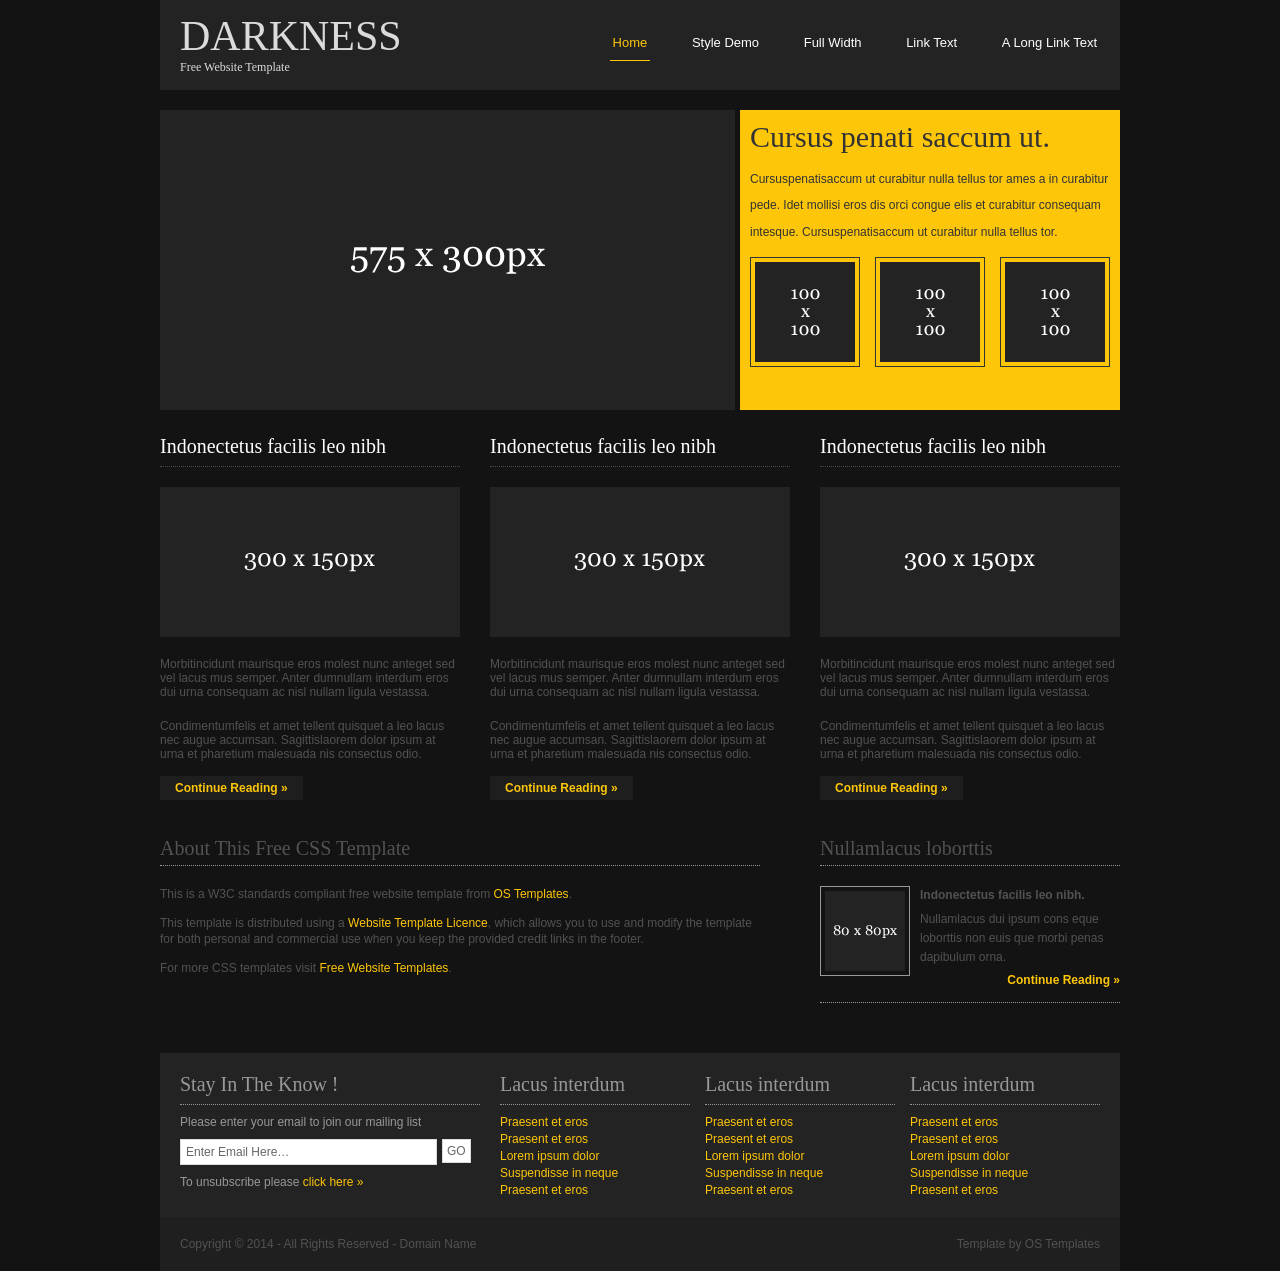
<file: darkness/index.html>
<!DOCTYPE html PUBLIC "-//W3C//DTD XHTML 1.0 Transitional//EN" "http://www.w3.org/TR/xhtml1/DTD/xhtml1-transitional.dtd">
<!--
Template Name: Darkness
Author: <a href="http://www.os-templates.com/">OS Templates</a>
Author URI: http://www.os-templates.com/
Licence: Free to use under our free template licence terms
Licence URI: http://www.os-templates.com/template-terms
-->
<html xmlns="http://www.w3.org/1999/xhtml">
<head>
<title>Darkness</title>
<meta http-equiv="Content-Type" content="text/html; charset=iso-8859-1" />
<link rel="stylesheet" href="layout/styles/layout.css" type="text/css" />
</head>
<body id="top">
<div class="wrapper">
  <div id="header">
    <div id="logo">
      <h1><a href="index.html">Darkness</a></h1>
      <p>Free Website Template</p>
    </div>
    <div id="topnav">
      <ul>
        <li class="active"><a href="index.html">Home</a></li>
        <li><a href="pages/style-demo.html">Style Demo</a></li>
        <li><a href="pages/full-width.html">Full Width</a></li>
        <li><a href="#">Link Text</a></li>
        <li class="last"><a href="#">A Long Link Text</a></li>
      </ul>
    </div>
    <br class="clear" />
  </div>
</div>
<div class="wrapper">
  <div id="latest">
    <div class="fl_left"><a href="#"><img src="images/demo/575x300.gif" alt="" /></a></div>
    <div class="fl_right">
      <h2>Cursus penati saccum ut.</h2>
      <p>Cursuspenatisaccum ut curabitur nulla tellus tor ames a in curabitur pede. Idet mollisi eros dis orci congue elis et curabitur consequam intesque. Cursuspenatisaccum ut curabitur nulla tellus tor.</p>
      <ul>
        <li><a href="#"><img src="images/demo/100x100.gif" alt="" /></a></li>
        <li><a href="#"><img src="images/demo/100x100.gif" alt="" /></a></li>
        <li class="last"><a href="#"><img src="images/demo/100x100.gif" alt="" /></a></li>
      </ul>
    </div>
    <br class="clear" />
  </div>
</div>
<div class="wrapper">
  <div id="intro">
    <ul>
      <li>
        <h2>Indonectetus facilis leo nibh</h2>
        <div class="imgholder"><a href="#"><img src="images/demo/300x150.gif" alt="" /></a></div>
        <p>Morbitincidunt maurisque eros molest nunc anteget sed vel lacus mus semper. Anter dumnullam interdum eros dui urna consequam ac nisl nullam ligula vestassa. </p>
        <p>Condimentumfelis et amet tellent quisquet a leo lacus nec augue accumsan. Sagittislaorem dolor ipsum at urna et pharetium malesuada nis consectus odio.</p>
        <p class="readmore"><a href="#">Continue Reading &raquo;</a></p>
      </li>
      <li>
        <h2>Indonectetus facilis leo nibh</h2>
        <div class="imgholder"><a href="#"><img src="images/demo/300x150.gif" alt="" /></a></div>
        <p>Morbitincidunt maurisque eros molest nunc anteget sed vel lacus mus semper. Anter dumnullam interdum eros dui urna consequam ac nisl nullam ligula vestassa. </p>
        <p>Condimentumfelis et amet tellent quisquet a leo lacus nec augue accumsan. Sagittislaorem dolor ipsum at urna et pharetium malesuada nis consectus odio.</p>
        <p class="readmore"><a href="#">Continue Reading &raquo;</a></p>
      </li>
      <li class="last">
        <h2>Indonectetus facilis leo nibh</h2>
        <div class="imgholder"><a href="#"><img src="images/demo/300x150.gif" alt="" /></a></div>
        <p>Morbitincidunt maurisque eros molest nunc anteget sed vel lacus mus semper. Anter dumnullam interdum eros dui urna consequam ac nisl nullam ligula vestassa. </p>
        <p>Condimentumfelis et amet tellent quisquet a leo lacus nec augue accumsan. Sagittislaorem dolor ipsum at urna et pharetium malesuada nis consectus odio.</p>
        <p class="readmore"><a href="#">Continue Reading &raquo;</a></p>
      </li>
    </ul>
    <br class="clear" />
  </div>
</div>
<div class="wrapper">
  <div id="container">
    <div id="content">
      <h2>About This Free CSS Template</h2>
      <p>This is a W3C standards compliant free website template from <a href="http://www.os-templates.com/">OS Templates</a>.</p>
      <p>This template is distributed using a <a href="http://www.os-templates.com/template-terms">Website Template Licence</a>, which allows you to use and modify the template for both personal and commercial use when you keep the provided credit links in the footer.</p>
      <p>For more CSS templates visit <a href="http://www.os-templates.com/">Free Website Templates</a>.</p>
    </div>
    <div id="column">
      <div class="holder">
        <h2>Nullamlacus loborttis</h2>
        <ul id="latestnews">
          <li class="last"><img class="imgl" src="images/demo/80x80.gif" alt="" />
            <p><strong>Indonectetus facilis leo nibh.</strong></p>
            <p>Nullamlacus dui ipsum cons eque loborttis non euis que morbi penas dapibulum orna.</p>
            <p class="readmore"><a href="#">Continue Reading &raquo;</a></p>
          </li>
        </ul>
      </div>
    </div>
    <br class="clear" />
  </div>
</div>
<div class="wrapper">
  <div id="footer">
    <div id="newsletter">
      <h2>Stay In The Know !</h2>
      <p>Please enter your email to join our mailing list</p>
      <form action="#" method="post">
        <fieldset>
          <legend>News Letter</legend>
          <input type="text" value="Enter Email Here&hellip;"  onfocus="this.value=(this.value=='Enter Email Here&hellip;')? '' : this.value ;" />
          <input type="submit" name="news_go" id="news_go" value="GO" />
        </fieldset>
      </form>
      <p>To unsubscribe please <a href="#">click here &raquo;</a></p>
    </div>
    <div class="footbox">
      <h2>Lacus interdum</h2>
      <ul>
        <li><a href="#">Praesent et eros</a></li>
        <li><a href="#">Praesent et eros</a></li>
        <li><a href="#">Lorem ipsum dolor</a></li>
        <li><a href="#">Suspendisse in neque</a></li>
        <li class="last"><a href="#">Praesent et eros</a></li>
      </ul>
    </div>
    <div class="footbox">
      <h2>Lacus interdum</h2>
      <ul>
        <li><a href="#">Praesent et eros</a></li>
        <li><a href="#">Praesent et eros</a></li>
        <li><a href="#">Lorem ipsum dolor</a></li>
        <li><a href="#">Suspendisse in neque</a></li>
        <li class="last"><a href="#">Praesent et eros</a></li>
      </ul>
    </div>
    <div class="footbox">
      <h2>Lacus interdum</h2>
      <ul>
        <li><a href="#">Praesent et eros</a></li>
        <li><a href="#">Praesent et eros</a></li>
        <li><a href="#">Lorem ipsum dolor</a></li>
        <li><a href="#">Suspendisse in neque</a></li>
        <li class="last"><a href="#">Praesent et eros</a></li>
      </ul>
    </div>
    <br class="clear" />
  </div>
</div>
<div class="wrapper">
  <div id="copyright">
    <p class="fl_left">Copyright &copy; 2014 - All Rights Reserved - <a href="#">Domain Name</a></p>
    <p class="fl_right">Template by <a target="_blank" href="http://www.os-templates.com/" title="Free Website Templates">OS Templates</a></p>
    <br class="clear" />
  </div>
</div>
</body>
</html>
</file>
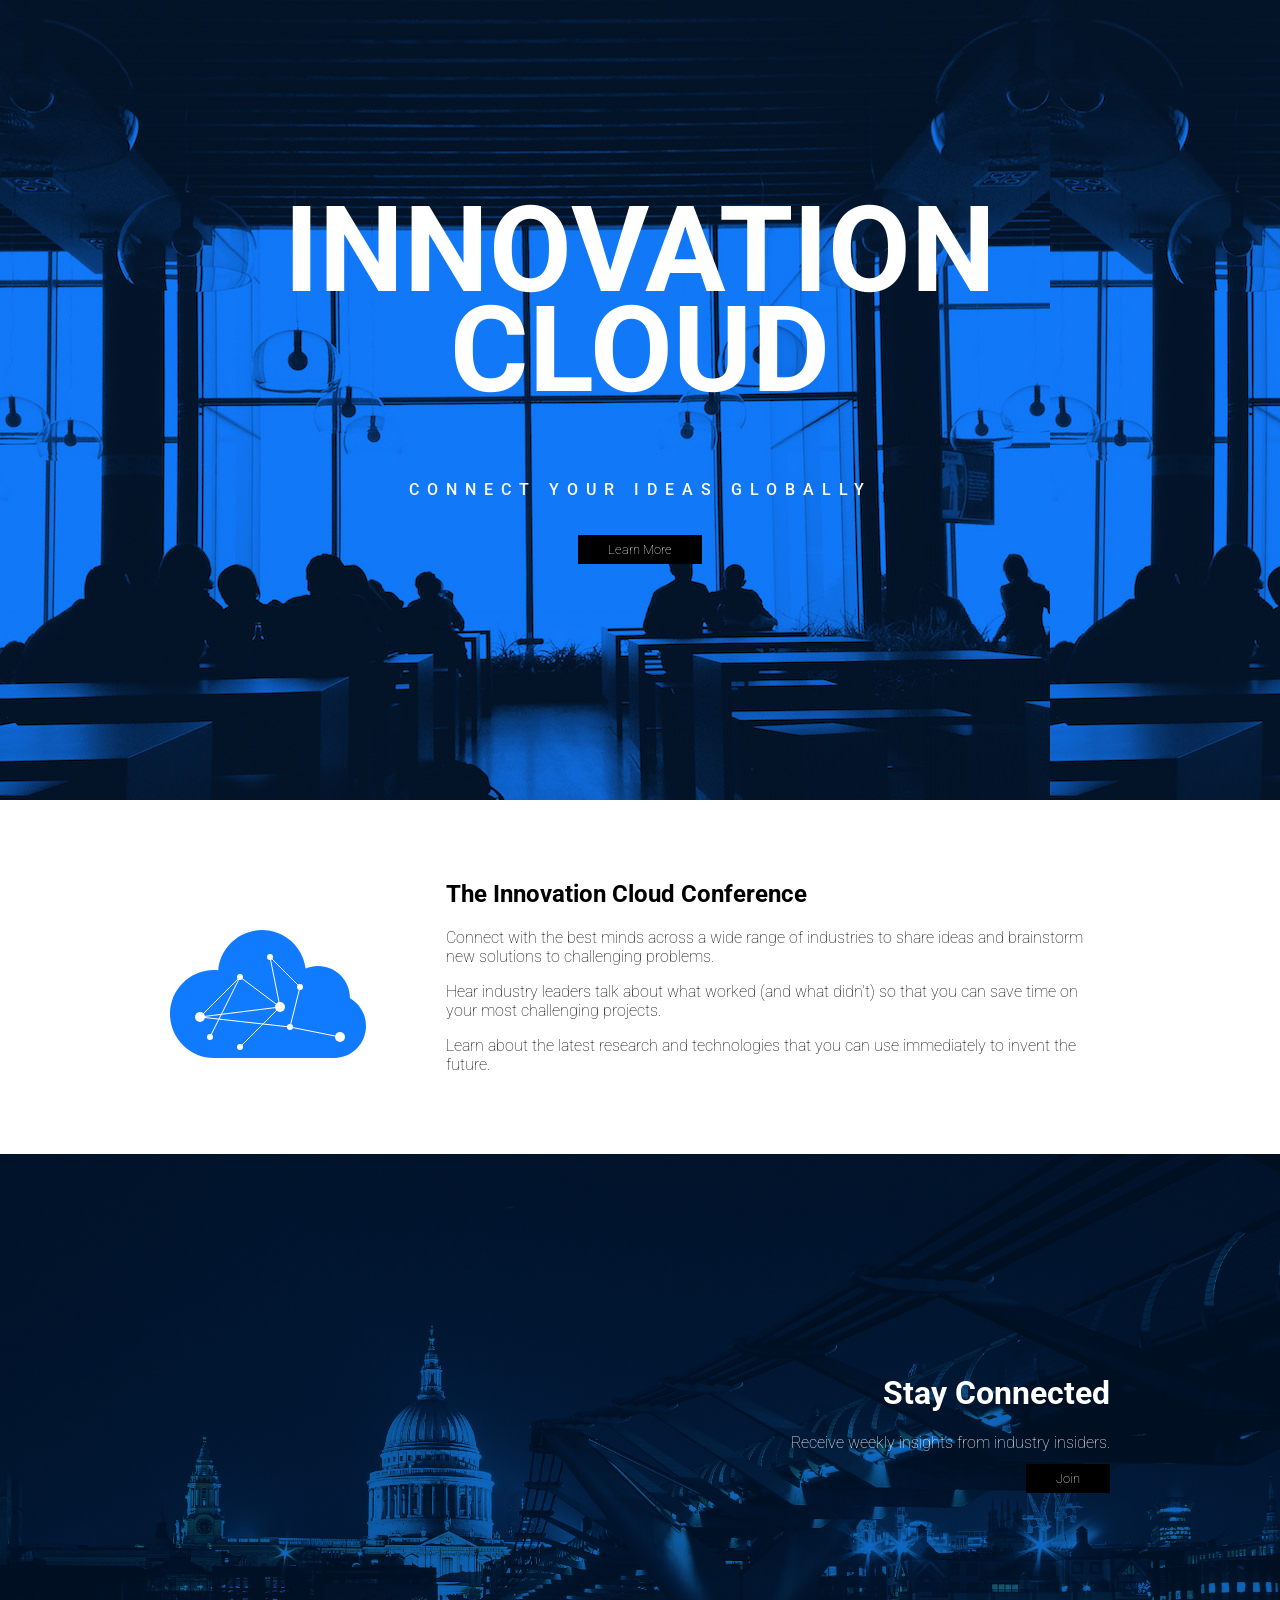
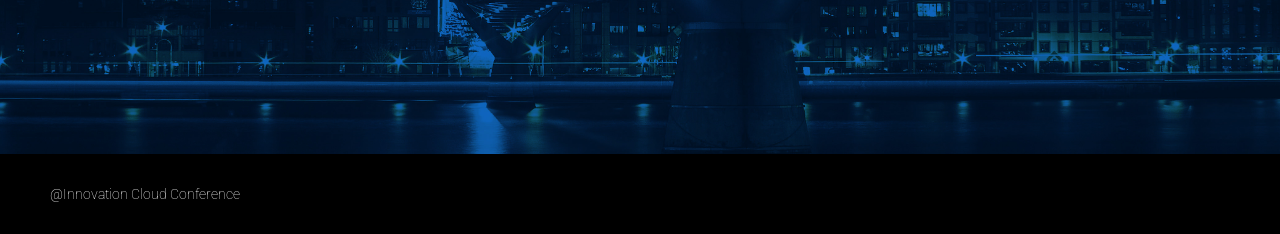
<file: innovation_cloud/index.html>
<!DOCTYPE html>
<html>
  <head>
    <link href='https://fonts.googleapis.com/css?family=Roboto:400,300,500,100' rel='stylesheet' type='text/css'>
    <link rel='stylesheet' href='style.css'/>
  </head>
  <body>
    <div class="header">
      <div class="container">
        <h1>
          Innovation Cloud
        </h1>
        <p>
          Connect your ideas globally
        </p>
        <a class="btn" href="">Learn More</a>
      </div>
    </div>
    

    <div class="main">      
      <div class="container">
        <img src="imgs/cloud.svg" height="128" width="196"/>

        <h2>The Innovation Cloud Conference</h2>
        <p>Connect with the best minds across a wide range of industries to share ideas and brainstorm new solutions to challenging problems.</p>
        <p>Hear industry leaders talk about what worked (and what didn't) so that you can save time on your most challenging projects.</p>
         <p>Learn about the latest research and technologies that you can use immediately to invent the future.</p>
      </div>
    </div>
    <div class="jumbotron">
      <div class="container"> 
      
      <h1>
          Stay Connected
        </h1>
        <p>
          Receive weekly insights from industry insiders.
        </p>
        <a class="btn" href="">Join</a>
      </div>
    </div>
    <div class="footer">
      <p>
        @Innovation Cloud Conference
      </p>
    </div>
  </body>
</html>
</file>
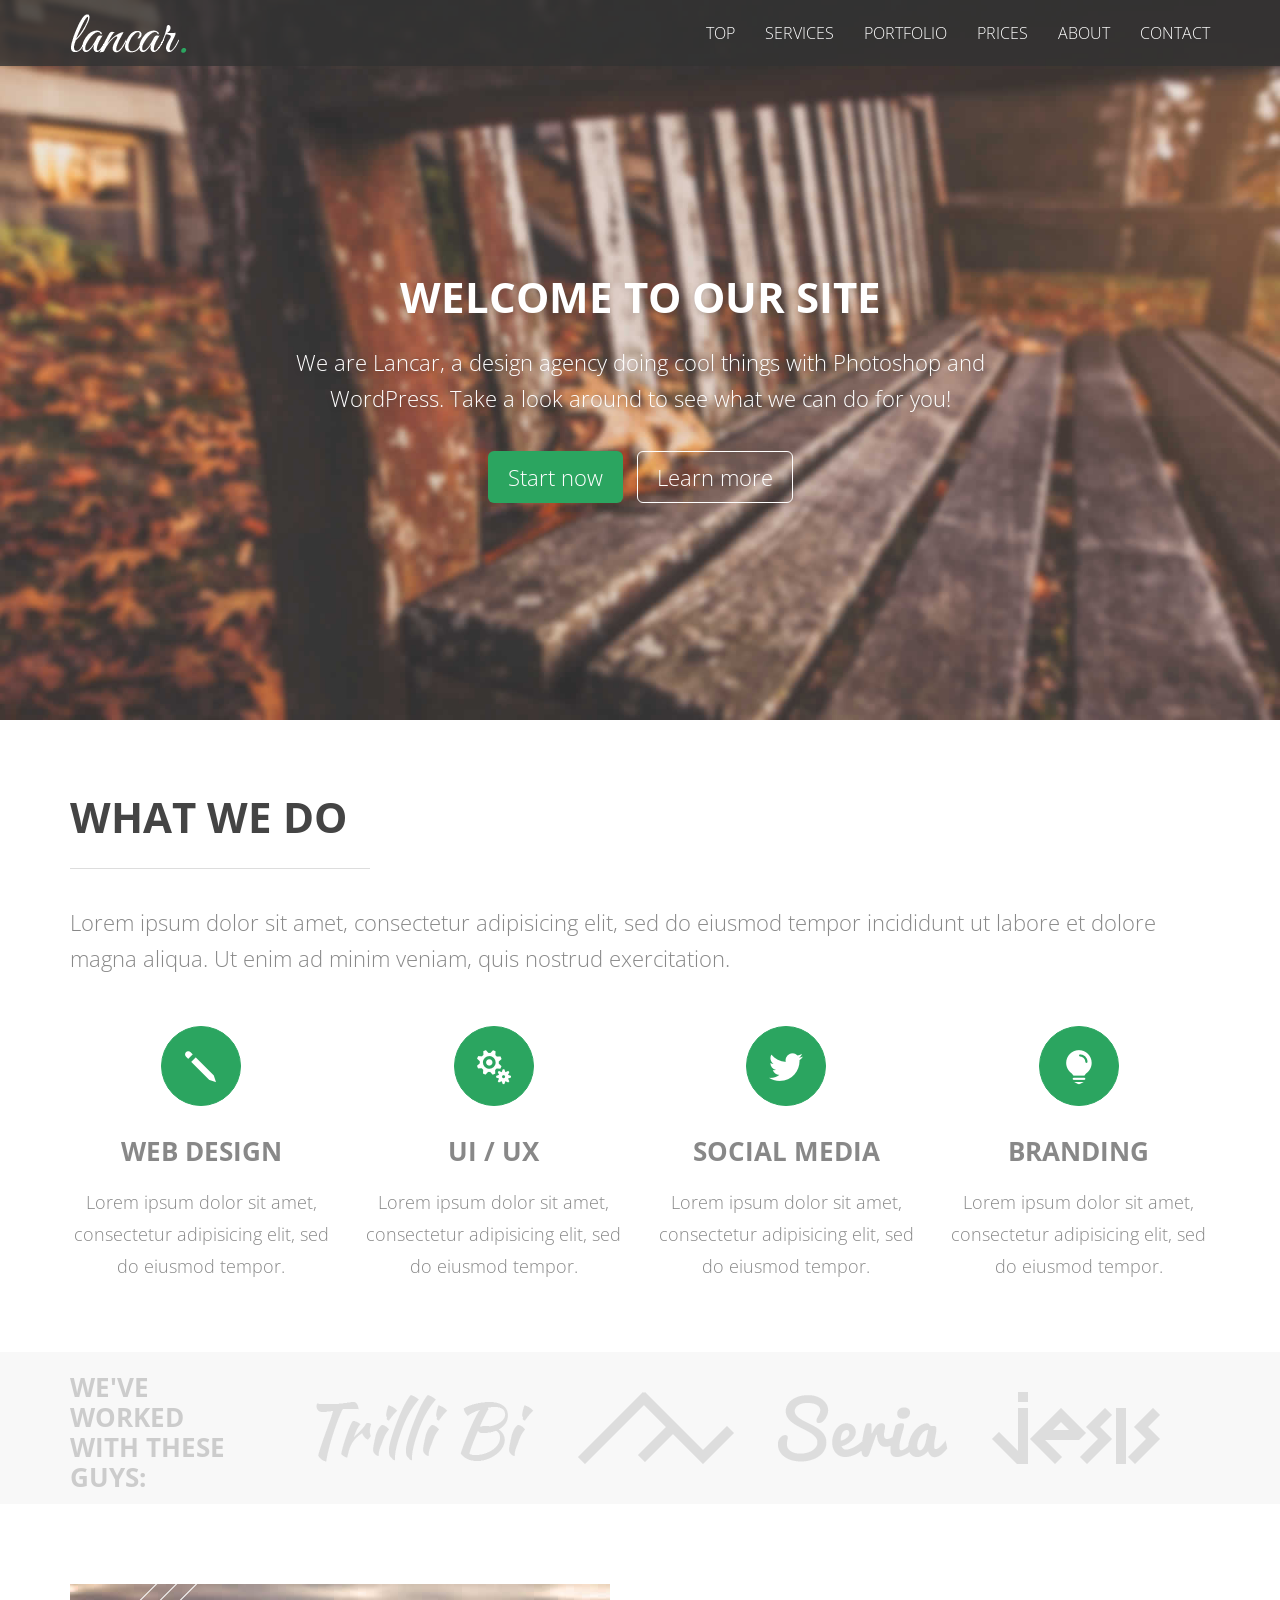
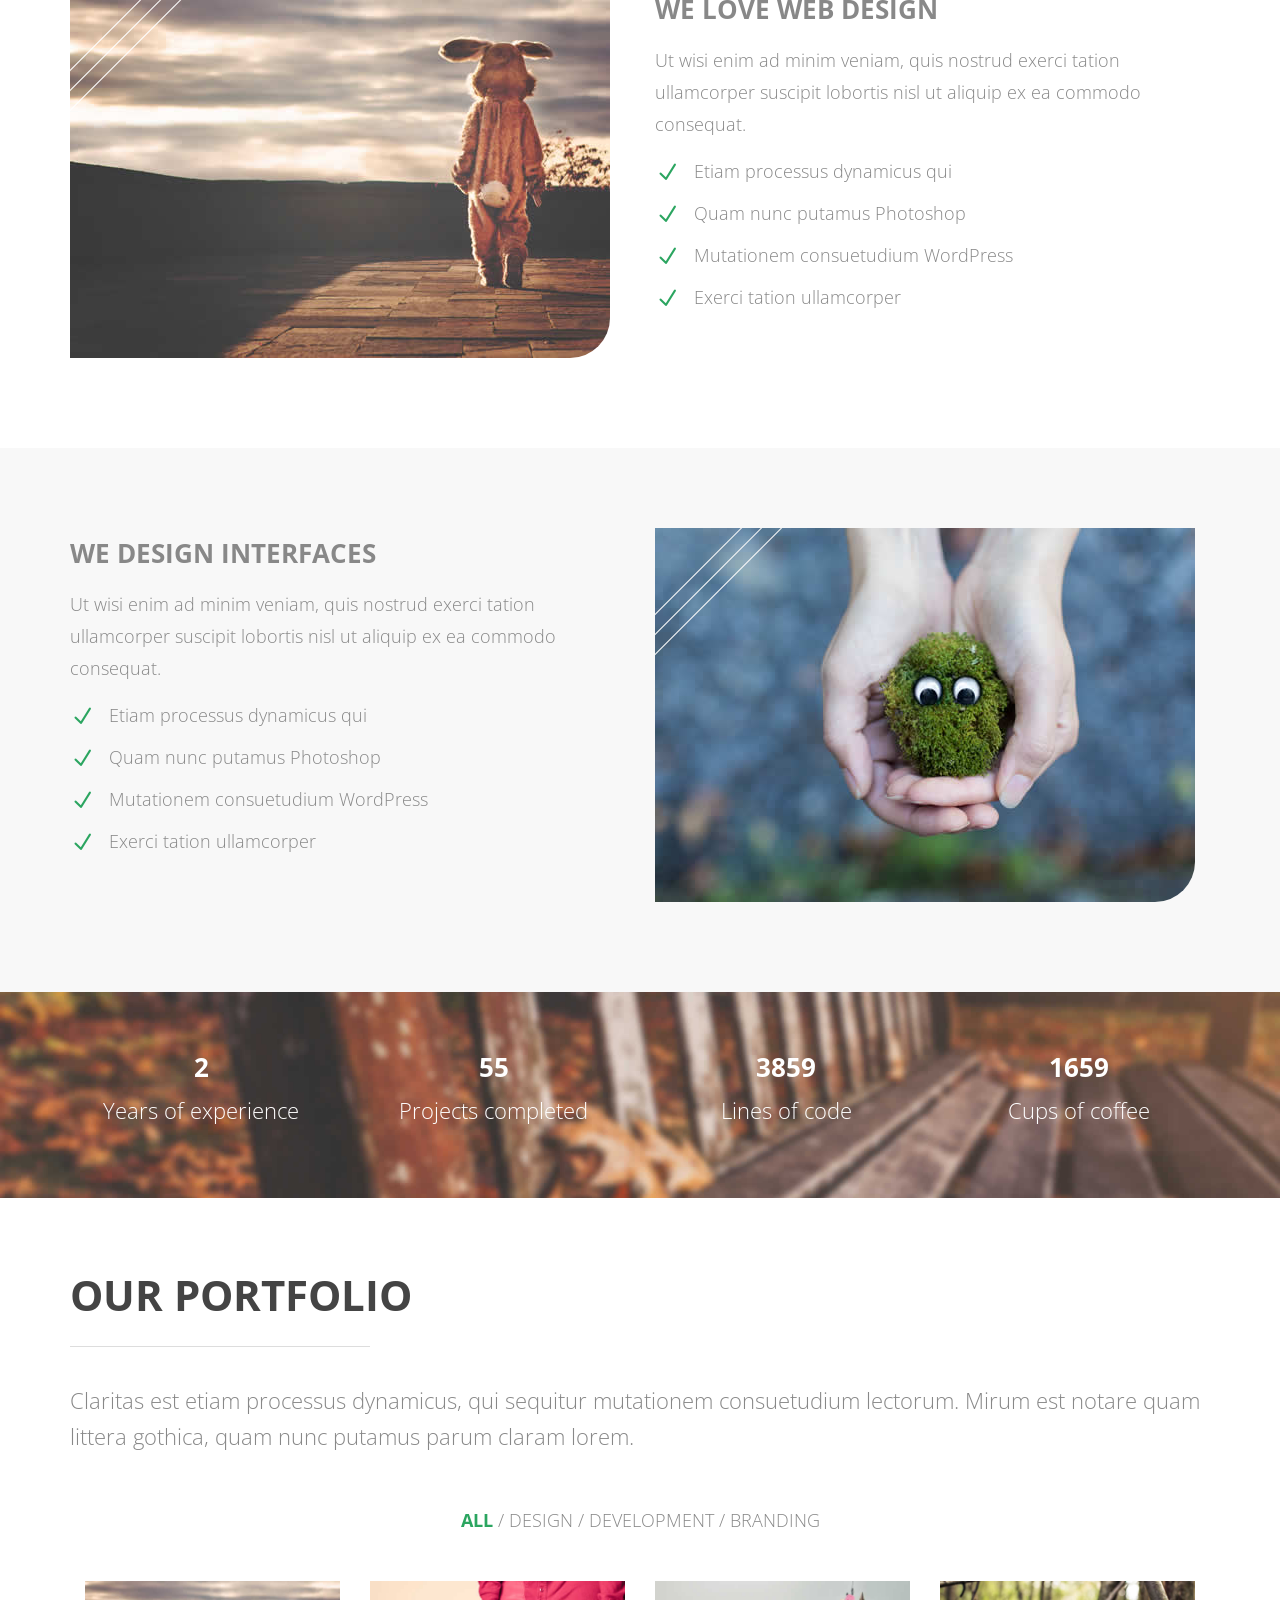
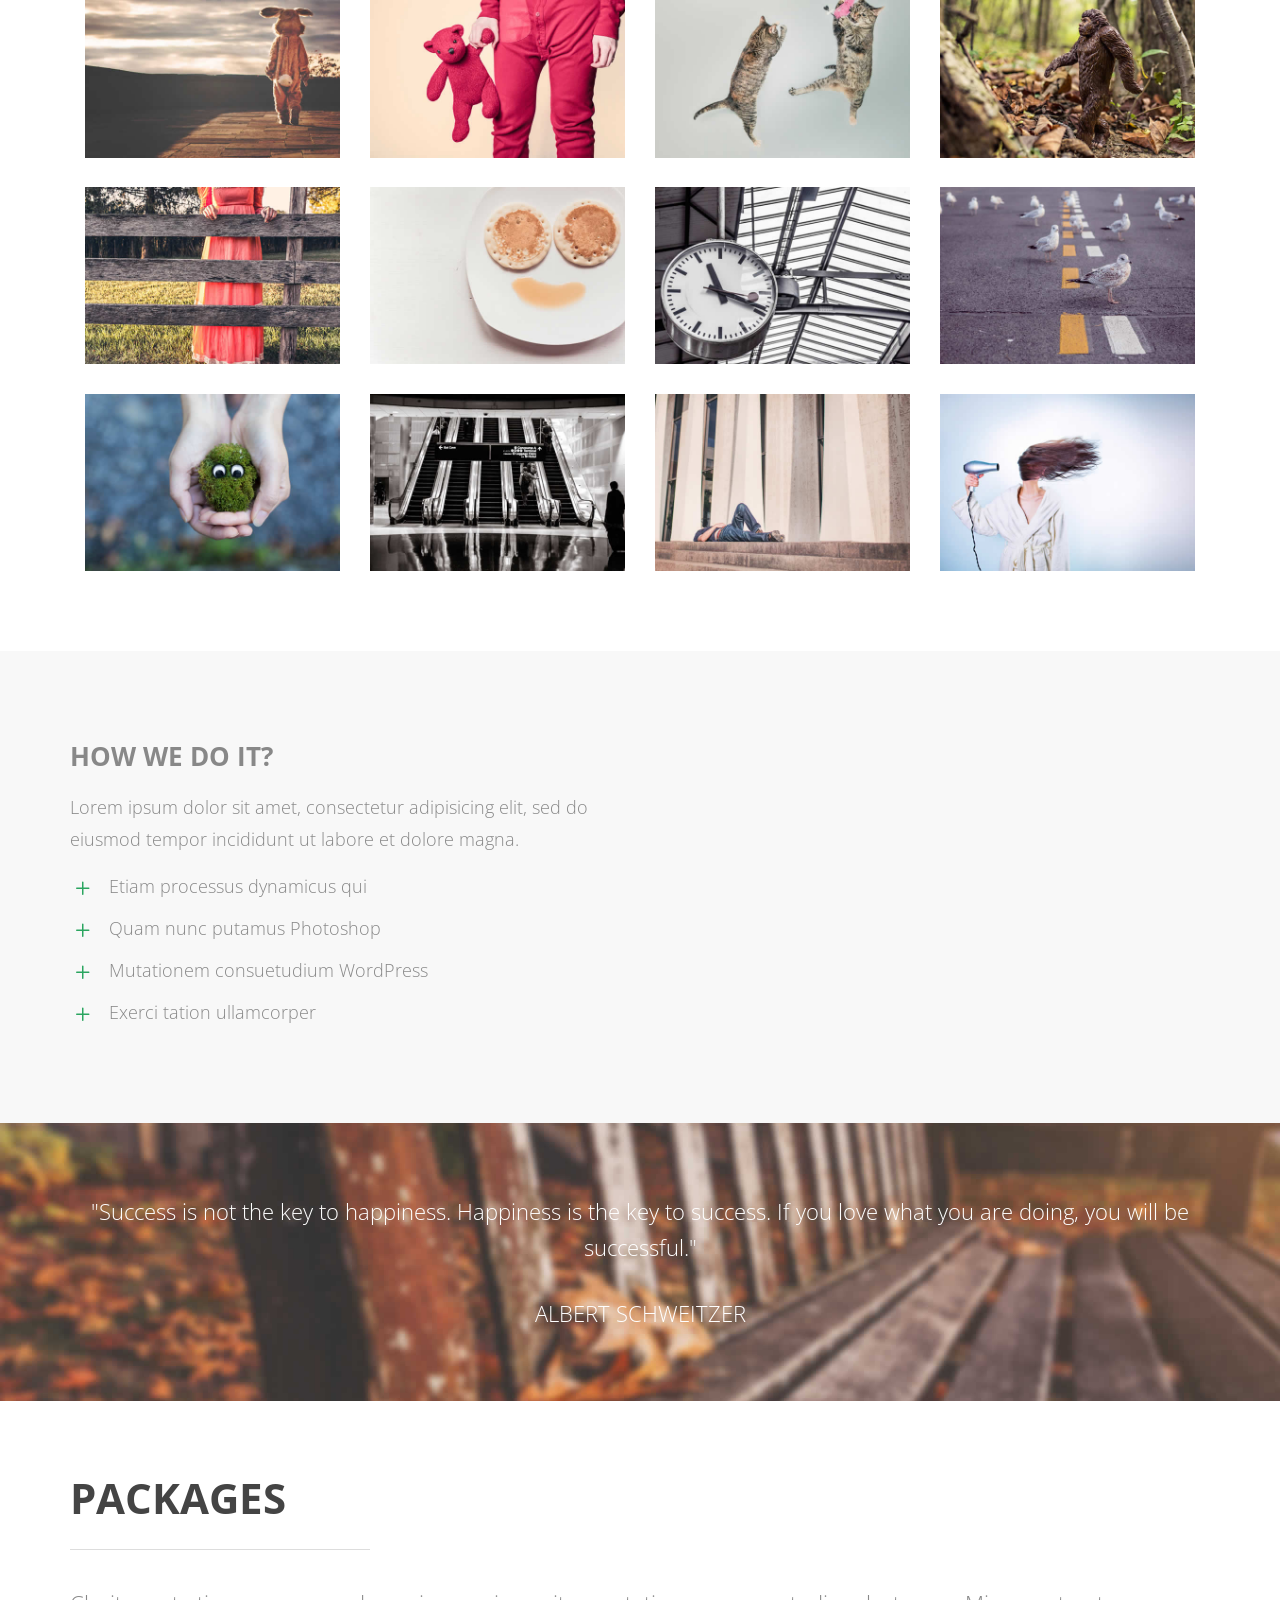
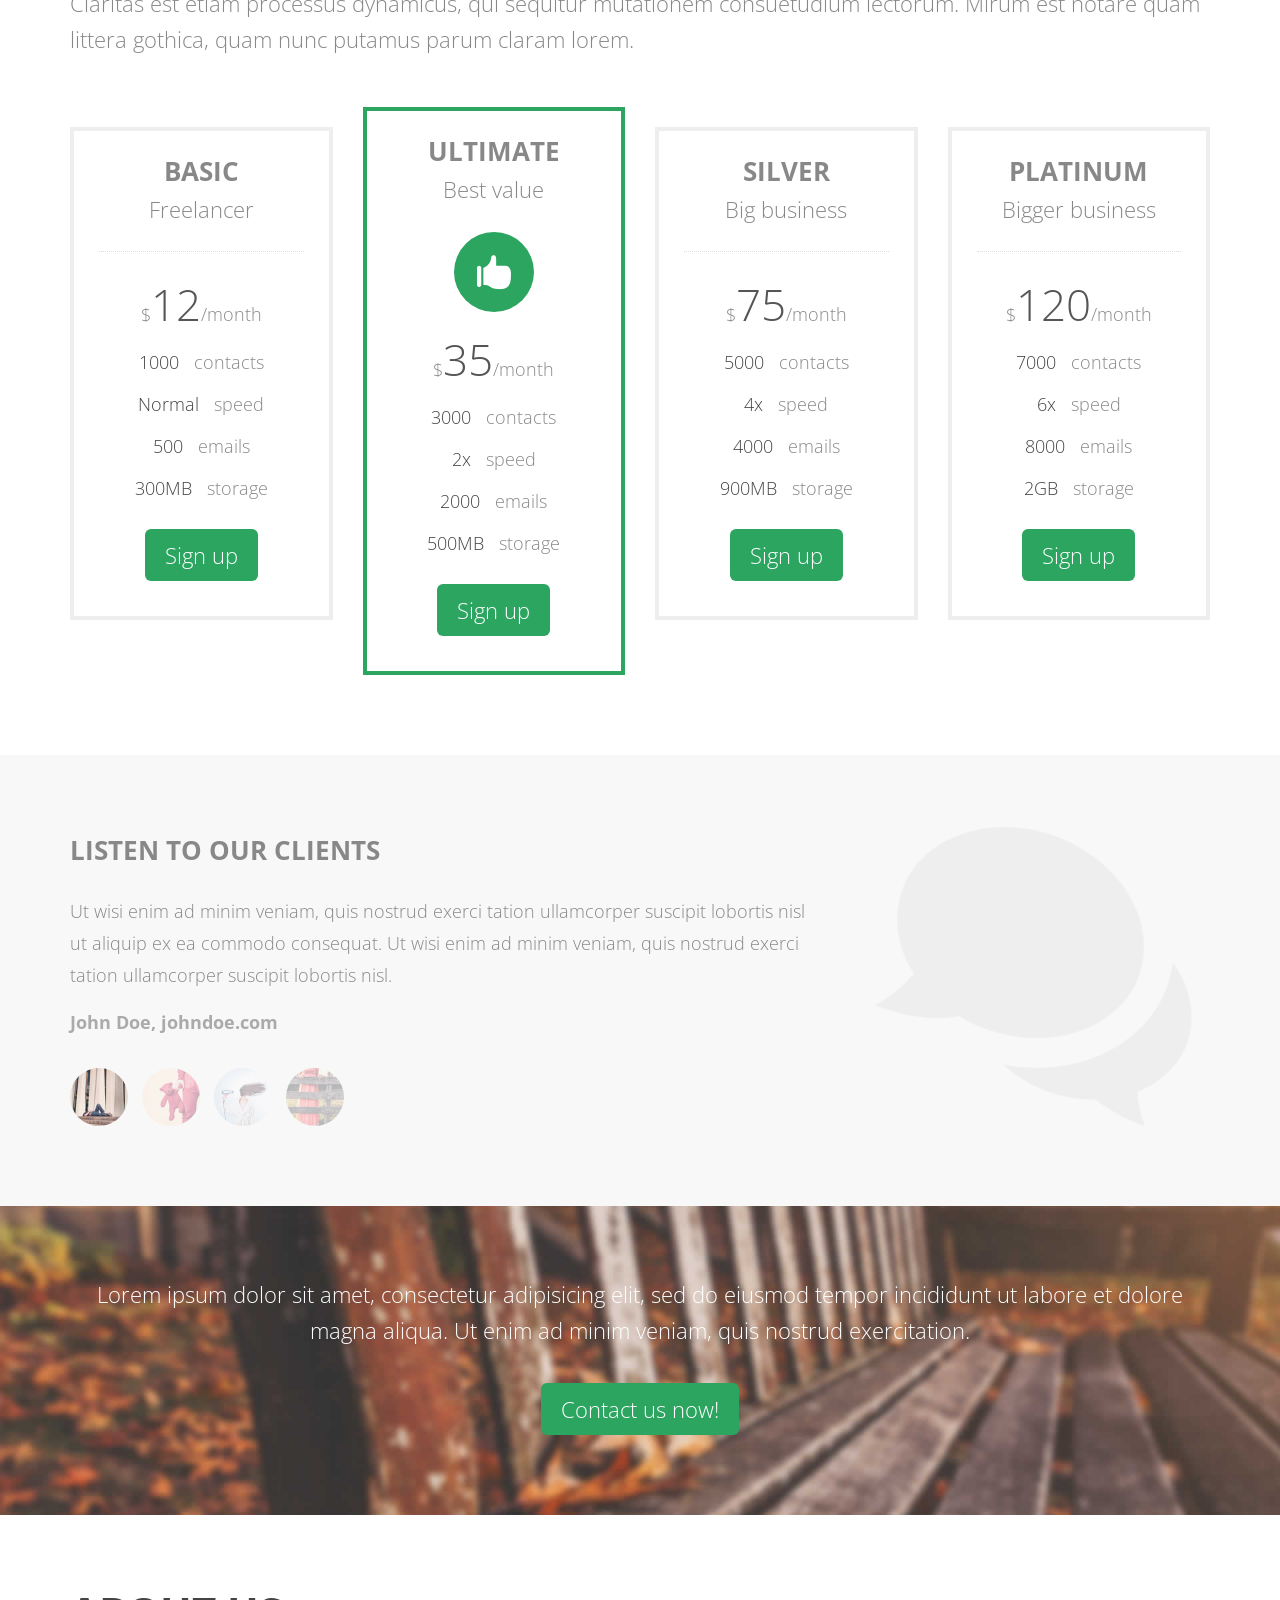
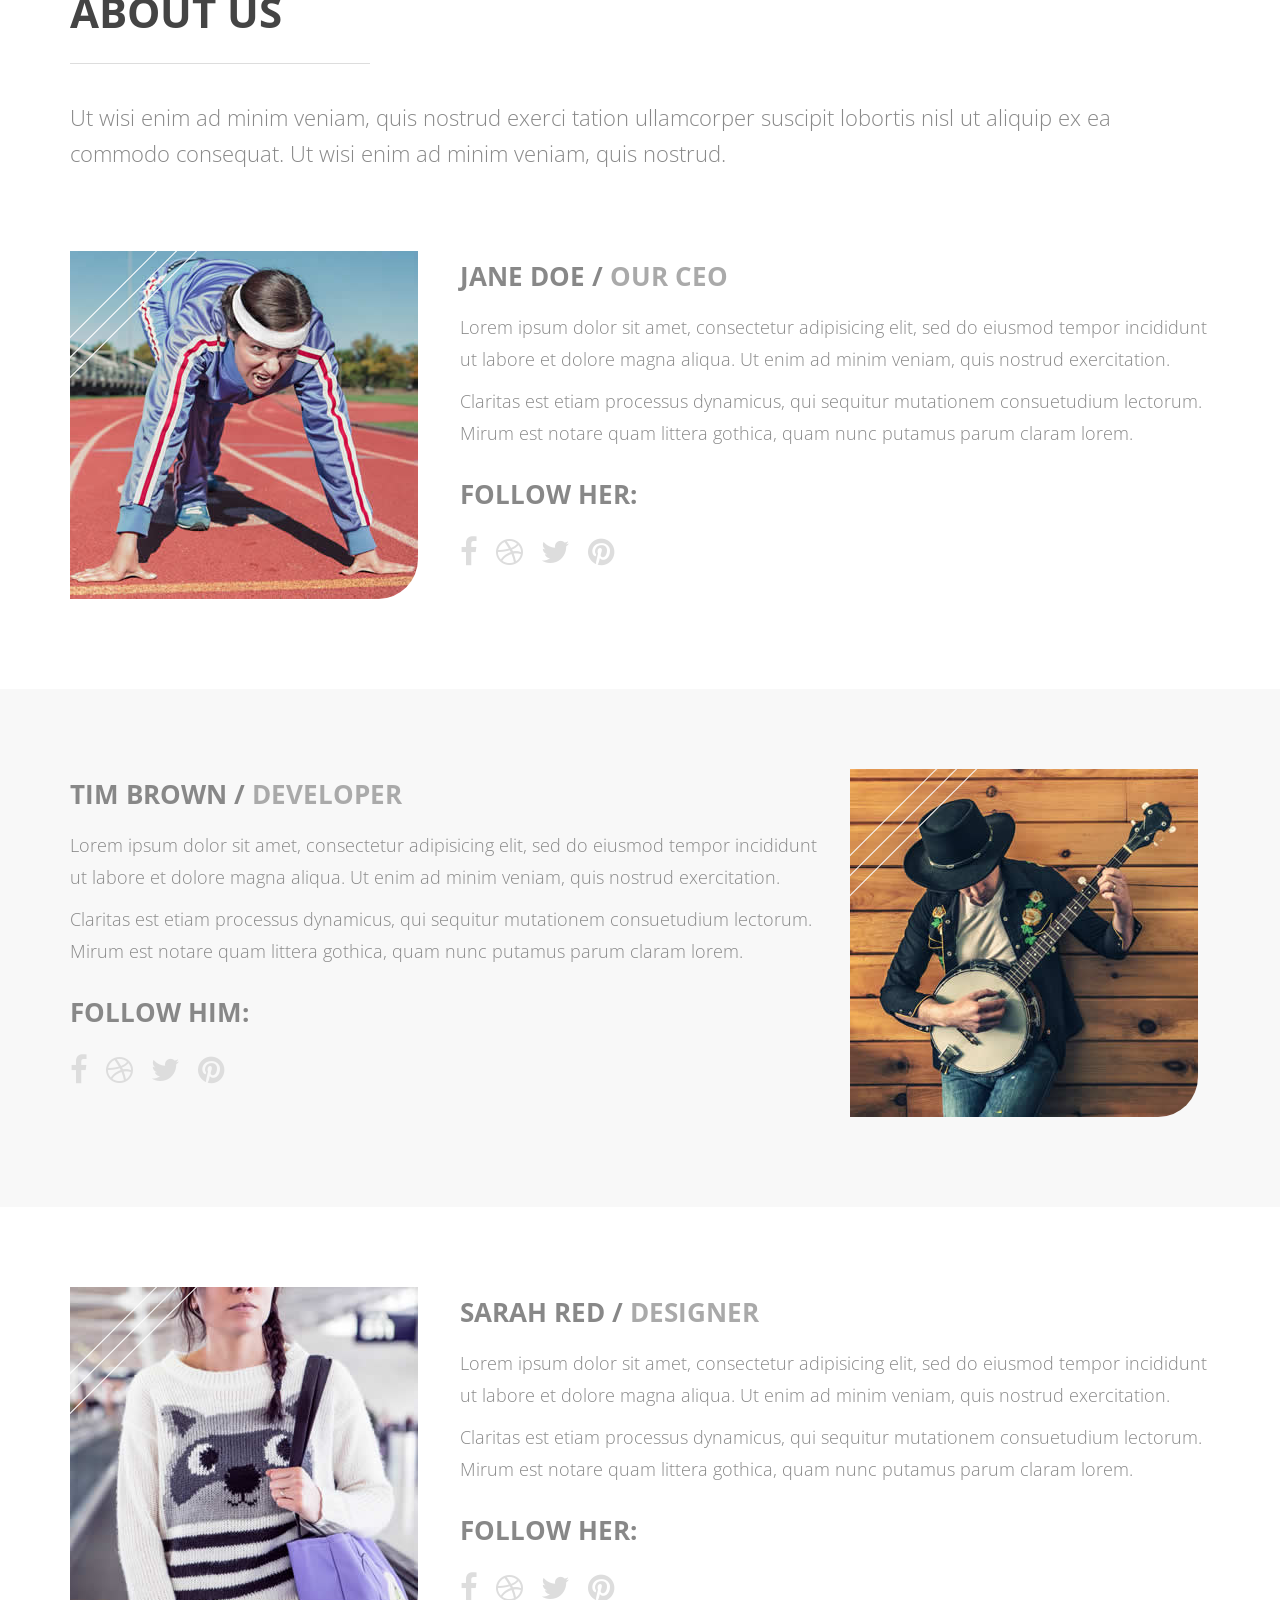
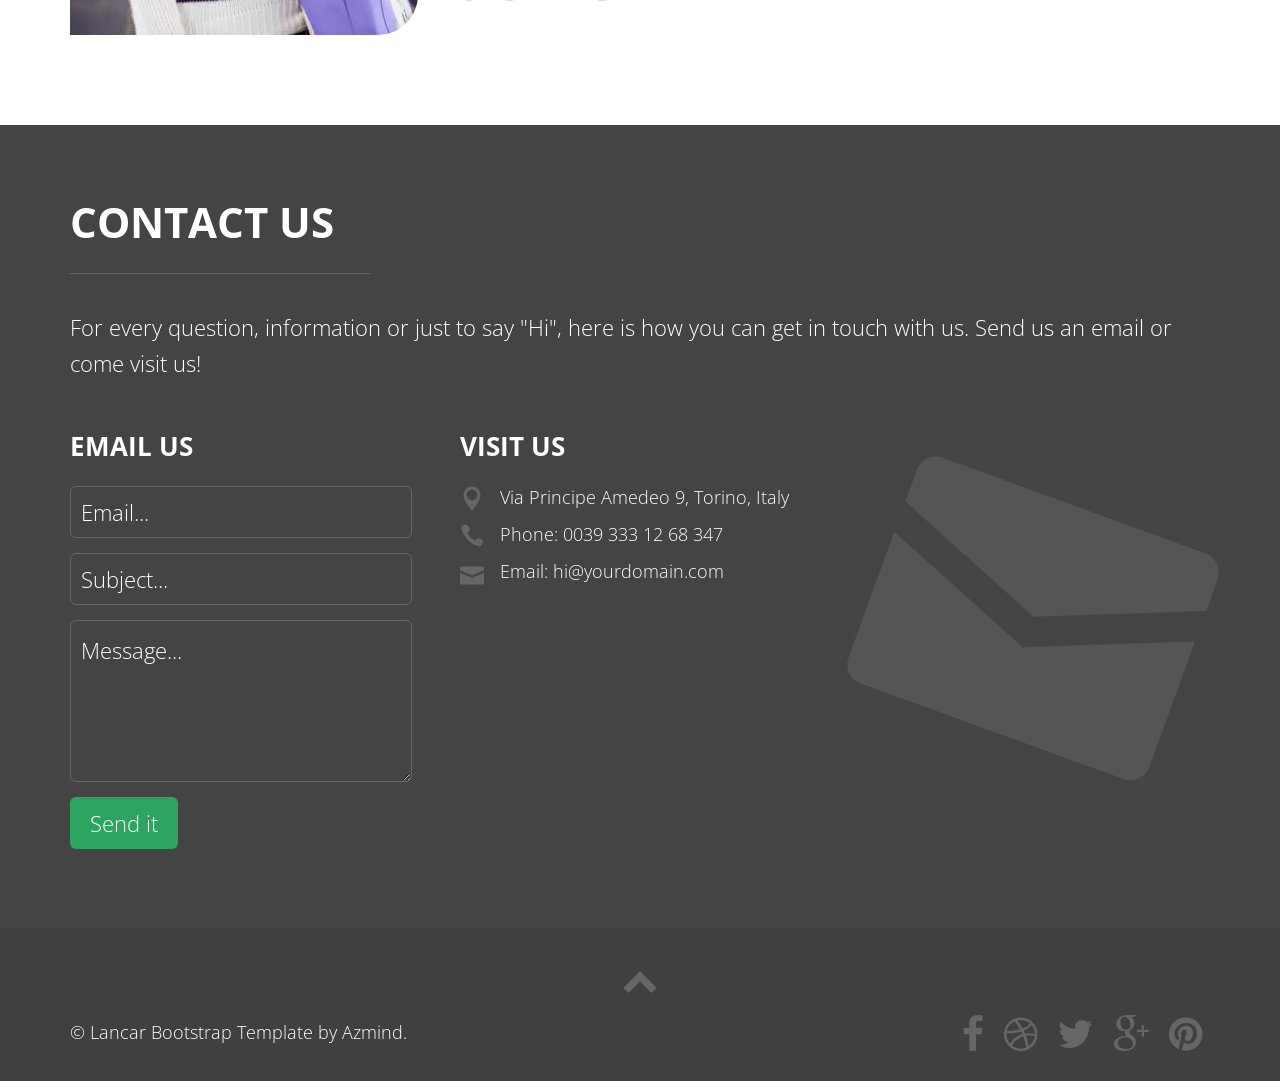
<file: lancar/index.html>
<!DOCTYPE html>
<html lang="en">

    <head>

        <meta charset="utf-8">
        <meta http-equiv="X-UA-Compatible" content="IE=edge">
        <meta name="viewport" content="width=device-width, initial-scale=1">
        <title>Lancar - Bootstrap One-Page Portfolio Template</title>

        <!-- CSS -->
        <link rel="stylesheet" href="http://fonts.googleapis.com/css?family=Open+Sans:700,300,400">        
        <link rel="stylesheet" href="assets/bootstrap/css/bootstrap.min.css">
        <link rel="stylesheet" href="assets/font-awesome/css/font-awesome.min.css">
        <link rel="stylesheet" href="assets/elegant-font/code/style.css">
        <link rel="stylesheet" href="assets/css/animate.css">
        <link rel="stylesheet" href="assets/css/magnific-popup.css">
		<link rel="stylesheet" href="assets/css/form-elements.css">
        <link rel="stylesheet" href="assets/css/style.css">
        <link rel="stylesheet" href="assets/css/media-queries.css">

        <!-- HTML5 Shim and Respond.js IE8 support of HTML5 elements and media queries -->
        <!-- WARNING: Respond.js doesn't work if you view the page via file:// -->
        <!--[if lt IE 9]>
            <script src="https://oss.maxcdn.com/libs/html5shiv/3.7.0/html5shiv.js"></script>
            <script src="https://oss.maxcdn.com/libs/respond.js/1.4.2/respond.min.js"></script>
        <![endif]-->

        <!-- Favicon and touch icons -->
        <link rel="shortcut icon" href="assets/ico/favicon.png">
        <link rel="apple-touch-icon-precomposed" sizes="144x144" href="assets/ico/apple-touch-icon-144-precomposed.png">
        <link rel="apple-touch-icon-precomposed" sizes="114x114" href="assets/ico/apple-touch-icon-114-precomposed.png">
        <link rel="apple-touch-icon-precomposed" sizes="72x72" href="assets/ico/apple-touch-icon-72-precomposed.png">
        <link rel="apple-touch-icon-precomposed" href="assets/ico/apple-touch-icon-57-precomposed.png">

    </head>

    <body>
    
        <!-- Loader -->
    	<div class="loader">
    		<div class="loader-img"></div>
    	</div>
		
		<!-- Top menu -->
		<nav class="navbar navbar-fixed-top" role="navigation">
			<div class="container">
				<div class="navbar-header">
					<button type="button" class="navbar-toggle collapsed" data-toggle="collapse" data-target="#top-navbar-1">
						<span class="sr-only">Toggle navigation</span>
						<span class="icon-bar"></span>
						<span class="icon-bar"></span>
						<span class="icon-bar"></span>
					</button>
					<a class="navbar-brand" href="index.html">Lancar - Bootstrap One-Page Portfolio Template</a>
				</div>
				<!-- Collect the nav links, forms, and other content for toggling -->
				<div class="collapse navbar-collapse" id="top-navbar-1">
					<ul class="nav navbar-nav navbar-right">
						<li><a class="scroll-link" href="#top-content">Top</a></li>
						<li><a class="scroll-link" href="#what-we-do">Services</a></li>
						<li><a class="scroll-link" href="#portfolio">Portfolio</a></li>
						<li><a class="scroll-link" href="#pricing-2">Prices</a></li>
						<li><a class="scroll-link" href="#about">About</a></li>
						<li><a class="scroll-link" href="#contact">Contact</a></li>
					</ul>
				</div>
			</div>
		</nav>
		
        <!-- Page title -->
        <div class="page-title top-content">
            <div class="page-title-text wow fadeInUp">
            	<h1>Welcome to our site</h1>
            	<p>We are Lancar, a design agency doing cool things with Photoshop and WordPress. Take a look around to see what we can do for you!</p>
            	<div class="page-title-bottom-link">
            		<a class="big-link-1 btn scroll-link" href="#pricing-2">Start now</a>
            		<a class="big-link-2 btn scroll-link" href="#what-we-do">Learn more</a>
            	</div>
            </div>
        </div>

		<!-- What we do -->
        <div class="block-3-container section-container what-we-do-container">
	        <div class="container">
	            <div class="row">
	                <div class="col-sm-12 block-3 section-description wow fadeIn">
	                    <h2>What we do</h2>
	                    <div class="divider-1 wow fadeInUp"><span></span></div>
	                    <p>
	                    	Lorem ipsum dolor sit amet, consectetur adipisicing elit, sed do eiusmod tempor incididunt ut 
	                    	labore et dolore magna aliqua. Ut enim ad minim veniam, quis nostrud exercitation.
	                    </p>
	                </div>
	            </div>
	            <div class="row">
                	<div class="col-sm-3 block-3-box wow fadeInUp">
	                	<div class="block-3-box-icon">
	                		<span aria-hidden="true" class="icon_pencil"></span>
	                	</div>
	                    <h3>Web Design</h3>
	                    <p>Lorem ipsum dolor sit amet, consectetur adipisicing elit, sed do eiusmod tempor.</p>
                    </div>
                    <div class="col-sm-3 block-3-box wow fadeInDown">
	                	<div class="block-3-box-icon">
	                		<span aria-hidden="true" class="icon_cogs"></span>
	                	</div>
	                    <h3>Ui / Ux</h3>
	                    <p>Lorem ipsum dolor sit amet, consectetur adipisicing elit, sed do eiusmod tempor.</p>
                    </div>
                    <div class="col-sm-3 block-3-box wow fadeInUp">
	                	<div class="block-3-box-icon">
	                		<span aria-hidden="true" class="social_twitter"></span>
	                	</div>
	                    <h3>Social Media</h3>
	                    <p>Lorem ipsum dolor sit amet, consectetur adipisicing elit, sed do eiusmod tempor.</p>
                    </div>
                    <div class="col-sm-3 block-3-box wow fadeInDown">
	                	<div class="block-3-box-icon">
	                		<span aria-hidden="true" class="icon_lightbulb"></span>
	                	</div>
	                    <h3>Branding</h3>
	                    <p>Lorem ipsum dolor sit amet, consectetur adipisicing elit, sed do eiusmod tempor.</p>
                    </div>
	            </div>
	        </div>
        </div>
        
        <!-- Clients -->
        <div class="clients-container section-container section-container-gray">
        	<div class="container">
        		<div class="row">
        			<div class="col-sm-2 clients-text wow fadeInLeft">
                    	<h3>We've worked with these guys:</h3>
	            	</div>
	            	<div class="col-sm-10 clients wow fadeInUp">
                    	<a href="https://wrapbootstrap.com/theme/trilli-bi-fullscreen-landing-page-WB000X02N?ref=azmind" target="_blank" rel="nofollow">
                    		<img src="assets/img/clients/1.png" alt="" data-at2x="assets/img/clients/1.png">
                    	</a>
                    	<a href="https://wrapbootstrap.com/theme/areta-agency-portfolio-template-WB0L5XF38?ref=azmind" target="_blank" rel="nofollow">
                    		<img src="assets/img/clients/2.png" alt="" data-at2x="assets/img/clients/2.png">
                    	</a>
                    	<a href="https://wrapbootstrap.com/theme/seria-coming-soon-landing-page-WB05D4591?ref=azmind" target="_blank" rel="nofollow">
                    		<img src="assets/img/clients/3.png" alt="" data-at2x="assets/img/clients/3.png">
                    	</a>
                    	<a href="https://wrapbootstrap.com/theme/jesis-responsive-app-landing-page-WB085528N?ref=azmind" target="_blank" rel="nofollow">
                    		<img src="assets/img/clients/4.png" alt="" data-at2x="assets/img/clients/4.png">
                    	</a>
	            	</div>
	            </div>
        	</div>
        </div>

		<!-- Block 2 -->
        <div class="block-2-container section-container">
	        <div class="container">
	            <div class="row">
	            	<div class="col-sm-6 block-2-box block-2-left block-2-media wow fadeInLeft">
	            		<div class="block-2-img-container">
	            			<img src="assets/img/about/4.jpg" alt="" data-at2x="assets/img/about/4.jpg">
	            			<div class="img-container-line line-1"></div>
	            			<div class="img-container-line line-2"></div>
	            			<div class="img-container-line line-3"></div>
	            		</div>
	            	</div>
	            	<div class="col-sm-6 block-2-box block-2-right wow fadeInUp">	            		
	            		<h3>We love web design</h3>
	            		<p>
	            			Ut wisi enim ad minim veniam, quis nostrud exerci tation ullamcorper suscipit 
	            			lobortis nisl ut aliquip ex ea commodo consequat.
	            		</p>
	            		<ul>
	            			<li>
	            				<span aria-hidden="true" class="icon_check list-icon"></span> Etiam processus dynamicus qui
	            			</li>
	            			<li>
	            				<span aria-hidden="true" class="icon_check list-icon"></span> Quam nunc putamus Photoshop
	            			</li>
	            			<li>
	            				<span aria-hidden="true" class="icon_check list-icon"></span> Mutationem consuetudium WordPress
	            			</li>
	            			<li>
	            				<span aria-hidden="true" class="icon_check list-icon"></span> Exerci tation ullamcorper
	            			</li>
	            		</ul>
	            	</div>
	            </div>
	        </div>
        </div>
        
        <!-- Block 2 -->
        <div class="block-2-container section-container section-container-gray">
	        <div class="container">
	            <div class="row">
	            	<div class="col-sm-6 block-2-box block-2-left wow fadeInLeft">
	            		<h3>We design interfaces</h3>
	            		<p>
	            			Ut wisi enim ad minim veniam, quis nostrud exerci tation ullamcorper suscipit 
	            			lobortis nisl ut aliquip ex ea commodo consequat.
	            		</p>
	            		<ul>
	            			<li>
	            				<span aria-hidden="true" class="icon_check list-icon"></span> Etiam processus dynamicus qui
	            			</li>
	            			<li>
	            				<span aria-hidden="true" class="icon_check list-icon"></span> Quam nunc putamus Photoshop
	            			</li>
	            			<li>
	            				<span aria-hidden="true" class="icon_check list-icon"></span> Mutationem consuetudium WordPress
	            			</li>
	            			<li>
	            				<span aria-hidden="true" class="icon_check list-icon"></span> Exerci tation ullamcorper
	            			</li>
	            		</ul>
	            	</div>
	            	<div class="col-sm-6 block-2-box block-2-right block-2-media wow fadeInUp">
	            		<div class="block-2-img-container">
	            			<img src="assets/img/about/5.jpg" alt="" data-at2x="assets/img/about/5.jpg">
	            			<div class="img-container-line line-1"></div>
	            			<div class="img-container-line line-2"></div>
	            			<div class="img-container-line line-3"></div>
	            		</div>
	            	</div>
	            </div>
	        </div>
        </div>
        
        <!-- Counters -->
        <div class="counters-container section-container section-container-full-bg">
        	<div class="container">
        		<div class="row">
	            	<div class="col-sm-3 counter-box wow fadeInUp">
                    	<h4 data-from="0" data-to="12">0</h4>
                    	<p>Years of experience</p>
	            	</div>
	            	<div class="col-sm-3 counter-box wow fadeInDown">
                    	<h4 data-from="0" data-to="274">0</h4>
                    	<p>Projects completed</p>
	            	</div>
	            	<div class="col-sm-3 counter-box wow fadeInUp">
                    	<h4 data-from="0" data-to="19295">0</h4>
                    	<p>Lines of code</p>
	            	</div>
	            	<div class="col-sm-3 counter-box wow fadeInDown">
                    	<h4 data-from="0" data-to="8296">0</h4>
                    	<p>Cups of coffee</p>
	            	</div>
	            </div>
        	</div>
        </div>
        
        <!-- Portfolio -->
        <div class="portfolio-container section-container">
	        <div class="container">
	            <div class="row">
	                <div class="col-sm-12 portfolio section-description wow fadeIn">
	                	<h2>Our portfolio</h2>
	                    <div class="divider-1 wow fadeInUp"><span></span></div>
	                    <p>
	                    	Claritas est etiam processus dynamicus, qui sequitur mutationem consuetudium lectorum. Mirum 
	                    	est notare quam littera gothica, quam nunc putamus parum claram lorem.
	                    </p>
	                </div>
	            </div>
	            <div class="row">
	            	<div class="col-sm-12 portfolio-filters wow fadeInUp">
	            		<a href="#" class="filter-all active">All</a> / 
	            		<a href="#" class="filter-design">Design</a> / 
	            		<a href="#" class="filter-development">Development</a> / 
	            		<a href="#" class="filter-branding">Branding</a>
	            	</div>
	            </div>
	            <div class="row">
	            	<div class="col-sm-12 portfolio-masonry">
		                <div class="portfolio-box design">
		                	<img src="assets/img/portfolio/1.jpg" alt="" data-at2x="assets/img/portfolio/1.jpg">
		                	<div class="portfolio-box-text-container">
		                		<div class="portfolio-box-text">
		                			<p>Trilli Bi template</p>
		                		</div>
		                	</div>
		                </div>
		                <div class="portfolio-box development">
		                	<img src="assets/img/portfolio/2.jpg" alt="" data-at2x="assets/img/portfolio/2.jpg">
		                	<div class="portfolio-box-text-container">
		                		<div class="portfolio-box-text">
		                			<p>Sit amet logo</p>
		                		</div>
		                	</div>
		                </div>
		                <div class="portfolio-box branding">
		                	<img src="assets/img/portfolio/3.jpg" alt="" data-at2x="assets/img/portfolio/3.jpg">
		                	<div class="portfolio-box-text-container">
		                		<div class="portfolio-box-text">
		                			<p>Aeria app page</p>
		                		</div>
		                	</div>
		                </div>
		                <div class="portfolio-box development">
		                	<img src="assets/img/portfolio/4.jpg" alt="" data-at2x="assets/img/portfolio/4.jpg">
		                	<div class="portfolio-box-text-container">
		                		<div class="portfolio-box-text">
		                			<p>Etiam processus dynamicus</p>
		                		</div>
		                	</div>
		                </div>
		                <div class="portfolio-box design">
		                	<img src="assets/img/portfolio/5.jpg" alt="" data-at2x="assets/img/portfolio/5.jpg">
		                	<div class="portfolio-box-text-container">
		                		<div class="portfolio-box-text">
		                			<p>March notare site</p>
		                		</div>
		                	</div>
		                </div>
		                <div class="portfolio-box development">
		                	<img src="assets/img/portfolio/6.jpg" alt="" data-at2x="assets/img/portfolio/6.jpg">
		                	<div class="portfolio-box-text-container">
		                		<div class="portfolio-box-text">
		                			<p>Mirum est notare</p>
		                		</div>
		                	</div>
		                </div>
		                <div class="portfolio-box design">
		                	<img src="assets/img/portfolio/7.jpg" alt="" data-at2x="assets/img/portfolio/7.jpg">
		                	<div class="portfolio-box-text-container">
		                		<div class="portfolio-box-text">
		                			<p>Celic template</p>
		                		</div>
		                	</div>
		                </div>
		                <div class="portfolio-box development">
		                	<img src="assets/img/portfolio/8.jpg" alt="" data-at2x="assets/img/portfolio/8.jpg">
		                	<div class="portfolio-box-text-container">
		                		<div class="portfolio-box-text">
		                			<p>Sit amet logo</p>
		                		</div>
		                	</div>
		                </div>
		                <div class="portfolio-box branding">
		                	<img src="assets/img/portfolio/9.jpg" alt="" data-at2x="assets/img/portfolio/9.jpg">
		                	<div class="portfolio-box-text-container">
		                		<div class="portfolio-box-text">
		                			<p>Jalia business</p>
		                		</div>
		                	</div>
		                </div>
		                <div class="portfolio-box design">
		                	<img src="assets/img/portfolio/10.jpg" alt="" data-at2x="assets/img/portfolio/10.jpg">
		                	<div class="portfolio-box-text-container">
		                		<div class="portfolio-box-text">
		                			<p>Mirum est notare</p>
		                		</div>
		                	</div>
		                </div>
		                <div class="portfolio-box development">
		                	<img src="assets/img/portfolio/11.jpg" alt="" data-at2x="assets/img/portfolio/11.jpg">
		                	<div class="portfolio-box-text-container">
		                		<div class="portfolio-box-text">
		                			<p>Etiam processus social</p>
		                		</div>
		                	</div>
		                </div>
		                <div class="portfolio-box branding">
		                	<img src="assets/img/portfolio/12.jpg" alt="" data-at2x="assets/img/portfolio/12.jpg">
		                	<div class="portfolio-box-text-container">
		                		<div class="portfolio-box-text">
		                			<p>Sit website logo</p>
		                		</div>
		                	</div>
		                </div>
	                </div>
	            </div>
	        </div>
        </div>
        
		<!-- Block 2 -->
        <div class="block-2-container section-container section-container-gray">
	        <div class="container">
	            <div class="row">
	            	<div class="col-sm-6 block-2-box block-2-left wow fadeInLeft">
	            		<h3>How we do it?</h3>
	            		<p>
	            			Lorem ipsum dolor sit amet, consectetur adipisicing elit, sed do eiusmod tempor 
	            			incididunt ut labore et dolore magna.
	            		</p>
	            		<ul>
	            			<li>
	            				<span aria-hidden="true" class="icon_plus list-icon"></span> Etiam processus dynamicus qui
	            			</li>
	            			<li>
	            				<span aria-hidden="true" class="icon_plus list-icon"></span> Quam nunc putamus Photoshop
	            			</li>
	            			<li>
	            				<span aria-hidden="true" class="icon_plus list-icon"></span> Mutationem consuetudium WordPress
	            			</li>
	            			<li>
	            				<span aria-hidden="true" class="icon_plus list-icon"></span> Exerci tation ullamcorper
	            			</li>
	            		</ul>
	            	</div>
	            	<div class="col-sm-6 block-2-box block-2-right block-2-media wow fadeInUp">
	            		<div class="video-box">
		                    <div class="embed-responsive embed-responsive-16by9">
		                    	<iframe class="embed-responsive-item" src="//player.vimeo.com/video/115014610?title=0&amp;byline=0&amp;portrait=0&amp;badge=0" webkitallowfullscreen mozallowfullscreen allowfullscreen></iframe>
		                    </div>
	                    </div>
	            	</div>
	            </div>
	        </div>
        </div>

		<!-- Our motto -->
        <div class="our-motto-container section-container section-container-full-bg">
	        <div class="container">
	            <div class="row">
	                <div class="col-sm-12 our-motto section-description wow fadeInLeftBig">
	                    <p>
	                    	"Success is not the key to happiness. Happiness is the key to success. 
	                    	If you love what you are doing, you will be successful."
	                    </p>
	                    <div class="our-motto-author">ALBERT SCHWEITZER</div>
	                </div>
	            </div>
	        </div>
        </div>

        <!-- Pricing -->
        <div class="pricing-2-container section-container">
	        <div class="container">
	            <div class="row">
	                <div class="col-sm-12 pricing-2 section-description wow fadeIn">
	                	<h2>Packages</h2>
	                    <div class="divider-1 wow fadeInUp"><span></span></div>
	                    <p>
	                    	Claritas est etiam processus dynamicus, qui sequitur mutationem consuetudium lectorum. 
	                    	Mirum est notare quam littera gothica, quam nunc putamus parum claram lorem.
	                    </p>
	                </div>
	            </div>
	            <div class="row">
	                <div class="col-sm-3 pricing-2-box wow fadeInUp">
	                    <div class="pricing-2-table">
	                    	<h3>Basic</h3>
	                    	<h4>Freelancer</h4>
	                    	<div class="pricing-2-table-divider"><span></span></div>
	                    	<div class="pricing-2-table-price">$<span>12</span>/month</div>
	                    	<div class="pricing-2-table-description">
	                    		<p><span>1000</span> contacts</p>
	                    		<p><span>Normal</span> speed</p>
	                    		<p><span>500</span> emails</p>
	                    		<p><span>300MB</span> storage</p>
							</div>
							<div class="pricing-2-table-button">
								<a class="big-link-1 btn" href="#">Sign up</a>
							</div>
	                    </div>
	                </div>
	                <div class="col-sm-3 pricing-2-box wow fadeInDown">
	                    <div class="pricing-2-table pricing-2-table-best">
	                    	<h3>Ultimate</h3>
	                    	<h4>Best value</h4>
	                    	<div class="pricing-2-table-icon"><span aria-hidden="true" class="icon_like_alt"></span></div>
	                    	<div class="pricing-2-table-price">$<span>35</span>/month</div>
	                    	<div class="pricing-2-table-description">
	                    		<p><span>3000</span> contacts</p>
	                    		<p><span>2x</span> speed</p>
	                    		<p><span>2000</span> emails</p>
	                    		<p><span>500MB</span> storage</p>
							</div>
							<div class="pricing-2-table-button">
								<a class="big-link-1 btn" href="#">Sign up</a>
							</div>
	                    </div>
	                </div>
	                <div class="col-sm-3 pricing-2-box wow fadeInUp">
	                	<div class="pricing-2-table">
	                    	<h3>Silver</h3>
	                    	<h4>Big business</h4>
	                    	<div class="pricing-2-table-divider"><span></span></div>
	                    	<div class="pricing-2-table-price">$<span>75</span>/month</div>
	                    	<div class="pricing-2-table-description">
	                    		<p><span>5000</span> contacts</p>
	                    		<p><span>4x</span> speed</p>
	                    		<p><span>4000</span> emails</p>
	                    		<p><span>900MB</span> storage</p>
							</div>
							<div class="pricing-2-table-button">
								<a class="big-link-1 btn" href="#">Sign up</a>
							</div>
	                    </div>
	                </div>
	                <div class="col-sm-3 pricing-2-box wow fadeInDown">
	                	<div class="pricing-2-table">
	                    	<h3>Platinum</h3>
	                    	<h4>Bigger business</h4>
	                    	<div class="pricing-2-table-divider"><span></span></div>
	                    	<div class="pricing-2-table-price">$<span>120</span>/month</div>
	                    	<div class="pricing-2-table-description">
	                    		<p><span>7000</span> contacts</p>
	                    		<p><span>6x</span> speed</p>
	                    		<p><span>8000</span> emails</p>
	                    		<p><span>2GB</span> storage</p>
							</div>
							<div class="pricing-2-table-button">
								<a class="big-link-1 btn" href="#">Sign up</a>
							</div>
	                    </div>
	                </div>
	            </div>
	        </div>
        </div>

        <!-- Testimonials -->
        <div class="testimonials-container section-container section-container-gray">
	        <div class="container">
	            <div class="row">
	                <div class="col-sm-8 testimonials section-description wow fadeInLeft">
	                    <h3>Listen to our clients</h3>
	                    <div class="testimonial-active"></div>
	                    <div class="testimonial-single">
	                    	<p>
	                    		Ut wisi enim ad minim veniam, quis nostrud exerci tation ullamcorper suscipit 
	                    		lobortis nisl ut aliquip ex ea commodo consequat. Ut wisi enim ad minim veniam, 
	                    		quis nostrud exerci tation ullamcorper suscipit lobortis nisl.
	                    		<br>
	                    		<a href="">John Doe, johndoe.com</a>
	                    	</p>
	                    	<div class="testimonial-single-image">
	                    		<img src="assets/img/testimonials/1.jpg" alt="" data-at2x="assets/img/testimonials/1.jpg">
	                    	</div>
	                    </div>
	                    <div class="testimonial-single">
	                    	<p>
	                    		Lorem ipsum dolor sit amet, consectetur adipisicing elit, sed do eiusmod tempor incididunt 
	                    		ut labore et. Lorem ipsum dolor sit amet, consectetur adipisicing elit, sed do eiusmod tempor 
	                    		incididunt ut labore et.
	                    		<br>
	                    		<a href="">Jane Jonsson, blog.jane.com</a>
	                    	</p>
	                    	<div class="testimonial-single-image">
	                    		<img src="assets/img/testimonials/2.jpg" alt="" data-at2x="assets/img/testimonials/2.jpg">
	                    	</div>
	                    </div>
	                    <div class="testimonial-single">
	                    	<p>
	                    		Ut wisi enim ad minim veniam, quis nostrud exerci tation ullamcorper suscipit 
	                    		lobortis nisl ut aliquip ex ea commodo consequat. Ut wisi enim ad minim veniam, 
	                    		quis nostrud exerci tation ullamcorper suscipit lobortis nisl.
	                    		<br>
	                    		<a href="">John Doe, johndoe.com</a>
	                    	</p>
	                    	<div class="testimonial-single-image">
	                    		<img src="assets/img/testimonials/3.jpg" alt="" data-at2x="assets/img/testimonials/3.jpg">
	                    	</div>
	                    </div>
	                    <div class="testimonial-single">
	                    	<p>
	                    		Lorem ipsum dolor sit amet, consectetur adipisicing elit, sed do eiusmod tempor incididunt 
	                    		ut labore et. Lorem ipsum dolor sit amet, consectetur adipisicing elit, sed do eiusmod tempor 
	                    		incididunt ut labore et.
	                    		<br>
	                    		<a href="">Jane Jonsson, blog.jane.com</a>
	                    	</p>
	                    	<div class="testimonial-single-image">
	                    		<img src="assets/img/testimonials/4.jpg" alt="" data-at2x="assets/img/testimonials/4.jpg">
	                    	</div>
	                    </div>
	                </div>
	            </div>
	            <div class="testimonials-icon-container">
            		<span aria-hidden="true" class="icon_chat"></span>
            	</div>
	        </div>
        </div>
        
        <!-- Call to action -->
        <div class="call-to-action-container section-container section-container-full-bg">
	        <div class="container">
	            <div class="row">
	                <div class="col-sm-12 call-to-action section-description wow fadeInLeftBig">
	                    <p>
	                    	Lorem ipsum dolor sit amet, consectetur adipisicing elit, sed do eiusmod tempor incididunt ut 
	                    	labore et dolore magna aliqua. Ut enim ad minim veniam, quis nostrud exercitation.
	                    </p>
	                </div>
	            </div>
	            <div class="row">
                    <div class="col-sm-12">
                        <div class="section-bottom-link wow fadeInUp">
                        	<a class="big-link-1 btn scroll-link" href="#contact">Contact us now!</a>
                        </div>
                    </div>
                </div>
	        </div>
        </div>
        
        <!-- About us -->
        <div class="about-container section-container">
	        <div class="container">
	            <div class="row">
	                <div class="col-sm-12 about section-description wow fadeIn">
	                    <h2>About us</h2>
	                    <div class="divider-1 wow fadeInUp"><span></span></div>
	                    <p>
	                    	Ut wisi enim ad minim veniam, quis nostrud exerci tation ullamcorper suscipit lobortis nisl ut 
	                    	aliquip ex ea commodo consequat. Ut wisi enim ad minim veniam, quis nostrud.
	                    </p>
	                </div>
	            </div>
	        </div>
        </div>
        
        <!-- Block 2 (team member) -->
        <div class="block-2-container section-container about-block-2-container">
	        <div class="container">
	            <div class="row">
	            	<div class="col-sm-4 block-2-box block-2-left block-2-media wow fadeInLeft">
	            		<div class="block-2-img-container">
	            			<img src="assets/img/about/1.jpg" alt="" data-at2x="assets/img/about/1.jpg">
	            			<div class="img-container-line line-1"></div>
	            			<div class="img-container-line line-2"></div>
	            			<div class="img-container-line line-3"></div>
	            		</div>
	            	</div>
	            	<div class="col-sm-8 block-2-box block-2-right wow fadeInUp">
	            		<h3>Jane Doe / <span>Our CEO</span></h3>
	            		<p>
	            			Lorem ipsum dolor sit amet, consectetur adipisicing elit, sed do eiusmod tempor incididunt ut 
	            			labore et dolore magna aliqua. Ut enim ad minim veniam, quis nostrud exercitation.
	            		</p>
	            		<p>
	            			Claritas est etiam processus dynamicus, qui sequitur mutationem consuetudium lectorum. 
	            			Mirum est notare quam littera gothica, quam nunc putamus parum claram lorem.
	            		</p>
	            		<h3>Follow Her:</h3>
	            		<div class="about-social">
		                	<a href="#"><i class="fa fa-facebook"></i></a>
		                	<a href="#"><i class="fa fa-dribbble"></i></a>
		                    <a href="#"><i class="fa fa-twitter"></i></a>
		                    <a href="#"><i class="fa fa-pinterest"></i></a>
		                </div>
	            	</div>
	            </div>
	        </div>
        </div>
        
        <!-- Block 2 (team member) -->
        <div class="block-2-container section-container section-container-gray about-block-2-container">
	        <div class="container">
	            <div class="row">
	            	<div class="col-sm-8 block-2-box block-2-left wow fadeInLeft">
	            		<h3>Tim Brown / <span>Developer</span></h3>
	            		<p>
	            			Lorem ipsum dolor sit amet, consectetur adipisicing elit, sed do eiusmod tempor incididunt ut 
	            			labore et dolore magna aliqua. Ut enim ad minim veniam, quis nostrud exercitation.
	            		</p>
	            		<p>
	            			Claritas est etiam processus dynamicus, qui sequitur mutationem consuetudium lectorum. 
	            			Mirum est notare quam littera gothica, quam nunc putamus parum claram lorem.
	            		</p>
	            		<h3>Follow Him:</h3>
	            		<div class="about-social">
		                	<a href="#"><i class="fa fa-facebook"></i></a>
		                	<a href="#"><i class="fa fa-dribbble"></i></a>
		                    <a href="#"><i class="fa fa-twitter"></i></a>
		                    <a href="#"><i class="fa fa-pinterest"></i></a>
		                </div>
	            	</div>
	            	<div class="col-sm-4 block-2-box block-2-right block-2-media wow fadeInUp">
	            		<div class="block-2-img-container">
	            			<img src="assets/img/about/2.jpg" alt="" data-at2x="assets/img/about/2.jpg">
	            			<div class="img-container-line line-1"></div>
	            			<div class="img-container-line line-2"></div>
	            			<div class="img-container-line line-3"></div>
	            		</div>
	            	</div>
	            </div>
	        </div>
        </div>
        
        <!-- Block 2 (team member) -->
        <div class="block-2-container section-container about-block-2-container">
	        <div class="container">
	            <div class="row">
	            	<div class="col-sm-4 block-2-box block-2-left block-2-media wow fadeInLeft">
	            		<div class="block-2-img-container">
	            			<img src="assets/img/about/3.jpg" alt="" data-at2x="assets/img/about/3.jpg">
	            			<div class="img-container-line line-1"></div>
	            			<div class="img-container-line line-2"></div>
	            			<div class="img-container-line line-3"></div>
	            		</div>
	            	</div>
	            	<div class="col-sm-8 block-2-box block-2-right wow fadeInUp">
	            		<h3>Sarah Red / <span>Designer</span></h3>
	            		<p>
	            			Lorem ipsum dolor sit amet, consectetur adipisicing elit, sed do eiusmod tempor incididunt ut 
	            			labore et dolore magna aliqua. Ut enim ad minim veniam, quis nostrud exercitation.
	            		</p>
	            		<p>
	            			Claritas est etiam processus dynamicus, qui sequitur mutationem consuetudium lectorum. 
	            			Mirum est notare quam littera gothica, quam nunc putamus parum claram lorem.
	            		</p>
	            		<h3>Follow Her:</h3>
	            		<div class="about-social">
		                	<a href="#"><i class="fa fa-facebook"></i></a>
		                	<a href="#"><i class="fa fa-dribbble"></i></a>
		                    <a href="#"><i class="fa fa-twitter"></i></a>
		                    <a href="#"><i class="fa fa-pinterest"></i></a>
		                </div>
	            	</div>
	            </div>
	        </div>
        </div>
 
		<!-- Contact us (block 2) -->
        <div class="block-2-container section-container contact-container">
	        <div class="container">
	            <div class="row">
	                <div class="col-sm-12 block-2 section-description wow fadeIn">
	                	<h2>Contact us</h2>
	                	<div class="divider-1 wow fadeInUp"><span></span></div>
	                    <p>
	                    	For every question, information or just to say "Hi", here is how you can get in touch with us. Send us an email or come visit us!
	                    </p>
	                </div>
	            </div>
	            <div class="row">
	            	<div class="col-sm-4 block-2-box block-2-left contact-form wow fadeInLeft">
	            		<h3>Email us</h3>
	                    <form role="form" action="assets/contact.php" method="post">
	                    	<div class="form-group">
	                    		<label class="sr-only" for="contact-email">Email</label>
	                        	<input type="text" name="email" placeholder="Email..." class="contact-email form-control" id="contact-email">
	                        </div>
	                        <div class="form-group">
	                        	<label class="sr-only" for="contact-subject">Subject</label>
	                        	<input type="text" name="subject" placeholder="Subject..." class="contact-subject form-control" id="contact-subject">
	                        </div>
	                        <div class="form-group">
	                        	<label class="sr-only" for="contact-message">Message</label>
	                        	<textarea name="message" placeholder="Message..." class="contact-message form-control" id="contact-message"></textarea>
	                        </div>
	                        <button type="submit" class="btn">Send it</button>
	                    </form>
	            	</div>
	            	<div class="col-sm-4 block-2-box block-2-right contact-address wow fadeInUp">
	            		<h3>Visit us</h3>
	                    <p><span aria-hidden="true" class="icon_pin"></span>Via Principe Amedeo 9, Torino, Italy</p>
	                    <p><span aria-hidden="true" class="icon_phone"></span>Phone: 0039 333 12 68 347</p>
	                    <p><span aria-hidden="true" class="icon_mail"></span>Email: <a href="">hi@yourdomain.com</a></p>
	            	</div>
	            </div>
	            <div class="contact-icon-container">
            		<span aria-hidden="true" class="icon_mail"></span>
            	</div>
	        </div>
        </div>

        <!-- Footer -->
        <footer>
	        <div class="container">
	        	<div class="row">
		        	<div class="col-sm-12">
		        		<div class="scroll-to-top">
		        			<a href="#"><i class="fa fa-chevron-up"></i></a>
		        		</div>
		        	</div>
		        </div>
	            <div class="row">
                    <div class="col-sm-7 footer-copyright">
                    	&copy; Lancar Bootstrap Template by <a href="http://azmind.com">Azmind</a>.
                    </div>
                    <div class="col-sm-5 footer-social">
                    	<a href="#"><i class="fa fa-facebook"></i></a>
	                	<a href="#"><i class="fa fa-dribbble"></i></a>
	                    <a href="#"><i class="fa fa-twitter"></i></a>
	                    <a href="#"><i class="fa fa-google-plus"></i></a>
	                    <a href="#"><i class="fa fa-pinterest"></i></a>
                    </div>
	            </div>
	        </div>
        </footer>
        

        <!-- Javascript -->
        <script src="assets/js/jquery-1.11.1.min.js"></script>
        <script src="assets/bootstrap/js/bootstrap.min.js"></script>
        <script src="assets/js/jquery.backstretch.min.js"></script>
        <script src="assets/js/wow.min.js"></script>
        <script src="assets/js/retina-1.1.0.min.js"></script>
        <script src="assets/js/jquery.magnific-popup.min.js"></script>
        <script src="assets/js/waypoints.min.js"></script>
        <script src="assets/js/jquery.countTo.js"></script>
        <script src="assets/js/masonry.pkgd.min.js"></script>
        <script src="assets/js/scripts.js"></script>
        
        <!--[if lt IE 10]>
            <script src="assets/js/placeholder.js"></script>
        <![endif]-->

    </body>

</html>
</file>
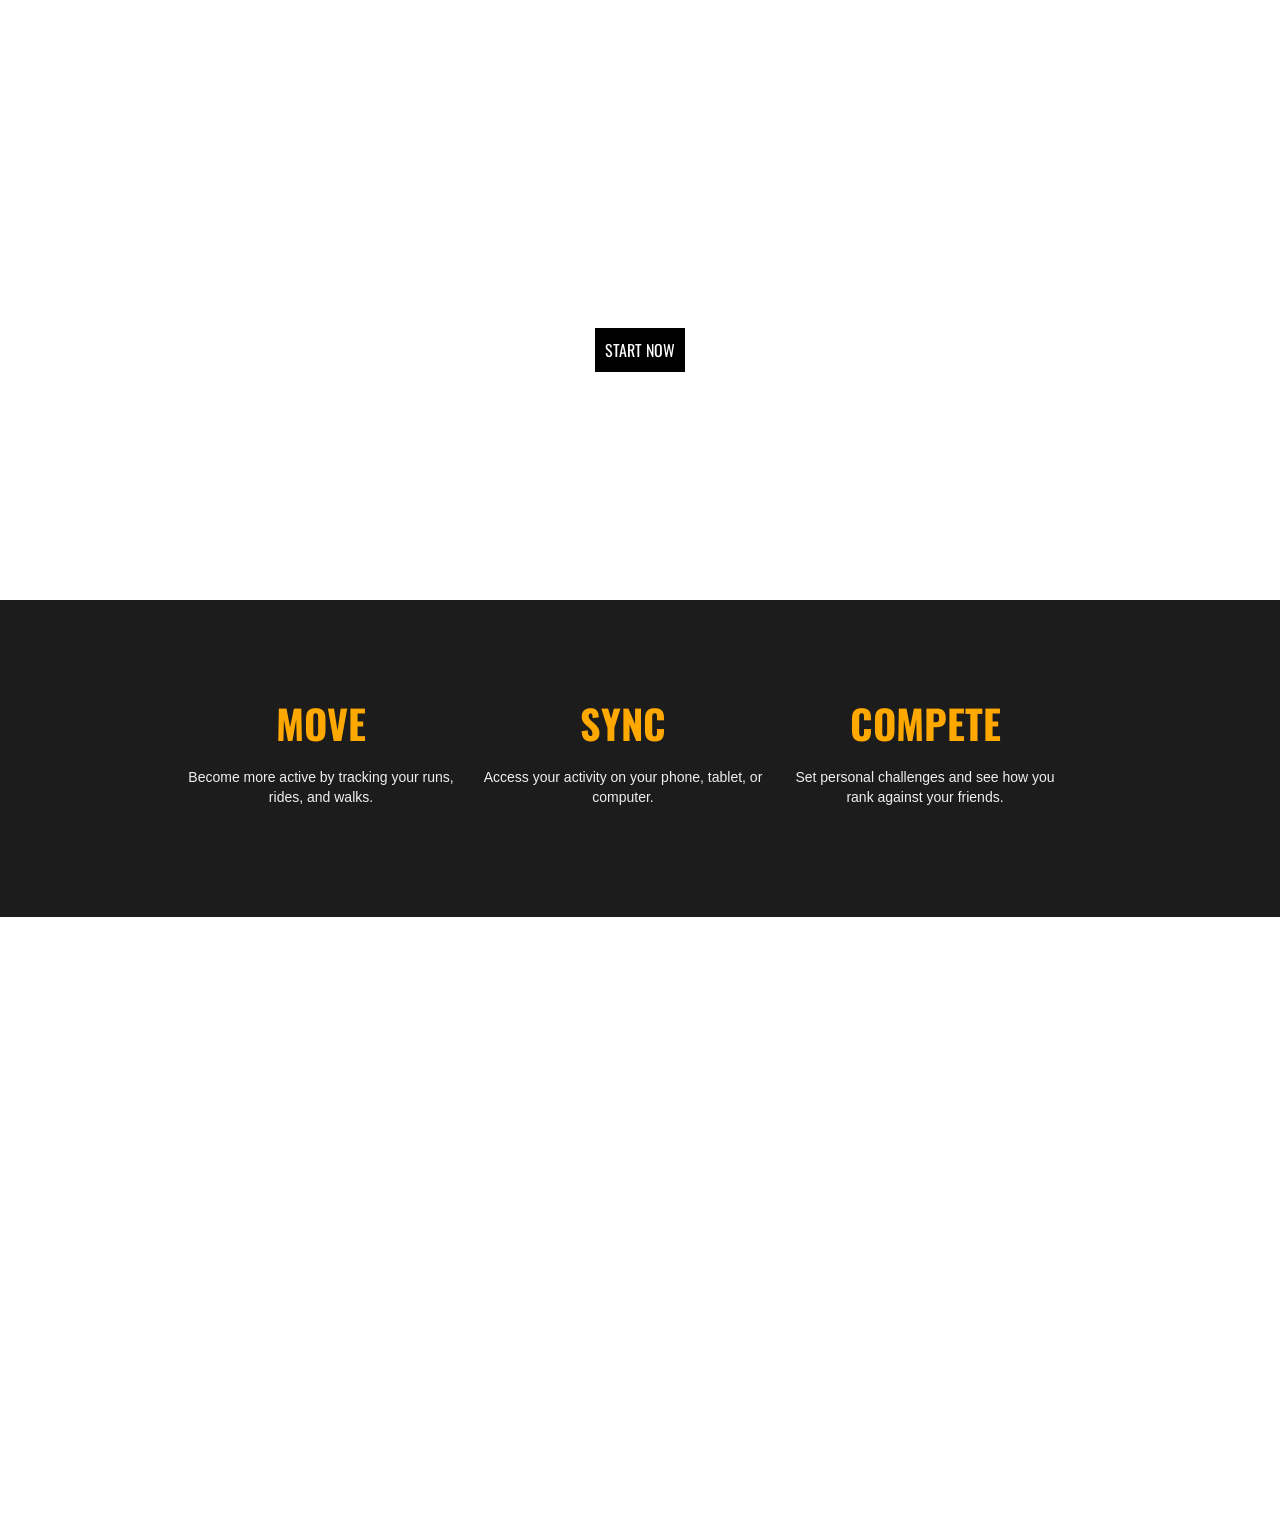
<file: move_basic/index.html>
<!doctype html>
<html>
  <head>
    <link href='https://fonts.googleapis.com/css?family=Oswald:400,700' rel='stylesheet' type='text/css'>
    <link rel='stylesheet' href='style.css'/>
  </head>
  <body>
    <div class="main">
      <div class="container">
        <h1>MOVE</h1>
        <p>Form healthy habits to take your fitness to the next level
        </p>
        <a class="btn" href="">START NOW</a>
      </div>
    </div>

    <div class="supporting">
      <div class="container">
        <div class="col">
          <h2>Move</h2>
          <p>Become more active by tracking your runs, rides, and walks.</p>
        </div>
        <div class="col">
          <h2>Sync</h2>
          <p>Access your activity on your phone, tablet, or computer.</p>
        </div>
        <div class="col">
          <h2>Compete</h2>
          <p>Set personal challenges and see how you rank against your friends.</p>
        </div>


        <div class="clearfix"></div>
      </div>
    </div>


    <div class="feature">
      <div class="container">
        <p><h2>Move. Rest. Recover. Move</h2></p>
      </div>
    </div>


  </body>
</html>
</file>
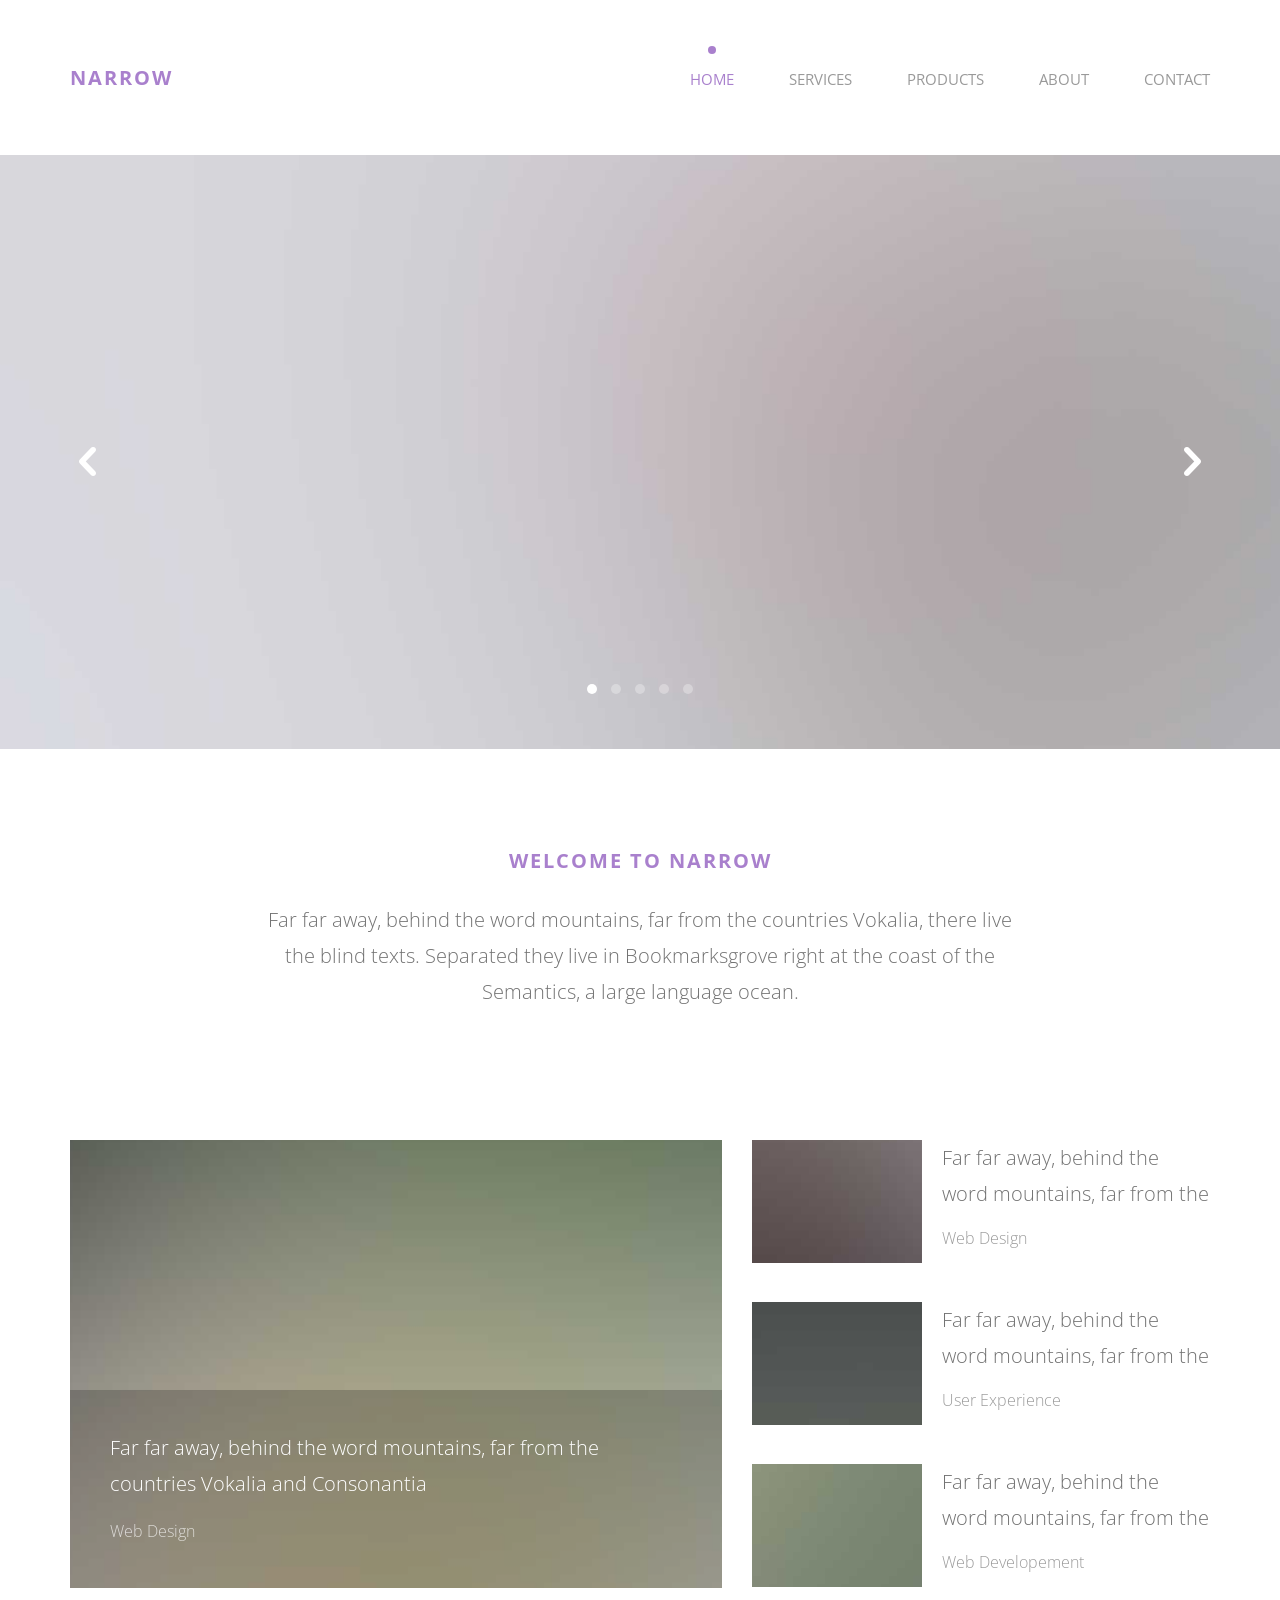
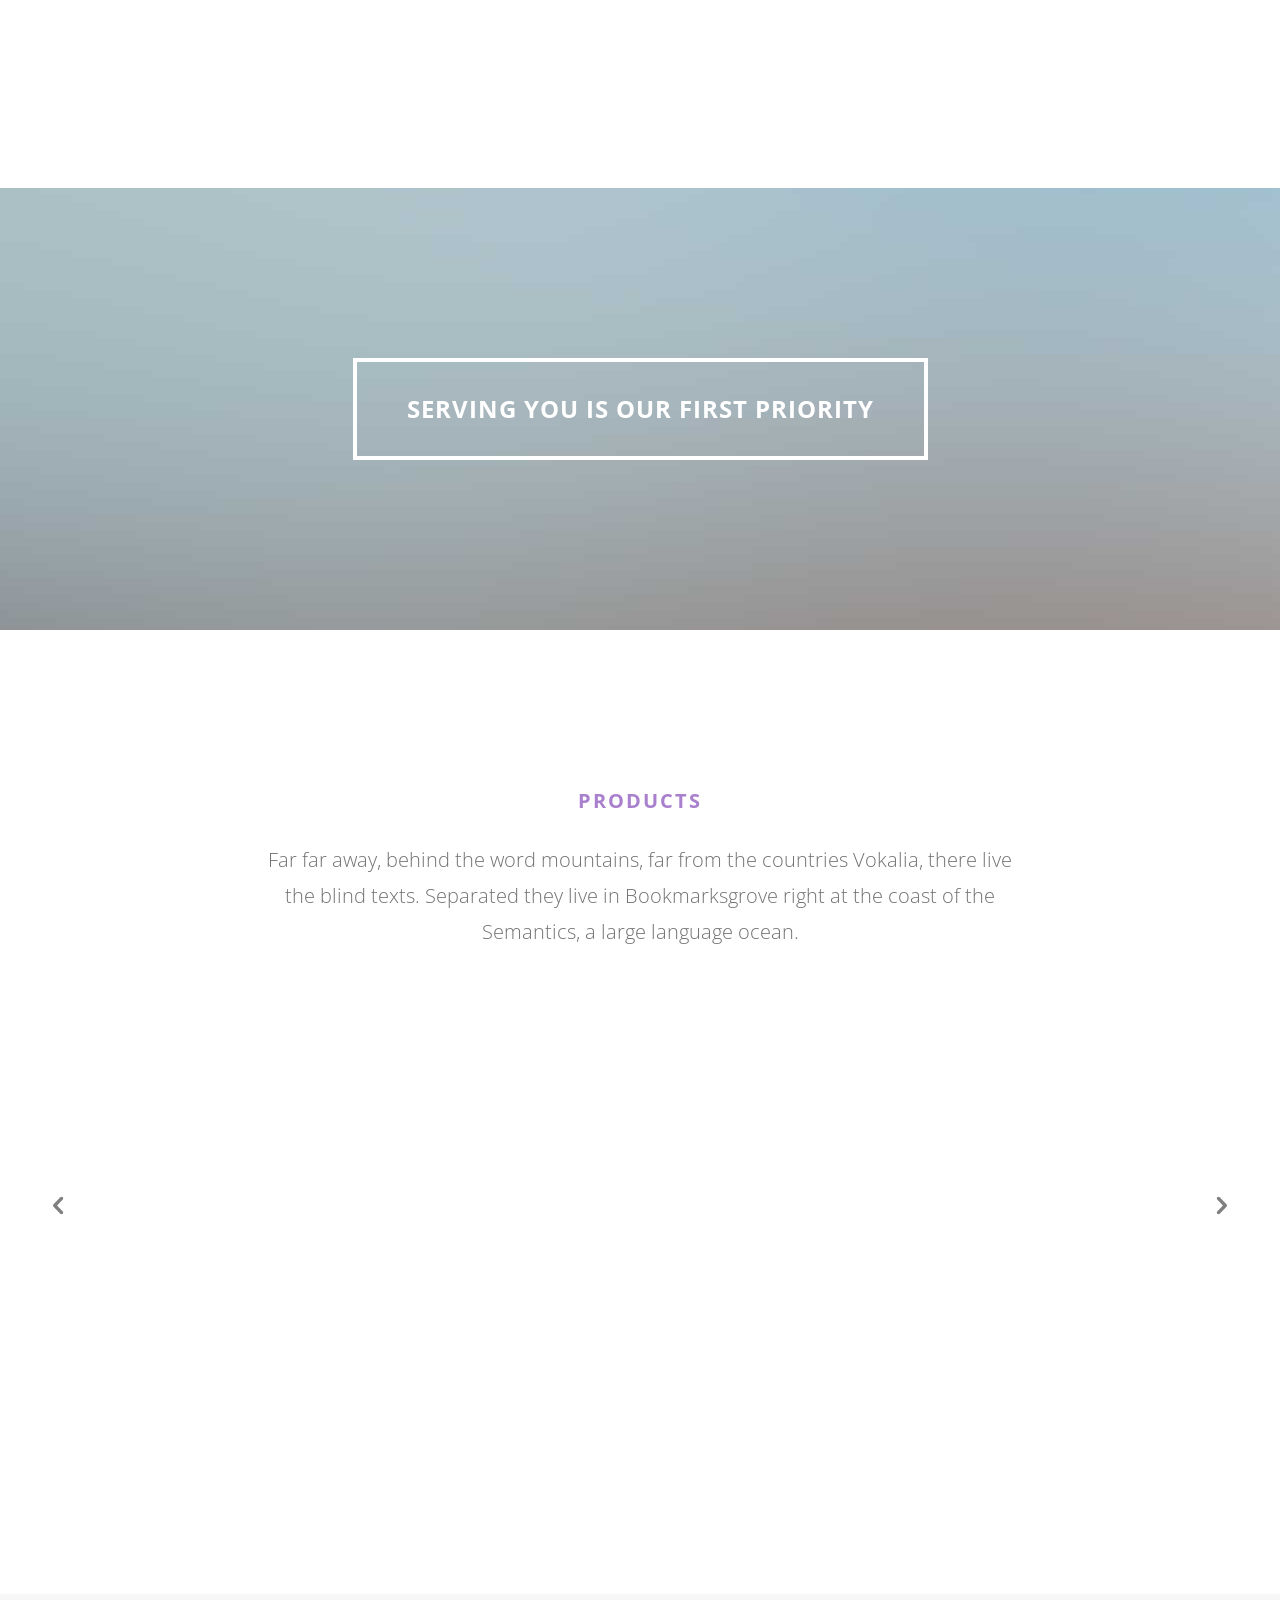
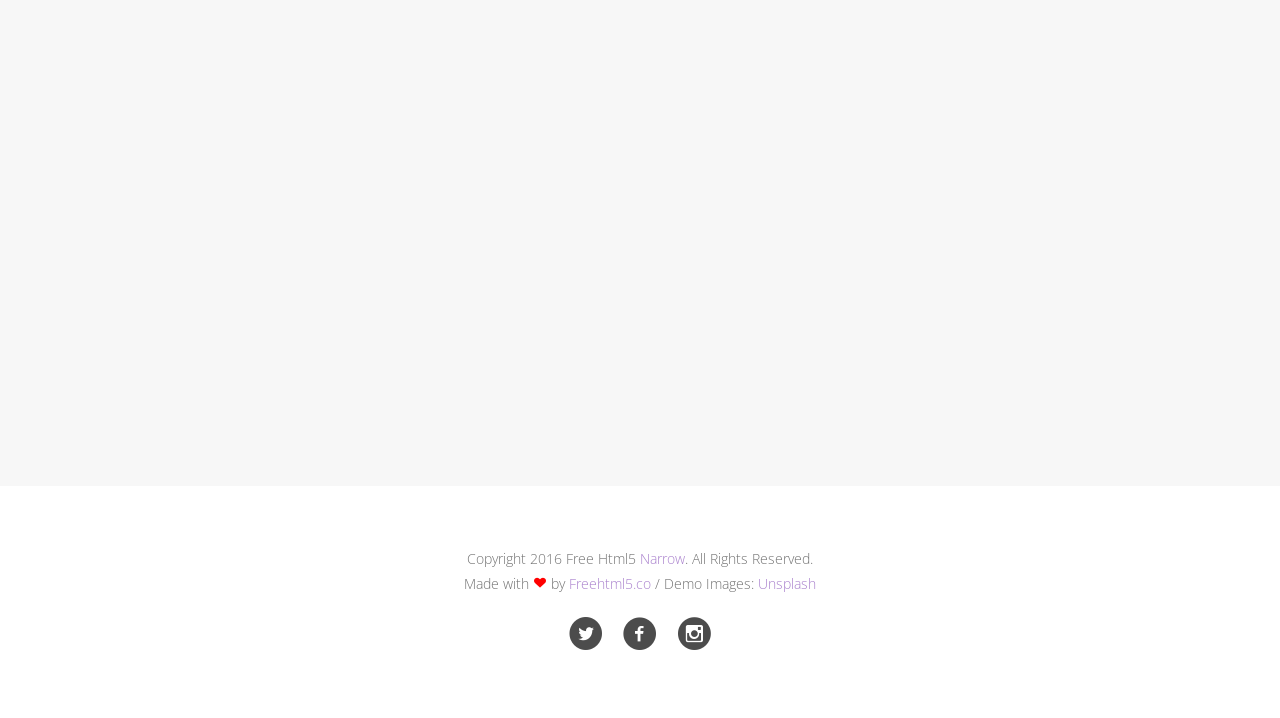
<file: narrow/index.html>
<!DOCTYPE html>
<!--[if lt IE 7]>      <html class="no-js lt-ie9 lt-ie8 lt-ie7"> <![endif]-->
<!--[if IE 7]>         <html class="no-js lt-ie9 lt-ie8"> <![endif]-->
<!--[if IE 8]>         <html class="no-js lt-ie9"> <![endif]-->
<!--[if gt IE 8]><!--> <html class="no-js"> <!--<![endif]-->
	<head>
	<meta charset="utf-8">
	<meta http-equiv="X-UA-Compatible" content="IE=edge">
	<title>Narrow &mdash; 100% Free Fully Responsive HTML5 Template by FREEHTML5.co</title>
	<meta name="viewport" content="width=device-width, initial-scale=1">
	<meta name="description" content="Free HTML5 Template by FREEHTML5.CO" />
	<meta name="keywords" content="free html5, free template, free bootstrap, html5, css3, mobile first, responsive" />
	<meta name="author" content="FREEHTML5.CO" />

  <!-- 
	//////////////////////////////////////////////////////

	FREE HTML5 TEMPLATE 
	DESIGNED & DEVELOPED by FREEHTML5.CO
		
	Website: 		http://freehtml5.co/
	Email: 			info@freehtml5.co
	Twitter: 		http://twitter.com/fh5co
	Facebook: 		https://www.facebook.com/fh5co

	//////////////////////////////////////////////////////
	 -->

  	<!-- Facebook and Twitter integration -->
	<meta property="og:title" content=""/>
	<meta property="og:image" content=""/>
	<meta property="og:url" content=""/>
	<meta property="og:site_name" content=""/>
	<meta property="og:description" content=""/>
	<meta name="twitter:title" content="" />
	<meta name="twitter:image" content="" />
	<meta name="twitter:url" content="" />
	<meta name="twitter:card" content="" />

	<!-- Place favicon.ico and apple-touch-icon.png in the root directory -->
	<link rel="shortcut icon" href="favicon.ico">

	<link href='https://fonts.googleapis.com/css?family=Open+Sans:400,300,700' rel='stylesheet' type='text/css'>
	
	<!-- Animate.css -->
	<link rel="stylesheet" href="css/animate.css">
	<!-- Icomoon Icon Fonts-->
	<link rel="stylesheet" href="css/icomoon.css">
	<!-- Bootstrap  -->
	<link rel="stylesheet" href="css/bootstrap.css">
	<!-- Owl Carousel -->
	<link rel="stylesheet" href="css/owl.carousel.min.css">
	<link rel="stylesheet" href="css/owl.theme.default.min.css">

	<link rel="stylesheet" href="css/style.css">


	<!-- Modernizr JS -->
	<script src="js/modernizr-2.6.2.min.js"></script>
	<!-- FOR IE9 below -->
	<!--[if lt IE 9]>
	<script src="js/respond.min.js"></script>
	<![endif]-->

	</head>
	<body>
	<div class="box-wrap">
		<header role="banner" id="fh5co-header">
			<div class="container">
				<nav class="navbar navbar-default">
					<div class="row">
						<div class="col-md-3">
							<div class="fh5co-navbar-brand">
								<a class="fh5co-logo" href="index.html">Narrow</a>
							</div>
						</div>
						<div class="col-md-9 main-nav">
							<ul class="nav text-right">
								<li class="active"><a href="index.html"><span>Home</span></a></li>
								<li><a href="services.html">Services</a></li>
								<li><a href="product.html">Products</a></li>
								<li><a href="about.html">About</a></li>
								<li><a href="contact.html">Contact</a></li>
							</ul>
						</div>
					</div>
				</nav>
		  </div>
		</header>
		<!-- END: header -->
		<div class="owl-carousel owl-carousel1 owl-carousel-fullwidth fh5co-light-arrow animate-box" data-animate-effect="fadeIn">
			<div class="item"><a href="images/img_large_1.jpg" class="image-popup"><img src="images/img_large_1.jpg" alt="image"></a></div>
			<div class="item"><a href="images/img_large_2.jpg" class="image-popup"><img src="images/img_large_2.jpg" alt="image"></a></div>
			<div class="item"><a href="images/img_large_3.jpg" class="image-popup"><img src="images/img_large_3.jpg" alt="image"></a></div>
			<div class="item"><a href="images/img_large_4.jpg" class="image-popup"><img src="images/img_large_4.jpg" alt="image"></a></div>
			<div class="item"><a href="images/img_large_5.jpg" class="image-popup"><img src="images/img_large_5.jpg" alt="image"></a></div>
		</div>
		<div id="fh5co-media-section">
			<div class="container">
				<div class="row animate-box">
					<div class="col-md-8 col-md-offset-2 text-center heading-section">
						<h3>Welcome to Narrow</h3>
						<p>Far far away, behind the word mountains, far from the countries Vokalia, there live the blind texts. Separated they live in Bookmarksgrove right at the coast of the Semantics, a large language ocean.</p>
					</div>
				</div>
				<div class="row">
					<div class="col-md-7 animate-box">
						<div class="fh5co-cover" style="background-image: url(images/work-1.jpg);">
							<div class="desc">
								<p>Far far away, behind the word mountains, far from the countries Vokalia and Consonantia</p>
								<span>Web Design</span>
							</div>
						</div>
					</div>
					<div class="col-md-5">
						<div class="fh5co-cover">
							<div class="fh5co-cover-hero animate-box">
								<div class="fh5co-cover-thumb" style="background-image: url(images/work-2.jpg);"></div>
								<div class="desc-thumb">
									<p>Far far away, behind the word mountains, far from the</p>
									<span>Web Design</span>
								</div>
							</div>

							<div class="fh5co-cover-hero animate-box">
								<div class="fh5co-cover-thumb" style="background-image: url(images/work-3.jpg);"></div>
								<div class="desc-thumb">
									<p>Far far away, behind the word mountains, far from the</p>
									<span>User Experience</span>
								</div>
							</div>

							<div class="fh5co-cover-hero animate-box">
								<div class="fh5co-cover-thumb" style="background-image: url(images/work-4.jpg);"></div>
								<div class="desc-thumb">
									<p>Far far away, behind the word mountains, far from the</p>
									<span>Web Developement</span>
								</div>
							</div>
						</div>
					</div>
				</div>
			</div>
		</div>
		<!-- END fh5co-media-section -->
		<div id="fh5co-intro-section">
			<div class="fh5co-intro-cover text-center animate-box" data-animate-effect="fadeIn" data-stellar-background-ratio="0.5" style="background-image: url(images/intro.jpg);">
				<a href="#" class="btn">Serving You Is Our First Priority</a>
			</div>
		</div>
		<!-- END fh5co-intro-section -->
		<div id="fh5co-product-section">
			<div class="container">
				<div class="row">
					<div class="col-md-8 col-md-offset-2 text-center heading-section animate-box">
						<h3>Products</h3>
						<p>Far far away, behind the word mountains, far from the countries Vokalia, there live the blind texts. Separated they live in Bookmarksgrove right at the coast of the Semantics, a large language ocean.</p>
					</div>
				</div>
				<div class="owl-carousel owl-carousel2">
					<div class="item animate-box"><a href="images/product-1.jpg" class="image-popup"><img src="images/product-1.jpg" alt="image"></a></div>
					<div class="item animate-box"><a href="images/product-2.jpg" class="image-popup"><img src="images/product-2.jpg" alt="image"></a></div>
					<div class="item animate-box"><a href="images/product-3.jpg" class="image-popup"><img src="images/product-3.jpg" alt="image"></a></div>
					<div class="item animate-box"><a href="images/product-4.jpg" class="image-popup"><img src="images/product-4.jpg" alt="image"></a></div>
					<div class="item animate-box"><a href="images/product-1.jpg" class="image-popup"><img src="images/product-1.jpg" alt="image"></a></div>
					<div class="item animate-box"><a href="images/product-2.jpg" class="image-popup"><img src="images/product-2.jpg" alt="image"></a></div>
					<div class="item animate-box"><a href="images/product-3.jpg" class="image-popup"><img src="images/product-3.jpg" alt="image"></a></div>
					<div class="item animate-box"><a href="images/product-4.jpg" class="image-popup"><img src="images/product-4.jpg" alt="image"></a></div>
					<div class="item animate-box"><a href="images/product-1.jpg" class="image-popup"><img src="images/product-1.jpg" alt="image"></a></div>
					<div class="item animate-box"><a href="images/product-2.jpg" class="image-popup"><img src="images/product-2.jpg" alt="image"></a></div>
					<div class="item animate-box"><a href="images/product-3.jpg" class="image-popup"><img src="images/product-3.jpg" alt="image"></a></div>
					<div class="item animate-box"><a href="images/product-4.jpg" class="image-popup"><img src="images/product-2.jpg" alt="image"></a></div>
				</div>
			</div>
		</div>
		<!-- END fh5co-product-section -->
		<div id="fh5co-section" class="fh5co-grey-section">
			<div class="container">
				<div class="row">
					<div class="col-md-4 animate-box">
						<div class="fh5co-inner">
							<i class="icon-shield"></i>
							<div class="holder-section">
								<h3>About Us</h3>
								<p>Far far away, behind the word mountains, far from the countries Vokalia and Consonantia, there live the blind texts. </p>
							</div>
						</div>
					</div>
					<div class="col-md-4 animate-box">
						<div class="fh5co-inner">
							<i class="icon-strategy"></i>
							<div class="holder-section">
								<h3>What We Doe</h3>
								<p>Far far away, behind the word mountains, far from the countries Vokalia and Consonantia, there live the blind texts. </p>
							</div>
						</div>
					</div>
					<div class="col-md-4 animate-box">
						<div class="fh5co-inner">
							<i class="icon-bike"></i>
							<div class="holder-section">
								<h3>Why We Choose Us</h3>
								<p>Far far away, behind the word mountains, far from the countries Vokalia and Consonantia, there live the blind texts. </p>
							</div>
						</div>
					</div>
				</div>
			</div>
		</div>
		<footer>
			<div id="footer">
				<div class="container">
					<div class="row">
						<div class="col-md-6 col-md-offset-3 text-center">
							<p>Copyright 2016 Free Html5 <a href="#">Narrow</a>. All Rights Reserved. <br>Made with <i class="icon-heart3 love"></i> by <a href="http://freehtml5.co/" target="_blank">Freehtml5.co</a> / Demo Images: <a href="https://unsplash.com/" target="_blank">Unsplash</a></p>
							<p class="fh5co-social-icons">
								<a href="#"><i class="icon-twitter-with-circle"></i></a>
								<a href="#"><i class="icon-facebook-with-circle"></i></a>
								<a href="#"><i class="icon-instagram-with-circle"></i></a>
							</p>
						</div>
					</div>
				</div>
			</div>
		</footer>
	</div>
	<!-- END: box-wrap -->
	
	<!-- jQuery -->
	<script src="js/jquery.min.js"></script>
	<!-- jQuery Easing -->
	<script src="js/jquery.easing.1.3.js"></script>
	<!-- Bootstrap -->
	<script src="js/bootstrap.min.js"></script>
	<!-- Owl carousel -->
		<script src="js/owl.carousel.min.js"></script>
	<!-- Waypoints -->
	<script src="js/jquery.waypoints.min.js"></script>
	<!-- Parallax Stellar -->
	<script src="js/jquery.stellar.min.js"></script>

	<!-- Main JS (Do not remove) -->
	<script src="js/main.js"></script>

	</body>
</html>
</file>
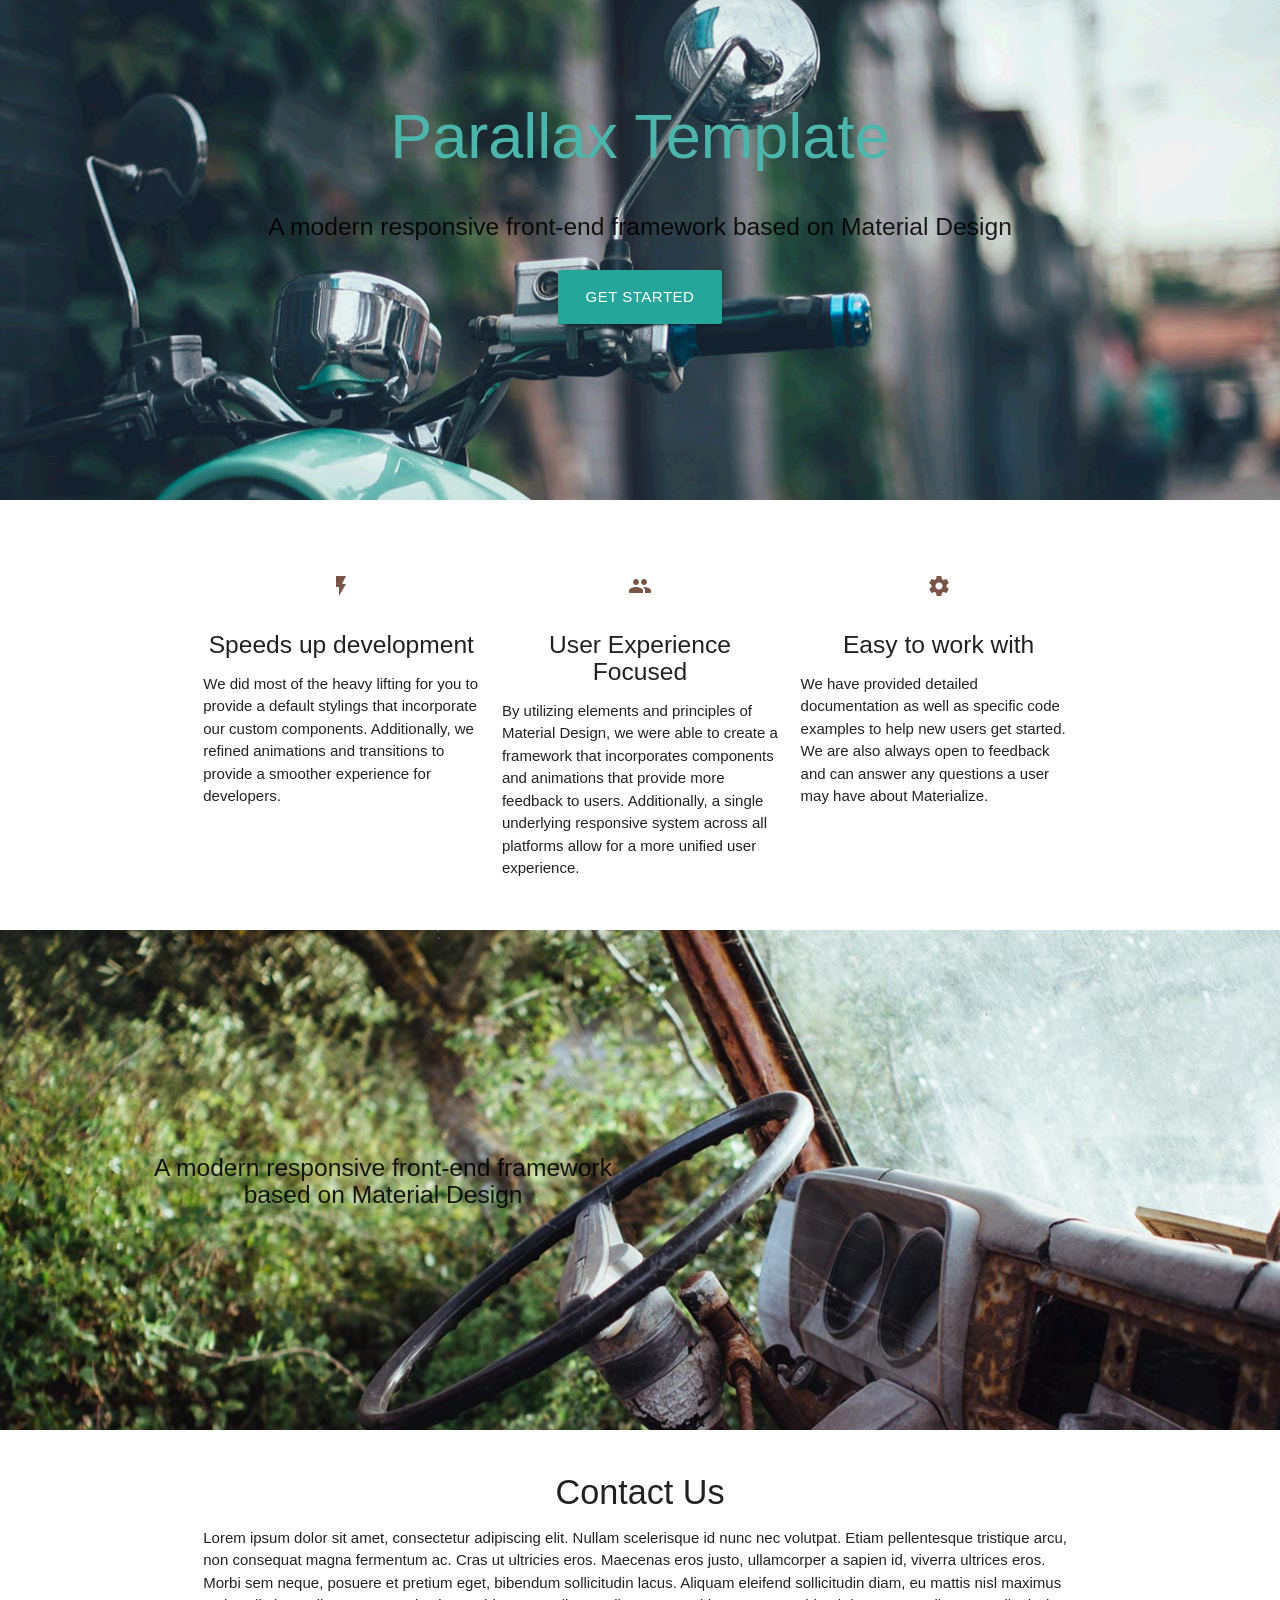
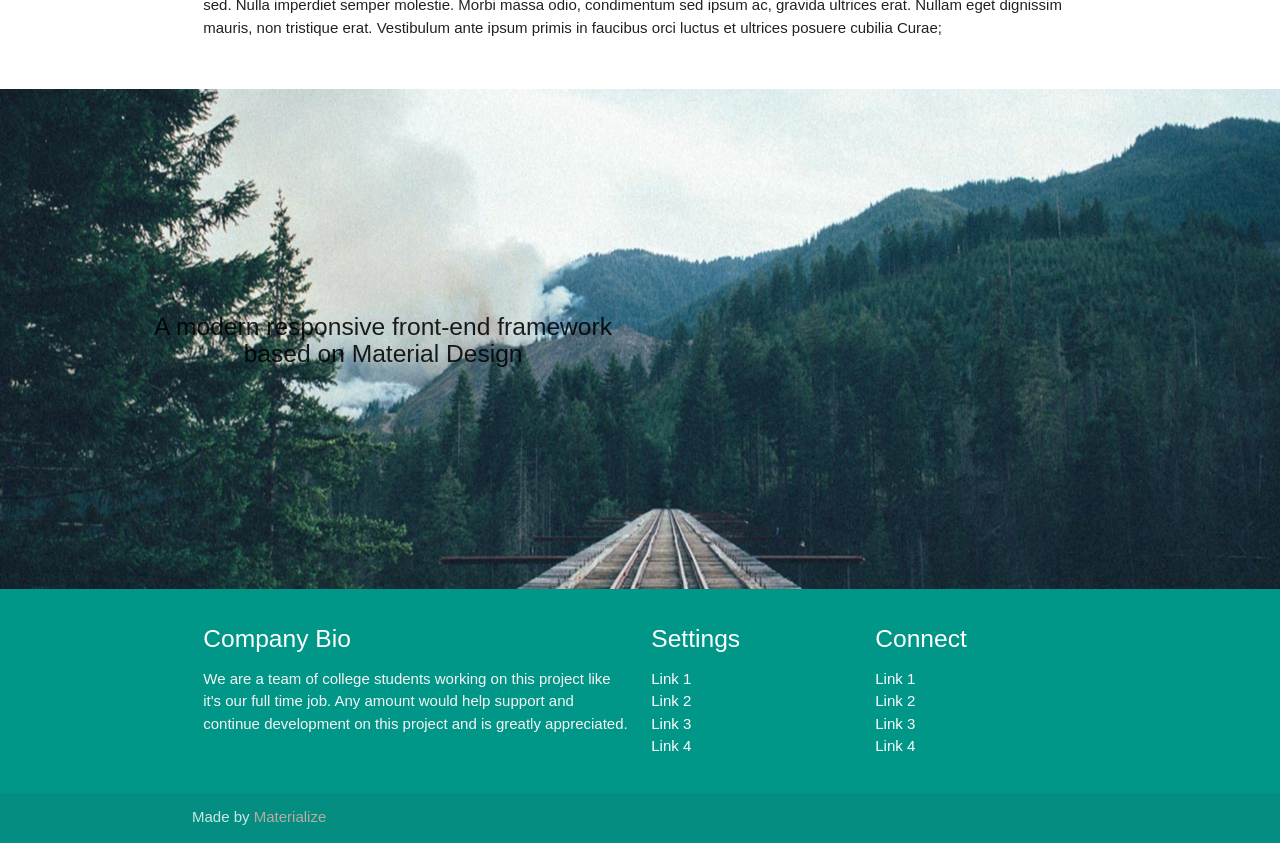
<file: Parallax/index.html>
<!DOCTYPE html>
<html lang="en">

<head>
  <meta http-equiv="Content-Type" content="text/html; charset=UTF-8" />
  <meta name="viewport" content="width=device-width, initial-scale=1" />
  <title>Parallax Template - Materialize</title>

  <link href="https://fonts.googleapis.com/icon?family=Material+Icons" rel="stylesheet">
  <link href="css/materialize.css" type="text/css" rel="stylesheet" media="screen,projection" />

</head>

<body>

  <div id="index-banner" class="parallax-container">
    <div class="section no-pad-bot">
      <div class="container">
        <br><br>
        <h1 class="header center teal-text text-lighten-2">Parallax Template</h1>
        <div class="row center">
          <h5 class="header col s12 light">A modern responsive front-end framework based on Material Design</h5>
        </div>
        <div class="row center">
          <a href="http://materializecss.com/getting-started.html" id="download-button" class="btn-large waves-effect waves-light teal lighten-1">Get
            Started</a>
        </div>
        <br><br>

      </div>
    </div>
    <div class="parallax"><img src="imgs/background1.jpg" alt="Unsplashed background img 1"></div>
  </div>


  <div class="container">
    <div class="section">

      <!--   Icon Section   -->
      <div class="row">
        <div class="col s12 m4">
          <div class="icon-block">
            <h2 class="center brown-text"><i class="material-icons">flash_on</i></h2>
            <h5 class="center">Speeds up development</h5>

            <p class="light">We did most of the heavy lifting for you to provide a default stylings that incorporate
              our custom components. Additionally, we refined animations and transitions to provide a smoother
              experience for developers.</p>
          </div>
        </div>

        <div class="col s12 m4">
          <div class="icon-block">
            <h2 class="center brown-text"><i class="material-icons">group</i></h2>
            <h5 class="center">User Experience Focused</h5>

            <p class="light">By utilizing elements and principles of Material Design, we were able to create a
              framework that incorporates components and animations that provide more feedback to users. Additionally,
              a single underlying responsive system across all platforms allow for a more unified user experience.</p>
          </div>
        </div>

        <div class="col s12 m4">
          <div class="icon-block">
            <h2 class="center brown-text"><i class="material-icons">settings</i></h2>
            <h5 class="center">Easy to work with</h5>

            <p class="light">We have provided detailed documentation as well as specific code examples to help new
              users get started. We are also always open to feedback and can answer any questions a user may have about
              Materialize.</p>
          </div>
        </div>
      </div>

    </div>
  </div>


  <div class="parallax-container valign-wrapper">
    <div class="section no-pad-bot">
      <div class="container">
        <div class="row center">
          <h5 class="header col s12 light">A modern responsive front-end framework based on Material Design</h5>
        </div>
      </div>
    </div>
    <div class="parallax"><img src="imgs/background2.jpg" alt="Unsplashed background img 2"></div>
  </div>

  <div class="container">
    <div class="section">

      <div class="row">
        <div class="col s12 center">
          <h3><i class="mdi-content-send brown-text"></i></h3>
          <h4>Contact Us</h4>
          <p class="left-align light">Lorem ipsum dolor sit amet, consectetur adipiscing elit. Nullam scelerisque id
            nunc nec volutpat. Etiam pellentesque tristique arcu, non consequat magna fermentum ac. Cras ut ultricies
            eros. Maecenas eros justo, ullamcorper a sapien id, viverra ultrices eros. Morbi sem neque, posuere et
            pretium eget, bibendum sollicitudin lacus. Aliquam eleifend sollicitudin diam, eu mattis nisl maximus sed.
            Nulla imperdiet semper molestie. Morbi massa odio, condimentum sed ipsum ac, gravida ultrices erat. Nullam
            eget dignissim mauris, non tristique erat. Vestibulum ante ipsum primis in faucibus orci luctus et ultrices
            posuere cubilia Curae;</p>
        </div>
      </div>

    </div>
  </div>


  <div class="parallax-container valign-wrapper">
    <div class="section no-pad-bot">
      <div class="container">
        <div class="row center">
          <h5 class="header col s12 light">A modern responsive front-end framework based on Material Design</h5>
        </div>
      </div>
    </div>
    <div class="parallax"><img src="imgs/background3.jpg" alt="Unsplashed background img 3"></div>
  </div>

  <footer class="page-footer teal">
    <div class="container">
      <div class="row">
        <div class="col l6 s12">
          <h5 class="white-text">Company Bio</h5>
          <p class="grey-text text-lighten-4">We are a team of college students working on this project like it's our
            full time job. Any amount would help support and continue development on this project and is greatly
            appreciated.</p>


        </div>
        <div class="col l3 s12">
          <h5 class="white-text">Settings</h5>
          <ul>
            <li><a class="white-text" href="#!">Link 1</a></li>
            <li><a class="white-text" href="#!">Link 2</a></li>
            <li><a class="white-text" href="#!">Link 3</a></li>
            <li><a class="white-text" href="#!">Link 4</a></li>
          </ul>
        </div>
        <div class="col l3 s12">
          <h5 class="white-text">Connect</h5>
          <ul>
            <li><a class="white-text" href="#!">Link 1</a></li>
            <li><a class="white-text" href="#!">Link 2</a></li>
            <li><a class="white-text" href="#!">Link 3</a></li>
            <li><a class="white-text" href="#!">Link 4</a></li>
          </ul>
        </div>
      </div>
    </div>
    <div class="footer-copyright">
      <div class="container">
        Made by <a class="brown-text text-lighten-3" href="http://materializecss.com">Materialize</a>
      </div>
    </div>
  </footer>


  <!--  Scripts-->
  <script src="https://code.jquery.com/jquery-2.1.1.min.js"></script>
  <script src="js/materialize.js"></script>
  <script src="js/script.js"></script>

</body>

</html>
</file>
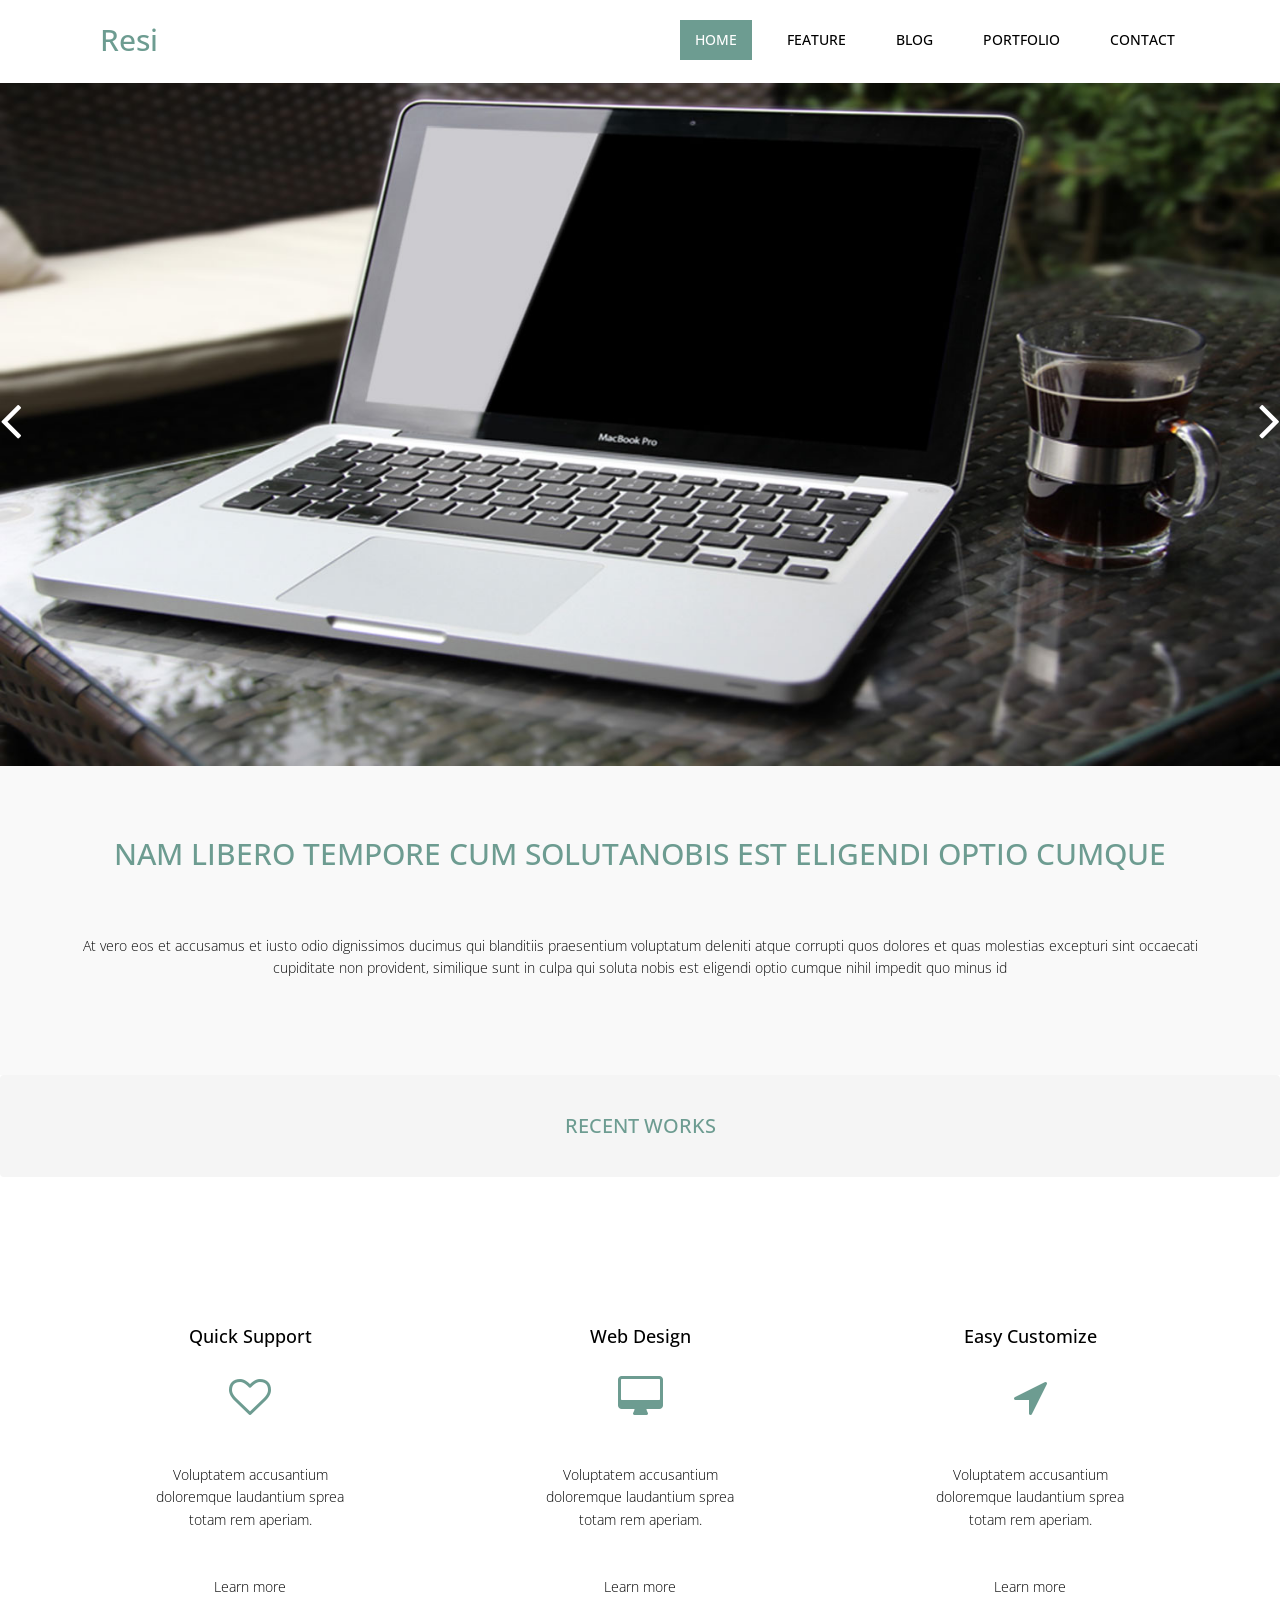
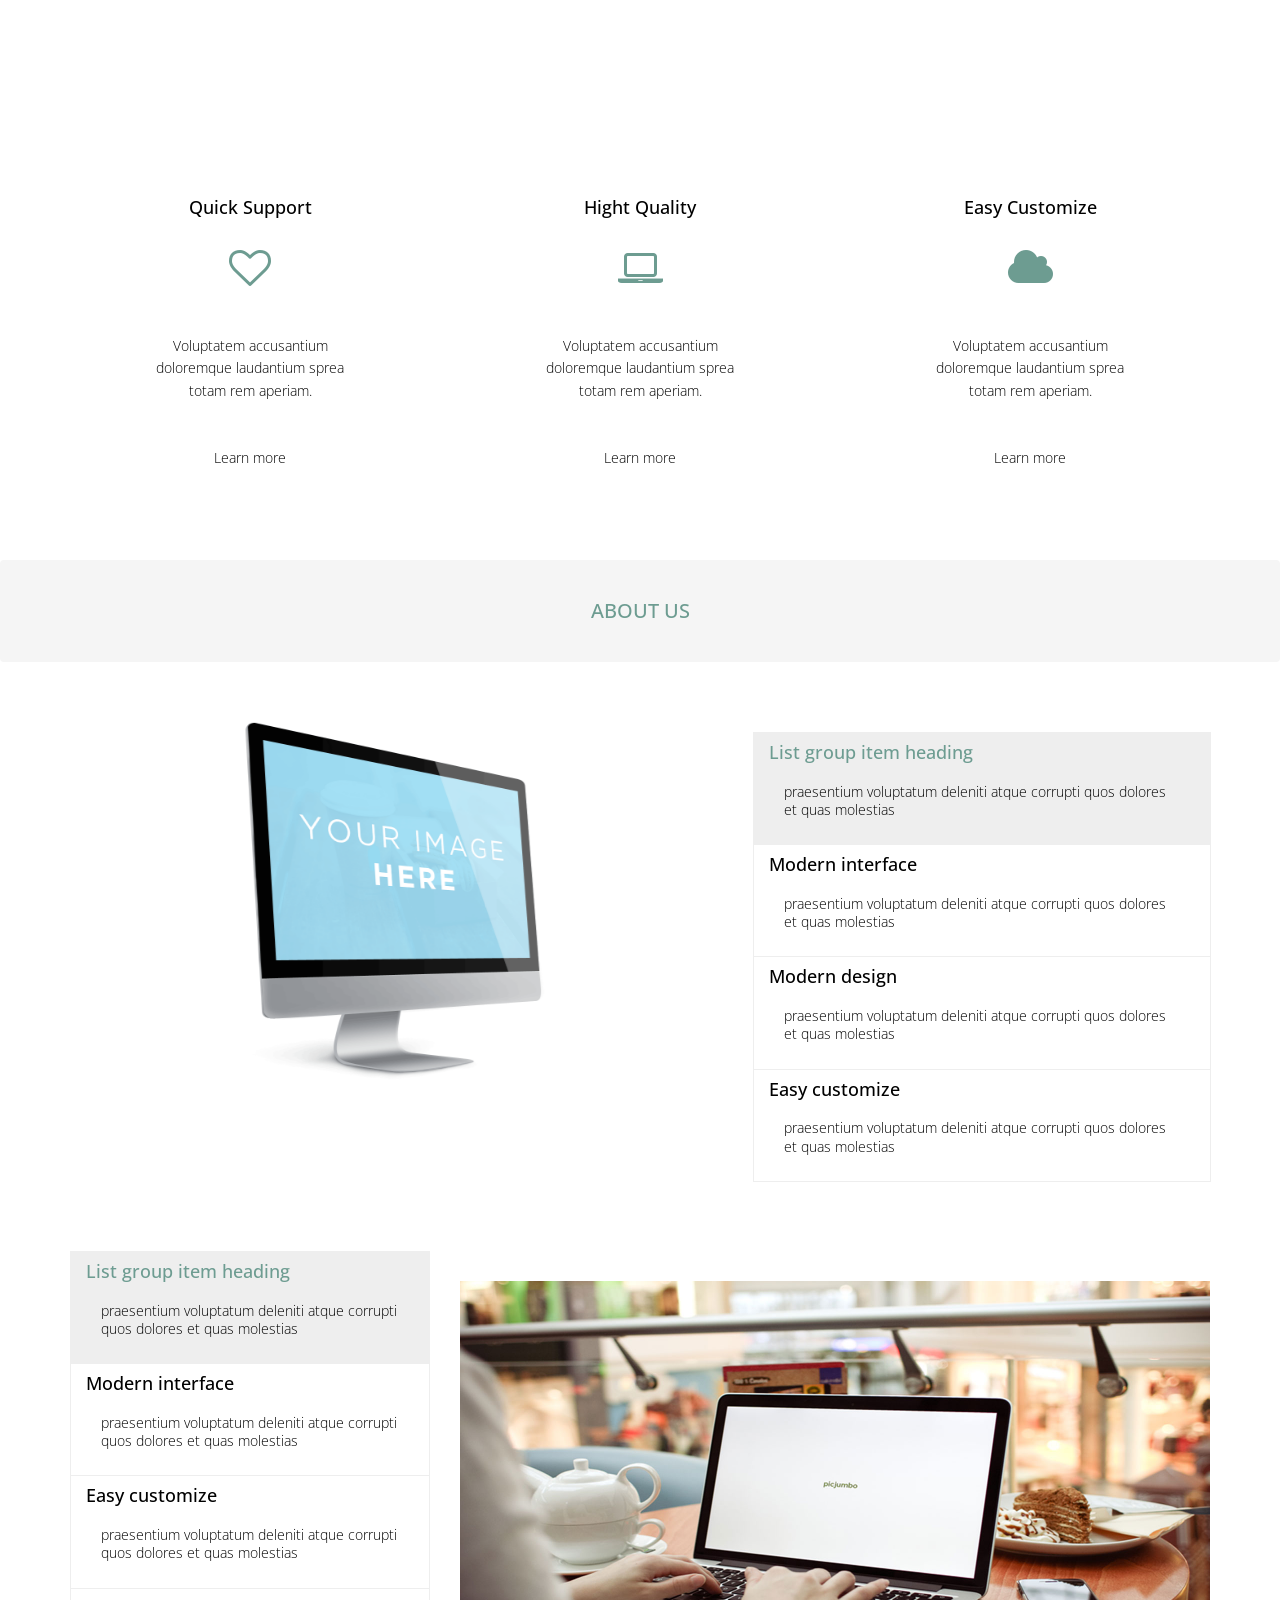
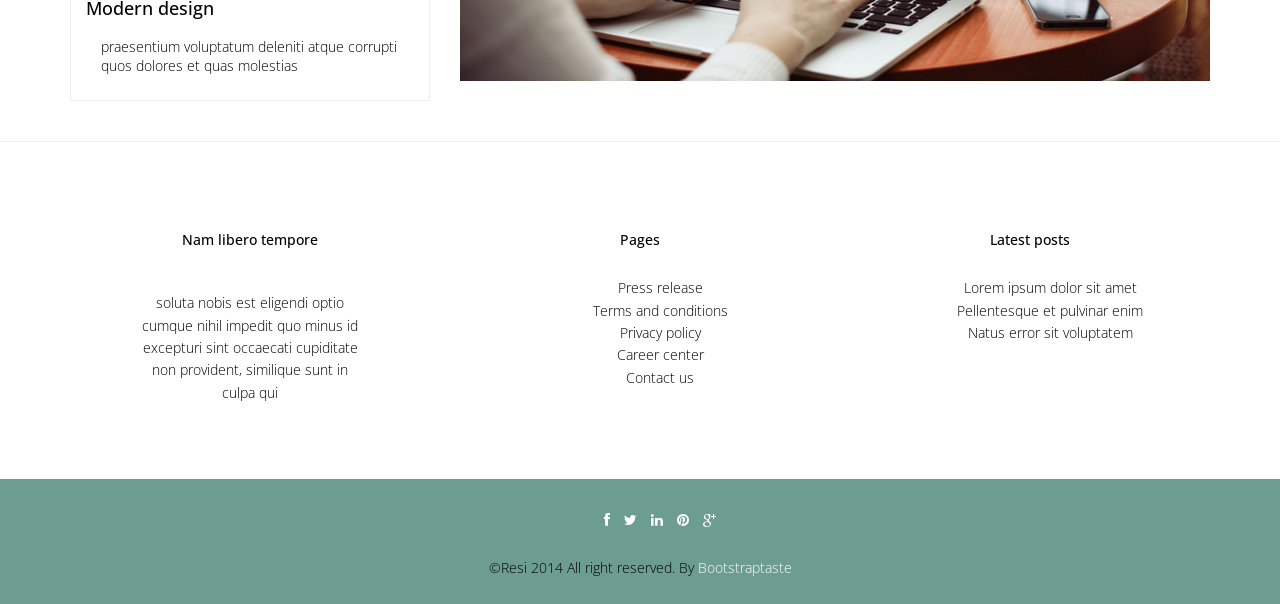
<file: resi/index.html>
<!DOCTYPE html>
<html lang="en">
  <head>
    <meta charset="utf-8">
    <meta http-equiv="X-UA-Compatible" content="IE=edge">
    <meta name="viewport" content="width=device-width, initial-scale=1">
    <title>Resi Bootstrap Template</title>

    <!-- Bootstrap -->
    <link href="css/bootstrap.min.css" rel="stylesheet">
	<link href="css/responsive-slider.css" rel="stylesheet">
	<link rel="stylesheet" href="css/animate.css">
	<link rel="stylesheet" href="css/font-awesome.min.css">
	<link href="css/style.css" rel="stylesheet">	
    <!-- HTML5 shim and Respond.js for IE8 support of HTML5 elements and media queries -->
    <!-- WARNING: Respond.js doesn't work if you view the page via file:// -->
    <!--[if lt IE 9]>
      <script src="https://oss.maxcdn.com/html5shiv/3.7.2/html5shiv.min.js"></script>
      <script src="https://oss.maxcdn.com/respond/1.4.2/respond.min.js"></script>
    <![endif]-->
  </head>
  <body>
    <header>
		<div class="container">
			<div class="row">
				<nav class="navbar navbar-default" role="navigation">
					<div class="container-fluid">
						<div class="navbar-header">
							<div class="navbar-brand">
								<a href="index.html"><h1>Resi</h1></a>
							</div>
						</div>
						<div class="menu">
							<ul class="nav nav-tabs" role="tablist">
								<li role="presentation" class="active"><a href="index.html">Home</a></li>
								<li role="presentation"><a href="feature.html">Feature</a></li>
								<li role="presentation"><a href="blog.html">Blog</a></li>
								<li role="presentation"><a href="portfolio.html">Portfolio</a></li>
								<li role="presentation"><a href="contact.html">Contact</a></li>						
							</ul>
						</div>
					</div>			
				</nav>
			</div>
		</div>
	</header>
	
	<!-- Responsive slider - START -->
	<div class="slider">
		<div class="">
			<div class="">
				<div class="responsive-slider" data-spy="responsive-slider" data-autoplay="true">
					<div class="slides" data-group="slides">						
						<ul>
							<li>
								<div class="slide-body" data-group="slide">
									<img src="img/3.jpg" alt="" class="img-responsive" >
								</div>					
							</li>
							<li>
								<div class="slide-body" data-group="slide">
									<img src="img/6.jpg" alt="" class="img-responsive" >
								</div>
							</li>
							<li>
								<div class="slide-body" data-group="slide">
									<img src="img/5.jpg" alt="" class="img-responsive" >									
								</div>
							</li>					
						</ul>
					</div>			   
					<a class="slider-control left" href="#" data-jump="prev"><i class="fa fa-angle-left fa-2x"></i></a>
					<a class="slider-control right" href="#" data-jump="next"><i class="fa fa-angle-right fa-2x"></i></a>		
				</div>
			</div>
		</div>
	</div>
    <!-- Responsive slider - END -->
 
	
		<div class="content">
			<h2><span>Nam libero tempore cum solutanobis est eligendi optio cumque</span></h2>
			<p>At vero eos et accusamus et iusto odio dignissimos ducimus qui blanditiis 
			praesentium voluptatum deleniti atque corrupti quos dolores et quas molestias 
			excepturi sint occaecati cupiditate non provident, similique sunt in culpa qui
			soluta nobis est eligendi optio cumque nihil impedit quo minus id </p>
		</div>
	<div class="breadcrumb">
		<h4>Recent Works</h4>
	</div>
	
	<div class="container">
		<div class="row">
			<div class="boxs">				
				<div class="col-md-4">
					<div class="wow bounceIn" data-wow-offset="0" data-wow-delay="0.8s">
						<div class="align-center">
							<h4>Quick Support</h4>					
							<div class="icon">
								<i class="fa fa-heart-o fa-3x"></i>
							</div>
							<p>
							 Voluptatem accusantium doloremque laudantium sprea totam rem aperiam.
							</p>
							<div class="ficon">
								<a href="" alt="">Learn more</a> 
							</div>
						</div>
					</div>
				</div>
				<div class="col-md-4">
					<div class="wow bounceIn" data-wow-offset="0" data-wow-delay="1.3s">
						<div class="align-center">
							<h4>Web Design</h4>				
							<div class="icon">
								<i class="fa fa-desktop fa-3x"></i>
							</div>
							<p>
							 Voluptatem accusantium doloremque laudantium sprea totam rem aperiam.
							</p>
							<div class="ficon">
								<a href="" alt="">Learn more</a> 
							</div>
						</div>
					</div>
				</div>
				<div class="col-md-4">
					<div class="wow bounceIn" data-wow-offset="0" data-wow-delay="1.3s">
						<div class="align-center">
							<h4>Easy Customize</h4>					
							<div class="icon">
								<i class="fa fa-location-arrow fa-3x"></i>
							</div>
							<p>
							 Voluptatem accusantium doloremque laudantium sprea totam rem aperiam.
							</p>
							<div class="ficon">
								<a href="" alt="">Learn more</a> 
							</div>
						</div>
					</div>
				</div>
				
			</div>
		</div>
	</div>
	<div class="container">
		<div class="row">
			<div class="bg">				
				<div class="col-md-4">
					<div class="wow bounceIn" data-wow-offset="0" data-wow-delay="0.8s">
						<div class="align-center">
							<h4>Quick Support</h4>					
							<div class="icon">
								<i class="fa fa-heart-o fa-3x"></i>
							</div>
							<p>
							 Voluptatem accusantium doloremque laudantium sprea totam rem aperiam.
							</p>
							<div class="ficon">
								<a href="" alt="">Learn more</a> 
							</div>
						</div>
					</div>
				</div>
				<div class="col-md-4">
					<div class="wow bounceIn" data-wow-offset="0" data-wow-delay="1.3s">
						<div class="align-center">
							<h4>Hight Quality</h4>					
							<div class="icon">
								<i class="fa fa-laptop fa-3x"></i>
							</div>
							<p>
							 Voluptatem accusantium doloremque laudantium sprea totam rem aperiam.
							</p>
							<div class="ficon">
								<a href="" alt="">Learn more</a> 
							</div>
						</div>
					</div>
				</div>
				<div class="col-md-4">
					<div class="wow bounceIn" data-wow-offset="0" data-wow-delay="1.3s">
						<div class="align-center">
							<h4>Easy Customize</h4>					
							<div class="icon">
								<i class="fa fa-cloud fa-3x"></i>
							</div>
							<p>
							 Voluptatem accusantium doloremque laudantium sprea totam rem aperiam.
							</p>
							<div class="ficon">
								<a href="" alt="">Learn more</a> 
							</div>
						</div>
					</div>
				</div>
				
			</div>
		</div>
	</div>
	
	<div class="breadcrumb">
		<h4>About Us</h4>
	</div>
	
	<div class="container">
		<div class="row">
			<div class="">				
				<div class="col-md-7">
					<div class="wow bounceIn" data-wow-offset="0" data-wow-delay="0.8s">						
						<img src="img/2.png" alt="" class="img-responsive">					
					</div>
				</div>
				<div class="col-md-5">
					<div class="wow bounceIn" data-wow-offset="0" data-wow-delay="1.3s">
						<div class="list-group">
							<a href="#" class="list-group-item active">
								<h4 class="list-group-item-heading">List group item heading</h4>
								<p class="list-group-item-text">praesentium voluptatum deleniti atque corrupti quos dolores et quas molestias 
								</p>	
							</a>
							<div class="list-group-item">
								<h4 class="list-group-item-heading">Modern interface</h4>
								<p class="list-group-item-text">praesentium voluptatum deleniti atque corrupti quos dolores et quas molestias 
								</p>								
							</div>
							<div class="list-group-item">
								<h4 class="list-group-item-heading">Modern design</h4>
								<p class="list-group-item-text">praesentium voluptatum deleniti atque corrupti quos dolores et quas molestias 
								</p>								
							</div>
							<div class="list-group-item">
								<h4 class="list-group-item-heading">Easy customize</h4>
								<p class="list-group-item-text">praesentium voluptatum deleniti atque corrupti quos dolores et quas molestias 
								</p>							
							</div>
						</div>
					</div>
				</div>
			</div>
		</div>
	</div>
	
	<div class="container">
		<div class="row">
			<div class="">							
				<div class="col-md-4">
					<div class="wow bounceIn" data-wow-offset="0" data-wow-delay="0.8s">
						<div class="list-group">
							<a href="#" class="list-group-item active">
								<h4 class="list-group-item-heading">List group item heading</h4>
								<p class="list-group-item-text">praesentium voluptatum deleniti atque corrupti quos dolores et quas molestias 
								</p>
							</a>
							<div class="list-group-item">
								<h4 class="list-group-item-heading">Modern interface</h4>
								<p class="list-group-item-text">praesentium voluptatum deleniti atque corrupti quos dolores et quas molestias 
								</p>								
							</div>
							<div class="list-group-item">
								<h4 class="list-group-item-heading">Easy customize</h4>
								<p class="list-group-item-text">praesentium voluptatum deleniti atque corrupti quos dolores et quas molestias 
								</p>								
							</div>
							<div class="list-group-item">
								<h4 class="list-group-item-heading">Modern design</h4>
								<p class="list-group-item-text">praesentium voluptatum deleniti atque corrupti quos dolores et quas molestias 
								</p>							
							</div>
						</div>
					</div>
				</div>
				<div class="col-md-8">
					<div class="image">
						<div class="wow bounceIn" data-wow-offset="0" data-wow-delay="1.3s">						
							<img src="img/5.jpg" alt="" class="img-responsive">					
						</div>
					</div>
				</div>
			</div>
		</div>
	</div>
	
	
	<hr>
	
	<!--start footer-->
	<footer>
		<div class="container">
			<div class="row">
				<div class="col-lg-4">
					<div class="widget">
						<h5 class="widgetheading">Nam libero tempore</h5>						
						<p>soluta nobis est eligendi optio cumque nihil impedit quo minus id
						excepturi sint occaecati cupiditate non provident, similique sunt in culpa qui
						
						</p>						
					</div>
				</div>
				<div class="col-lg-4">
					<div class="widget">
						<h5 class="widgetheading">Pages</h5>
						<ul class="link-list">
							<li><a href="#">Press release</a></li>
							<li><a href="#">Terms and conditions</a></li>
							<li><a href="#">Privacy policy</a></li>
							<li><a href="#">Career center</a></li>
							<li><a href="#">Contact us</a></li>
						</ul>
					</div>
				</div>
				<div class="col-lg-4">
					<div class="widget">
						<h5 class="widgetheading">Latest posts</h5>
						<ul class="link-list">
							<li><a href="#">Lorem ipsum dolor sit amet</a></li>
							<li><a href="#">Pellentesque et pulvinar enim</a></li>
							<li><a href="#">Natus error sit voluptatem </a></li>
						</ul>
					</div>
				</div>
				
			</div>
		</div>
				
		<div class="sub-footer">
			<div class="container">
				<div class="row">
					<div class="col-lg-12">
						<ul class="social-network">
							<li><a href="#" data-placement="top" title="Facebook"><i class="fa fa-facebook fa-1x"></i></a></li>
							<li><a href="#" data-placement="top" title="Twitter"><i class="fa fa-twitter fa-1x"></i></a></li>
							<li><a href="#" data-placement="top" title="Linkedin"><i class="fa fa-linkedin fa-1x"></i></a></li>
							<li><a href="#" data-placement="top" title="Pinterest"><i class="fa fa-pinterest fa-1x"></i></a></li>
							<li><a href="#" data-placement="top" title="Google plus"><i class="fa fa-google-plus fa-1x"></i></a></li>
						</ul>
					</div>
					<div class="col-lg-12">
						<div class="copyright">
							<p>
								<span>&copy;Resi 2014 All right reserved. By </span><a href="http://bootstraptaste.com" target="_blank">Bootstraptaste</a>
							</p>
                            <!-- 
                                All links in the footer should remain intact. 
                                Licenseing information is available at: http://bootstraptaste.com/license/
                                You can buy this theme without footer links online at: http://bootstraptaste.com/buy/?theme=Resi
                            -->
						</div>
					</div>
					
				</div>
			</div>
		</div>
	</footer>
	<!--end footer-->
	
    <!-- jQuery (necessary for Bootstrap's JavaScript plugins) -->
    <script src="js/jquery-2.1.1.min.js"></script>
    <!-- Include all compiled plugins (below), or include individual files as needed -->
    <script src="js/bootstrap.min.js"></script>
	<script src="js/responsive-slider.js"></script>
	<script src="js/wow.min.js"></script>
	<script>
	wow = new WOW(
	 {
	
		}	) 
		.init();
	</script>
  </body>
</html>
</file>
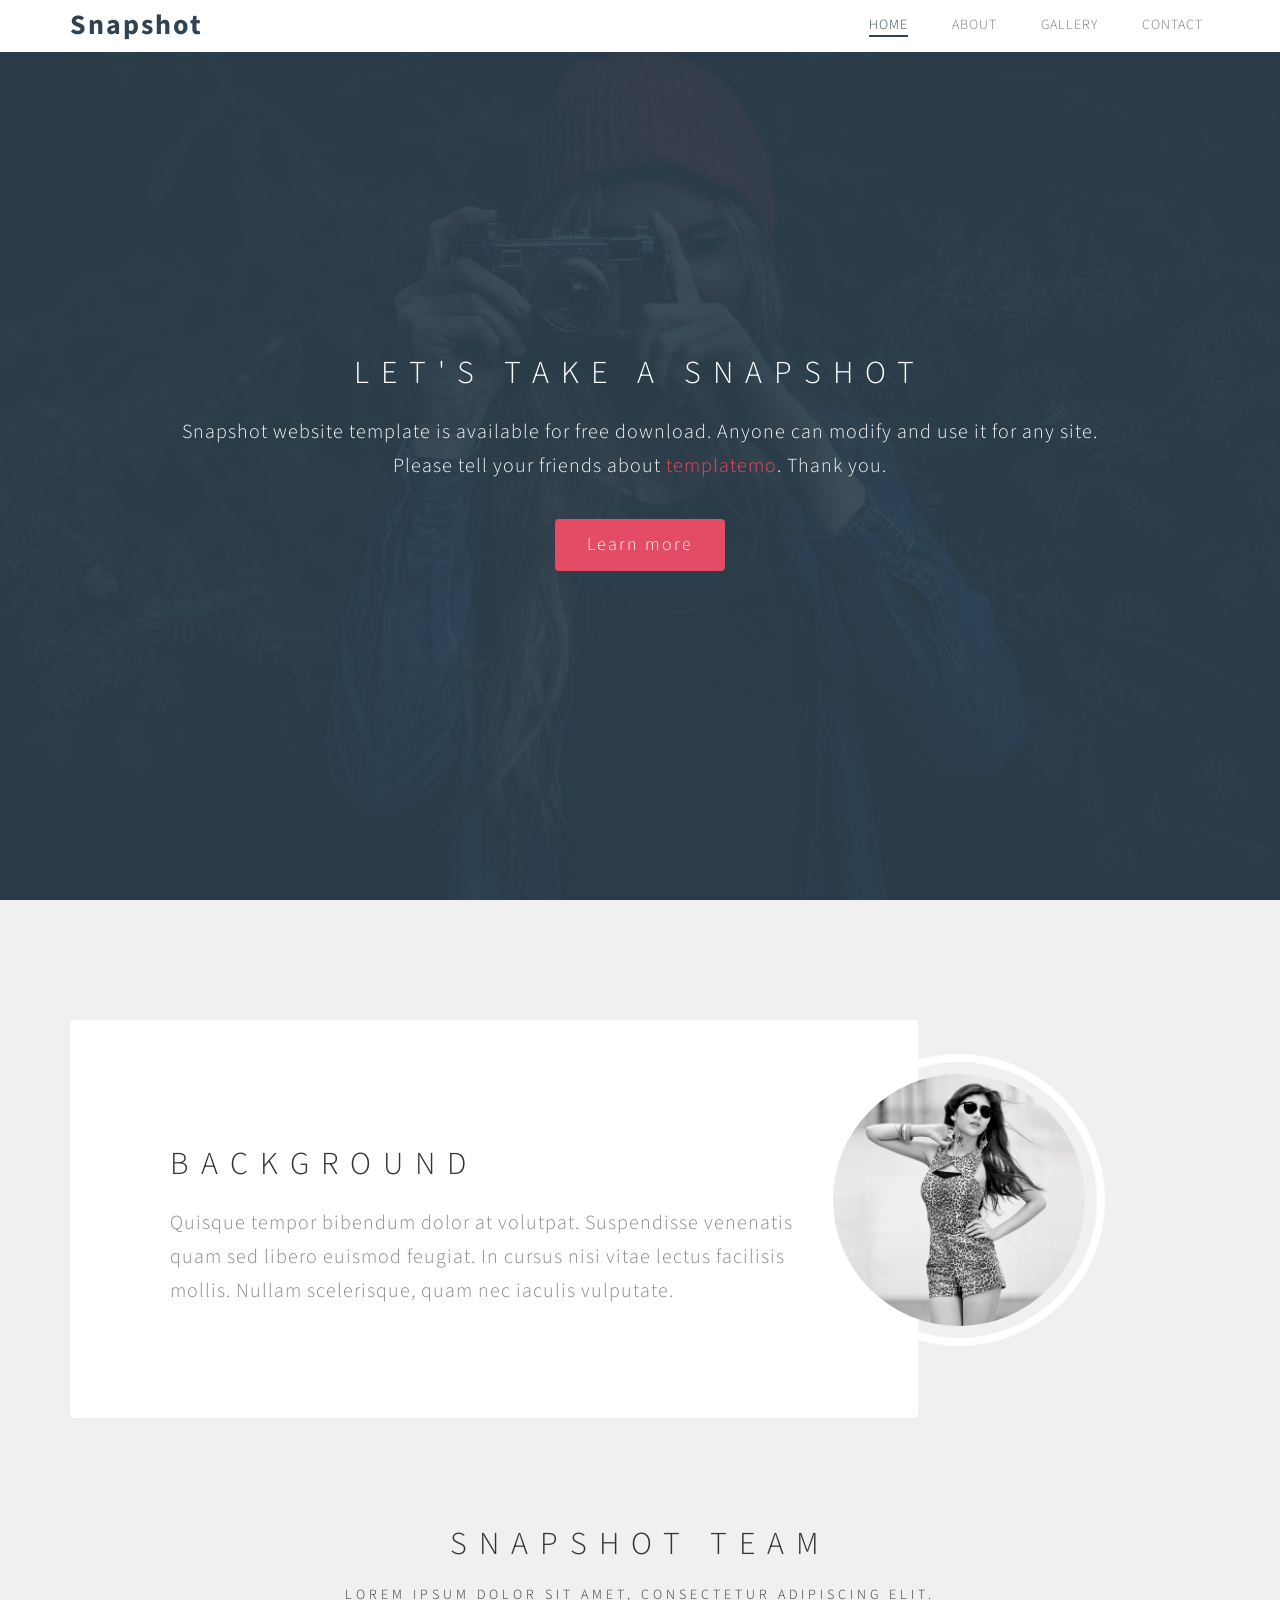
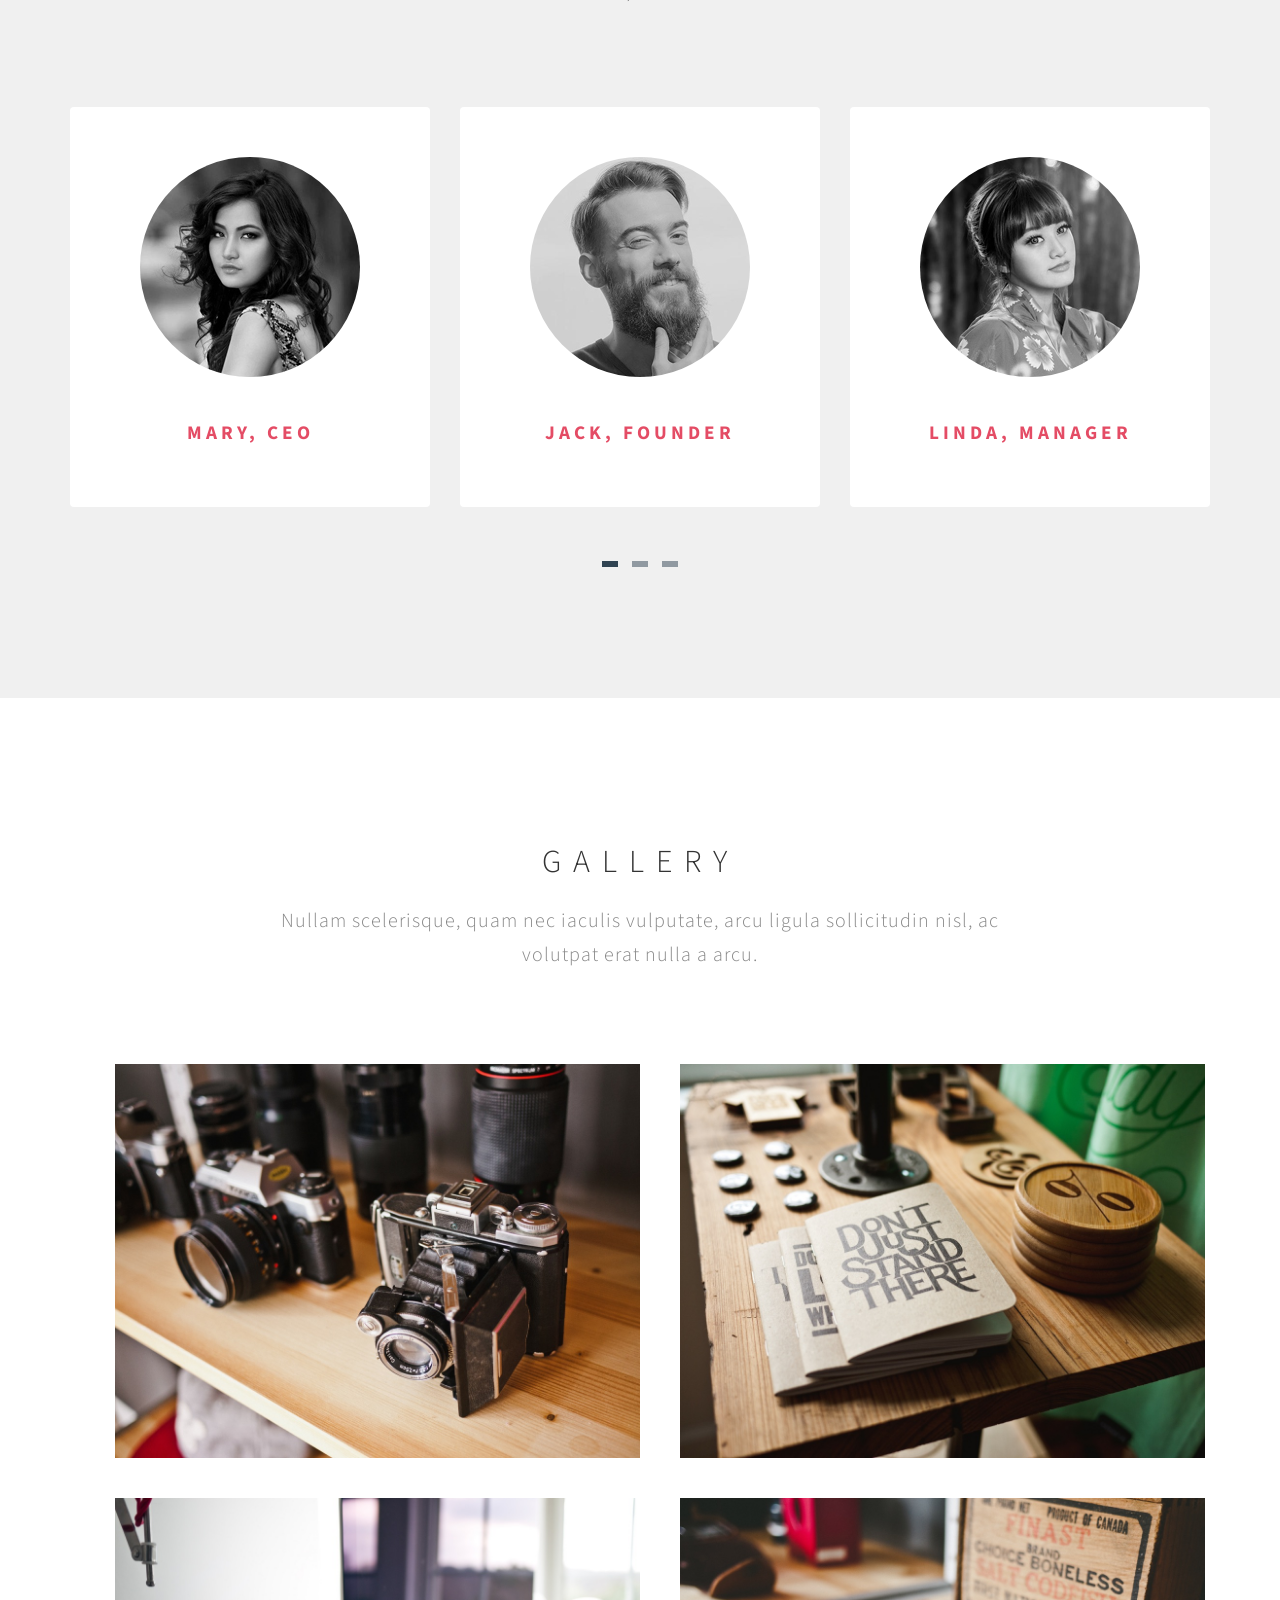
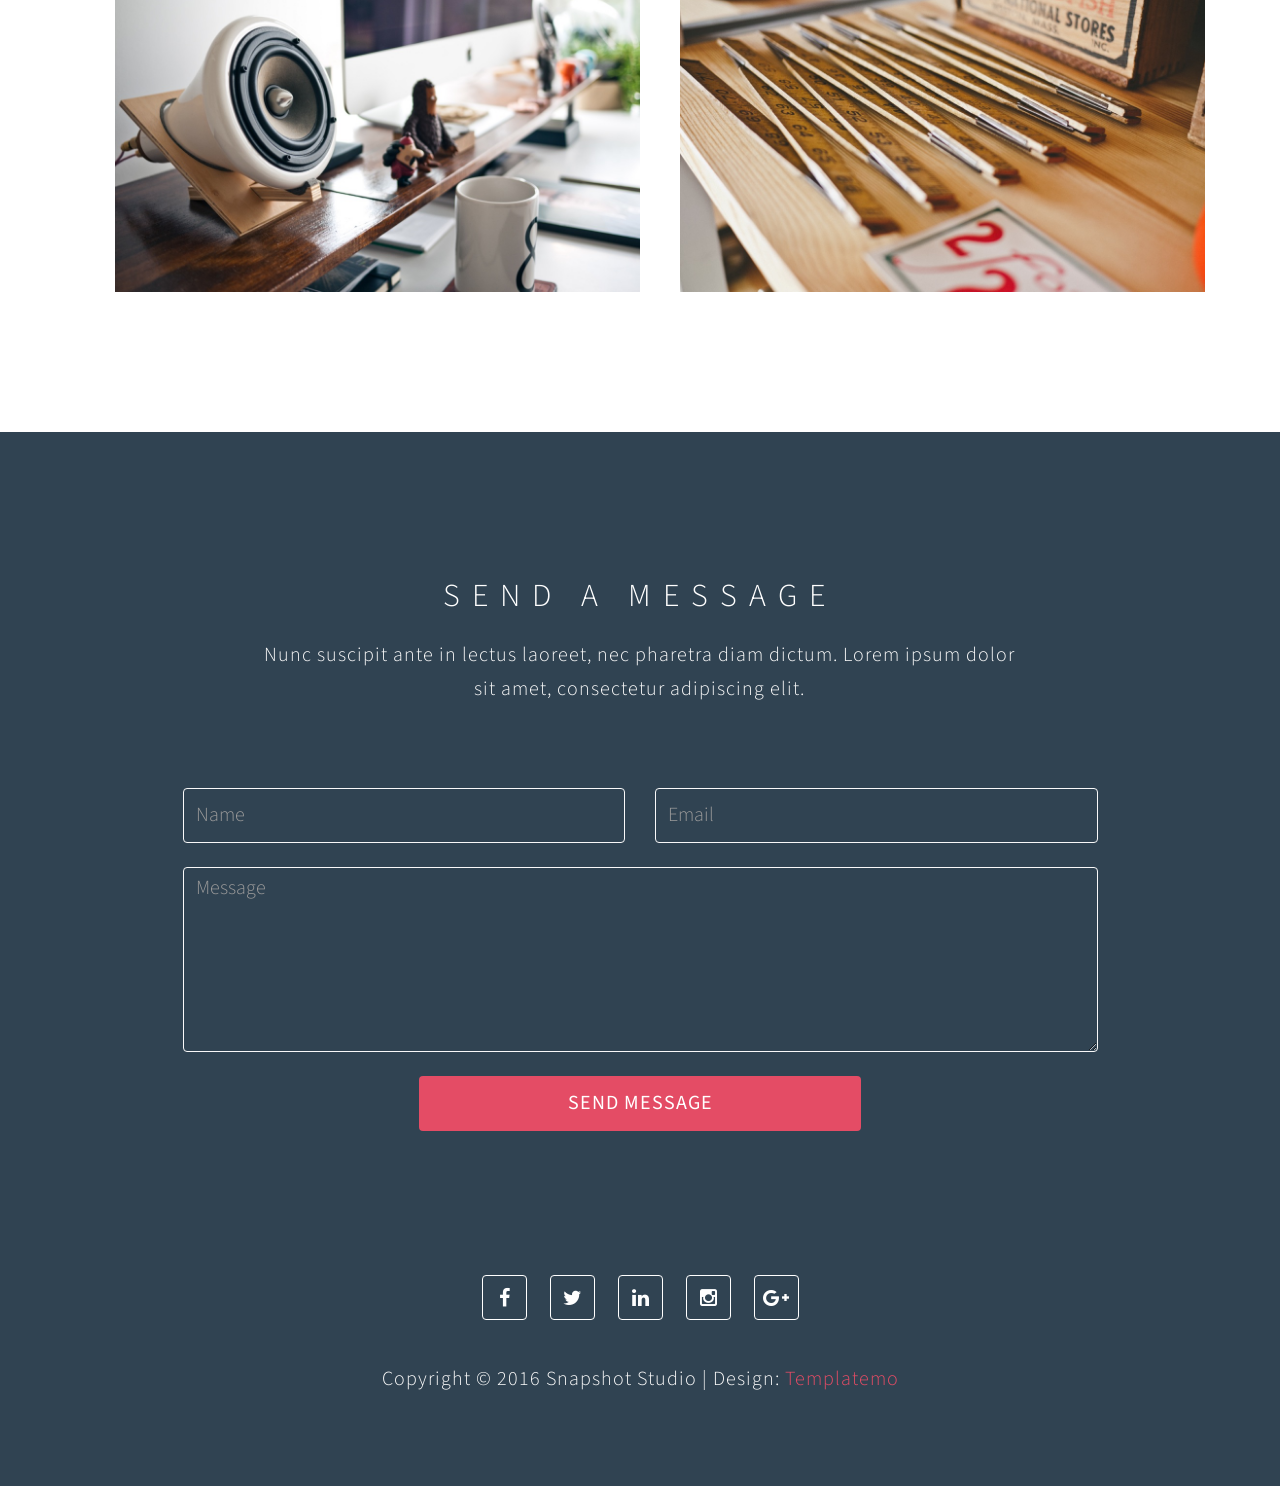
<file: snapshot/index.html>
<!DOCTYPE html>
<html lang="en">
<head>

	<meta charset="utf-8">
	<meta http-equiv="X-UA-Compatible" content="IE=Edge">
	<meta name="viewport" content="width=device-width, initial-scale=1">
	<meta name="keywords" content="">
	<meta name="description" content="">

	<title>Snapshot HTML CSS Web Template</title>
<!--
Snapshot Template
http://www.templatemo.com/tm-493-snapshot

Zoom Slider
https://vegas.jaysalvat.com/

Caption Hover Effects
http://tympanus.net/codrops/2013/06/18/caption-hover-effects/
-->
	<link rel="stylesheet" href="css/bootstrap.min.css">
	<link rel="stylesheet" href="css/animate.min.css">
	<link rel="stylesheet" href="css/font-awesome.min.css">
  	<link rel="stylesheet" href="css/component.css">
	
    <link rel="stylesheet" href="css/owl.theme.css">
	<link rel="stylesheet" href="css/owl.carousel.css">
	<link rel="stylesheet" href="css/vegas.min.css">
	<link rel="stylesheet" href="css/style.css">

	<!-- Google web font  -->
	<link href='https://fonts.googleapis.com/css?family=Source+Sans+Pro:400,700,300' rel='stylesheet' type='text/css'>
	
</head>
<body id="top" data-spy="scroll" data-offset="50" data-target=".navbar-collapse">


<!-- Preloader section -->

<div class="preloader">
     <div class="sk-spinner sk-spinner-pulse"></div>
</div>


<!-- Navigation section  -->

  <div class="navbar navbar-default navbar-fixed-top" role="navigation">
    <div class="container">

      <div class="navbar-header">
        <button class="navbar-toggle" data-toggle="collapse" data-target=".navbar-collapse">
          <span class="icon icon-bar"></span>
          <span class="icon icon-bar"></span>
          <span class="icon icon-bar"></span>
        </button>
        <a href="#top" class="navbar-brand smoothScroll">Snapshot</a>
      </div>
        <div class="collapse navbar-collapse">
          <ul class="nav navbar-nav navbar-right">
            <li><a href="#top" class="smoothScroll"><span>Home</span></a></li>
            <li><a href="#about" class="smoothScroll"><span>About</span></a></li>
            <li><a href="#gallery" class="smoothScroll"><span>Gallery</span></a></li>
            <li><a href="#contact" class="smoothScroll"><span>Contact</span></a></li>
          </ul>
       </div>

    </div>
  </div>


<!-- Home section -->

<section id="home">
  <div class="overlay"></div>
  <div class="container">
    <div class="row">

      <div class="col-md-offset-1 col-md-10 col-sm-12 wow fadeInUp" data-wow-delay="0.3s">
        <h1 class="wow fadeInUp" data-wow-delay="0.6s">Let's take a snapshot</h1>
        <p class="wow fadeInUp" data-wow-delay="0.9s">Snapshot website template is available for free download. Anyone can modify and use it for any site. Please tell your friends about <a rel="nofollow" href="http://www.templatemo.com">templatemo</a>. Thank you.</p>
        <a href="#about" class="smoothScroll btn btn-success btn-lg wow fadeInUp" data-wow-delay="1.2s">Learn more</a>
      </div>

    </div>
  </div>
</section>


<!-- About section -->

<section id="about">
  <div class="container">
    <div class="row">

      <div class="col-md-9 col-sm-8 wow fadeInUp" data-wow-delay="0.2s">
        <div class="about-thumb">
          <h1>Background</h1>
          <p>Quisque tempor bibendum dolor at volutpat. Suspendisse venenatis quam sed libero euismod feugiat. In cursus nisi vitae lectus facilisis mollis. Nullam scelerisque, quam nec iaculis vulputate.</p>
        </div>
      </div>

      <div class="col-md-3 col-sm-4 wow fadeInUp about-img" data-wow-delay="0.6s">
        <img src="images/about-img.jpg" class="img-responsive img-circle" alt="About">
      </div>

      <div class="clearfix"></div>

      <div class="col-md-12 col-sm-12 wow fadeInUp" data-wow-delay="0.3s">
        <div class="section-title text-center">
          <h1>Snapshot Team</h1>
          <h3>Lorem ipsum dolor sit amet, consectetur adipiscing elit.</h3>
        </div>
      </div>

      <!-- team carousel -->
      <div id="team-carousel" class="owl-carousel">

      <div class="item col-md-4 col-sm-6 wow fadeInUp" data-wow-delay="0.4s">
        <div class="team-thumb">
          <div class="image-holder">
            <img src="images/team-img1.jpg" class="img-responsive img-circle" alt="Mary">
          </div>
          <h2 class="heading">Mary, CEO</h2>
          <p class="description">Aliquam ac justo est. Praesent feugiat cursus est.</p>
        </div>
      </div>

      <div class="item col-md-4 col-sm-6 wow fadeInUp" data-wow-delay="0.6s">
        <div class="team-thumb">
          <div class="image-holder">
            <img src="images/team-img2.jpg" class="img-responsive img-circle" alt="Jack">
          </div>
          <h2 class="heading">Jack, Founder</h2>
          <p class="description">Maecenas sed diam eget risus varius blandit sit non.</p>
        </div>
      </div>

      <div class="item col-md-4 col-sm-6 wow fadeInUp" data-wow-delay="0.8s">
        <div class="team-thumb">
          <div class="image-holder">
            <img src="images/team-img3.jpg" class="img-responsive img-circle" alt="Linda">
          </div>
          <h2 class="heading">Linda, Manager</h2>
          <p class="description">Phasellus nec ante in nunc molestie tincidunt ut eu diam.</p>
        </div>
      </div>

      <div class="item col-md-4 col-sm-6 wow fadeInUp" data-wow-delay="0.8s">
        <div class="team-thumb">
          <div class="image-holder">
            <img src="images/team-img4.jpg" class="img-responsive img-circle" alt="Sandy">
          </div>
          <h2 class="heading">Sandy, Director</h2>
          <p class="description">Curabitur vulputate euismod neque et tincidunt.</p>
        </div>
      </div>

      <div class="item col-md-4 col-sm-6 wow fadeInUp" data-wow-delay="0.8s">
        <div class="team-thumb">
          <div class="image-holder">
            <img src="images/team-img5.jpg" class="img-responsive img-circle" alt="Lukia">
          </div>
          <h2 class="heading">Lukia, Fashion</h2>
          <p class="description">Maecenas sed diam eget risus varius blandit sit.</p>
        </div>
      </div>

      <div class="item col-md-4 col-sm-6 wow fadeInUp" data-wow-delay="0.8s">
        <div class="team-thumb">
          <div class="image-holder">
            <img src="images/team-img6.jpg" class="img-responsive img-circle" alt="George">
          </div>
          <h2 class="heading">George, Admin</h2>
          <p class="description">Lorem ipsum dolor sit amet, consectetur adipiscing.</p>
        </div>
      </div>

      <div class="item col-md-4 col-sm-6 wow fadeInUp" data-wow-delay="0.8s">
        <div class="team-thumb">
          <div class="image-holder">
            <img src="images/team-img7.jpg" class="img-responsive img-circle" alt="Day">
          </div>
          <h2 class="heading">Day, Accountant</h2>
          <p class="description">Maecenas sed diam eget risus varius blandit sit.</p>
        </div>
      </div>

      <div class="item col-md-4 col-sm-6 wow fadeInUp" data-wow-delay="0.8s">
        <div class="team-thumb">
          <div class="image-holder">
            <img src="images/team-img8.jpg" class="img-responsive img-circle" alt="Lynn">
          </div>
          <h2 class="heading">Lynn, Marketing</h2>
          <p class="description">Lorem ipsum dolor sit amet, consectetur adipiscing.</p>
        </div>
      </div>

      </div>
      <!-- end team carousel -->

    </div>
  </div>
</section>


<!-- Gallery section -->

<section id="gallery">
  <div class="container">
    <div class="row">

      <div class="col-md-offset-2 col-md-8 col-sm-12 wow fadeInUp" data-wow-delay="0.3s">
        <div class="section-title">
          <h1>Gallery</h1>
          <p>Nullam scelerisque, quam nec iaculis vulputate, arcu ligula sollicitudin nisl, ac volutpat erat nulla a arcu.</p>
        </div>
      </div>

      <ul class="grid cs-style-4">
        <li class="col-md-6 col-sm-6">
          <figure>
            <div><img src="images/gallery-img1.jpg" alt="image 1"></div>
            <figcaption>
              <h1>Sapien arcu</h1>
              <small>Cum sociis natoque penatibus et magnis dis parturient montes.</small>
              <a href="#">Read More</a>
            </figcaption>
          </figure>
        </li>

        <li class="col-md-6 col-sm-6">
          <figure>
            <div><img src="images/gallery-img2.jpg" alt="image 2"></div>
            <figcaption>
              <h1>Aliquam erat</h1>
              <small>Suspendisse venenatis quam sed libero euismod feugiat.</small>
              <a href="#">Details</a>
            </figcaption>
          </figure>
        </li>

        <li class="col-md-6 col-sm-6">
          <figure>
            <div><img src="images/gallery-img3.jpg" alt="image 3"></div>
            <figcaption>
              <h1>Cras ante sem</h1>
              <small>Aenean urna massa, convallis vehicula velit et, dictum pellentesque nisi.</small>
              <a href="#">Learn More</a>
            </figcaption>
          </figure>
        </li>

        <li class="col-md-6 col-sm-6">
          <figure>
            <div><img src="images/gallery-img4.jpg" alt="image 4"></div>
            <figcaption>
              <h1>Sed ornare</h1>
              <small>Lorem ipsum dolor sit amet, consectetur adipiscing elit.</small>
              <a href="#">Full Post</a>
            </figcaption>
          </figure>
        </li>
      </ul>

    </div>
  </div>
</section>


<!-- Contact section -->

<section id="contact">
  <div class="container">
    <div class="row">

       <div class="col-md-offset-1 col-md-10 col-sm-12">

        <div class="col-lg-offset-1 col-lg-10 section-title wow fadeInUp" data-wow-delay="0.4s">
          <h1>Send a message</h1>
          <p>Nunc suscipit ante in lectus laoreet, nec pharetra diam dictum. Lorem ipsum dolor sit amet, consectetur adipiscing elit. </p>
        </div>

        <form action="#" method="post" class="wow fadeInUp" data-wow-delay="0.8s">
          <div class="col-md-6 col-sm-6">
            <input name="name" type="text" class="form-control" id="name" placeholder="Name">
          </div>
          <div class="col-md-6 col-sm-6">
            <input name="email" type="email" class="form-control" id="email" placeholder="Email">
          </div>
          <div class="col-md-12 col-sm-12">
            <textarea name="message" rows="6" class="form-control" id="message" placeholder="Message"></textarea>
          </div>
          <div class="col-md-offset-3 col-md-6 col-sm-offset-3 col-sm-6">
            <input type="submit" class="form-control" value="SEND MESSAGE">
          </div>
        </form>

      </div>

    </div>
  </div>
</section>


<!-- Footer section -->

<footer>
	<div class="container">
    
		<div class="row">

			<div class="col-md-12 col-sm-12">
            
                <ul class="social-icon"> 
                    <li><a href="#" class="fa fa-facebook wow fadeInUp" data-wow-delay="0.2s"></a></li>
                    <li><a href="#" class="fa fa-twitter wow fadeInUp" data-wow-delay="0.4s"></a></li>
                    <li><a href="#" class="fa fa-linkedin wow fadeInUp" data-wow-delay="0.6s"></a></li>
                    <li><a href="#" class="fa fa-instagram wow fadeInUp" data-wow-delay="0.8s"></a></li>
                    <li><a href="#" class="fa fa-google-plus wow fadeInUp" data-wow-delay="1.0s"></a></li>
                </ul>

				<p class="wow fadeInUp"  data-wow-delay="1s" >Copyright &copy; 2016 Snapshot Studio | 
                Design: <a href="https://plus.google.com/+templatemo" title="free css templates" target="_blank">Templatemo</a></p>
                
			</div>
			
		</div>
        
	</div>
</footer>

<!-- Back top -->
<a href="#" class="go-top"><i class="fa fa-angle-up"></i></a>

<!-- Javascript  -->
<script src="js/jquery.js"></script>
<script src="js/bootstrap.min.js"></script>
<script src="js/vegas.min.js"></script>
<script src="js/modernizr.custom.js"></script>
<script src="js/toucheffects.js"></script>
<script src="js/owl.carousel.min.js"></script>
<script src="js/smoothscroll.js"></script>
<script src="js/wow.min.js"></script>
<script src="js/custom.js"></script>

</body>
</html>
</file>
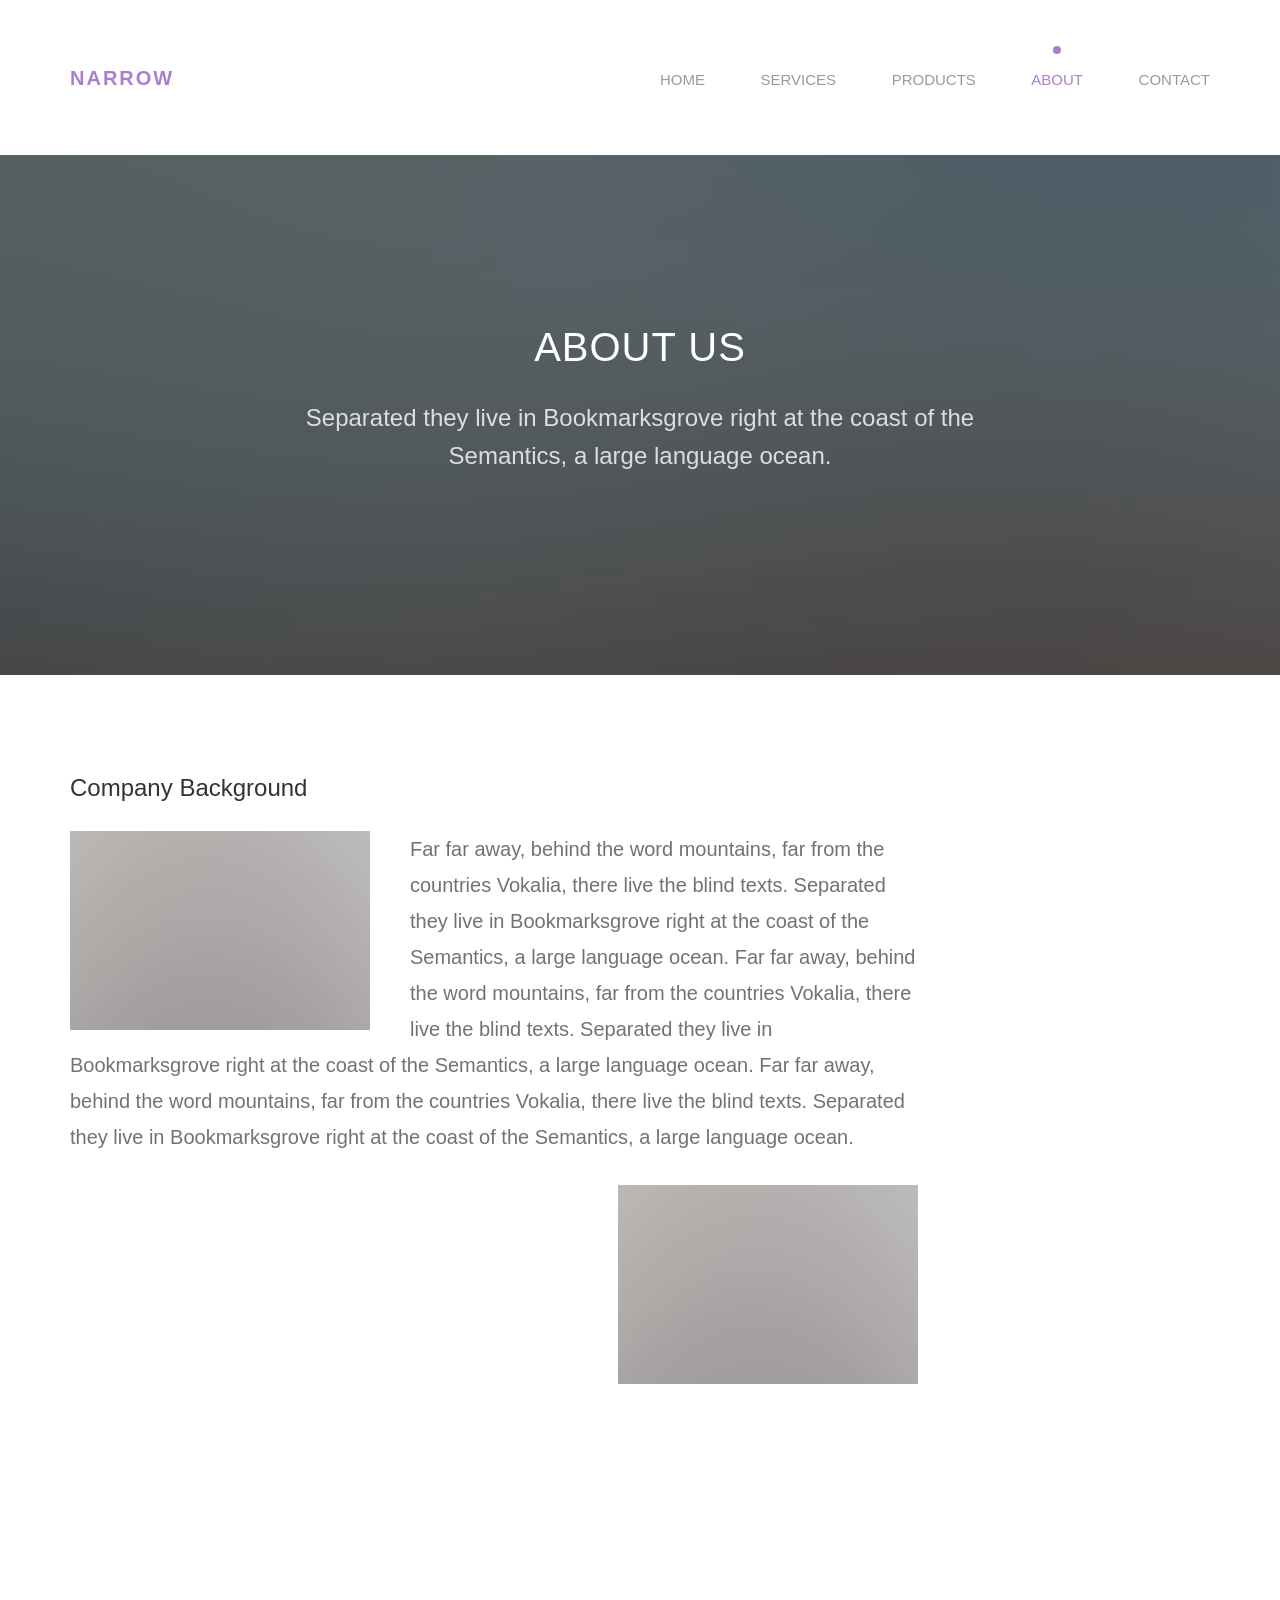
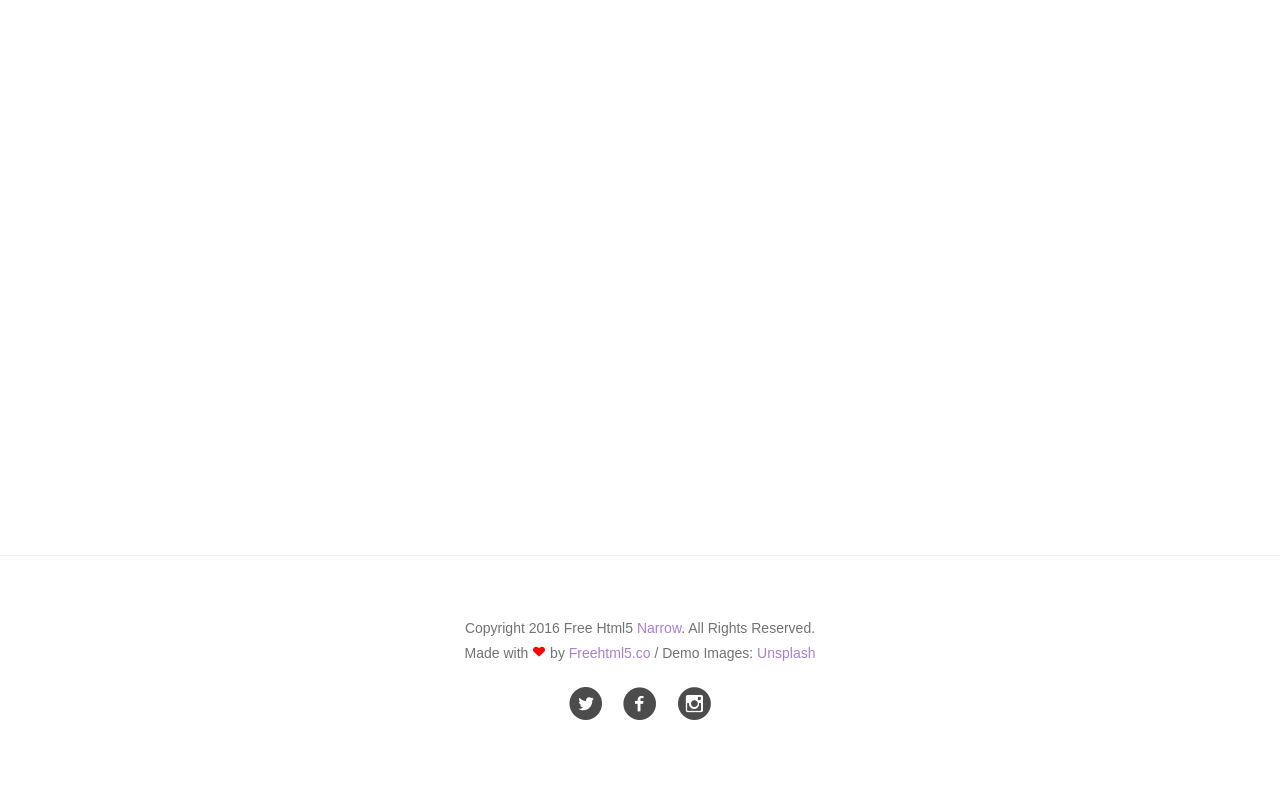
<file: narrow/about.html>
<!DOCTYPE html>
<!--[if lt IE 7]>      <html class="no-js lt-ie9 lt-ie8 lt-ie7"> <![endif]-->
<!--[if IE 7]>         <html class="no-js lt-ie9 lt-ie8"> <![endif]-->
<!--[if IE 8]>         <html class="no-js lt-ie9"> <![endif]-->
<!--[if gt IE 8]><!--> <html class="no-js"> <!--<![endif]-->
	<head>
	<meta charset="utf-8">
	<meta http-equiv="X-UA-Compatible" content="IE=edge">
	<title>Narrow &mdash; 100% Free Fully Responsive HTML5 Template by FREEHTML5.co</title>
	<meta name="viewport" content="width=device-width, initial-scale=1">
	<meta name="description" content="Free HTML5 Template by FREEHTML5.CO" />
	<meta name="keywords" content="free html5, free template, free bootstrap, html5, css3, mobile first, responsive" />
	<meta name="author" content="FREEHTML5.CO" />

  <!-- 
	//////////////////////////////////////////////////////

	FREE HTML5 TEMPLATE 
	DESIGNED & DEVELOPED by FREEHTML5.CO
		
	Website: 		http://freehtml5.co/
	Email: 			info@freehtml5.co
	Twitter: 		http://twitter.com/fh5co
	Facebook: 		https://www.facebook.com/fh5co

	//////////////////////////////////////////////////////
	 -->

  	<!-- Facebook and Twitter integration -->
	<meta property="og:title" content=""/>
	<meta property="og:image" content=""/>
	<meta property="og:url" content=""/>
	<meta property="og:site_name" content=""/>
	<meta property="og:description" content=""/>
	<meta name="twitter:title" content="" />
	<meta name="twitter:image" content="" />
	<meta name="twitter:url" content="" />
	<meta name="twitter:card" content="" />

	<!-- Place favicon.ico and apple-touch-icon.png in the root directory -->
	<link rel="shortcut icon" href="favicon.ico">

	<!-- <link href='https://fonts.googleapis.com/css?family=Open+Sans:400,300,700' rel='stylesheet' type='text/css'> -->
	
	<!-- Animate.css -->
	<link rel="stylesheet" href="css/animate.css">
	<!-- Icomoon Icon Fonts-->
	<link rel="stylesheet" href="css/icomoon.css">
	<!-- Bootstrap  -->
	<link rel="stylesheet" href="css/bootstrap.css">
	<!-- Owl Carousel -->
	<link rel="stylesheet" href="css/owl.carousel.min.css">
	<link rel="stylesheet" href="css/owl.theme.default.min.css">

	<link rel="stylesheet" href="css/style.css">


	<!-- Modernizr JS -->
	<script src="js/modernizr-2.6.2.min.js"></script>
	<!-- FOR IE9 below -->
	<!--[if lt IE 9]>
	<script src="js/respond.min.js"></script>
	<![endif]-->

	</head>
	<body>
	<div class="box-wrap">
		<header role="banner" id="fh5co-header">
			<div class="container">
				<nav class="navbar navbar-default">
					<div class="row">
						<div class="col-md-3">
							<div class="fh5co-navbar-brand">
								<a class="fh5co-logo" href="index.html">Narrow</a>
							</div>
						</div>
						<div class="col-md-9 main-nav">
							<ul class="nav text-right">
								<li><a href="index.html"><span>Home</span></a></li>
								<li><a href="services.html">Services</a></li>
								<li><a href="product.html">Products</a></li>
								<li class="active"><a href="about.html">About</a></li>
								<li><a href="contact.html">Contact</a></li>
							</ul>
						</div>
					</div>
				</nav>
		  </div>
		</header>
		<!-- END: header -->
		<div id="fh5co-intro-section" class="section-overlay animate-box" data-animate-effect="fadeIn">
			<div class="fh5co-intro-cover text-center" data-stellar-background-ratio="0.5" style="background-image: url(images/intro.jpg);">
				<div class="container">
					<div class="row">
						<div class="col-md-8 col-md-offset-2 float-overlay">
							<h2>About Us</h2>
							<h3>Separated they live in Bookmarksgrove right at the coast of the Semantics, a large language ocean.</h3>
						</div>
					</div>
				</div>
			</div>
		</div>
		<!-- END fh5co-intro-section -->
		<div id="fh5co-section">
			<div class="container">
				<div class="row">
					<div class="col-md-9">
						<div class="about-section">
							<h3 class="animate-box">Company Background</h3>
							<img class="display-left animate-box" src="images/about.jpg" alt="about">
							<p class="animate-box">Far far away, behind the word mountains, far from the countries Vokalia, there live the blind texts. Separated they live in Bookmarksgrove right at the coast of the Semantics, a large language ocean. Far far away, behind the word mountains, far from the countries Vokalia, there live the blind texts. Separated they live in Bookmarksgrove right at the coast of the Semantics, a large language ocean. Far far away, behind the word mountains, far from the countries Vokalia, there live the blind texts. Separated they live in Bookmarksgrove right at the coast of the Semantics, a large language ocean.</p>
							<img class="display-right animate-box" src="images/about.jpg" alt="about">
							<p class="animate-box">Separated they live in Bookmarksgrove right at the coast of the Semantics, a large language ocean. Far far away, behind the word mountains, far from the countries Vokalia, there live the blind texts. Separated they live in Bookmarksgrove right at the coast of the Semantics, a large language ocean. Far far away, behind the word mountains, far from the countries Vokalia, there live the blind texts. Separated they live in Bookmarksgrove right at the coast of the Semantics, a large language ocean.</p>
							<blockquote class="animate-box">
								<p>“Creativity is just connecting things. When you ask creative people how they did something, they feel a little guilty because they didn’t really do it, they just saw something. It seemed obvious to them after a while.”</p>
								<span>&mdash; John Doe - Co Founder</span>
							</blockquote>
							<div class="row">
								<div class="col-md-6 animate-box">
									<p>Separated they live in Bookmarksgrove right at the coast of the Semantics, a large language ocean. Far far away, behind the word mountains, far from the countries Vokalia, there live the blind texts. Separated they live in Bookmarksgrove right at the coast of the Semantics, a large language ocean.</p>
								</div>
								<div class="col-md-6 animate-box">
									<p>Separated they live in Bookmarksgrove right at the coast of the Semantics, a large language ocean. Far far away, behind the word mountains, far from the countries Vokalia, there live the blind texts. Separated they live in Bookmarksgrove right at the coast of the Semantics, a large language ocean.</p>
								</div>
							</div>
						</div>
					</div>
					<div class="col-md-3">
						<div class="sidebar">
							<div class="inner animate-box">
								<h2>Featured Products</h2>
								<a href="#"><img class="img-responsive" src="images/product-2.jpg" alt="product"></a>
								<p>Far far away, behind the word mountains, far from the countries Vokalia </p>
							</div>
							<div class="inner animate-box">
								<h2>Categories</h2>
								<ul class="list">
									<li><a href="#">Bookmarksgrove</a>
										<ul>
											<li><a href="#">Vokalia</a></li>
											<li><a href="#">Semantics</a></li>
											<li><a href="#">Mountains</a></li>
											<li><a href="#">Countries</a></li>
										</ul>
									</li>
									<li><a href="#">Vokalia</a></li>
									<li><a href="#">Semantics</a></li>
									<li><a href="#">Mountains</a></li>
									<li><a href="#">Countries</a></li>
								</ul>
							</div>
							<div class="inner animate-box">
								<h2>Customers Says</h2>
								<p class="quote">“If you really want to do something, You will find a way, If you don't you'll find an excure”</p>
								<span>&mdash; John Doe - Co Founder</span>
							</div>
						</div>
					</div>
				</div>
			</div>
		</div>
		<footer>
			<div id="footer" class="fh5co-border-line">
				<div class="container">
					<div class="row">
						<div class="col-md-6 col-md-offset-3 text-center">
							<p>Copyright 2016 Free Html5 <a href="#">Narrow</a>. All Rights Reserved. <br>Made with <i class="icon-heart3 love"></i> by <a href="http://freehtml5.co/" target="_blank">Freehtml5.co</a> / Demo Images: <a href="https://unsplash.com/" target="_blank">Unsplash</a></p>
							<p class="fh5co-social-icons">
								<a href="#"><i class="icon-twitter-with-circle"></i></a>
								<a href="#"><i class="icon-facebook-with-circle"></i></a>
								<a href="#"><i class="icon-instagram-with-circle"></i></a>
							</p>
						</div>
					</div>
				</div>
			</div>
		</footer>
	</div>
	<!-- END: box-wrap -->
	
	<!-- jQuery -->
	<script src="js/jquery.min.js"></script>
	<!-- jQuery Easing -->
	<script src="js/jquery.easing.1.3.js"></script>
	<!-- Bootstrap -->
	<script src="js/bootstrap.min.js"></script>
	<!-- Owl carousel -->
		<script src="js/owl.carousel.min.js"></script>
	<!-- Waypoints -->
	<script src="js/jquery.waypoints.min.js"></script>
	<!-- Parallax Stellar -->
	<script src="js/jquery.stellar.min.js"></script>

	<!-- Main JS (Do not remove) -->
	<script src="js/main.js"></script>

	</body>
</html>
</file>
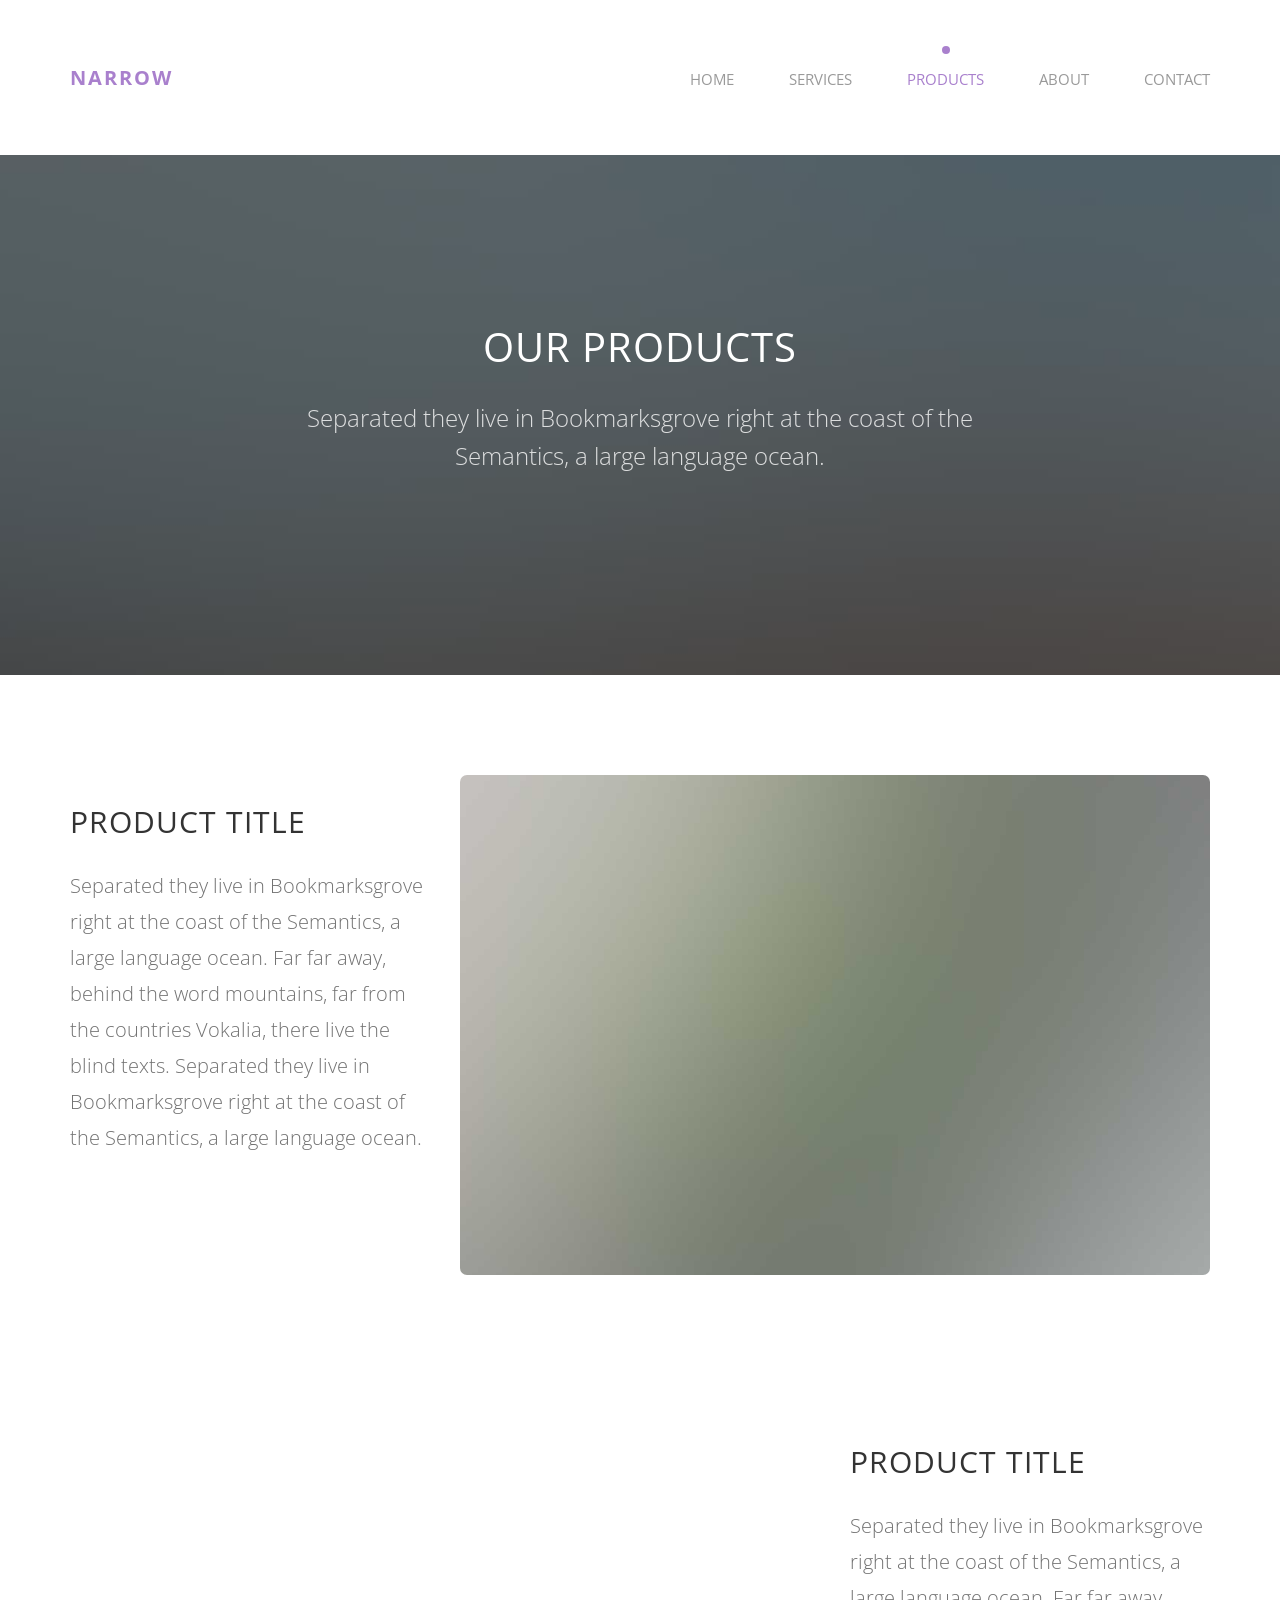
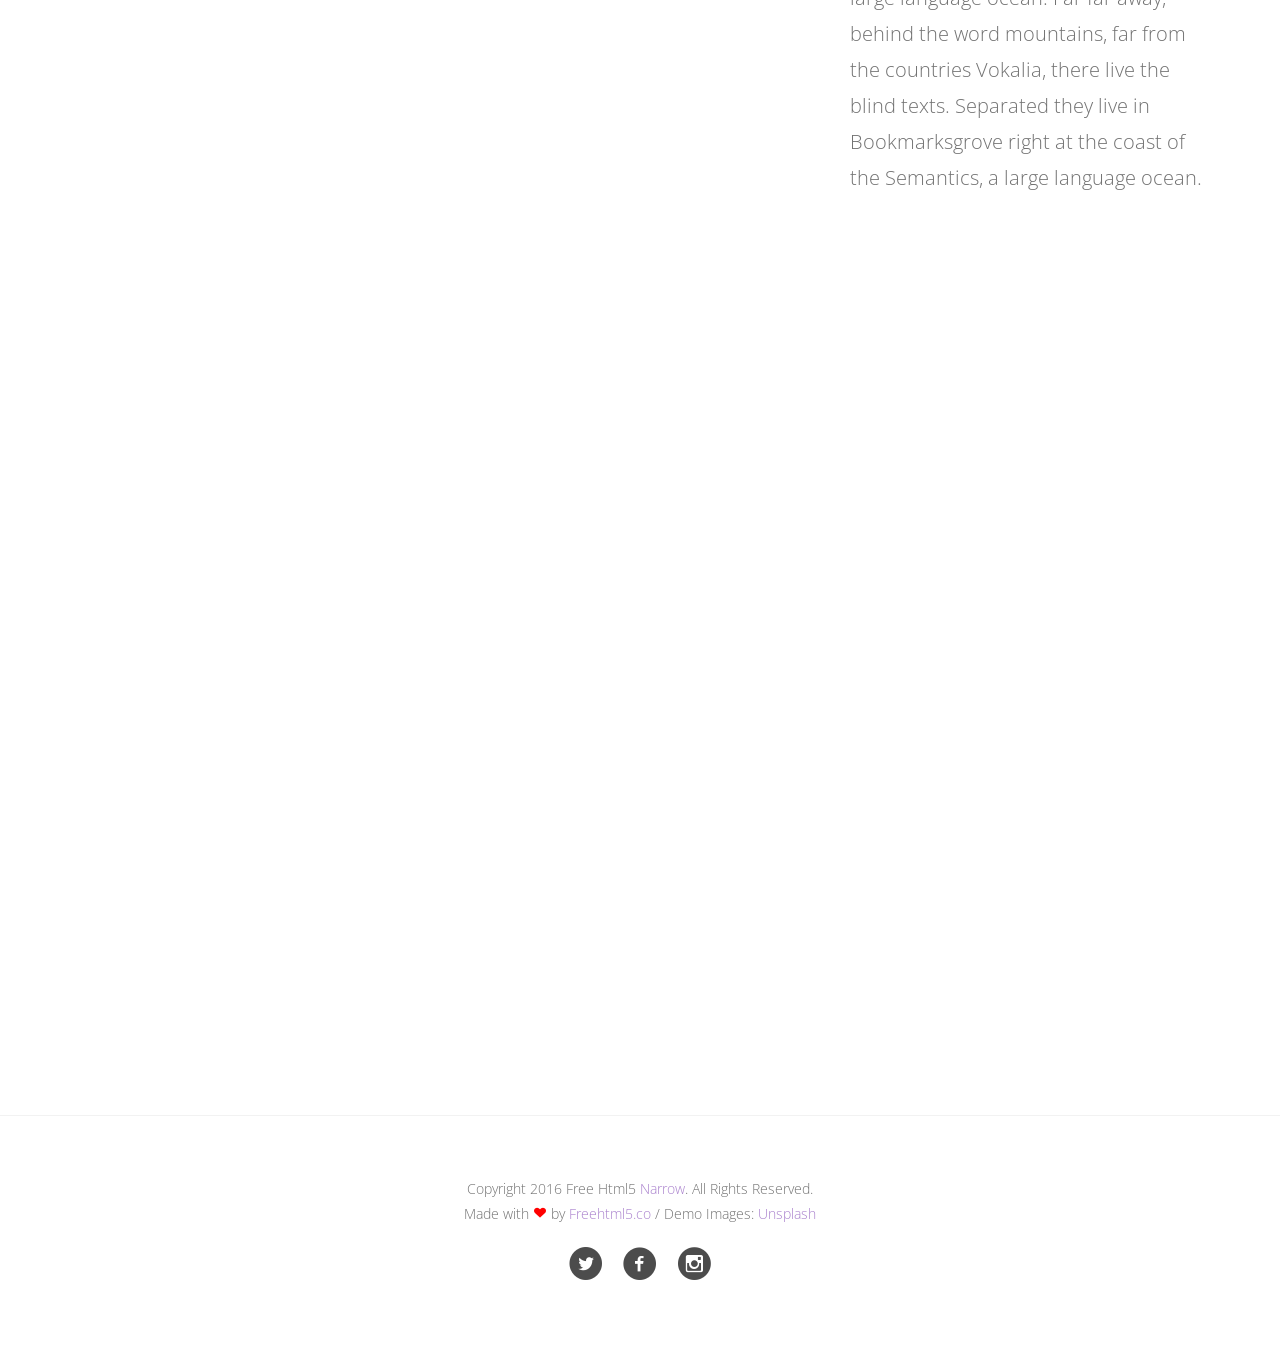
<file: narrow/product.html>
<!DOCTYPE html>
<!--[if lt IE 7]>      <html class="no-js lt-ie9 lt-ie8 lt-ie7"> <![endif]-->
<!--[if IE 7]>         <html class="no-js lt-ie9 lt-ie8"> <![endif]-->
<!--[if IE 8]>         <html class="no-js lt-ie9"> <![endif]-->
<!--[if gt IE 8]><!--> <html class="no-js"> <!--<![endif]-->
	<head>
	<meta charset="utf-8">
	<meta http-equiv="X-UA-Compatible" content="IE=edge">
	<title>Narrow &mdash; 100% Free Fully Responsive HTML5 Template by FREEHTML5.co</title>
	<meta name="viewport" content="width=device-width, initial-scale=1">
	<meta name="description" content="Free HTML5 Template by FREEHTML5.CO" />
	<meta name="keywords" content="free html5, free template, free bootstrap, html5, css3, mobile first, responsive" />
	<meta name="author" content="FREEHTML5.CO" />

  <!-- 
	//////////////////////////////////////////////////////

	FREE HTML5 TEMPLATE 
	DESIGNED & DEVELOPED by FREEHTML5.CO
		
	Website: 		http://freehtml5.co/
	Email: 			info@freehtml5.co
	Twitter: 		http://twitter.com/fh5co
	Facebook: 		https://www.facebook.com/fh5co

	//////////////////////////////////////////////////////
	 -->

  	<!-- Facebook and Twitter integration -->
	<meta property="og:title" content=""/>
	<meta property="og:image" content=""/>
	<meta property="og:url" content=""/>
	<meta property="og:site_name" content=""/>
	<meta property="og:description" content=""/>
	<meta name="twitter:title" content="" />
	<meta name="twitter:image" content="" />
	<meta name="twitter:url" content="" />
	<meta name="twitter:card" content="" />

	<!-- Place favicon.ico and apple-touch-icon.png in the root directory -->
	<link rel="shortcut icon" href="favicon.ico">

	<link href='https://fonts.googleapis.com/css?family=Open+Sans:400,300,700' rel='stylesheet' type='text/css'>
	
	<!-- Animate.css -->
	<link rel="stylesheet" href="css/animate.css">
	<!-- Icomoon Icon Fonts-->
	<link rel="stylesheet" href="css/icomoon.css">
	<!-- Bootstrap  -->
	<link rel="stylesheet" href="css/bootstrap.css">
	<!-- Owl Carousel -->
	<link rel="stylesheet" href="css/owl.carousel.min.css">
	<link rel="stylesheet" href="css/owl.theme.default.min.css">

	<link rel="stylesheet" href="css/style.css">


	<!-- Modernizr JS -->
	<script src="js/modernizr-2.6.2.min.js"></script>
	<!-- FOR IE9 below -->
	<!--[if lt IE 9]>
	<script src="js/respond.min.js"></script>
	<![endif]-->

	</head>
	<body>
	<div class="box-wrap">
		<header role="banner" id="fh5co-header">
			<div class="container">
				<nav class="navbar navbar-default">
					<div class="row">
						<div class="col-md-3">
							<div class="fh5co-navbar-brand">
								<a class="fh5co-logo" href="index.html">Narrow</a>
							</div>
						</div>
						<div class="col-md-9 main-nav">
							<ul class="nav text-right">
								<li><a href="index.html"><span>Home</span></a></li>
								<li><a href="services.html">Services</a></li>
								<li class="active"><a href="product.html">Products</a></li>
								<li><a href="about.html">About</a></li>
								<li><a href="contact.html">Contact</a></li>
							</ul>
						</div>
					</div>
				</nav>
		  </div>
		</header>
		<!-- END: header -->
		<div id="fh5co-intro-section" class="section-overlay animate-box" data-animate-effect="fadeIn">
			<div class="fh5co-intro-cover text-center" data-stellar-background-ratio="0.5" style="background-image: url(images/intro.jpg);">
				<div class="container">
					<div class="row">
						<div class="col-md-8 col-md-offset-2 float-overlay">
							<h2>Our Products</h2>
							<h3>Separated they live in Bookmarksgrove right at the coast of the Semantics, a large language ocean.</h3>
						</div>
					</div>
				</div>
			</div>
		</div>
		<!-- END fh5co-intro-section -->
		<div id="fh5co-product-section">
			<div class="container">
				<div class="row">
					<div class="product-inner">
						<div class="col-md-4 animate-box">
							<div class="desc">
								<h3><a href="#">Product Title</a></h3>
								<p>Separated they live in Bookmarksgrove right at the coast of the Semantics, a large language ocean. Far far away, behind the word mountains, far from the countries Vokalia, there live the blind texts. Separated they live in Bookmarksgrove right at the coast of the Semantics, a large language ocean.</p>
							</div>
						</div>
						<div class="col-md-8 animate-box">
							<figure>
								<a href="#"><img class="img-responsive" src="images/product-2.jpg" alt="product"></a>
							</figure>
						</div>
					</div>
					<div class="product-inner">
						<div class="col-md-4 col-md-push-8 animate-box">
							<div class="desc">
								<h3><a href="#">Product Title</a></h3>
								<p>Separated they live in Bookmarksgrove right at the coast of the Semantics, a large language ocean. Far far away, behind the word mountains, far from the countries Vokalia, there live the blind texts. Separated they live in Bookmarksgrove right at the coast of the Semantics, a large language ocean.</p>
							</div>
						</div>
						<div class="col-md-8 col-md-pull-4 animate-box">
							<figure>
								<a href="#"><img class="img-responsive" src="images/product-3.jpg" alt="product"></a>
							</figure>
						</div>
					</div>
					<div class="product-inner">
						<div class="col-md-4 animate-box">
							<div class="desc">
								<h3><a href="#">Product Title</a></h3>
								<p>Separated they live in Bookmarksgrove right at the coast of the Semantics, a large language ocean. Far far away, behind the word mountains, far from the countries Vokalia, there live the blind texts. Separated they live in Bookmarksgrove right at the coast of the Semantics, a large language ocean.</p>
							</div>
						</div>
						<div class="col-md-8 animate-box">
							<figure>
								<a href="#"><img class="img-responsive" src="images/product-4.jpg" alt="product"></a>
							</figure>
						</div>
					</div>
				</div>
			</div>
		</div>
		<footer>
			<div id="footer" class="fh5co-border-line">
				<div class="container">
					<div class="row">
						<div class="col-md-6 col-md-offset-3 text-center">
							<p>Copyright 2016 Free Html5 <a href="#">Narrow</a>. All Rights Reserved. <br>Made with <i class="icon-heart3 love"></i> by <a href="http://freehtml5.co/" target="_blank">Freehtml5.co</a> / Demo Images: <a href="https://unsplash.com/" target="_blank">Unsplash</a></p>
							<p class="fh5co-social-icons">
								<a href="#"><i class="icon-twitter-with-circle"></i></a>
								<a href="#"><i class="icon-facebook-with-circle"></i></a>
								<a href="#"><i class="icon-instagram-with-circle"></i></a>
							</p>
						</div>
					</div>
				</div>
			</div>
		</footer>
	</div>
	<!-- END: box-wrap -->
	
	<!-- jQuery -->
	<script src="js/jquery.min.js"></script>
	<!-- jQuery Easing -->
	<script src="js/jquery.easing.1.3.js"></script>
	<!-- Bootstrap -->
	<script src="js/bootstrap.min.js"></script>
	<!-- Owl carousel -->
		<script src="js/owl.carousel.min.js"></script>
	<!-- Waypoints -->
	<script src="js/jquery.waypoints.min.js"></script>
	<!-- Parallax Stellar -->
	<script src="js/jquery.stellar.min.js"></script>

	<!-- Main JS (Do not remove) -->
	<script src="js/main.js"></script>

	</body>
</html>
</file>
<file: darkness/layout/styles/layout.css>
@charset "utf-8";
/*
Template Name: Darkness
Author: <a href="http://www.os-templates.com/">OS Templates</a>
Author URI: http://www.os-templates.com/
Licence: Free to use under our free template licence terms
Licence URI: http://www.os-templates.com/template-terms
File: Layout CSS
*/

@import url("navi.css");
@import url("forms.css");
@import url("tables.css");

html{overflow-y:scroll;}
body{margin:0; padding:0; font-size:12px; font-family:verdana, Arial, Helvetica, sans-serif; color:#525252; background-color:#131313;}

.justify{text-align:justify;}
.bold{font-weight:bold;}
.center{text-align:center;}
.right{text-align:right;}
.nostart{margin:0; padding:0; list-style-type:none;}

.clear{clear:both;}
br.clear{clear:both; margin-top:-15px;}

a{outline:none; text-decoration:none;}

.fl_left, .imgl{float:left;}
.fl_right, .imgr{float:right;}

img{display:block; margin:0; padding:0; border:0;}
.imgl, .imgr{border:1px solid #999999; padding:5px;}
.imgl{margin:0 8px 8px 0; clear:left;}
.imgr{margin:0 0 8px 8px; clear:right;}

/* ----------------------------------------------Wrapper------------------------------------- */

div.wrapper{display:block; width:100%; margin:0; padding:0; text-align:left;}
div.wrapper h1, div.wrapper h2, div.wrapper h3, div.wrapper h4, div.wrapper h5, div.wrapper h6{margin:0; padding:0 0 8px 0; font-size:20px; font-weight:normal; font-family:Georgia, "Times New Roman", Times, serif; border-bottom:1px dotted #4C4C4C;}

/* ----------------------------------------------Generalise------------------------------------- */

#header, #intro, #latest, #breadcrumb, #container, #footer, #copyright{display:block; position:relative; width:960px; margin:0 auto;}

/* ----------------------------------------------Header------------------------------------- */

#header{display:block; position:relative; width:920px; margin:0 auto; padding:5px 20px 15px 20px; color:#DBDBDB; background-color:#232323; font-family:Georgia, "Times New Roman", Times, serif;}
#header #logo{display:block; float:left; width:260px; margin-top:7px;}
#header #logo h1, #header #logo p{margin:0; padding:0; line-height:normal;}
#header #logo h1{margin:0; padding:0; font-size:42px; border:none; text-transform:uppercase;}
#header h1 a{color:#DBDBDB; background-color:#232323;}

/* ----------------------------------------------BreadCrumb------------------------------------- */

#breadcrumb{padding:30px 0; border-bottom:1px dotted #999999;}
#breadcrumb a{color:#FDC609; background-color:#131313;}
#breadcrumb ul{margin:0; padding:0; list-style:none;}
#breadcrumb ul li{display:inline;}
#breadcrumb ul li.current a{text-decoration:underline;}

/* ----------------------------------------------Latest------------------------------------- */

#latest{padding:20px 0 0 0;}
#latest .fl_left{display:block; float:left; width:575px; height:300px;}
#latest .fl_right{display:block; float:right; width:360px; height:280px; padding:10px; color:#333333; background-color:#FDC609;}
#latest .fl_right h2, #latest .fl_right p{margin:0 0 12px 0; padding:0; border:none; line-height:normal;}
#latest .fl_right h2{font-size:30px;}
#latest .fl_right p{line-height:2.2em;}
#latest .fl_right ul{margin:0; padding:0; list-style:none;}
#latest ul li{display:block; float:left; width:100px; height:100px; margin:0 15px 0 0; padding:4px; border:1px solid #333333;}
#latest ul li.last{margin-right:0;}

/* ----------------------------------------------Intro------------------------------------- */

#intro{padding:25px 0 15px 0;}
#intro ul{margin:0; padding:0; list-style:none;}
#intro li{display:block; float:left; width:300px; margin:0 30px 0 0; padding:0;}
#intro li.last{margin-right:0;}
#intro h2, #intro p, #intro img, #intro div{margin:0 0 20px 0; padding:0;}
#intro h2{padding-bottom:8px; color:#FFFFFF; background-color:#131313;}
#intro div.imgholder{display:block; width:300px;}
#intro div.imgholder img{margin:0; padding:0; border:none;}
#intro p.readmore{margin:0;}
#intro p.readmore a{padding:5px 15px; font-weight:bold; color:#FDC609; background-color:#1E1E1E;}

/* ----------------------------------------------Content------------------------------------- */

#container{padding:30px 0; line-height:1.4em; color:#525252; background-color:#131313;}
#container a{color:#FDC609; background-color:#131313;}
#container h1, #container h2, #container h3, #container h4, #container h5, #container h6{margin-bottom:20px; padding-bottom:8px; border-bottom:1px dotted #999999;}
#content{display:block; float:left; width:600px;}

/* Comments */

#comments{margin-bottom:40px;}
#comments .commentlist{margin:0; padding:0;}
#comments .commentlist ul{margin:0; padding:0; list-style:none;}
#comments .commentlist li.comment_odd, #comments .commentlist li.comment_even{margin:0 0 10px 0; padding:15px; list-style:none;}
#comments .commentlist li.comment_odd{color:#CCCCCC; background-color:#333333;}
#comments .commentlist li.comment_odd a{color:#FDC609; background-color:#333333;}
#comments .commentlist li.comment_even{color:#CCCCCC; background-color:#1E1E1E;}
#comments .commentlist li.comment_even a{color:#FDC609; background-color:#1E1E1E;}
#comments .commentlist .author .name{font-weight:bold;}
#comments .commentlist .submitdate{font-size:smaller;}
#comments .commentlist p{margin:10px 5px 10px 0; padding:0; font-weight:normal; text-transform:none;}
#comments .commentlist li .avatar{float:right; border:1px solid #EEEEEE; margin:0 0 0 10px;}

/* ----------------------------------------------Column------------------------------------- */

#column{display:block; float:right; width:300px;}
.flickrbox ul{margin:0; padding:0; list-style:none;}
.flickrbox li{display:block; float:left; width:80px; height:80px; margin:0 15px 15px 0; padding:4px; border:1px solid #666666;}
.flickrbox li.last{margin-right:0;}
#column .holder, #column #featured{display:block; width:300px; margin-bottom:20px;}
#column .holder p{line-height:1.6em;}
#column h2{font-size:20px;}
#column .holder h2.title{display:block; width:100%; height:65px; margin:0; padding:15px 0 0 0; font-size:20px; line-height:normal; border-bottom:1px dashed #666666;}
#column .holder h2.title img{float:left; margin:-15px 8px 0 0; padding:5px; border:1px solid #666666;}
#column .holder p.readmore{display:block; width:100%; font-weight:bold; text-align:right; line-height:normal;}
#column div.imgholder{display:block; width:290px; margin:0 0 10px 0; padding:4px; border:1px solid #666666;}

/* Featured Block */

#column #featured a{color:#FDC609; background-color:#1F1F1F;}
#column #featured ul, #column #featured h2, #column #featured p{margin:0; padding:0; list-style:none;}
#column #featured li{display:block; width:250px; margin:0; padding:20px 25px; color:#666666; background-color:#1F1F1F;}
#column #featured li p{line-height:1.6em;}
#column #featured li p.imgholder{display:block; width:240px; height:90px; margin:20px 0 15px 0; padding:4px; color:#666666; background-color:#333333; border:1px solid #666666;}
#column #featured li h2{margin:0; padding:0 0 14px 0; font-size:20px; font-weight:normal; font-family:Georgia, "Times New Roman", Times, serif; color:#666666; background-color:#1F1F1F; line-height:normal; border-bottom:1px dashed #666666;}
#column #featured p.readmore{display:block; width:100%; margin-top:15px; font-weight:bold; text-align:right; line-height:normal;}
#column #latestnews{display:block; width:100%; margin:0; padding:0; list-style:none;}
#column #latestnews li{display:block; margin:0 0 20px 0; padding:0 0 15px 0; border-bottom:1px dotted #999999;}
#column #latestnews li.last{margin-bottom:0;}
#column #latestnews p{margin:0 0 5px 0; padding:0;}
#column #latestnews p.readmore{margin:0; padding:0;}
#column #latestnews .imgl{margin:0 10px 10px 0; padding:4px;}

/* ----------------------------------------------Footer------------------------------------- */

#footer{display:block; position:relative; width:920px; margin:0 auto; padding:20px; color:#98989A; background-color:#232323;}
#footer a{color:#FDC609; background-color:#232323;}
#footer h2{margin-bottom:10px; border-bottom-color:#98989A;}
#footer p, #footer ul, #footer a{margin:0; padding:0; font-weight:normal; list-style:none; line-height:normal;}
#footer .footbox{display:block; float:right; width:190px; margin:0 0 0 15px; padding:0;}
#footer li{margin-bottom:3px;}
#footer .last{margin:0;}
#newsletter{display:block; float:left; width:300px;}

/* ----------------------------------------------Copyright------------------------------------- */

#copyright{display:block; position:relative; width:920px; margin:0 auto; padding:20px; color:#525252; background-color:#1F1F1F;}
#copyright a{color:#525252; background-color:#1F1F1F;}
#copyright p{margin:0; padding:0;}
</file>
<file: innovation_cloud/style.css>
html, body {
	margin: 0;
	padding: 0;
}

body {
	font-family: 'Roboto', sans-serif;
	font-weight: 100;
}

.container { 
  margin: 0 auto;
	max-width: 940px; 
	padding: 0 10px;  
}


.main img
{  
	float: left;  
  margin: 50px 80px 50px 0;
}

/* Header */
.header {
  height: 800px;
  text-align: center; 
  background: url('imgs/bg.jpg');
  background-size: no-repeat center center;
}

.header .container {
	position: relative;
	top: 200px;
}

.header h1 {
	font-size: 80px;
	line-height: 100px; 
	margin-top: 0;
	margin-bottom: 80px;
  color: #FFFFFF;
  text-transform: uppercase;
}

@media (min-width:850px) {
	.header h1 {
		font-size: 120px;
	}
}

.header p {
	font-weight: 500;
	letter-spacing: 8px;
	margin-bottom: 40px;
	margin-top: 0;
  color: #FFFFFF;
  text-transform: uppercase;
}

.btn
{
  font-size: 13px;
  background: #000000;
  color: #FFFFFF;
  padding: 7px 30px 7px 30px;
  text-decoration: none;
  transition: background 0.5s; 
}

.nav {
  width: 100%;
  height: 80px;
  background: #000;  
}

/* Nav */
.nav ul {
	list-style: none;
	margin: 0 auto; 
	padding: 0;	     
  height: 80px;
}

.nav ul li {
  color: #FFFFFF;  
  display: inline-block;
  transition: background 0.5s;
  list-style: none;
  padding: 0 10px;
  line-height: 80px;
}

.btn:hover, .nav ul li:hover {
  background: #117bff;
  cursor: pointer;
  transition: background 0.5s;
}


/* Main */
.main .container {
	margin: 80px auto;
}


/* Jumbotron */
.jumbotron {
	height: 600px; 
	text-align: right;
  background: url('imgs/jumbotron_bg.jpg');
  background-size: no-repeat center center;
  background-size: cover;

}

.jumbotron h1 {
  color: #FFF;
  text-align: right;
}

.jumbotron p {
  color: #FFF;
  text-align: right;
}

.jumbotron .container {
	position: relative;
	top: 220px;
}


/* Footer */
.footer { 	
  background: #000000;
  height: 80px;  
}

.footer p {
  
  line-height: 80px;
  height: 80px;
  color: #FFF;
  font-size: 14px;
  margin: 0;
  padding-left:50px; 
}

/* Media Queries */
@media (max-width: 500px) {
  .header h1 {
    font-size: 50px;
    line-height: 64px;
  }

  .main, .jumbotron {
    padding: 0 30px;
  }

  .main img {
    width: 100%;
  }
}
</file>
<file: lancar/assets/elegant-font/code/style.css>
@font-face {
	font-family: 'ElegantIcons';
	src:url('fonts/ElegantIcons.eot');
	src:url('fonts/ElegantIcons.eot?#iefix') format('embedded-opentype'),
		url('fonts/ElegantIcons.woff') format('woff'),
		url('fonts/ElegantIcons.ttf') format('truetype'),
		url('fonts/ElegantIcons.svg#ElegantIcons') format('svg');
	font-weight: normal;
	font-style: normal;
}

/* Use the following CSS code if you want to use data attributes for inserting your icons */
[data-icon]:before {
	font-family: 'ElegantIcons';
	content: attr(data-icon);
	speak: none;
	font-weight: normal;
	font-variant: normal;
	text-transform: none;
	line-height: 1;
	-webkit-font-smoothing: antialiased;
	-moz-osx-font-smoothing: grayscale;
}

/* Use the following CSS code if you want to have a class per icon */
/*
Instead of a list of all class selectors,
you can use the generic selector below, but it's slower:
[class*="your-class-prefix"] {
*/
.arrow_up, .arrow_down, .arrow_left, .arrow_right, .arrow_left-up, .arrow_right-up, .arrow_right-down, .arrow_left-down, .arrow-up-down, .arrow_up-down_alt, .arrow_left-right_alt, .arrow_left-right, .arrow_expand_alt2, .arrow_expand_alt, .arrow_condense, .arrow_expand, .arrow_move, .arrow_carrot-up, .arrow_carrot-down, .arrow_carrot-left, .arrow_carrot-right, .arrow_carrot-2up, .arrow_carrot-2down, .arrow_carrot-2left, .arrow_carrot-2right, .arrow_carrot-up_alt2, .arrow_carrot-down_alt2, .arrow_carrot-left_alt2, .arrow_carrot-right_alt2, .arrow_carrot-2up_alt2, .arrow_carrot-2down_alt2, .arrow_carrot-2left_alt2, .arrow_carrot-2right_alt2, .arrow_triangle-up, .arrow_triangle-down, .arrow_triangle-left, .arrow_triangle-right, .arrow_triangle-up_alt2, .arrow_triangle-down_alt2, .arrow_triangle-left_alt2, .arrow_triangle-right_alt2, .arrow_back, .icon_minus-06, .icon_plus, .icon_close, .icon_check, .icon_minus_alt2, .icon_plus_alt2, .icon_close_alt2, .icon_check_alt2, .icon_zoom-out_alt, .icon_zoom-in_alt, .icon_search, .icon_box-empty, .icon_box-selected, .icon_minus-box, .icon_plus-box, .icon_box-checked, .icon_circle-empty, .icon_circle-slelected, .icon_stop_alt2, .icon_stop, .icon_pause_alt2, .icon_pause, .icon_menu, .icon_menu-square_alt2, .icon_menu-circle_alt2, .icon_ul, .icon_ol, .icon_adjust-horiz, .icon_adjust-vert, .icon_document_alt, .icon_documents_alt, .icon_pencil, .icon_pencil-edit_alt, .icon_pencil-edit, .icon_folder-alt, .icon_folder-open_alt, .icon_folder-add_alt, .icon_info_alt, .icon_error-oct_alt, .icon_error-circle_alt, .icon_error-triangle_alt, .icon_question_alt2, .icon_question, .icon_comment_alt, .icon_chat_alt, .icon_vol-mute_alt, .icon_volume-low_alt, .icon_volume-high_alt, .icon_quotations, .icon_quotations_alt2, .icon_clock_alt, .icon_lock_alt, .icon_lock-open_alt, .icon_key_alt, .icon_cloud_alt, .icon_cloud-upload_alt, .icon_cloud-download_alt, .icon_image, .icon_images, .icon_lightbulb_alt, .icon_gift_alt, .icon_house_alt, .icon_genius, .icon_mobile, .icon_tablet, .icon_laptop, .icon_desktop, .icon_camera_alt, .icon_mail_alt, .icon_cone_alt, .icon_ribbon_alt, .icon_bag_alt, .icon_creditcard, .icon_cart_alt, .icon_paperclip, .icon_tag_alt, .icon_tags_alt, .icon_trash_alt, .icon_cursor_alt, .icon_mic_alt, .icon_compass_alt, .icon_pin_alt, .icon_pushpin_alt, .icon_map_alt, .icon_drawer_alt, .icon_toolbox_alt, .icon_book_alt, .icon_calendar, .icon_film, .icon_table, .icon_contacts_alt, .icon_headphones, .icon_lifesaver, .icon_piechart, .icon_refresh, .icon_link_alt, .icon_link, .icon_loading, .icon_blocked, .icon_archive_alt, .icon_heart_alt, .icon_star_alt, .icon_star-half_alt, .icon_star, .icon_star-half, .icon_tools, .icon_tool, .icon_cog, .icon_cogs, .arrow_up_alt, .arrow_down_alt, .arrow_left_alt, .arrow_right_alt, .arrow_left-up_alt, .arrow_right-up_alt, .arrow_right-down_alt, .arrow_left-down_alt, .arrow_condense_alt, .arrow_expand_alt3, .arrow_carrot_up_alt, .arrow_carrot-down_alt, .arrow_carrot-left_alt, .arrow_carrot-right_alt, .arrow_carrot-2up_alt, .arrow_carrot-2dwnn_alt, .arrow_carrot-2left_alt, .arrow_carrot-2right_alt, .arrow_triangle-up_alt, .arrow_triangle-down_alt, .arrow_triangle-left_alt, .arrow_triangle-right_alt, .icon_minus_alt, .icon_plus_alt, .icon_close_alt, .icon_check_alt, .icon_zoom-out, .icon_zoom-in, .icon_stop_alt, .icon_menu-square_alt, .icon_menu-circle_alt, .icon_document, .icon_documents, .icon_pencil_alt, .icon_folder, .icon_folder-open, .icon_folder-add, .icon_folder_upload, .icon_folder_download, .icon_info, .icon_error-circle, .icon_error-oct, .icon_error-triangle, .icon_question_alt, .icon_comment, .icon_chat, .icon_vol-mute, .icon_volume-low, .icon_volume-high, .icon_quotations_alt, .icon_clock, .icon_lock, .icon_lock-open, .icon_key, .icon_cloud, .icon_cloud-upload, .icon_cloud-download, .icon_lightbulb, .icon_gift, .icon_house, .icon_camera, .icon_mail, .icon_cone, .icon_ribbon, .icon_bag, .icon_cart, .icon_tag, .icon_tags, .icon_trash, .icon_cursor, .icon_mic, .icon_compass, .icon_pin, .icon_pushpin, .icon_map, .icon_drawer, .icon_toolbox, .icon_book, .icon_contacts, .icon_archive, .icon_heart, .icon_profile, .icon_group, .icon_grid-2x2, .icon_grid-3x3, .icon_music, .icon_pause_alt, .icon_phone, .icon_upload, .icon_download, .social_facebook, .social_twitter, .social_pinterest, .social_googleplus, .social_tumblr, .social_tumbleupon, .social_wordpress, .social_instagram, .social_dribbble, .social_vimeo, .social_linkedin, .social_rss, .social_deviantart, .social_share, .social_myspace, .social_skype, .social_youtube, .social_picassa, .social_googledrive, .social_flickr, .social_blogger, .social_spotify, .social_delicious, .social_facebook_circle, .social_twitter_circle, .social_pinterest_circle, .social_googleplus_circle, .social_tumblr_circle, .social_stumbleupon_circle, .social_wordpress_circle, .social_instagram_circle, .social_dribbble_circle, .social_vimeo_circle, .social_linkedin_circle, .social_rss_circle, .social_deviantart_circle, .social_share_circle, .social_myspace_circle, .social_skype_circle, .social_youtube_circle, .social_picassa_circle, .social_googledrive_alt2, .social_flickr_circle, .social_blogger_circle, .social_spotify_circle, .social_delicious_circle, .social_facebook_square, .social_twitter_square, .social_pinterest_square, .social_googleplus_square, .social_tumblr_square, .social_stumbleupon_square, .social_wordpress_square, .social_instagram_square, .social_dribbble_square, .social_vimeo_square, .social_linkedin_square, .social_rss_square, .social_deviantart_square, .social_share_square, .social_myspace_square, .social_skype_square, .social_youtube_square, .social_picassa_square, .social_googledrive_square, .social_flickr_square, .social_blogger_square, .social_spotify_square, .social_delicious_square, .icon_printer, .icon_calulator, .icon_building, .icon_floppy, .icon_drive, .icon_search-2, .icon_id, .icon_id-2, .icon_puzzle, .icon_like, .icon_dislike, .icon_mug, .icon_currency, .icon_wallet, .icon_pens, .icon_easel, .icon_flowchart, .icon_datareport, .icon_briefcase, .icon_shield, .icon_percent, .icon_globe, .icon_globe-2, .icon_target, .icon_hourglass, .icon_balance, .icon_rook, .icon_printer-alt, .icon_calculator_alt, .icon_building_alt, .icon_floppy_alt, .icon_drive_alt, .icon_search_alt, .icon_id_alt, .icon_id-2_alt, .icon_puzzle_alt, .icon_like_alt, .icon_dislike_alt, .icon_mug_alt, .icon_currency_alt, .icon_wallet_alt, .icon_pens_alt, .icon_easel_alt, .icon_flowchart_alt, .icon_datareport_alt, .icon_briefcase_alt, .icon_shield_alt, .icon_percent_alt, .icon_globe_alt, .icon_clipboard {
	font-family: 'ElegantIcons';
	speak: none;
	font-style: normal;
	font-weight: normal;
	font-variant: normal;
	text-transform: none;
	line-height: 1;
	-webkit-font-smoothing: antialiased;
}
.arrow_up:before {
	content: "\21";
}
.arrow_down:before {
	content: "\22";
}
.arrow_left:before {
	content: "\23";
}
.arrow_right:before {
	content: "\24";
}
.arrow_left-up:before {
	content: "\25";
}
.arrow_right-up:before {
	content: "\26";
}
.arrow_right-down:before {
	content: "\27";
}
.arrow_left-down:before {
	content: "\28";
}
.arrow-up-down:before {
	content: "\29";
}
.arrow_up-down_alt:before {
	content: "\2a";
}
.arrow_left-right_alt:before {
	content: "\2b";
}
.arrow_left-right:before {
	content: "\2c";
}
.arrow_expand_alt2:before {
	content: "\2d";
}
.arrow_expand_alt:before {
	content: "\2e";
}
.arrow_condense:before {
	content: "\2f";
}
.arrow_expand:before {
	content: "\30";
}
.arrow_move:before {
	content: "\31";
}
.arrow_carrot-up:before {
	content: "\32";
}
.arrow_carrot-down:before {
	content: "\33";
}
.arrow_carrot-left:before {
	content: "\34";
}
.arrow_carrot-right:before {
	content: "\35";
}
.arrow_carrot-2up:before {
	content: "\36";
}
.arrow_carrot-2down:before {
	content: "\37";
}
.arrow_carrot-2left:before {
	content: "\38";
}
.arrow_carrot-2right:before {
	content: "\39";
}
.arrow_carrot-up_alt2:before {
	content: "\3a";
}
.arrow_carrot-down_alt2:before {
	content: "\3b";
}
.arrow_carrot-left_alt2:before {
	content: "\3c";
}
.arrow_carrot-right_alt2:before {
	content: "\3d";
}
.arrow_carrot-2up_alt2:before {
	content: "\3e";
}
.arrow_carrot-2down_alt2:before {
	content: "\3f";
}
.arrow_carrot-2left_alt2:before {
	content: "\40";
}
.arrow_carrot-2right_alt2:before {
	content: "\41";
}
.arrow_triangle-up:before {
	content: "\42";
}
.arrow_triangle-down:before {
	content: "\43";
}
.arrow_triangle-left:before {
	content: "\44";
}
.arrow_triangle-right:before {
	content: "\45";
}
.arrow_triangle-up_alt2:before {
	content: "\46";
}
.arrow_triangle-down_alt2:before {
	content: "\47";
}
.arrow_triangle-left_alt2:before {
	content: "\48";
}
.arrow_triangle-right_alt2:before {
	content: "\49";
}
.arrow_back:before {
	content: "\4a";
}
.icon_minus-06:before {
	content: "\4b";
}
.icon_plus:before {
	content: "\4c";
}
.icon_close:before {
	content: "\4d";
}
.icon_check:before {
	content: "\4e";
}
.icon_minus_alt2:before {
	content: "\4f";
}
.icon_plus_alt2:before {
	content: "\50";
}
.icon_close_alt2:before {
	content: "\51";
}
.icon_check_alt2:before {
	content: "\52";
}
.icon_zoom-out_alt:before {
	content: "\53";
}
.icon_zoom-in_alt:before {
	content: "\54";
}
.icon_search:before {
	content: "\55";
}
.icon_box-empty:before {
	content: "\56";
}
.icon_box-selected:before {
	content: "\57";
}
.icon_minus-box:before {
	content: "\58";
}
.icon_plus-box:before {
	content: "\59";
}
.icon_box-checked:before {
	content: "\5a";
}
.icon_circle-empty:before {
	content: "\5b";
}
.icon_circle-slelected:before {
	content: "\5c";
}
.icon_stop_alt2:before {
	content: "\5d";
}
.icon_stop:before {
	content: "\5e";
}
.icon_pause_alt2:before {
	content: "\5f";
}
.icon_pause:before {
	content: "\60";
}
.icon_menu:before {
	content: "\61";
}
.icon_menu-square_alt2:before {
	content: "\62";
}
.icon_menu-circle_alt2:before {
	content: "\63";
}
.icon_ul:before {
	content: "\64";
}
.icon_ol:before {
	content: "\65";
}
.icon_adjust-horiz:before {
	content: "\66";
}
.icon_adjust-vert:before {
	content: "\67";
}
.icon_document_alt:before {
	content: "\68";
}
.icon_documents_alt:before {
	content: "\69";
}
.icon_pencil:before {
	content: "\6a";
}
.icon_pencil-edit_alt:before {
	content: "\6b";
}
.icon_pencil-edit:before {
	content: "\6c";
}
.icon_folder-alt:before {
	content: "\6d";
}
.icon_folder-open_alt:before {
	content: "\6e";
}
.icon_folder-add_alt:before {
	content: "\6f";
}
.icon_info_alt:before {
	content: "\70";
}
.icon_error-oct_alt:before {
	content: "\71";
}
.icon_error-circle_alt:before {
	content: "\72";
}
.icon_error-triangle_alt:before {
	content: "\73";
}
.icon_question_alt2:before {
	content: "\74";
}
.icon_question:before {
	content: "\75";
}
.icon_comment_alt:before {
	content: "\76";
}
.icon_chat_alt:before {
	content: "\77";
}
.icon_vol-mute_alt:before {
	content: "\78";
}
.icon_volume-low_alt:before {
	content: "\79";
}
.icon_volume-high_alt:before {
	content: "\7a";
}
.icon_quotations:before {
	content: "\7b";
}
.icon_quotations_alt2:before {
	content: "\7c";
}
.icon_clock_alt:before {
	content: "\7d";
}
.icon_lock_alt:before {
	content: "\7e";
}
.icon_lock-open_alt:before {
	content: "\e000";
}
.icon_key_alt:before {
	content: "\e001";
}
.icon_cloud_alt:before {
	content: "\e002";
}
.icon_cloud-upload_alt:before {
	content: "\e003";
}
.icon_cloud-download_alt:before {
	content: "\e004";
}
.icon_image:before {
	content: "\e005";
}
.icon_images:before {
	content: "\e006";
}
.icon_lightbulb_alt:before {
	content: "\e007";
}
.icon_gift_alt:before {
	content: "\e008";
}
.icon_house_alt:before {
	content: "\e009";
}
.icon_genius:before {
	content: "\e00a";
}
.icon_mobile:before {
	content: "\e00b";
}
.icon_tablet:before {
	content: "\e00c";
}
.icon_laptop:before {
	content: "\e00d";
}
.icon_desktop:before {
	content: "\e00e";
}
.icon_camera_alt:before {
	content: "\e00f";
}
.icon_mail_alt:before {
	content: "\e010";
}
.icon_cone_alt:before {
	content: "\e011";
}
.icon_ribbon_alt:before {
	content: "\e012";
}
.icon_bag_alt:before {
	content: "\e013";
}
.icon_creditcard:before {
	content: "\e014";
}
.icon_cart_alt:before {
	content: "\e015";
}
.icon_paperclip:before {
	content: "\e016";
}
.icon_tag_alt:before {
	content: "\e017";
}
.icon_tags_alt:before {
	content: "\e018";
}
.icon_trash_alt:before {
	content: "\e019";
}
.icon_cursor_alt:before {
	content: "\e01a";
}
.icon_mic_alt:before {
	content: "\e01b";
}
.icon_compass_alt:before {
	content: "\e01c";
}
.icon_pin_alt:before {
	content: "\e01d";
}
.icon_pushpin_alt:before {
	content: "\e01e";
}
.icon_map_alt:before {
	content: "\e01f";
}
.icon_drawer_alt:before {
	content: "\e020";
}
.icon_toolbox_alt:before {
	content: "\e021";
}
.icon_book_alt:before {
	content: "\e022";
}
.icon_calendar:before {
	content: "\e023";
}
.icon_film:before {
	content: "\e024";
}
.icon_table:before {
	content: "\e025";
}
.icon_contacts_alt:before {
	content: "\e026";
}
.icon_headphones:before {
	content: "\e027";
}
.icon_lifesaver:before {
	content: "\e028";
}
.icon_piechart:before {
	content: "\e029";
}
.icon_refresh:before {
	content: "\e02a";
}
.icon_link_alt:before {
	content: "\e02b";
}
.icon_link:before {
	content: "\e02c";
}
.icon_loading:before {
	content: "\e02d";
}
.icon_blocked:before {
	content: "\e02e";
}
.icon_archive_alt:before {
	content: "\e02f";
}
.icon_heart_alt:before {
	content: "\e030";
}
.icon_star_alt:before {
	content: "\e031";
}
.icon_star-half_alt:before {
	content: "\e032";
}
.icon_star:before {
	content: "\e033";
}
.icon_star-half:before {
	content: "\e034";
}
.icon_tools:before {
	content: "\e035";
}
.icon_tool:before {
	content: "\e036";
}
.icon_cog:before {
	content: "\e037";
}
.icon_cogs:before {
	content: "\e038";
}
.arrow_up_alt:before {
	content: "\e039";
}
.arrow_down_alt:before {
	content: "\e03a";
}
.arrow_left_alt:before {
	content: "\e03b";
}
.arrow_right_alt:before {
	content: "\e03c";
}
.arrow_left-up_alt:before {
	content: "\e03d";
}
.arrow_right-up_alt:before {
	content: "\e03e";
}
.arrow_right-down_alt:before {
	content: "\e03f";
}
.arrow_left-down_alt:before {
	content: "\e040";
}
.arrow_condense_alt:before {
	content: "\e041";
}
.arrow_expand_alt3:before {
	content: "\e042";
}
.arrow_carrot_up_alt:before {
	content: "\e043";
}
.arrow_carrot-down_alt:before {
	content: "\e044";
}
.arrow_carrot-left_alt:before {
	content: "\e045";
}
.arrow_carrot-right_alt:before {
	content: "\e046";
}
.arrow_carrot-2up_alt:before {
	content: "\e047";
}
.arrow_carrot-2dwnn_alt:before {
	content: "\e048";
}
.arrow_carrot-2left_alt:before {
	content: "\e049";
}
.arrow_carrot-2right_alt:before {
	content: "\e04a";
}
.arrow_triangle-up_alt:before {
	content: "\e04b";
}
.arrow_triangle-down_alt:before {
	content: "\e04c";
}
.arrow_triangle-left_alt:before {
	content: "\e04d";
}
.arrow_triangle-right_alt:before {
	content: "\e04e";
}
.icon_minus_alt:before {
	content: "\e04f";
}
.icon_plus_alt:before {
	content: "\e050";
}
.icon_close_alt:before {
	content: "\e051";
}
.icon_check_alt:before {
	content: "\e052";
}
.icon_zoom-out:before {
	content: "\e053";
}
.icon_zoom-in:before {
	content: "\e054";
}
.icon_stop_alt:before {
	content: "\e055";
}
.icon_menu-square_alt:before {
	content: "\e056";
}
.icon_menu-circle_alt:before {
	content: "\e057";
}
.icon_document:before {
	content: "\e058";
}
.icon_documents:before {
	content: "\e059";
}
.icon_pencil_alt:before {
	content: "\e05a";
}
.icon_folder:before {
	content: "\e05b";
}
.icon_folder-open:before {
	content: "\e05c";
}
.icon_folder-add:before {
	content: "\e05d";
}
.icon_folder_upload:before {
	content: "\e05e";
}
.icon_folder_download:before {
	content: "\e05f";
}
.icon_info:before {
	content: "\e060";
}
.icon_error-circle:before {
	content: "\e061";
}
.icon_error-oct:before {
	content: "\e062";
}
.icon_error-triangle:before {
	content: "\e063";
}
.icon_question_alt:before {
	content: "\e064";
}
.icon_comment:before {
	content: "\e065";
}
.icon_chat:before {
	content: "\e066";
}
.icon_vol-mute:before {
	content: "\e067";
}
.icon_volume-low:before {
	content: "\e068";
}
.icon_volume-high:before {
	content: "\e069";
}
.icon_quotations_alt:before {
	content: "\e06a";
}
.icon_clock:before {
	content: "\e06b";
}
.icon_lock:before {
	content: "\e06c";
}
.icon_lock-open:before {
	content: "\e06d";
}
.icon_key:before {
	content: "\e06e";
}
.icon_cloud:before {
	content: "\e06f";
}
.icon_cloud-upload:before {
	content: "\e070";
}
.icon_cloud-download:before {
	content: "\e071";
}
.icon_lightbulb:before {
	content: "\e072";
}
.icon_gift:before {
	content: "\e073";
}
.icon_house:before {
	content: "\e074";
}
.icon_camera:before {
	content: "\e075";
}
.icon_mail:before {
	content: "\e076";
}
.icon_cone:before {
	content: "\e077";
}
.icon_ribbon:before {
	content: "\e078";
}
.icon_bag:before {
	content: "\e079";
}
.icon_cart:before {
	content: "\e07a";
}
.icon_tag:before {
	content: "\e07b";
}
.icon_tags:before {
	content: "\e07c";
}
.icon_trash:before {
	content: "\e07d";
}
.icon_cursor:before {
	content: "\e07e";
}
.icon_mic:before {
	content: "\e07f";
}
.icon_compass:before {
	content: "\e080";
}
.icon_pin:before {
	content: "\e081";
}
.icon_pushpin:before {
	content: "\e082";
}
.icon_map:before {
	content: "\e083";
}
.icon_drawer:before {
	content: "\e084";
}
.icon_toolbox:before {
	content: "\e085";
}
.icon_book:before {
	content: "\e086";
}
.icon_contacts:before {
	content: "\e087";
}
.icon_archive:before {
	content: "\e088";
}
.icon_heart:before {
	content: "\e089";
}
.icon_profile:before {
	content: "\e08a";
}
.icon_group:before {
	content: "\e08b";
}
.icon_grid-2x2:before {
	content: "\e08c";
}
.icon_grid-3x3:before {
	content: "\e08d";
}
.icon_music:before {
	content: "\e08e";
}
.icon_pause_alt:before {
	content: "\e08f";
}
.icon_phone:before {
	content: "\e090";
}
.icon_upload:before {
	content: "\e091";
}
.icon_download:before {
	content: "\e092";
}
.social_facebook:before {
	content: "\e093";
}
.social_twitter:before {
	content: "\e094";
}
.social_pinterest:before {
	content: "\e095";
}
.social_googleplus:before {
	content: "\e096";
}
.social_tumblr:before {
	content: "\e097";
}
.social_tumbleupon:before {
	content: "\e098";
}
.social_wordpress:before {
	content: "\e099";
}
.social_instagram:before {
	content: "\e09a";
}
.social_dribbble:before {
	content: "\e09b";
}
.social_vimeo:before {
	content: "\e09c";
}
.social_linkedin:before {
	content: "\e09d";
}
.social_rss:before {
	content: "\e09e";
}
.social_deviantart:before {
	content: "\e09f";
}
.social_share:before {
	content: "\e0a0";
}
.social_myspace:before {
	content: "\e0a1";
}
.social_skype:before {
	content: "\e0a2";
}
.social_youtube:before {
	content: "\e0a3";
}
.social_picassa:before {
	content: "\e0a4";
}
.social_googledrive:before {
	content: "\e0a5";
}
.social_flickr:before {
	content: "\e0a6";
}
.social_blogger:before {
	content: "\e0a7";
}
.social_spotify:before {
	content: "\e0a8";
}
.social_delicious:before {
	content: "\e0a9";
}
.social_facebook_circle:before {
	content: "\e0aa";
}
.social_twitter_circle:before {
	content: "\e0ab";
}
.social_pinterest_circle:before {
	content: "\e0ac";
}
.social_googleplus_circle:before {
	content: "\e0ad";
}
.social_tumblr_circle:before {
	content: "\e0ae";
}
.social_stumbleupon_circle:before {
	content: "\e0af";
}
.social_wordpress_circle:before {
	content: "\e0b0";
}
.social_instagram_circle:before {
	content: "\e0b1";
}
.social_dribbble_circle:before {
	content: "\e0b2";
}
.social_vimeo_circle:before {
	content: "\e0b3";
}
.social_linkedin_circle:before {
	content: "\e0b4";
}
.social_rss_circle:before {
	content: "\e0b5";
}
.social_deviantart_circle:before {
	content: "\e0b6";
}
.social_share_circle:before {
	content: "\e0b7";
}
.social_myspace_circle:before {
	content: "\e0b8";
}
.social_skype_circle:before {
	content: "\e0b9";
}
.social_youtube_circle:before {
	content: "\e0ba";
}
.social_picassa_circle:before {
	content: "\e0bb";
}
.social_googledrive_alt2:before {
	content: "\e0bc";
}
.social_flickr_circle:before {
	content: "\e0bd";
}
.social_blogger_circle:before {
	content: "\e0be";
}
.social_spotify_circle:before {
	content: "\e0bf";
}
.social_delicious_circle:before {
	content: "\e0c0";
}
.social_facebook_square:before {
	content: "\e0c1";
}
.social_twitter_square:before {
	content: "\e0c2";
}
.social_pinterest_square:before {
	content: "\e0c3";
}
.social_googleplus_square:before {
	content: "\e0c4";
}
.social_tumblr_square:before {
	content: "\e0c5";
}
.social_stumbleupon_square:before {
	content: "\e0c6";
}
.social_wordpress_square:before {
	content: "\e0c7";
}
.social_instagram_square:before {
	content: "\e0c8";
}
.social_dribbble_square:before {
	content: "\e0c9";
}
.social_vimeo_square:before {
	content: "\e0ca";
}
.social_linkedin_square:before {
	content: "\e0cb";
}
.social_rss_square:before {
	content: "\e0cc";
}
.social_deviantart_square:before {
	content: "\e0cd";
}
.social_share_square:before {
	content: "\e0ce";
}
.social_myspace_square:before {
	content: "\e0cf";
}
.social_skype_square:before {
	content: "\e0d0";
}
.social_youtube_square:before {
	content: "\e0d1";
}
.social_picassa_square:before {
	content: "\e0d2";
}
.social_googledrive_square:before {
	content: "\e0d3";
}
.social_flickr_square:before {
	content: "\e0d4";
}
.social_blogger_square:before {
	content: "\e0d5";
}
.social_spotify_square:before {
	content: "\e0d6";
}
.social_delicious_square:before {
	content: "\e0d7";
}
.icon_printer:before {
	content: "\e103";
}
.icon_calulator:before {
	content: "\e0ee";
}
.icon_building:before {
	content: "\e0ef";
}
.icon_floppy:before {
	content: "\e0e8";
}
.icon_drive:before {
	content: "\e0ea";
}
.icon_search-2:before {
	content: "\e101";
}
.icon_id:before {
	content: "\e107";
}
.icon_id-2:before {
	content: "\e108";
}
.icon_puzzle:before {
	content: "\e102";
}
.icon_like:before {
	content: "\e106";
}
.icon_dislike:before {
	content: "\e0eb";
}
.icon_mug:before {
	content: "\e105";
}
.icon_currency:before {
	content: "\e0ed";
}
.icon_wallet:before {
	content: "\e100";
}
.icon_pens:before {
	content: "\e104";
}
.icon_easel:before {
	content: "\e0e9";
}
.icon_flowchart:before {
	content: "\e109";
}
.icon_datareport:before {
	content: "\e0ec";
}
.icon_briefcase:before {
	content: "\e0fe";
}
.icon_shield:before {
	content: "\e0f6";
}
.icon_percent:before {
	content: "\e0fb";
}
.icon_globe:before {
	content: "\e0e2";
}
.icon_globe-2:before {
	content: "\e0e3";
}
.icon_target:before {
	content: "\e0f5";
}
.icon_hourglass:before {
	content: "\e0e1";
}
.icon_balance:before {
	content: "\e0ff";
}
.icon_rook:before {
	content: "\e0f8";
}
.icon_printer-alt:before {
	content: "\e0fa";
}
.icon_calculator_alt:before {
	content: "\e0e7";
}
.icon_building_alt:before {
	content: "\e0fd";
}
.icon_floppy_alt:before {
	content: "\e0e4";
}
.icon_drive_alt:before {
	content: "\e0e5";
}
.icon_search_alt:before {
	content: "\e0f7";
}
.icon_id_alt:before {
	content: "\e0e0";
}
.icon_id-2_alt:before {
	content: "\e0fc";
}
.icon_puzzle_alt:before {
	content: "\e0f9";
}
.icon_like_alt:before {
	content: "\e0dd";
}
.icon_dislike_alt:before {
	content: "\e0f1";
}
.icon_mug_alt:before {
	content: "\e0dc";
}
.icon_currency_alt:before {
	content: "\e0f3";
}
.icon_wallet_alt:before {
	content: "\e0d8";
}
.icon_pens_alt:before {
	content: "\e0db";
}
.icon_easel_alt:before {
	content: "\e0f0";
}
.icon_flowchart_alt:before {
	content: "\e0df";
}
.icon_datareport_alt:before {
	content: "\e0f2";
}
.icon_briefcase_alt:before {
	content: "\e0f4";
}
.icon_shield_alt:before {
	content: "\e0d9";
}
.icon_percent_alt:before {
	content: "\e0da";
}
.icon_globe_alt:before {
	content: "\e0de";
}
.icon_clipboard:before {
	content: "\e0e6";
}


	.glyph {
		float: left;
		text-align: center;
		padding: .75em;
		margin: .4em 1.5em .75em 0;
		width: 6em;
text-shadow: none;
	}
        .glyph_big {
        font-size: 128px;
        color: #59c5dc;
        float: left;
        margin-right: 20px;
        }

        .glyph div { padding-bottom: 10px;}

	.glyph input {
		font-family: consolas, monospace;
		font-size: 12px;
		width: 100%;
		text-align: center;
		border: 0;
		box-shadow: 0 0 0 1px #ccc;
		padding: .2em;
                -moz-border-radius: 5px;
                -webkit-border-radius: 5px;
	}
	.centered {
		margin-left: auto;
		margin-right: auto;
	}
	.glyph .fs1 {
		font-size: 2em;
	}
</file>
<file: lancar/assets/css/form-elements.css>
input[type="text"], 
textarea, 
textarea.form-control {
    margin: 0;
    padding: 14px 10px;
    vertical-align: middle;
    background: none;
    border: 1px solid #666;
    font-family: 'Open Sans', sans-serif;
    font-size: 22px;
    font-weight: 300;
    color: #fff;
    -moz-border-radius: 6px;
    -webkit-border-radius: 6px;
    border-radius: 6px;
    -moz-box-shadow: none;
    -webkit-box-shadow: none;
    box-shadow: none;
    -o-transition: all .3s;
    -moz-transition: all .3s;
    -webkit-transition: all .3s;
    -ms-transition: all .3s;
    transition: all .3s;
}

input[type="text"]:focus, 
textarea:focus, 
textarea.form-control:focus {
	outline: 0;
    border: 1px solid #2ba560;
    -moz-box-shadow: none;
    -webkit-box-shadow: none;
    box-shadow: none;
}

input[type="text"]:-moz-placeholder, textarea:-moz-placeholder, textarea.form-control:-moz-placeholder { color: #fff; }
input[type="text"]:-ms-input-placeholder, textarea:-ms-input-placeholder, textarea.form-control:-ms-input-placeholder { color: #fff; }
input[type="text"]::-webkit-input-placeholder, textarea::-webkit-input-placeholder, textarea.form-control::-webkit-input-placeholder { color: #fff; }


button.btn {
	height: 52px;
    margin: 0;
    padding: 0 20px;
    vertical-align: middle;
    background: #2ba560;
    border: 0;
    font-family: 'Open Sans', sans-serif;
    font-size: 22px;
    font-weight: 300;
    line-height: 52px;
    color: #fff;
    -moz-border-radius: 6px;
    -webkit-border-radius: 6px;
    border-radius: 6px;
    text-shadow: none;
    -moz-box-shadow: none;
    -webkit-box-shadow: none;
    box-shadow: none;
    -o-transition: all .3s;
    -moz-transition: all .3s;
    -webkit-transition: all .3s;
    -ms-transition: all .3s;
    transition: all .3s;
}

button.btn:hover {
    opacity: 0.6;
    color: #fff;
    -o-transition: all .3s;
    -moz-transition: all .3s;
    -webkit-transition: all .3s;
    -ms-transition: all .3s;
    transition: all .3s;
}

button.btn:active {
	outline: 0;
    opacity: 0.6;
    color: #fff;
    -moz-box-shadow: none;
    -webkit-box-shadow: none;
    box-shadow: none;
}

button.btn:focus {
	outline: 0;
	opacity: 0.6;
	background: #2ba560;
	color: #fff;
}

.btn:focus, .btn:active:focus, .btn.active:focus {
	outline: 0;
	opacity: 0.6;
	background: #2ba560;
	color: #fff;
}
</file>
<file: lancar/assets/css/style.css>
body {
	background: #fff;
    font-family: 'Open Sans', sans-serif;
    font-weight: 300;
    color: #888;
    text-align: center;
}

strong { font-weight: 700; }

a, a:hover, a:focus {
	color: #2ba560;
	text-decoration: none;
    -o-transition: all .3s; -moz-transition: all .3s; -webkit-transition: all .3s; -ms-transition: all .3s; transition: all .3s;
}

h1, h2 {
	margin-top: 10px;
	font-size: 42px;
    font-weight: 700;
    color: #444;
    line-height: 54px;
    text-transform: uppercase;
}
h2 { text-align: left; }

h3 {
	font-size: 26px;
    font-weight: 700;
    color: #888;
    line-height: 30px;
    text-transform: uppercase;
}

img { max-width: 100%; }

::-moz-selection { background: #2ba560; color: #fff; text-shadow: none; }
::selection { background: #2ba560; color: #fff; text-shadow: none; }


/***** Loader *****/

.loader {
	position: fixed;
	top: 0;
	left: 0;
	right: 0;
	bottom: 0;
	width: 100%;
	height: 100%;
	background: #fff;
	overflow: hidden !important;
	z-index: 99999;
}

.loader-img {
	position: absolute;
	left: 50%;
	top: 50%;
	margin: -30px 0 0 -30px;
	width: 60px;
	height: 60px;
	background: url(../img/loading.gif) center center no-repeat;
}


/***** General style, all sections *****/

.section-container {
    margin: 0 auto;
    padding-bottom: 60px;
}

.section-container-gray { background: #f8f8f8; }

.section-container-full-bg, 
.section-container-full-bg h1, 
.section-container-full-bg h2, 
.section-container-full-bg h3, 
.section-container-full-bg h4 { color: #fff; }

.section-description {
	margin-top: 60px;
    padding-bottom: 10px;
}

.section-description p {
    margin-top: 30px;
    font-size: 22px;
    line-height: 36px;
    text-align: left;
}

.section-bottom-link {
	padding-top: 15px;
	padding-bottom: 20px;
}

.big-link-1 {
	display: inline-block;
	margin: 0 5px;
	padding: 15px 20px;
	background: #2ba560;
	border: 0;
	font-size: 22px;
    font-weight: 300;
    line-height: 22px;
    color: #fff;
    -moz-border-radius: 6px; -webkit-border-radius: 6px; border-radius: 6px;
}
.big-link-1:hover, .big-link-1:focus, .big-link-1:active { outline: 0; opacity: 0.6; color: #fff; }

.big-link-2 {
	display: inline-block;
	margin: 0 5px;
	padding: 14px 19px;
	background: none;
	border: 1px solid #fff;
	font-size: 22px;
    font-weight: 300;
    line-height: 22px;
    color: #fff;
    -moz-border-radius: 6px; -webkit-border-radius: 6px; border-radius: 6px;
}
.big-link-2:hover, .big-link-2:focus, .big-link-2:active, .big-link-2:active:focus { outline: 0; opacity: 0.6; background: none; color: #fff; }

.green-text { color: #2ba560; }


/***** Dividers *****/

.divider-1 {
	text-align: left;
}

.divider-1 span {
	display: inline-block;
	width: 300px;
	height: 1px;
	background: #ddd;
}

.divider-1-bottom {
	padding-top: 10px;
	padding-bottom: 5px;
}


/***** Small sliders *****/

.slider-1-box { text-align: center; }

.slider-1-box img { display: none; }
.slider-1-box img.slider-1-img-active { display: inline; }

.slider-1-nav { margin-top: 30px; }

.slider-1-nav span {
	display: inline-block;
	width: 18px;
	height: 18px;
	margin: 0 7px;
	background: #ddd;
	-moz-border-radius: 12px; -webkit-border-radius: 12px; border-radius: 12px;
	cursor: pointer;
    vertical-align: middle;
}
.slider-1-nav span.slider-1-nav-item-active { background: #2ba560; }


/***** Top menu *****/

.navbar {
	margin-bottom: 0;
	background: #333;
	background: rgba(51, 51, 51, 0.8);
	border: 0;
	-moz-border-radius: 0; -webkit-border-radius: 0; border-radius: 0;
}

ul.navbar-nav {
	font-size: 16px;
	color: #888;
	text-transform: uppercase;
}

ul.navbar-nav li a { padding-top: 23px; padding-bottom: 23px; color: #fff; }
ul.navbar-nav li a:hover { background: none; color: #2ba560; }
ul.navbar-nav li a:focus { background: none; color: #2ba560; outline: 0; }

.navbar>.container .navbar-brand { margin-left: 0; }

.navbar-brand {
	width: 117px;
	height: 66px;
	background: url(../img/logo.png) left center no-repeat;
	text-indent: -99999px;
}


/***** Page title *****/

.page-title {
	padding: 260px 0 210px 0;
}

.page-title-text {
	width: 700px;
	margin: 0 auto;	
	color: #fff;
}

.page-title-text h1 {
	color: #fff;
	text-shadow: 0 1px 6px rgba(51, 51, 51, 0.2);
}

.page-title-text p {
	margin-top: 20px;
    font-size: 22px;
    line-height: 36px;
    text-shadow: 0 1px 5px rgba(51, 51, 51, 0.4);
}

.page-title-bottom-link {
	padding-top: 25px;
	padding-bottom: 7px;
}


/***** What we do (block 3) *****/

.block-3-box {
	margin-top: 30px;
}

.block-3-box h3 {
	padding: 10px 0;
}

.block-3-box p {
	font-size: 18px;
    line-height: 32px;
}

.block-3-box .block-3-box-icon {
    width: 80px;
	height: 80px;
    margin: 0 auto;
	padding-top: 19px;
	background: #2ba560;
	border: 1px solid #2ba560;
	-moz-border-radius: 40px; -webkit-border-radius: 40px; border-radius: 40px;
	-o-transition: all .3s; -moz-transition: all .3s; -webkit-transition: all .3s; -ms-transition: all .3s; transition: all .3s;
    font-size: 34px;
    color: #fff;
    line-height: 34px;
    text-align: center;
}
.block-3-box .block-3-box-icon:hover { background: none; color: #2ba560; }

.block-3-box .block-3-box-icon i, .block-3-box .block-3-box-icon span { vertical-align: middle; }


/***** Clients *****/

.clients-container {
	padding-bottom: 0;
}

.clients-text {
	text-align: left;
}

.clients-text h3 { color: #ccc; }

.clients {
	padding-top: 30px;
	padding-bottom: 30px;
}

.clients a {
	display: inline-block;
	margin: 10px 20px;
}

.clients a:hover, .clients a:focus { outline: 0; opacity: 0.6; }


/***** Block 2 *****/

.block-2-container {
	padding-top: 50px;
}

.block-2-box {
	padding-top: 30px;
	padding-bottom: 20px;
	text-align: left;
}

.block-2-box.block-2-media { padding-bottom: 25px; }

.block-2-box h3 {
	padding: 10px 0;
}
.block-2-box h3:first-child { margin-top: 0; }

.block-2-box p {
	font-size: 18px;
    line-height: 32px;
}

.block-2-box ul {
	padding: 0;
	list-style: none;
	font-size: 18px;
    line-height: 32px;
}

.block-2-box ul li {
	padding: 5px 0;
}

.block-2-box ul span.list-icon {
	padding-right: 10px;
	font-size: 24px;
	color: #2ba560;
	vertical-align: middle;
}

.block-2-img-container {
	position: relative;
	display: inline-block;
	overflow: hidden;
}

.block-2-img-container .img-container-line {
	position: absolute;
	width: 180px;
	height: 1px;
	background: #fff;
	-ms-transform: rotate(-45deg); -moz-transform: rotate(-45deg); -webkit-transform: rotate(-45deg); transform: rotate(-45deg);
}
.section-container-gray .block-2-img-container .img-container-line { background: #f8f8f8; }

.block-2-img-container .img-container-line.line-1 { top: 63px; left: -27px; }
.block-2-img-container .img-container-line.line-2 { top: 43px; left: -27px; }
.block-2-img-container .img-container-line.line-3 { top: 23px; left: -27px; }

.block-2-img-container img { -moz-border-radius: 0 0 40px 0; -webkit-border-radius: 0 0 40px 0; border-radius: 0 0 40px 0; }

.block-2-box .video-box {
	max-width: 540px;
	margin: 0 auto;
}


/***** Counters *****/

.counters-container {
	padding-top: 50px;
}

.counter-box h4 {
	font-size: 26px;
    font-weight: 700;
    line-height: 30px;
}

.counter-box p {
	font-size: 22px;
    line-height: 36px;
}


/***** Portfolio *****/

.portfolio-container {
    padding-bottom: 80px;
}

.portfolio p {
	margin-bottom: 20px;
}

.portfolio-filters {
	padding: 25px 0 20px 0;
	font-size: 18px;
    line-height: 22px;
    text-transform: uppercase;
}

.portfolio-filters a { color: #888; }
.portfolio-filters a:hover, .portfolio-filters a.active { color: #2ba560; }
.portfolio-filters a.active { font-weight: 700; }

.portfolio-box {
	position: relative;
	width: 255px;
	margin: 30px 15px 0 15px;
	overflow: hidden;
}

.portfolio-box img { -o-transition: all .8s; -moz-transition: all .8s; -webkit-transition: all .8s; -ms-transition: all .8s; transition: all .8s; }

.portfolio-box:hover img {
	opacity: 0.6;
	-o-transform: scale(1.25); -moz-transform: scale(1.25); -webkit-transform: scale(1.25); -ms-transform: scale(1.25); transform: scale(1.25);
}

.portfolio-box-text-container {
	position: absolute;
	bottom: -200px;
	left: 0;
	right: 0;
	width: 255px;
	-o-transition: all .6s; -moz-transition: all .6s; -webkit-transition: all .6s; -ms-transition: all .6s; transition: all .6s;
}

.portfolio-box-text {
	background: #333;
	background: rgba(51, 51, 51, 0.8);
	color: #fff;
}
.portfolio-box:hover .portfolio-box-text-container { bottom: 0; }

.portfolio-box-text p {
	margin: 0;
	padding: 15px 20px;
	font-size: 18px;
    line-height: 32px;
    cursor: pointer;
}


/***** Our motto *****/

.our-motto { color: #fff; }

.our-motto p { margin-top: 10px; text-align: center; }

.our-motto-author {
	margin-top: 30px;
    font-size: 22px;
    line-height: 36px;
}


/***** Pricing tables *****/

.pricing-2-box {
	padding-top: 30px;
	padding-bottom: 20px;
}

.pricing-2-table { margin: 20px 0 0 0; padding: 25px; border: 4px solid #eee; }
.pricing-2-table-best { margin-top: 0; border-color: #2ba560; }

.pricing-2-table h3 { margin: 0; }
.pricing-2-table h4 { margin-top: 5px; font-size: 22px; font-weight: 300; line-height: 36px; }

.pricing-2-table-divider span { display: inline-block; width: 100%; height: 1px; border-bottom: 1px dotted #ddd; }

.pricing-2-table-icon {
	width: 80px;
	height: 80px;
    margin: 25px auto 0 auto;
	padding-top: 19px;
	background: #2ba560;
	-moz-border-radius: 40px; -webkit-border-radius: 40px; border-radius: 40px;
	font-size: 34px;
    color: #fff;
    line-height: 34px;
}
.pricing-2-table-icon i, .pricing-2-table-icon span { vertical-align: middle; }

.pricing-2-table-price { margin: 25px 0 10px 0; font-size: 18px; line-height: 44px; }
.pricing-2-table-price span { color: #555; font-size: 44px; }

.pricing-2-table-description { font-size: 18px; line-height: 32px; }
.pricing-2-table-description span { display: inline-block; padding-right: 10px; color: #444; }

.pricing-2-table-button { margin: 25px 0 10px 0; }


/***** Testimonials *****/

.testimonials {
	text-align: left;
}

.testimonials p {
	padding: 0;
	font-size: 18px;
	line-height: 32px;
}

.testimonial-single {
	display: inline-block;
}

.testimonial-single p {
	display: none;
}

.testimonial-single-image {
	display: inline-block;
	width: 58px;
	margin: 0 10px 10px 0;
}

.testimonial-single-image img {
	width: 100%;
	opacity: 0.3;
	cursor: pointer;
	-moz-border-radius: 30px; -webkit-border-radius: 30px; border-radius: 30px;
    -o-transition: all .3s; -moz-transition: all .3s; -webkit-transition: all .3s; -ms-transition: all .3s; transition: all .3s;
}

.testimonial-active {
	padding-bottom: 20px;
}

.testimonial-active p a {
	display: inline-block;
	padding-top: 15px;
	color: #aaa;
	font-weight: 700;
}

.testimonials-container .container {
	position: relative;
	overflow: hidden;
}

.testimonials-icon-container {
	position: absolute;
	top: 50px;
	right: 0;
	padding-right: 20px;
	font-size: 320px;
	color: #eee;
	line-height: 300px;
	-ms-transform: rotate(20deg);
	-moz-transform: rotate(20deg);
	-webkit-transform: rotate(20deg);
	transform: rotate(20deg);
}


/***** Call to action *****/

.call-to-action p { margin-top: 10px; text-align: center; }


/***** About us *****/

.about-container {
	padding-bottom: 0;
}

.about-container .section-description { padding-bottom: 0; }
.about-container .section-description p { margin-bottom: 0; }

.about-block-2-container h3 span { color: #aaa; }

.about-social {
    margin-top: 5px;
    font-size: 31px;
}

.about-social a { margin: 0 10px 0 0; color: #ddd; }
.about-social a:hover, .about-social a:focus { color: #ddd; opacity: 0.6; }


/***** Contact us *****/

.contact-container {
	padding-top: 0;
	background: #444;
	color: #fff;
}

.contact-container h2 { color: #fff; }

.contact-container .divider-1 span { background: #666; }

.contact-form h3, .contact-address h3 { padding: 0 0 10px 0; color: #fff; }

.contact-form p { margin: 0; }

.contact-form form { margin: 15px 0 0 0; }

.contact-form form input, .contact-form form textarea {
    width: 95%;
    height: 52px;
    margin-bottom: 5px;
}

.contact-form form textarea { height: 162px; }

.contact-form form .contact-error { border-color: #2ba560; }

.contact-address p { margin-bottom: 5px; }

.contact-address p a { color: #fff; border: 0; }
.contact-address p a:hover, .contact-address p a:focus { color: #fff; border-bottom: 1px dotted #fff; }

.contact-address p i, .contact-address p span {
	width: 40px;
	font-size: 24px;
	color: #666;
	vertical-align: middle;
}

.contact-address p span { display: inline-block; }

.contact-container .container {
	position: relative;
	overflow: hidden;
}

.contact-icon-container {
	position: absolute;
	top: 300px;
	right: 0;
	padding-right: 20px;
	font-size: 320px;
	color: #555;
	line-height: 300px;
	-ms-transform: rotate(20deg);
	-moz-transform: rotate(20deg);
	-webkit-transform: rotate(20deg);
	transform: rotate(20deg);
}


/***** Footer *****/

footer {
	padding: 25px 0 20px 0;
	background: #404040;
	text-align: right;
}

footer .scroll-to-top {
	font-size: 36px;
	text-align: center;
}
footer .scroll-to-top a { color: #666; }
footer .scroll-to-top a:hover, footer .scroll-to-top a:focus, footer .scroll-to-top a:active { outline: 0; opacity: 0.6; color: #666; }

.footer-copyright {
	margin: 11px 0 0 0;
	font-size: 18px;
	color: #fff;
    line-height: 32px;
    text-align: left;
}
.footer-copyright a { color: #fff; border: 0; }
.footer-copyright a:hover, .footer-copyright a:focus { color: #fff; border-bottom: 1px dotted #fff; }

.footer-social a { margin: 0 8px; font-size: 39px; color: #666; }
.footer-social a:hover, .footer-social a:focus { color: #666; opacity: 0.6; }
</file>
<file: lancar/assets/css/media-queries.css>
@media (min-width: 992px) and (max-width: 1199px) {
	
	.portfolio-box, .portfolio-box-text-container { width: 205px; }
	
	.block-2-box.block-2-media { padding-top: 40px; }
	
	.testimonials-icon-container, .contact-icon-container { font-size: 280px; }
	
}

@media (min-width: 768px) and (max-width: 991px) {
	
	.page-title-text { width: 600px; }
	
    .portfolio-filters { padding-left: 40px; padding-right: 40px; }
    .portfolio-box, .portfolio-box-text-container { width: 210px; }
	
	.block-2-box.block-2-media { padding-top: 40px; }
	
	.pricing-2-table { padding-left: 5px; padding-right: 5px; }
	.pricing-2-table-description span { padding-right: 0; }
	.pricing-2-table h4 { font-size: 18px; line-height: 32px; }
	.pricing-2-table h3 { font-size: 26px; line-height: 30px; }
	.pricing-2-table-price span { font-size: 34px; }
	.pricing-2-table-button a.big-link-1 { padding: 12px; font-size: 18px; line-height: 18px; }
	
	.testimonials-icon-container, .contact-icon-container { font-size: 200px; }
	
	.contact-address p span { width: 30px; font-size: 20px; }

}

@media (max-width: 767px) {
	
	.navbar>.container .navbar-brand { margin-left: 15px; }
	.navbar-collapse { border: 0; }
	.navbar-toggle { margin-top: 16px; }
	.navbar-toggle .icon-bar { background: #fff; }
	ul.navbar-nav li a { padding-top: 13px; padding-bottom: 13px; }
	
	h2, .divider-1, .section-description p { text-align: center; }
	
	.divider-1 span { width: 200px; }
	
	.page-title { padding-top: 200px; padding-bottom: 150px; }
	.page-title-text { width: 100%; padding-left: 15px; padding-right: 15px; }
	.page-title-bottom-link { padding-top: 20px; padding-bottom: 2px; }
	.page-title-bottom-link .big-link-1, .page-title-bottom-link .big-link-2 { margin-top: 5px; margin-bottom: 5px; }
	
	.clients-text h3 { margin-top: 30px; text-align: center; }
	
	.counter-box { padding-bottom: 10px; }
	
	.portfolio-filters { padding-left: 15px; padding-right: 15px; }
	.portfolio-masonry { padding: 0; }
    .portfolio-box { width: 100%; margin: 30px 0 0 0; padding: 0 30px; }
    .portfolio-box:hover img { -o-transform: none; -moz-transform: none; -webkit-transform: none; -ms-transform: none; transform: none; }
	.portfolio-box-text-container { width: auto; left: 30px; right: 30px; }
	.portfolio-box-text { max-width: 540px; margin: 0 auto; }
	
	.block-2-box { text-align: center; }
	.block-2-box.block-2-middle, .block-2-box.block-2-right { padding-top: 10px; }
	
	.pricing-2-table { max-width: 400px; margin: 0 auto; }
	
	.testimonials { text-align: center; }
	.testimonial-single-image { margin-left: 5px; margin-right: 5px; }
	.testimonials-icon-container, .contact-icon-container { display: none; }
	
	.about-social a { margin-left: 5px; margin-right: 5px; }
	
	.block-2-box.block-2-right.contact-address { padding-top: 20px; }
	.contact-address h3 { padding-top: 10px; }
	.contact-form form input, .contact-form form textarea { margin-left: auto; margin-right: auto; }
	
	footer, .footer-copyright { text-align: center; }
	.footer-copyright { padding-bottom: 15px; }

}

@media (max-width: 415px) {
	
	h1, h2 { font-size: 32px; }

}


/* Retina-ize images/icons */

@media
only screen and (-webkit-min-device-pixel-ratio: 2),
only screen and (   min--moz-device-pixel-ratio: 2),
only screen and (     -o-min-device-pixel-ratio: 2/1),
only screen and (        min-device-pixel-ratio: 2),
only screen and (                min-resolution: 192dpi),
only screen and (                min-resolution: 2dppx) {
	
	/* logo */
    .navbar-brand {
    	background-image: url(../img/logo@2x.png) !important; background-repeat: no-repeat !important; background-size: 117px 47px !important;
    }
	
}
</file>
<file: move_basic/style.css>
html, body {
  margin: 0;
}

h1, h2, a {
  font-family: 'Oswald', sans-serif;
  text-transform: uppercase;
}

p {
  font-family: Helvetica, Arial, sans-serif;
}


.btn {
  padding: 10px;
  background: #000000;
  color: #FFFFFF;
  text-decoration: none;
  transition: 0.5s;
}

.main .btn:hover {
  color: #000;
  background: #FFA800;
  transition: 0.5s;
}

.container {
  max-width: 940px;
  margin: 0 auto;
}

.main .container {
  position: relative;
  top: 0px;
}

/* Main */
.main {
  margin: 0;
  height: 600px;
  text-align: center;
  background: url('https://s3.amazonaws.com/codecademy-content/projects/move/bg.jpg') no-repeat center center;
  background-size: cover;
  -o-background-size: cover;
  -moz-background-size: cover;
  -webkit-background-size: cover;
}

.main h1 {
  font-size: 150px;
  color: #FFF;
  margin: 0;
}

.main p {
  font-size: 18px;
  color: #FFF;
  margin: 0 0 20px 0;
}


/* Supporting */
.supporting {
  text-align: center;
  padding: 50px 0 80px;
  background: #1c1c1c;
}

.supporting .col {
  float: left;
  width: 28%;
  padding: 10px;
}

.supporting h1,
.supporting h2 {
  color: #ffa800;
  font-size: 20px;
  margin-bottom: 10px;
}

.clearfix {
  clear: both;
}

.supporting p {
  color: #efefef;
  margin-bottom: 20px;
  line-height: 20px;
  font-size: 12px;
}

.supporting .btn {
  background-color: #eee;
  color: #1c1c1c;
  font-size: 18px;
  padding: 8px 30px;
  text-decoration: none;
  display: inline-block;
}

/* Feature */
.feature {
  height: 600px;
  background: url('https://s3.amazonaws.com/codecademy-content/projects/move/feature.jpg') no-repeat center center;
  background-size: cover;
  -o-background-size: cover;
  -moz-background-size: cover;
  -webkit-background-size: cover;
}

.feature h1,
.feature h2 {
  color: #fff;
  font-size: 40px;
  margin: 0;
  padding:50px 0 0;
}

/* Footer */
.footer {
  height: 600px;
}

.footer h1,
.footer h2 {
  color: #fff;
  font-size: 40px;
  margin: 0 0 20px 0;
  padding:50px 0 0;
}

.footer p {
  color: #fff;
  margin: 0 0 20px 0;
  font-size: 18px;
}


@media (min-width:600px) {
  .main h1 {
    font-size: 200px;
  }

  .supporting .col {
    width: 30%;
  }

  .supporting h2 {
    font-size: 40px;
  }

  .supporting p {
    font-size: 14px;
  }

  .feature h2 {
    font-size: 60px;
  }
}
</file>
<file: narrow/css/icomoon.css>
@font-face {
    font-family: 'icomoon';
    src:    url('fonts/icomoon.eot?1oniuf');
    src:    url('fonts/icomoon.eot?1oniuf#iefix') format('embedded-opentype'),
        url('fonts/icomoon.ttf?1oniuf') format('truetype'),
        url('fonts/icomoon.woff?1oniuf') format('woff'),
        url('fonts/icomoon.svg?1oniuf#icomoon') format('svg');
    font-weight: normal;
    font-style: normal;
}

[class^="icon-"], [class*=" icon-"] {
    /* use !important to prevent issues with browser extensions that change fonts */
    font-family: 'icomoon' !important;
    speak: none;
    font-style: normal;
    font-weight: normal;
    font-variant: normal;
    text-transform: none;
    line-height: 1;

    /* Better Font Rendering =========== */
    -webkit-font-smoothing: antialiased;
    -moz-osx-font-smoothing: grayscale;
}

.icon-mobile:before {
    content: "\e000";
}
.icon-laptop:before {
    content: "\e001";
}
.icon-desktop:before {
    content: "\e002";
}
.icon-tablet:before {
    content: "\e003";
}
.icon-phone:before {
    content: "\e004";
}
.icon-document:before {
    content: "\e005";
}
.icon-documents:before {
    content: "\e006";
}
.icon-search:before {
    content: "\e007";
}
.icon-clipboard:before {
    content: "\e008";
}
.icon-newspaper:before {
    content: "\e009";
}
.icon-notebook:before {
    content: "\e00a";
}
.icon-book-open:before {
    content: "\e00b";
}
.icon-browser:before {
    content: "\e00c";
}
.icon-calendar:before {
    content: "\e00d";
}
.icon-presentation:before {
    content: "\e00e";
}
.icon-picture:before {
    content: "\e00f";
}
.icon-pictures:before {
    content: "\e010";
}
.icon-video:before {
    content: "\e011";
}
.icon-camera:before {
    content: "\e012";
}
.icon-printer:before {
    content: "\e013";
}
.icon-toolbox:before {
    content: "\e014";
}
.icon-briefcase:before {
    content: "\e015";
}
.icon-wallet:before {
    content: "\e016";
}
.icon-gift:before {
    content: "\e017";
}
.icon-bargraph:before {
    content: "\e018";
}
.icon-grid:before {
    content: "\e019";
}
.icon-expand:before {
    content: "\e01a";
}
.icon-focus:before {
    content: "\e01b";
}
.icon-edit:before {
    content: "\e01c";
}
.icon-adjustments:before {
    content: "\e01d";
}
.icon-ribbon:before {
    content: "\e01e";
}
.icon-hourglass:before {
    content: "\e01f";
}
.icon-lock:before {
    content: "\e020";
}
.icon-megaphone:before {
    content: "\e021";
}
.icon-shield:before {
    content: "\e022";
}
.icon-trophy:before {
    content: "\e023";
}
.icon-flag:before {
    content: "\e024";
}
.icon-map:before {
    content: "\e025";
}
.icon-puzzle:before {
    content: "\e026";
}
.icon-basket:before {
    content: "\e027";
}
.icon-envelope:before {
    content: "\e028";
}
.icon-streetsign:before {
    content: "\e029";
}
.icon-telescope:before {
    content: "\e02a";
}
.icon-gears:before {
    content: "\e02b";
}
.icon-key:before {
    content: "\e02c";
}
.icon-paperclip:before {
    content: "\e02d";
}
.icon-attachment:before {
    content: "\e02e";
}
.icon-pricetags:before {
    content: "\e02f";
}
.icon-lightbulb:before {
    content: "\e030";
}
.icon-layers:before {
    content: "\e031";
}
.icon-pencil:before {
    content: "\e032";
}
.icon-tools:before {
    content: "\e033";
}
.icon-tools-2:before {
    content: "\e034";
}
.icon-scissors:before {
    content: "\e035";
}
.icon-paintbrush:before {
    content: "\e036";
}
.icon-magnifying-glass:before {
    content: "\e037";
}
.icon-circle-compass:before {
    content: "\e038";
}
.icon-linegraph:before {
    content: "\e039";
}
.icon-mic:before {
    content: "\e03a";
}
.icon-strategy:before {
    content: "\e03b";
}
.icon-beaker:before {
    content: "\e03c";
}
.icon-caution:before {
    content: "\e03d";
}
.icon-recycle:before {
    content: "\e03e";
}
.icon-anchor:before {
    content: "\e03f";
}
.icon-profile-male:before {
    content: "\e040";
}
.icon-profile-female:before {
    content: "\e041";
}
.icon-bike:before {
    content: "\e042";
}
.icon-wine:before {
    content: "\e043";
}
.icon-hotairballoon:before {
    content: "\e044";
}
.icon-globe:before {
    content: "\e045";
}
.icon-genius:before {
    content: "\e046";
}
.icon-map-pin:before {
    content: "\e047";
}
.icon-dial:before {
    content: "\e048";
}
.icon-chat:before {
    content: "\e049";
}
.icon-heart:before {
    content: "\e04a";
}
.icon-cloud:before {
    content: "\e04b";
}
.icon-upload:before {
    content: "\e04c";
}
.icon-download:before {
    content: "\e04d";
}
.icon-target:before {
    content: "\e04e";
}
.icon-hazardous:before {
    content: "\e04f";
}
.icon-piechart:before {
    content: "\e050";
}
.icon-speedometer:before {
    content: "\e051";
}
.icon-global:before {
    content: "\e052";
}
.icon-compass:before {
    content: "\e053";
}
.icon-lifesaver:before {
    content: "\e054";
}
.icon-clock:before {
    content: "\e055";
}
.icon-aperture:before {
    content: "\e056";
}
.icon-quote:before {
    content: "\e057";
}
.icon-scope:before {
    content: "\e058";
}
.icon-alarmclock:before {
    content: "\e059";
}
.icon-refresh:before {
    content: "\e05a";
}
.icon-happy:before {
    content: "\e05b";
}
.icon-sad:before {
    content: "\e05c";
}
.icon-facebook:before {
    content: "\e05d";
}
.icon-twitter:before {
    content: "\e05e";
}
.icon-googleplus:before {
    content: "\e05f";
}
.icon-rss:before {
    content: "\e060";
}
.icon-tumblr:before {
    content: "\e061";
}
.icon-linkedin:before {
    content: "\e062";
}
.icon-dribbble:before {
    content: "\e063";
}
.icon-box2:before {
    content: "\ea82";
}
.icon-write:before {
    content: "\ea83";
}
.icon-clock2:before {
    content: "\ea84";
}
.icon-reply2:before {
    content: "\ea85";
}
.icon-reply-all2:before {
    content: "\ea86";
}
.icon-forward2:before {
    content: "\ea87";
}
.icon-flag2:before {
    content: "\ea88";
}
.icon-search2:before {
    content: "\ea89";
}
.icon-trash2:before {
    content: "\ea8a";
}
.icon-envelope2:before {
    content: "\ea8b";
}
.icon-bubble:before {
    content: "\ea8c";
}
.icon-bubbles:before {
    content: "\ea8d";
}
.icon-user2:before {
    content: "\ea8e";
}
.icon-users2:before {
    content: "\ea8f";
}
.icon-cloud2:before {
    content: "\ea90";
}
.icon-download2:before {
    content: "\ea91";
}
.icon-upload2:before {
    content: "\ea92";
}
.icon-rain:before {
    content: "\ea93";
}
.icon-sun:before {
    content: "\ea94";
}
.icon-moon2:before {
    content: "\ea95";
}
.icon-bell2:before {
    content: "\ea96";
}
.icon-folder2:before {
    content: "\ea97";
}
.icon-pin2:before {
    content: "\ea98";
}
.icon-sound2:before {
    content: "\ea99";
}
.icon-microphone:before {
    content: "\ea9a";
}
.icon-camera2:before {
    content: "\ea9b";
}
.icon-image2:before {
    content: "\ea9c";
}
.icon-cog2:before {
    content: "\ea9d";
}
.icon-calendar2:before {
    content: "\ea9e";
}
.icon-book2:before {
    content: "\ea9f";
}
.icon-map-marker:before {
    content: "\eaa0";
}
.icon-store:before {
    content: "\eaa1";
}
.icon-support:before {
    content: "\eaa2";
}
.icon-tag2:before {
    content: "\eaa3";
}
.icon-heart2:before {
    content: "\eaa4";
}
.icon-video-camera:before {
    content: "\eaa5";
}
.icon-trophy2:before {
    content: "\eaa6";
}
.icon-cart:before {
    content: "\eaa7";
}
.icon-eye2:before {
    content: "\eaa8";
}
.icon-cancel:before {
    content: "\eaa9";
}
.icon-chart:before {
    content: "\eaaa";
}
.icon-target2:before {
    content: "\eaab";
}
.icon-printer2:before {
    content: "\eaac";
}
.icon-location2:before {
    content: "\eaad";
}
.icon-bookmark2:before {
    content: "\eaae";
}
.icon-monitor:before {
    content: "\eaaf";
}
.icon-cross2:before {
    content: "\eab0";
}
.icon-plus2:before {
    content: "\eab1";
}
.icon-left:before {
    content: "\eab2";
}
.icon-up:before {
    content: "\eab3";
}
.icon-browser2:before {
    content: "\eab4";
}
.icon-windows:before {
    content: "\eab5";
}
.icon-switch2:before {
    content: "\eab6";
}
.icon-dashboard:before {
    content: "\eab7";
}
.icon-play:before {
    content: "\eab8";
}
.icon-fast-forward:before {
    content: "\eab9";
}
.icon-next:before {
    content: "\eaba";
}
.icon-refresh2:before {
    content: "\eabb";
}
.icon-film:before {
    content: "\eabc";
}
.icon-home2:before {
    content: "\eabd";
}
.icon-add-to-list:before {
    content: "\e901";
}
.icon-classic-computer:before {
    content: "\e902";
}
.icon-controller-fast-backward:before {
    content: "\e903";
}
.icon-creative-commons-attribution:before {
    content: "\e904";
}
.icon-creative-commons-noderivs:before {
    content: "\e905";
}
.icon-creative-commons-noncommercial-eu:before {
    content: "\e906";
}
.icon-creative-commons-noncommercial-us:before {
    content: "\e907";
}
.icon-creative-commons-public-domain:before {
    content: "\e908";
}
.icon-creative-commons-remix:before {
    content: "\e909";
}
.icon-creative-commons-share:before {
    content: "\e90a";
}
.icon-creative-commons-sharealike:before {
    content: "\e90b";
}
.icon-creative-commons:before {
    content: "\e90c";
}
.icon-document-landscape:before {
    content: "\e90d";
}
.icon-remove-user:before {
    content: "\e90e";
}
.icon-warning:before {
    content: "\e90f";
}
.icon-arrow-bold-down:before {
    content: "\e910";
}
.icon-arrow-bold-left:before {
    content: "\e911";
}
.icon-arrow-bold-right:before {
    content: "\e912";
}
.icon-arrow-bold-up:before {
    content: "\e913";
}
.icon-arrow-down:before {
    content: "\e914";
}
.icon-arrow-left:before {
    content: "\e915";
}
.icon-arrow-long-down:before {
    content: "\e916";
}
.icon-arrow-long-left:before {
    content: "\e917";
}
.icon-arrow-long-right:before {
    content: "\e918";
}
.icon-arrow-long-up:before {
    content: "\e919";
}
.icon-arrow-right:before {
    content: "\e91a";
}
.icon-arrow-up:before {
    content: "\e91b";
}
.icon-arrow-with-circle-down:before {
    content: "\e91c";
}
.icon-arrow-with-circle-left:before {
    content: "\e91d";
}
.icon-arrow-with-circle-right:before {
    content: "\e91e";
}
.icon-arrow-with-circle-up:before {
    content: "\e91f";
}
.icon-bookmark:before {
    content: "\e920";
}
.icon-bookmarks:before {
    content: "\e921";
}
.icon-chevron-down:before {
    content: "\e922";
}
.icon-chevron-left:before {
    content: "\e923";
}
.icon-chevron-right:before {
    content: "\e924";
}
.icon-chevron-small-down:before {
    content: "\e925";
}
.icon-chevron-small-left:before {
    content: "\e926";
}
.icon-chevron-small-right:before {
    content: "\e927";
}
.icon-chevron-small-up:before {
    content: "\e928";
}
.icon-chevron-thin-down:before {
    content: "\e929";
}
.icon-chevron-thin-left:before {
    content: "\e92a";
}
.icon-chevron-thin-right:before {
    content: "\e92b";
}
.icon-chevron-thin-up:before {
    content: "\e92c";
}
.icon-chevron-up:before {
    content: "\e92d";
}
.icon-chevron-with-circle-down:before {
    content: "\e92e";
}
.icon-chevron-with-circle-left:before {
    content: "\e92f";
}
.icon-chevron-with-circle-right:before {
    content: "\e930";
}
.icon-chevron-with-circle-up:before {
    content: "\e931";
}
.icon-cloud3:before {
    content: "\e932";
}
.icon-controller-fast-forward:before {
    content: "\e933";
}
.icon-controller-jump-to-start:before {
    content: "\e934";
}
.icon-controller-next:before {
    content: "\e935";
}
.icon-controller-paus:before {
    content: "\e936";
}
.icon-controller-play:before {
    content: "\e937";
}
.icon-controller-record:before {
    content: "\e938";
}
.icon-controller-stop:before {
    content: "\e939";
}
.icon-controller-volume:before {
    content: "\e93a";
}
.icon-dot-single:before {
    content: "\e93b";
}
.icon-dots-three-horizontal:before {
    content: "\e93c";
}
.icon-dots-three-vertical:before {
    content: "\e93d";
}
.icon-dots-two-horizontal:before {
    content: "\e93e";
}
.icon-dots-two-vertical:before {
    content: "\e93f";
}
.icon-download3:before {
    content: "\e940";
}
.icon-emoji-flirt:before {
    content: "\e941";
}
.icon-flow-branch:before {
    content: "\e942";
}
.icon-flow-cascade:before {
    content: "\e943";
}
.icon-flow-line:before {
    content: "\e944";
}
.icon-flow-parallel:before {
    content: "\e945";
}
.icon-flow-tree:before {
    content: "\e946";
}
.icon-install:before {
    content: "\e947";
}
.icon-layers2:before {
    content: "\e948";
}
.icon-open-book:before {
    content: "\e949";
}
.icon-resize-100:before {
    content: "\e94a";
}
.icon-resize-full-screen:before {
    content: "\e94b";
}
.icon-save:before {
    content: "\e94c";
}
.icon-select-arrows:before {
    content: "\e94d";
}
.icon-sound-mute:before {
    content: "\e94e";
}
.icon-sound:before {
    content: "\e94f";
}
.icon-trash:before {
    content: "\e950";
}
.icon-triangle-down:before {
    content: "\e951";
}
.icon-triangle-left:before {
    content: "\e952";
}
.icon-triangle-right:before {
    content: "\e953";
}
.icon-triangle-up:before {
    content: "\e954";
}
.icon-uninstall:before {
    content: "\e955";
}
.icon-upload-to-cloud:before {
    content: "\e956";
}
.icon-upload3:before {
    content: "\e957";
}
.icon-add-user:before {
    content: "\e958";
}
.icon-address:before {
    content: "\e959";
}
.icon-adjust:before {
    content: "\e95a";
}
.icon-air:before {
    content: "\e95b";
}
.icon-aircraft-landing:before {
    content: "\e95c";
}
.icon-aircraft-take-off:before {
    content: "\e95d";
}
.icon-aircraft:before {
    content: "\e95e";
}
.icon-align-bottom:before {
    content: "\e95f";
}
.icon-align-horizontal-middle:before {
    content: "\e960";
}
.icon-align-left:before {
    content: "\e961";
}
.icon-align-right:before {
    content: "\e962";
}
.icon-align-top:before {
    content: "\e963";
}
.icon-align-vertical-middle:before {
    content: "\e964";
}
.icon-archive:before {
    content: "\e965";
}
.icon-area-graph:before {
    content: "\e966";
}
.icon-attachment2:before {
    content: "\e967";
}
.icon-awareness-ribbon:before {
    content: "\e968";
}
.icon-back-in-time:before {
    content: "\e969";
}
.icon-back:before {
    content: "\e96a";
}
.icon-bar-graph:before {
    content: "\e96b";
}
.icon-battery:before {
    content: "\e96c";
}
.icon-beamed-note:before {
    content: "\e96d";
}
.icon-bell:before {
    content: "\e96e";
}
.icon-blackboard:before {
    content: "\e96f";
}
.icon-block:before {
    content: "\e970";
}
.icon-book:before {
    content: "\e971";
}
.icon-bowl:before {
    content: "\e972";
}
.icon-box:before {
    content: "\e973";
}
.icon-briefcase2:before {
    content: "\e974";
}
.icon-browser3:before {
    content: "\e975";
}
.icon-brush:before {
    content: "\e976";
}
.icon-bucket:before {
    content: "\e977";
}
.icon-cake:before {
    content: "\e978";
}
.icon-calculator:before {
    content: "\e979";
}
.icon-calendar3:before {
    content: "\e97a";
}
.icon-camera3:before {
    content: "\e97b";
}
.icon-ccw:before {
    content: "\e97c";
}
.icon-chat2:before {
    content: "\e97d";
}
.icon-check:before {
    content: "\e97e";
}
.icon-circle-with-cross:before {
    content: "\e97f";
}
.icon-circle-with-minus:before {
    content: "\e980";
}
.icon-circle-with-plus:before {
    content: "\e981";
}
.icon-circle:before {
    content: "\e982";
}
.icon-circular-graph:before {
    content: "\e983";
}
.icon-clapperboard:before {
    content: "\e984";
}
.icon-clipboard2:before {
    content: "\e985";
}
.icon-clock3:before {
    content: "\e986";
}
.icon-code:before {
    content: "\e987";
}
.icon-cog:before {
    content: "\e988";
}
.icon-colours:before {
    content: "\e989";
}
.icon-compass2:before {
    content: "\e98a";
}
.icon-copy:before {
    content: "\e98b";
}
.icon-credit-card:before {
    content: "\e98c";
}
.icon-credit:before {
    content: "\e98d";
}
.icon-cross:before {
    content: "\e98e";
}
.icon-cup:before {
    content: "\e98f";
}
.icon-cw:before {
    content: "\e990";
}
.icon-cycle:before {
    content: "\e991";
}
.icon-database:before {
    content: "\e992";
}
.icon-dial-pad:before {
    content: "\e993";
}
.icon-direction:before {
    content: "\e994";
}
.icon-document2:before {
    content: "\e995";
}
.icon-documents2:before {
    content: "\e996";
}
.icon-drink:before {
    content: "\e997";
}
.icon-drive:before {
    content: "\e998";
}
.icon-drop:before {
    content: "\e999";
}
.icon-edit2:before {
    content: "\e99a";
}
.icon-email:before {
    content: "\e99b";
}
.icon-emoji-happy:before {
    content: "\e99c";
}
.icon-emoji-neutral:before {
    content: "\e99d";
}
.icon-emoji-sad:before {
    content: "\e99e";
}
.icon-erase:before {
    content: "\e99f";
}
.icon-eraser:before {
    content: "\e9a0";
}
.icon-export:before {
    content: "\e9a1";
}
.icon-eye:before {
    content: "\e9a2";
}
.icon-feather:before {
    content: "\e9a3";
}
.icon-flag3:before {
    content: "\e9a4";
}
.icon-flash:before {
    content: "\e9a5";
}
.icon-flashlight:before {
    content: "\e9a6";
}
.icon-flat-brush:before {
    content: "\e9a7";
}
.icon-folder-images:before {
    content: "\e9a8";
}
.icon-folder-music:before {
    content: "\e9a9";
}
.icon-folder-video:before {
    content: "\e9aa";
}
.icon-folder:before {
    content: "\e9ab";
}
.icon-forward:before {
    content: "\e9ac";
}
.icon-funnel:before {
    content: "\e9ad";
}
.icon-game-controller:before {
    content: "\e9ae";
}
.icon-gauge:before {
    content: "\e9af";
}
.icon-globe2:before {
    content: "\e9b0";
}
.icon-graduation-cap:before {
    content: "\e9b1";
}
.icon-grid2:before {
    content: "\e9b2";
}
.icon-hair-cross:before {
    content: "\e9b3";
}
.icon-hand:before {
    content: "\e9b4";
}
.icon-heart-outlined:before {
    content: "\e9b5";
}
.icon-heart3:before {
    content: "\e9b6";
}
.icon-help-with-circle:before {
    content: "\e9b7";
}
.icon-help:before {
    content: "\e9b8";
}
.icon-home:before {
    content: "\e9b9";
}
.icon-hour-glass:before {
    content: "\e9ba";
}
.icon-image-inverted:before {
    content: "\e9bb";
}
.icon-image:before {
    content: "\e9bc";
}
.icon-images:before {
    content: "\e9bd";
}
.icon-inbox:before {
    content: "\e9be";
}
.icon-infinity:before {
    content: "\e9bf";
}
.icon-info-with-circle:before {
    content: "\e9c0";
}
.icon-info:before {
    content: "\e9c1";
}
.icon-key2:before {
    content: "\e9c2";
}
.icon-keyboard:before {
    content: "\e9c3";
}
.icon-lab-flask:before {
    content: "\e9c4";
}
.icon-landline:before {
    content: "\e9c5";
}
.icon-language:before {
    content: "\e9c6";
}
.icon-laptop2:before {
    content: "\e9c7";
}
.icon-leaf:before {
    content: "\e9c8";
}
.icon-level-down:before {
    content: "\e9c9";
}
.icon-level-up:before {
    content: "\e9ca";
}
.icon-lifebuoy:before {
    content: "\e9cb";
}
.icon-light-bulb:before {
    content: "\e9cc";
}
.icon-light-down:before {
    content: "\e9cd";
}
.icon-light-up:before {
    content: "\e9ce";
}
.icon-line-graph:before {
    content: "\e9cf";
}
.icon-link:before {
    content: "\e9d0";
}
.icon-list:before {
    content: "\e9d1";
}
.icon-location-pin:before {
    content: "\e9d2";
}
.icon-location:before {
    content: "\e9d3";
}
.icon-lock-open:before {
    content: "\e9d4";
}
.icon-lock2:before {
    content: "\e9d5";
}
.icon-log-out:before {
    content: "\e9d6";
}
.icon-login:before {
    content: "\e9d7";
}
.icon-loop:before {
    content: "\e9d8";
}
.icon-magnet:before {
    content: "\e9d9";
}
.icon-magnifying-glass2:before {
    content: "\e9da";
}
.icon-mail:before {
    content: "\e9db";
}
.icon-man:before {
    content: "\e9dc";
}
.icon-map2:before {
    content: "\e9dd";
}
.icon-mask:before {
    content: "\e9de";
}
.icon-medal:before {
    content: "\e9df";
}
.icon-megaphone2:before {
    content: "\e9e0";
}
.icon-menu:before {
    content: "\e9e1";
}
.icon-message:before {
    content: "\e9e2";
}
.icon-mic2:before {
    content: "\e9e3";
}
.icon-minus:before {
    content: "\e9e4";
}
.icon-mobile2:before {
    content: "\e9e5";
}
.icon-modern-mic:before {
    content: "\e9e6";
}
.icon-moon:before {
    content: "\e9e7";
}
.icon-mouse:before {
    content: "\e9e8";
}
.icon-music:before {
    content: "\e9e9";
}
.icon-network:before {
    content: "\e9ea";
}
.icon-new-message:before {
    content: "\e9eb";
}
.icon-new:before {
    content: "\e9ec";
}
.icon-news:before {
    content: "\e9ed";
}
.icon-note:before {
    content: "\e9ee";
}
.icon-notification:before {
    content: "\e9ef";
}
.icon-old-mobile:before {
    content: "\e9f0";
}
.icon-old-phone:before {
    content: "\e9f1";
}
.icon-palette:before {
    content: "\e9f2";
}
.icon-paper-plane:before {
    content: "\e9f3";
}
.icon-pencil2:before {
    content: "\e9f4";
}
.icon-phone2:before {
    content: "\e9f5";
}
.icon-pie-chart:before {
    content: "\e9f6";
}
.icon-pin:before {
    content: "\e9f7";
}
.icon-plus:before {
    content: "\e9f8";
}
.icon-popup:before {
    content: "\e9f9";
}
.icon-power-plug:before {
    content: "\e9fa";
}
.icon-price-ribbon:before {
    content: "\e9fb";
}
.icon-price-tag:before {
    content: "\e9fc";
}
.icon-print:before {
    content: "\e9fd";
}
.icon-progress-empty:before {
    content: "\e9fe";
}
.icon-progress-full:before {
    content: "\e9ff";
}
.icon-progress-one:before {
    content: "\ea00";
}
.icon-progress-two:before {
    content: "\ea01";
}
.icon-publish:before {
    content: "\ea02";
}
.icon-quote2:before {
    content: "\ea03";
}
.icon-radio:before {
    content: "\ea04";
}
.icon-reply-all:before {
    content: "\ea05";
}
.icon-reply:before {
    content: "\ea06";
}
.icon-retweet:before {
    content: "\ea07";
}
.icon-rocket:before {
    content: "\ea08";
}
.icon-round-brush:before {
    content: "\ea09";
}
.icon-rss2:before {
    content: "\ea0a";
}
.icon-ruler:before {
    content: "\ea0b";
}
.icon-scissors2:before {
    content: "\ea0c";
}
.icon-share-alternitive:before {
    content: "\ea0d";
}
.icon-share:before {
    content: "\ea0e";
}
.icon-shareable:before {
    content: "\ea0f";
}
.icon-shield2:before {
    content: "\ea10";
}
.icon-shop:before {
    content: "\ea11";
}
.icon-shopping-bag:before {
    content: "\ea12";
}
.icon-shopping-basket:before {
    content: "\ea13";
}
.icon-shopping-cart:before {
    content: "\ea14";
}
.icon-shuffle:before {
    content: "\ea15";
}
.icon-signal:before {
    content: "\ea16";
}
.icon-sound-mix:before {
    content: "\ea17";
}
.icon-sports-club:before {
    content: "\ea18";
}
.icon-spreadsheet:before {
    content: "\ea19";
}
.icon-squared-cross:before {
    content: "\ea1a";
}
.icon-squared-minus:before {
    content: "\ea1b";
}
.icon-squared-plus:before {
    content: "\ea1c";
}
.icon-star-outlined:before {
    content: "\ea1d";
}
.icon-star:before {
    content: "\ea1e";
}
.icon-stopwatch:before {
    content: "\ea1f";
}
.icon-suitcase:before {
    content: "\ea20";
}
.icon-swap:before {
    content: "\ea21";
}
.icon-sweden:before {
    content: "\ea22";
}
.icon-switch:before {
    content: "\ea23";
}
.icon-tablet2:before {
    content: "\ea24";
}
.icon-tag:before {
    content: "\ea25";
}
.icon-text-document-inverted:before {
    content: "\ea26";
}
.icon-text-document:before {
    content: "\ea27";
}
.icon-text:before {
    content: "\ea28";
}
.icon-thermometer:before {
    content: "\ea29";
}
.icon-thumbs-down:before {
    content: "\ea2a";
}
.icon-thumbs-up:before {
    content: "\ea2b";
}
.icon-thunder-cloud:before {
    content: "\ea2c";
}
.icon-ticket:before {
    content: "\ea2d";
}
.icon-time-slot:before {
    content: "\ea2e";
}
.icon-tools2:before {
    content: "\ea2f";
}
.icon-traffic-cone:before {
    content: "\ea30";
}
.icon-tree:before {
    content: "\ea31";
}
.icon-trophy3:before {
    content: "\ea32";
}
.icon-tv:before {
    content: "\ea33";
}
.icon-typing:before {
    content: "\ea34";
}
.icon-unread:before {
    content: "\ea35";
}
.icon-untag:before {
    content: "\ea36";
}
.icon-user:before {
    content: "\ea37";
}
.icon-users:before {
    content: "\ea38";
}
.icon-v-card:before {
    content: "\ea39";
}
.icon-video2:before {
    content: "\ea3a";
}
.icon-vinyl:before {
    content: "\ea3b";
}
.icon-voicemail:before {
    content: "\ea3c";
}
.icon-wallet2:before {
    content: "\ea3d";
}
.icon-water:before {
    content: "\ea3e";
}
.icon-500px-with-circle:before {
    content: "\ea3f";
}
.icon-500px:before {
    content: "\ea40";
}
.icon-basecamp:before {
    content: "\ea41";
}
.icon-behance:before {
    content: "\ea42";
}
.icon-creative-cloud:before {
    content: "\ea43";
}
.icon-dropbox:before {
    content: "\ea44";
}
.icon-evernote:before {
    content: "\ea45";
}
.icon-flattr:before {
    content: "\ea46";
}
.icon-foursquare:before {
    content: "\ea47";
}
.icon-google-drive:before {
    content: "\ea48";
}
.icon-google-hangouts:before {
    content: "\ea49";
}
.icon-grooveshark:before {
    content: "\ea4a";
}
.icon-icloud:before {
    content: "\ea4b";
}
.icon-mixi:before {
    content: "\ea4c";
}
.icon-onedrive:before {
    content: "\ea4d";
}
.icon-paypal:before {
    content: "\ea4e";
}
.icon-picasa:before {
    content: "\ea4f";
}
.icon-qq:before {
    content: "\ea50";
}
.icon-rdio-with-circle:before {
    content: "\ea51";
}
.icon-renren:before {
    content: "\ea52";
}
.icon-scribd:before {
    content: "\ea53";
}
.icon-sina-weibo:before {
    content: "\ea54";
}
.icon-skype-with-circle:before {
    content: "\ea55";
}
.icon-skype:before {
    content: "\ea56";
}
.icon-slideshare:before {
    content: "\ea57";
}
.icon-smashing:before {
    content: "\ea58";
}
.icon-soundcloud:before {
    content: "\ea59";
}
.icon-spotify-with-circle:before {
    content: "\ea5a";
}
.icon-spotify:before {
    content: "\ea5b";
}
.icon-swarm:before {
    content: "\ea5c";
}
.icon-vine-with-circle:before {
    content: "\ea5d";
}
.icon-vine:before {
    content: "\ea5e";
}
.icon-vk-alternitive:before {
    content: "\ea5f";
}
.icon-vk-with-circle:before {
    content: "\ea60";
}
.icon-vk:before {
    content: "\ea61";
}
.icon-xing-with-circle:before {
    content: "\ea62";
}
.icon-xing:before {
    content: "\ea63";
}
.icon-yelp:before {
    content: "\ea64";
}
.icon-dribbble-with-circle:before {
    content: "\ea65";
}
.icon-dribbble2:before {
    content: "\ea66";
}
.icon-facebook-with-circle:before {
    content: "\ea67";
}
.icon-facebook2:before {
    content: "\ea68";
}
.icon-flickr-with-circle:before {
    content: "\ea69";
}
.icon-flickr:before {
    content: "\ea6a";
}
.icon-github-with-circle:before {
    content: "\ea6b";
}
.icon-github:before {
    content: "\ea6c";
}
.icon-google-with-circle:before {
    content: "\ea6d";
}
.icon-google:before {
    content: "\ea6e";
}
.icon-instagram-with-circle:before {
    content: "\ea6f";
}
.icon-instagram:before {
    content: "\ea70";
}
.icon-lastfm-with-circle:before {
    content: "\ea71";
}
.icon-lastfm:before {
    content: "\ea72";
}
.icon-linkedin-with-circle:before {
    content: "\ea73";
}
.icon-linkedin2:before {
    content: "\ea74";
}
.icon-pinterest-with-circle:before {
    content: "\ea75";
}
.icon-pinterest:before {
    content: "\ea76";
}
.icon-rdio:before {
    content: "\ea77";
}
.icon-stumbleupon-with-circle:before {
    content: "\ea78";
}
.icon-stumbleupon:before {
    content: "\ea79";
}
.icon-tumblr-with-circle:before {
    content: "\ea7a";
}
.icon-tumblr2:before {
    content: "\ea7b";
}
.icon-twitter-with-circle:before {
    content: "\ea7c";
}
.icon-twitter2:before {
    content: "\ea7d";
}
.icon-vimeo-with-circle:before {
    content: "\ea7e";
}
.icon-vimeo:before {
    content: "\ea7f";
}
.icon-youtube-with-circle:before {
    content: "\ea80";
}
.icon-youtube:before {
    content: "\ea81";
}
.icon-home3:before {
    content: "\eabe";
}
.icon-home22:before {
    content: "\eabf";
}
.icon-home32:before {
    content: "\eac0";
}
.icon-office:before {
    content: "\eac1";
}
.icon-newspaper2:before {
    content: "\eac2";
}
.icon-pencil3:before {
    content: "\eac3";
}
.icon-pencil22:before {
    content: "\eac4";
}
.icon-quill:before {
    content: "\eac5";
}
.icon-pen:before {
    content: "\eac6";
}
.icon-blog:before {
    content: "\eac7";
}
.icon-eyedropper:before {
    content: "\eac8";
}
.icon-droplet:before {
    content: "\eac9";
}
.icon-paint-format:before {
    content: "\eaca";
}
.icon-image3:before {
    content: "\eacb";
}
.icon-images2:before {
    content: "\eacc";
}
.icon-camera4:before {
    content: "\eacd";
}
.icon-headphones:before {
    content: "\eace";
}
.icon-music2:before {
    content: "\eacf";
}
.icon-play2:before {
    content: "\ead0";
}
.icon-film2:before {
    content: "\ead1";
}
.icon-video-camera2:before {
    content: "\ead2";
}
.icon-dice:before {
    content: "\ead3";
}
.icon-pacman:before {
    content: "\ead4";
}
.icon-spades:before {
    content: "\ead5";
}
.icon-clubs:before {
    content: "\ead6";
}
.icon-diamonds:before {
    content: "\ead7";
}
.icon-bullhorn:before {
    content: "\ead8";
}
.icon-connection:before {
    content: "\ead9";
}
.icon-podcast:before {
    content: "\eada";
}
.icon-feed:before {
    content: "\eadb";
}
.icon-mic3:before {
    content: "\eadc";
}
.icon-book3:before {
    content: "\eadd";
}
.icon-books:before {
    content: "\eade";
}
.icon-library:before {
    content: "\eadf";
}
.icon-file-text:before {
    content: "\eae0";
}
.icon-profile:before {
    content: "\eae1";
}
.icon-file-empty:before {
    content: "\eae2";
}
.icon-files-empty:before {
    content: "\eae3";
}
.icon-file-text2:before {
    content: "\eae4";
}
.icon-file-picture:before {
    content: "\eae5";
}
.icon-file-music:before {
    content: "\eae6";
}
.icon-file-play:before {
    content: "\eae7";
}
.icon-file-video:before {
    content: "\eae8";
}
.icon-file-zip:before {
    content: "\eae9";
}
.icon-copy2:before {
    content: "\eaea";
}
.icon-paste:before {
    content: "\eaeb";
}
.icon-stack:before {
    content: "\eaec";
}
.icon-folder3:before {
    content: "\eaed";
}
.icon-folder-open:before {
    content: "\eaee";
}
.icon-folder-plus:before {
    content: "\eaef";
}
.icon-folder-minus:before {
    content: "\eaf0";
}
.icon-folder-download:before {
    content: "\eaf1";
}
.icon-folder-upload:before {
    content: "\eaf2";
}
.icon-price-tag2:before {
    content: "\eaf3";
}
.icon-price-tags:before {
    content: "\eaf4";
}
.icon-barcode:before {
    content: "\eaf5";
}
.icon-qrcode:before {
    content: "\eaf6";
}
.icon-ticket2:before {
    content: "\eaf7";
}
.icon-cart2:before {
    content: "\eaf8";
}
.icon-coin-dollar:before {
    content: "\eaf9";
}
.icon-coin-euro:before {
    content: "\eafa";
}
.icon-coin-pound:before {
    content: "\eafb";
}
.icon-coin-yen:before {
    content: "\eafc";
}
.icon-credit-card2:before {
    content: "\eafd";
}
.icon-calculator2:before {
    content: "\eafe";
}
.icon-lifebuoy2:before {
    content: "\eaff";
}
.icon-phone3:before {
    content: "\eb00";
}
.icon-phone-hang-up:before {
    content: "\eb01";
}
.icon-address-book:before {
    content: "\eb02";
}
.icon-envelop:before {
    content: "\eb03";
}
.icon-pushpin:before {
    content: "\eb04";
}
.icon-location3:before {
    content: "\eb05";
}
.icon-location22:before {
    content: "\eb06";
}
.icon-compass3:before {
    content: "\eb07";
}
.icon-compass22:before {
    content: "\eb08";
}
.icon-map3:before {
    content: "\eb09";
}
.icon-map22:before {
    content: "\eb0a";
}
.icon-history:before {
    content: "\eb0b";
}
.icon-clock4:before {
    content: "\eb0c";
}
.icon-clock22:before {
    content: "\eb0d";
}
.icon-alarm:before {
    content: "\eb0e";
}
.icon-bell3:before {
    content: "\eb0f";
}
.icon-stopwatch2:before {
    content: "\eb10";
}
.icon-calendar4:before {
    content: "\eb11";
}
.icon-printer3:before {
    content: "\eb12";
}
.icon-keyboard2:before {
    content: "\eb13";
}
.icon-display:before {
    content: "\eb14";
}
.icon-laptop3:before {
    content: "\eb15";
}
.icon-mobile3:before {
    content: "\eb16";
}
.icon-mobile22:before {
    content: "\eb17";
}
.icon-tablet3:before {
    content: "\eb18";
}
.icon-tv2:before {
    content: "\eb19";
}
.icon-drawer:before {
    content: "\eb1a";
}
.icon-drawer2:before {
    content: "\eb1b";
}
.icon-box-add:before {
    content: "\eb1c";
}
.icon-box-remove:before {
    content: "\eb1d";
}
.icon-download4:before {
    content: "\eb1e";
}
.icon-upload4:before {
    content: "\eb1f";
}
.icon-floppy-disk:before {
    content: "\eb20";
}
.icon-drive2:before {
    content: "\eb21";
}
.icon-database2:before {
    content: "\eb22";
}
.icon-undo:before {
    content: "\eb23";
}
.icon-redo:before {
    content: "\eb24";
}
.icon-undo2:before {
    content: "\eb25";
}
.icon-redo2:before {
    content: "\eb26";
}
.icon-forward3:before {
    content: "\eb27";
}
.icon-reply3:before {
    content: "\eb28";
}
.icon-bubble2:before {
    content: "\eb29";
}
.icon-bubbles2:before {
    content: "\eb2a";
}
.icon-bubbles22:before {
    content: "\eb2b";
}
.icon-bubble22:before {
    content: "\eb2c";
}
.icon-bubbles3:before {
    content: "\eb2d";
}
.icon-bubbles4:before {
    content: "\eb2e";
}
.icon-user3:before {
    content: "\eb2f";
}
.icon-users3:before {
    content: "\eb30";
}
.icon-user-plus:before {
    content: "\eb31";
}
.icon-user-minus:before {
    content: "\eb32";
}
.icon-user-check:before {
    content: "\eb33";
}
.icon-user-tie:before {
    content: "\eb34";
}
.icon-quotes-left:before {
    content: "\eb35";
}
.icon-quotes-right:before {
    content: "\eb36";
}
.icon-hour-glass2:before {
    content: "\eb37";
}
.icon-spinner:before {
    content: "\eb38";
}
.icon-spinner2:before {
    content: "\eb39";
}
.icon-spinner3:before {
    content: "\eb3a";
}
.icon-spinner4:before {
    content: "\eb3b";
}
.icon-spinner5:before {
    content: "\eb3c";
}
.icon-spinner6:before {
    content: "\eb3d";
}
.icon-spinner7:before {
    content: "\eb3e";
}
.icon-spinner8:before {
    content: "\eb3f";
}
.icon-spinner9:before {
    content: "\eb40";
}
.icon-spinner10:before {
    content: "\eb41";
}
.icon-spinner11:before {
    content: "\eb42";
}
.icon-binoculars:before {
    content: "\eb43";
}
.icon-search3:before {
    content: "\eb44";
}
.icon-zoom-in:before {
    content: "\eb45";
}
.icon-zoom-out:before {
    content: "\eb46";
}
.icon-enlarge:before {
    content: "\eb47";
}
.icon-shrink:before {
    content: "\eb48";
}
.icon-enlarge2:before {
    content: "\eb49";
}
.icon-shrink2:before {
    content: "\eb4a";
}
.icon-key3:before {
    content: "\eb4b";
}
.icon-key22:before {
    content: "\eb4c";
}
.icon-lock3:before {
    content: "\eb4d";
}
.icon-unlocked:before {
    content: "\eb4e";
}
.icon-wrench:before {
    content: "\eb4f";
}
.icon-equalizer:before {
    content: "\eb50";
}
.icon-equalizer2:before {
    content: "\eb51";
}
.icon-cog3:before {
    content: "\eb52";
}
.icon-cogs:before {
    content: "\eb53";
}
.icon-hammer:before {
    content: "\eb54";
}
.icon-magic-wand:before {
    content: "\eb55";
}
.icon-aid-kit:before {
    content: "\eb56";
}
.icon-bug:before {
    content: "\eb57";
}
.icon-pie-chart2:before {
    content: "\eb58";
}
.icon-stats-dots:before {
    content: "\eb59";
}
.icon-stats-bars:before {
    content: "\eb5a";
}
.icon-stats-bars2:before {
    content: "\eb5b";
}
.icon-trophy4:before {
    content: "\eb5c";
}
.icon-gift2:before {
    content: "\eb5d";
}
.icon-glass:before {
    content: "\eb5e";
}
.icon-glass2:before {
    content: "\eb5f";
}
.icon-mug:before {
    content: "\eb60";
}
.icon-spoon-knife:before {
    content: "\eb61";
}
.icon-leaf2:before {
    content: "\eb62";
}
.icon-rocket2:before {
    content: "\eb63";
}
.icon-meter:before {
    content: "\eb64";
}
.icon-meter2:before {
    content: "\eb65";
}
.icon-hammer2:before {
    content: "\eb66";
}
.icon-fire:before {
    content: "\eb67";
}
.icon-lab:before {
    content: "\eb68";
}
.icon-magnet2:before {
    content: "\eb69";
}
.icon-bin:before {
    content: "\eb6a";
}
.icon-bin2:before {
    content: "\eb6b";
}
.icon-briefcase3:before {
    content: "\eb6c";
}
.icon-airplane:before {
    content: "\eb6d";
}
.icon-truck:before {
    content: "\eb6e";
}
.icon-road:before {
    content: "\eb6f";
}
.icon-accessibility:before {
    content: "\eb70";
}
.icon-target3:before {
    content: "\eb71";
}
.icon-shield3:before {
    content: "\eb72";
}
.icon-power:before {
    content: "\eb73";
}
.icon-switch3:before {
    content: "\eb74";
}
.icon-power-cord:before {
    content: "\eb75";
}
.icon-clipboard3:before {
    content: "\eb76";
}
.icon-list-numbered:before {
    content: "\eb77";
}
.icon-list2:before {
    content: "\eb78";
}
.icon-list22:before {
    content: "\eb79";
}
.icon-tree2:before {
    content: "\eb7a";
}
.icon-menu2:before {
    content: "\eb7b";
}
.icon-menu22:before {
    content: "\eb7c";
}
.icon-menu3:before {
    content: "\eb7d";
}
.icon-menu4:before {
    content: "\eb7e";
}
.icon-cloud4:before {
    content: "\eb7f";
}
.icon-cloud-download:before {
    content: "\eb80";
}
.icon-cloud-upload:before {
    content: "\eb81";
}
.icon-cloud-check:before {
    content: "\eb82";
}
.icon-download22:before {
    content: "\eb83";
}
.icon-upload22:before {
    content: "\eb84";
}
.icon-download32:before {
    content: "\eb85";
}
.icon-upload32:before {
    content: "\eb86";
}
.icon-sphere:before {
    content: "\eb87";
}
.icon-earth:before {
    content: "\eb88";
}
.icon-link2:before {
    content: "\eb89";
}
.icon-flag4:before {
    content: "\eb8a";
}
.icon-attachment3:before {
    content: "\eb8b";
}
.icon-eye3:before {
    content: "\eb8c";
}
.icon-eye-plus:before {
    content: "\eb8d";
}
.icon-eye-minus:before {
    content: "\eb8e";
}
.icon-eye-blocked:before {
    content: "\eb8f";
}
.icon-bookmark3:before {
    content: "\eb90";
}
.icon-bookmarks2:before {
    content: "\eb91";
}
.icon-sun2:before {
    content: "\eb92";
}
.icon-contrast:before {
    content: "\eb93";
}
.icon-brightness-contrast:before {
    content: "\eb94";
}
.icon-star-empty:before {
    content: "\eb95";
}
.icon-star-half:before {
    content: "\eb96";
}
.icon-star-full:before {
    content: "\eb97";
}
.icon-heart4:before {
    content: "\eb98";
}
.icon-heart-broken:before {
    content: "\eb99";
}
.icon-man2:before {
    content: "\eb9a";
}
.icon-woman:before {
    content: "\eb9b";
}
.icon-man-woman:before {
    content: "\eb9c";
}
.icon-happy2:before {
    content: "\eb9d";
}
.icon-happy22:before {
    content: "\eb9e";
}
.icon-smile:before {
    content: "\eb9f";
}
.icon-smile2:before {
    content: "\eba0";
}
.icon-tongue:before {
    content: "\eba1";
}
.icon-tongue2:before {
    content: "\eba2";
}
.icon-sad2:before {
    content: "\eba3";
}
.icon-sad22:before {
    content: "\eba4";
}
.icon-wink:before {
    content: "\eba5";
}
.icon-wink2:before {
    content: "\eba6";
}
.icon-grin:before {
    content: "\eba7";
}
.icon-grin2:before {
    content: "\eba8";
}
.icon-cool:before {
    content: "\eba9";
}
.icon-cool2:before {
    content: "\ebaa";
}
.icon-angry:before {
    content: "\ebab";
}
.icon-angry2:before {
    content: "\ebac";
}
.icon-evil:before {
    content: "\ebad";
}
.icon-evil2:before {
    content: "\ebae";
}
.icon-shocked:before {
    content: "\ebaf";
}
.icon-shocked2:before {
    content: "\ebb0";
}
.icon-baffled:before {
    content: "\ebb1";
}
.icon-baffled2:before {
    content: "\ebb2";
}
.icon-confused:before {
    content: "\ebb3";
}
.icon-confused2:before {
    content: "\ebb4";
}
.icon-neutral:before {
    content: "\ebb5";
}
.icon-neutral2:before {
    content: "\ebb6";
}
.icon-hipster:before {
    content: "\ebb7";
}
.icon-hipster2:before {
    content: "\ebb8";
}
.icon-wondering:before {
    content: "\ebb9";
}
.icon-wondering2:before {
    content: "\ebba";
}
.icon-sleepy:before {
    content: "\ebbb";
}
.icon-sleepy2:before {
    content: "\ebbc";
}
.icon-frustrated:before {
    content: "\ebbd";
}
.icon-frustrated2:before {
    content: "\ebbe";
}
.icon-crying:before {
    content: "\ebbf";
}
.icon-crying2:before {
    content: "\ebc0";
}
.icon-point-up:before {
    content: "\ebc1";
}
.icon-point-right:before {
    content: "\ebc2";
}
.icon-point-down:before {
    content: "\ebc3";
}
.icon-point-left:before {
    content: "\ebc4";
}
.icon-warning2:before {
    content: "\ebc5";
}
.icon-notification2:before {
    content: "\ebc6";
}
.icon-question:before {
    content: "\ebc7";
}
.icon-plus3:before {
    content: "\ebc8";
}
.icon-minus2:before {
    content: "\ebc9";
}
.icon-info2:before {
    content: "\ebca";
}
.icon-cancel-circle:before {
    content: "\ebcb";
}
.icon-blocked:before {
    content: "\ebcc";
}
.icon-cross3:before {
    content: "\ebcd";
}
.icon-checkmark:before {
    content: "\ebce";
}
.icon-checkmark2:before {
    content: "\ebcf";
}
.icon-spell-check:before {
    content: "\ebd0";
}
.icon-enter:before {
    content: "\ebd1";
}
.icon-exit:before {
    content: "\ebd2";
}
.icon-play22:before {
    content: "\ebd3";
}
.icon-pause:before {
    content: "\ebd4";
}
.icon-stop:before {
    content: "\ebd5";
}
.icon-previous:before {
    content: "\ebd6";
}
.icon-next2:before {
    content: "\ebd7";
}
.icon-backward:before {
    content: "\ebd8";
}
.icon-forward22:before {
    content: "\ebd9";
}
.icon-play3:before {
    content: "\ebda";
}
.icon-pause2:before {
    content: "\ebdb";
}
.icon-stop2:before {
    content: "\ebdc";
}
.icon-backward2:before {
    content: "\ebdd";
}
.icon-forward32:before {
    content: "\ebde";
}
.icon-first:before {
    content: "\ebdf";
}
.icon-last:before {
    content: "\ebe0";
}
.icon-previous2:before {
    content: "\ebe1";
}
.icon-next22:before {
    content: "\ebe2";
}
.icon-eject:before {
    content: "\ebe3";
}
.icon-volume-high:before {
    content: "\ebe4";
}
.icon-volume-medium:before {
    content: "\ebe5";
}
.icon-volume-low:before {
    content: "\ebe6";
}
.icon-volume-mute:before {
    content: "\ebe7";
}
.icon-volume-mute2:before {
    content: "\ebe8";
}
.icon-volume-increase:before {
    content: "\ebe9";
}
.icon-volume-decrease:before {
    content: "\ebea";
}
.icon-loop2:before {
    content: "\ebeb";
}
.icon-loop22:before {
    content: "\ebec";
}
.icon-infinite:before {
    content: "\ebed";
}
.icon-shuffle2:before {
    content: "\ebee";
}
.icon-arrow-up-left:before {
    content: "\ebef";
}
.icon-arrow-up2:before {
    content: "\ebf0";
}
.icon-arrow-up-right:before {
    content: "\ebf1";
}
.icon-arrow-right2:before {
    content: "\ebf2";
}
.icon-arrow-down-right:before {
    content: "\ebf3";
}
.icon-arrow-down2:before {
    content: "\ebf4";
}
.icon-arrow-down-left:before {
    content: "\ebf5";
}
.icon-arrow-left2:before {
    content: "\ebf6";
}
.icon-arrow-up-left2:before {
    content: "\ebf7";
}
.icon-arrow-up22:before {
    content: "\ebf8";
}
.icon-arrow-up-right2:before {
    content: "\ebf9";
}
.icon-arrow-right22:before {
    content: "\ebfa";
}
.icon-arrow-down-right2:before {
    content: "\ebfb";
}
.icon-arrow-down22:before {
    content: "\ebfc";
}
.icon-arrow-down-left2:before {
    content: "\ebfd";
}
.icon-arrow-left22:before {
    content: "\ebfe";
}
.icon-circle-up:before {
    content: "\e900";
}
.icon-circle-right:before {
    content: "\ebff";
}
.icon-circle-down:before {
    content: "\ec00";
}
.icon-circle-left:before {
    content: "\ec01";
}
.icon-tab:before {
    content: "\ec02";
}
.icon-move-up:before {
    content: "\ec03";
}
.icon-move-down:before {
    content: "\ec04";
}
.icon-sort-alpha-asc:before {
    content: "\ec05";
}
.icon-sort-alpha-desc:before {
    content: "\ec06";
}
.icon-sort-numeric-asc:before {
    content: "\ec07";
}
.icon-sort-numberic-desc:before {
    content: "\ec08";
}
.icon-sort-amount-asc:before {
    content: "\ec09";
}
.icon-sort-amount-desc:before {
    content: "\ec0a";
}
.icon-command:before {
    content: "\ec0b";
}
.icon-shift:before {
    content: "\ec0c";
}
.icon-ctrl:before {
    content: "\ec0d";
}
.icon-opt:before {
    content: "\ec0e";
}
.icon-checkbox-checked:before {
    content: "\ec0f";
}
.icon-checkbox-unchecked:before {
    content: "\ec10";
}
.icon-radio-checked:before {
    content: "\ec11";
}
.icon-radio-checked2:before {
    content: "\ec12";
}
.icon-radio-unchecked:before {
    content: "\ec13";
}
.icon-crop:before {
    content: "\ec14";
}
.icon-make-group:before {
    content: "\ec15";
}
.icon-ungroup:before {
    content: "\ec16";
}
.icon-scissors3:before {
    content: "\ec17";
}
.icon-filter:before {
    content: "\ec18";
}
.icon-font:before {
    content: "\ec19";
}
.icon-ligature:before {
    content: "\ec1a";
}
.icon-ligature2:before {
    content: "\ec1b";
}
.icon-text-height:before {
    content: "\ec1c";
}
.icon-text-width:before {
    content: "\ec1d";
}
.icon-font-size:before {
    content: "\ec1e";
}
.icon-bold:before {
    content: "\ec1f";
}
.icon-underline:before {
    content: "\ec20";
}
.icon-italic:before {
    content: "\ec21";
}
.icon-strikethrough:before {
    content: "\ec22";
}
.icon-omega:before {
    content: "\ec23";
}
.icon-sigma:before {
    content: "\ec24";
}
.icon-page-break:before {
    content: "\ec25";
}
.icon-superscript:before {
    content: "\ec26";
}
.icon-subscript:before {
    content: "\ec27";
}
.icon-superscript2:before {
    content: "\ec28";
}
.icon-subscript2:before {
    content: "\ec29";
}
.icon-text-color:before {
    content: "\ec2a";
}
.icon-pagebreak:before {
    content: "\ec2b";
}
.icon-clear-formatting:before {
    content: "\ec2c";
}
.icon-table:before {
    content: "\ec2d";
}
.icon-table2:before {
    content: "\ec2e";
}
.icon-insert-template:before {
    content: "\ec2f";
}
.icon-pilcrow:before {
    content: "\ec30";
}
.icon-ltr:before {
    content: "\ec31";
}
.icon-rtl:before {
    content: "\ec32";
}
.icon-section:before {
    content: "\ec33";
}
.icon-paragraph-left:before {
    content: "\ec34";
}
.icon-paragraph-center:before {
    content: "\ec35";
}
.icon-paragraph-right:before {
    content: "\ec36";
}
.icon-paragraph-justify:before {
    content: "\ec37";
}
.icon-indent-increase:before {
    content: "\ec38";
}
.icon-indent-decrease:before {
    content: "\ec39";
}
.icon-share2:before {
    content: "\ec3a";
}
.icon-new-tab:before {
    content: "\ec3b";
}
.icon-embed:before {
    content: "\ec3c";
}
.icon-embed2:before {
    content: "\ec3d";
}
.icon-terminal:before {
    content: "\ec3e";
}
.icon-share22:before {
    content: "\ec3f";
}
.icon-mail2:before {
    content: "\ec40";
}
.icon-mail22:before {
    content: "\ec41";
}
.icon-mail3:before {
    content: "\ec42";
}
.icon-mail4:before {
    content: "\ec43";
}
.icon-amazon:before {
    content: "\ec44";
}
.icon-google2:before {
    content: "\ec45";
}
.icon-google22:before {
    content: "\ec46";
}
.icon-google3:before {
    content: "\ec47";
}
.icon-google-plus:before {
    content: "\ec48";
}
.icon-google-plus2:before {
    content: "\ec49";
}
.icon-google-plus3:before {
    content: "\ec4a";
}
.icon-hangouts:before {
    content: "\ec4b";
}
.icon-google-drive2:before {
    content: "\ec4c";
}
.icon-facebook3:before {
    content: "\ec4d";
}
.icon-facebook22:before {
    content: "\ec4e";
}
.icon-instagram2:before {
    content: "\ec4f";
}
.icon-whatsapp:before {
    content: "\ec50";
}
.icon-spotify2:before {
    content: "\ec51";
}
.icon-telegram:before {
    content: "\ec52";
}
.icon-twitter3:before {
    content: "\ec53";
}
.icon-vine2:before {
    content: "\ec54";
}
.icon-vk2:before {
    content: "\ec55";
}
.icon-renren2:before {
    content: "\ec56";
}
.icon-sina-weibo2:before {
    content: "\ec57";
}
.icon-rss3:before {
    content: "\ec58";
}
.icon-rss22:before {
    content: "\ec59";
}
.icon-youtube2:before {
    content: "\ec5a";
}
.icon-youtube22:before {
    content: "\ec5b";
}
.icon-twitch:before {
    content: "\ec5c";
}
.icon-vimeo2:before {
    content: "\ec5d";
}
.icon-vimeo22:before {
    content: "\ec5e";
}
.icon-lanyrd:before {
    content: "\ec5f";
}
.icon-flickr2:before {
    content: "\ec60";
}
.icon-flickr22:before {
    content: "\ec61";
}
.icon-flickr3:before {
    content: "\ec62";
}
.icon-flickr4:before {
    content: "\ec63";
}
.icon-dribbble3:before {
    content: "\ec64";
}
.icon-behance2:before {
    content: "\ec65";
}
.icon-behance22:before {
    content: "\ec66";
}
.icon-deviantart:before {
    content: "\ec67";
}
.icon-500px2:before {
    content: "\ec68";
}
.icon-steam:before {
    content: "\ec69";
}
.icon-steam2:before {
    content: "\ec6a";
}
.icon-dropbox2:before {
    content: "\ec6b";
}
.icon-onedrive2:before {
    content: "\ec6c";
}
.icon-github2:before {
    content: "\ec6d";
}
.icon-npm:before {
    content: "\ec6e";
}
.icon-basecamp2:before {
    content: "\ec6f";
}
.icon-trello:before {
    content: "\ec70";
}
.icon-wordpress:before {
    content: "\ec71";
}
.icon-joomla:before {
    content: "\ec72";
}
.icon-ello:before {
    content: "\ec73";
}
.icon-blogger:before {
    content: "\ec74";
}
.icon-blogger2:before {
    content: "\ec75";
}
.icon-tumblr3:before {
    content: "\ec76";
}
.icon-tumblr22:before {
    content: "\ec77";
}
.icon-yahoo:before {
    content: "\ec78";
}
.icon-yahoo2:before {
    content: "\ec79";
}
.icon-tux:before {
    content: "\ec7a";
}
.icon-appleinc:before {
    content: "\ec7b";
}
.icon-finder:before {
    content: "\ec7c";
}
.icon-android:before {
    content: "\ec7d";
}
.icon-windows2:before {
    content: "\ec7e";
}
.icon-windows8:before {
    content: "\ec7f";
}
.icon-soundcloud2:before {
    content: "\ec80";
}
.icon-soundcloud22:before {
    content: "\ec81";
}
.icon-skype2:before {
    content: "\ec82";
}
.icon-reddit:before {
    content: "\ec83";
}
.icon-hackernews:before {
    content: "\ec84";
}
.icon-wikipedia:before {
    content: "\ec85";
}
.icon-linkedin3:before {
    content: "\ec86";
}
.icon-linkedin22:before {
    content: "\ec87";
}
.icon-lastfm2:before {
    content: "\ec88";
}
.icon-lastfm22:before {
    content: "\ec89";
}
.icon-delicious:before {
    content: "\ec8a";
}
.icon-stumbleupon2:before {
    content: "\ec8b";
}
.icon-stumbleupon22:before {
    content: "\ec8c";
}
.icon-stackoverflow:before {
    content: "\ec8d";
}
.icon-pinterest2:before {
    content: "\ec8e";
}
.icon-pinterest22:before {
    content: "\ec8f";
}
.icon-xing2:before {
    content: "\ec90";
}
.icon-xing22:before {
    content: "\ec91";
}
.icon-flattr2:before {
    content: "\ec92";
}
.icon-foursquare2:before {
    content: "\ec93";
}
.icon-yelp2:before {
    content: "\ec94";
}
.icon-paypal2:before {
    content: "\ec95";
}
.icon-chrome:before {
    content: "\ec96";
}
.icon-firefox:before {
    content: "\ec97";
}
.icon-IE:before {
    content: "\ec98";
}
.icon-edge:before {
    content: "\ec99";
}
.icon-safari:before {
    content: "\ec9a";
}
.icon-opera:before {
    content: "\ec9b";
}
.icon-file-pdf:before {
    content: "\ec9c";
}
.icon-file-openoffice:before {
    content: "\ec9d";
}
.icon-file-word:before {
    content: "\ec9e";
}
.icon-file-excel:before {
    content: "\ec9f";
}
.icon-libreoffice:before {
    content: "\eca0";
}
.icon-html-five:before {
    content: "\eca1";
}
.icon-html-five2:before {
    content: "\eca2";
}
.icon-css3:before {
    content: "\eca3";
}
.icon-git:before {
    content: "\eca4";
}
.icon-codepen:before {
    content: "\eca5";
}
.icon-svg:before {
    content: "\eca6";
}
.icon-IcoMoon:before {
    content: "\eca7";
}
</file>
<file: narrow/css/style.css>
@font-face {
  font-family: 'icomoon';
  src: url("../fonts/icomoon/icomoon.eot?srf3rx");
  src: url("../fonts/icomoon/icomoon.eot?srf3rx#iefix") format("embedded-opentype"), url("../fonts/icomoon/icomoon.ttf?srf3rx") format("truetype"), url("../fonts/icomoon/icomoon.woff?srf3rx") format("woff"), url("../fonts/icomoon/icomoon.svg?srf3rx#icomoon") format("svg");
  font-weight: normal;
  font-style: normal;
}
/* =======================================================
*
* 	Template Style 
*	Edit this section
*
* ======================================================= */
body {
  font-family: "Open Sans", Arial, serif;
  line-height: 1.8;
  font-size: 20px;
  background: #f9f7f7;
  font-weight: 300;
}

a {
  color: #a980cd;
  -webkit-transition: 0.5s;
  -o-transition: 0.5s;
  transition: 0.5s;
}
a:hover {
  text-decoration: underline !important;
  color: #a980cd !important;
}
a:focus, a:active {
  outline: none;
}

p {
  margin-bottom: 1.5em;
  font-size: 20px;
  color: #727272;
  font-weight: 300;
  font-family: "Open Sans", Arial, serif;
}

h1, h2, h3, h4, h5, h6 {
  color: rgba(0, 0, 0, 0.8);
  font-family: "Open Sans", Arial, serif;
  font-weight: 400;
  margin: 0 0 30px 0;
}

::-webkit-selection {
  color: #fcfcfc;
  background: #bdaeca;
}

::-moz-selection {
  color: #fcfcfc;
  background: #bdaeca;
}

::selection {
  color: #fcfcfc;
  background: #bdaeca;
}

.box-wrap {
  background: #fff;
  max-width: 1370px;
  margin: 0 auto;
  position: relative;
  -webkit-box-shadow: 0px 0px 20px 2px rgba(0, 0, 0, 0.07);
  -moz-box-shadow: 0px 0px 20px 2px rgba(0, 0, 0, 0.07);
  box-shadow: 0px 0px 20px 2px rgba(0, 0, 0, 0.07);
}
.box-wrap:before {
  position: absolute;
  top: 0;
  left: 0;
  content: '';
  -webkit-box-shadow: -7px 1px 13px 2px rgba(0, 0, 0, 0.08);
  -moz-box-shadow: -7px 1px 13px 2px rgba(0, 0, 0, 0.08);
  box-shadow: -7px 1px 13px 2px rgba(0, 0, 0, 0.08);
}

#fh5co-header {
  padding-top: 3em;
  padding-bottom: 0;
  margin-bottom: 2em;
}
#fh5co-header .navbar-default {
  border: transparent;
  background: #fff;
  padding-bottom: 0;
  margin-bottom: 0;
}
#fh5co-header .navbar {
  padding: 0;
  margin: 0;
}
#fh5co-header .fh5co-navbar-brand {
  width: 100%;
  margin: 0;
}
#fh5co-header .fh5co-navbar-brand .fh5co-logo {
  width: 52px;
  height: 30px;
  padding: 0;
  font-size: 20px;
  font-weight: bold;
  text-transform: uppercase;
  letter-spacing: 2px;
}
#fh5co-header .fh5co-navbar-brand .fh5co-logo:focus, #fh5co-header .fh5co-navbar-brand .fh5co-logo:hover {
  text-decoration: none !important;
}
@media screen and (max-width: 992px) {
  #fh5co-header .fh5co-navbar-brand {
    text-align: center;
    margin-bottom: 40px;
  }
}
#fh5co-header .nav {
  width: 100%;
}
#fh5co-header .nav li {
  font-size: 15px;
  display: inline-block;
  margin-left: 50px;
  text-transform: uppercase;
}
@media screen and (max-width: 768px) {
  #fh5co-header .nav li {
    width: 100%;
    margin-left: 0;
  }
}
#fh5co-header .nav li:first-child {
  margin-left: 0;
}
#fh5co-header .nav li a {
  font-family: "Open Sans", Arial, serif;
  color: rgba(0, 0, 0, 0.4);
  position: relative;
  font-weight: 400;
  -webkit-transition: 0.5s;
  -o-transition: 0.5s;
  transition: 0.5s;
  padding: 0;
}
#fh5co-header .nav li a:hover, #fh5co-header .nav li a:focus {
  color: gray !important;
  background: transparent;
  text-decoration: none !important;
}
@media screen and (max-width: 768px) {
  #fh5co-header .nav li a {
    padding: 10px 0;
  }
}
#fh5co-header .nav li.active a {
  color: #a980cd;
  background: transparent;
  position: relative;
}
#fh5co-header .nav li.active a:before {
  position: absolute;
  width: 8px;
  height: 8px;
  -webkit-border-radius: 50%;
  -moz-border-radius: 50%;
  -ms-border-radius: 50%;
  border-radius: 50%;
  top: -20px;
  background: #a980cd;
  content: '';
  left: 50%;
  margin-left: -4px;
}
@media screen and (max-width: 768px) {
  #fh5co-header .nav li.active a:before {
    top: 0;
  }
}
@media screen and (max-width: 992px) {
  #fh5co-header .nav li.active a {
    color: #000;
  }
}
@media screen and (max-width: 480px) {
  #fh5co-header .nav li.active a {
    border-bottom: 2px solid transparent;
    color: #a980cd;
  }
}
@media screen and (max-width: 992px) {
  #fh5co-header .nav {
    margin-bottom: 40px;
    text-align: center;
  }
}

.owl-carousel {
  margin-bottom: 5em;
}

/* Owl Override Style */
.owl-carousel .owl-controls,
.owl-carousel-posts .owl-controls {
  margin-top: 0;
}

.owl-carousel .owl-controls .owl-nav .owl-next,
.owl-carousel .owl-controls .owl-nav .owl-prev,
.owl-carousel-posts .owl-controls .owl-nav .owl-next,
.owl-carousel-posts .owl-controls .owl-nav .owl-prev {
  top: 50%;
  margin-top: -29px;
  z-index: 9999;
  position: absolute;
  -webkit-transition: 0.2s;
  -o-transition: 0.2s;
  transition: 0.2s;
}

.owl-carousel-posts .owl-controls .owl-nav .owl-next,
.owl-carousel-posts .owl-controls .owl-nav .owl-prev {
  top: 24%;
}

.owl-carousel .owl-controls .owl-nav .owl-next,
.owl-carousel-posts .owl-controls .owl-nav .owl-next {
  right: 40px;
}
.owl-carousel .owl-controls .owl-nav .owl-next:hover,
.owl-carousel-posts .owl-controls .owl-nav .owl-next:hover {
  margin-right: -10px;
}

.owl-carousel .owl-controls .owl-nav .owl-prev,
.owl-carousel-posts .owl-controls .owl-nav .owl-prev {
  left: 40px;
}
.owl-carousel .owl-controls .owl-nav .owl-prev:hover,
.owl-carousel-posts .owl-controls .owl-nav .owl-prev:hover {
  margin-left: -10px;
}

.owl-carousel-posts .owl-controls .owl-nav .owl-next {
  right: -50px;
}
@media screen and (max-width: 768px) {
  .owl-carousel-posts .owl-controls .owl-nav .owl-next {
    right: 0px;
  }
}

.owl-carousel-posts .owl-controls .owl-nav .owl-prev {
  left: -50px;
}
@media screen and (max-width: 768px) {
  .owl-carousel-posts .owl-controls .owl-nav .owl-prev {
    left: 0px;
  }
}

.owl-carousel-posts .owl-controls .owl-nav .owl-next i,
.owl-carousel-posts .owl-controls .owl-nav .owl-prev i,
.owl-carousel-fullwidth .owl-controls .owl-nav .owl-next i,
.owl-carousel-fullwidth .owl-controls .owl-nav .owl-prev i {
  color: #000;
}
.owl-carousel-posts .owl-controls .owl-nav .owl-next:hover i,
.owl-carousel-posts .owl-controls .owl-nav .owl-prev:hover i,
.owl-carousel-fullwidth .owl-controls .owl-nav .owl-next:hover i,
.owl-carousel-fullwidth .owl-controls .owl-nav .owl-prev:hover i {
  color: #000;
}

.owl-carousel-fullwidth.fh5co-light-arrow .owl-controls .owl-nav .owl-next i,
.owl-carousel-fullwidth.fh5co-light-arrow .owl-controls .owl-nav .owl-prev i {
  font-size: 50px;
  color: #fff;
}
.owl-carousel-fullwidth.fh5co-light-arrow .owl-controls .owl-nav .owl-next:hover i,
.owl-carousel-fullwidth.fh5co-light-arrow .owl-controls .owl-nav .owl-prev:hover i {
  color: #fff;
}

.owl-carousel2 .owl-controls .owl-nav .owl-next i,
.owl-carousel2 .owl-controls .owl-nav .owl-prev i {
  font-size: 50px;
  color: rgba(0, 0, 0, 0.5);
}
.owl-carousel2 .owl-controls .owl-nav .owl-next:hover i,
.owl-carousel2 .owl-controls .owl-nav .owl-prev:hover i {
  color: rgba(0, 0, 0, 0.6);
}

.owl-carousel2 .owl-controls .owl-nav .owl-next {
  right: -50px;
}
.owl-carousel2 .owl-controls .owl-nav .owl-next:hover {
  margin-right: -10px;
}

.owl-carousel2 .owl-controls .owl-nav .owl-prev {
  left: -50px;
}
.owl-carousel2 .owl-controls .owl-nav .owl-prev:hover {
  margin-left: -10px;
}

.owl-carousel2 .owl-dots {
  display: none !important;
}
@media screen and (max-width: 992px) {
  .owl-carousel2 .owl-dots {
    display: block !important;
  }
}

@media screen and (max-width: 768px) {
  .owl-theme .owl-controls .owl-nav {
    display: none;
  }
}

.owl-theme .owl-controls .owl-nav [class*="owl-"] {
  background: none !important;
}
.owl-theme .owl-controls .owl-nav [class*="owl-"] i {
  font-size: 30px;
}
.owl-theme .owl-controls .owl-nav [class*="owl-"] i:hover, .owl-theme .owl-controls .owl-nav [class*="owl-"] i:focus {
  background: none !important;
}
.owl-theme .owl-controls .owl-nav [class*="owl-"]:hover, .owl-theme .owl-controls .owl-nav [class*="owl-"]:focus {
  background: none !important;
}

.owl-theme .owl-dots {
  position: absolute;
  bottom: 0;
  width: 100%;
  text-align: center;
}

.owl-carousel-fullwidth.owl-theme .owl-dots {
  bottom: 0;
  margin-bottom: 40px;
}

.owl-theme .owl-dots .owl-dot span {
  width: 10px;
  height: 10px;
  background: rgba(255, 255, 255, 0.3);
  -webkit-transition: 0.2s;
  -o-transition: 0.2s;
  transition: 0.2s;
  border: 2px solid transparent;
}
.owl-theme .owl-dots .owl-dot span:hover {
  background: none;
}

.owl-theme .owl-dots .owl-dot.active span, .owl-theme .owl-dots .owl-dot:hover span {
  background: #fff;
}

#fh5co-media-section, #fh5co-intro-section, #fh5co-contact-section,
#fh5co-product-section, .about-section {
  padding-bottom: 8em;
}
@media screen and (max-width: 768px) {
  #fh5co-media-section, #fh5co-intro-section, #fh5co-contact-section,
  #fh5co-product-section, .about-section {
    padding-bottom: 3em;
  }
}

#fh5co-intro-section h2 {
  font-size: 40px;
  text-transform: uppercase;
  color: #fff;
  letter-spacing: 1px;
}
#fh5co-intro-section h3 {
  color: rgba(255, 255, 255, 0.8);
  font-weight: 300;
  line-height: 38px;
}

.section-overlay {
  margin-bottom: 5em;
  position: relative;
  padding-bottom: 0 !important;
}
.section-overlay:before {
  position: absolute;
  top: 0;
  left: 0;
  bottom: 0;
  right: 0;
  content: '';
  background: rgba(0, 0, 0, 0.5);
  z-index: 1;
}
.section-overlay .float-overlay {
  z-index: 9;
}

.fh5co-cover {
  min-height: 448px;
  position: relative;
  margin-bottom: 40px;
  background-size: cover;
  background: center center;
}
.fh5co-cover .desc {
  position: absolute;
  bottom: 0;
  left: 0;
  right: 0;
  padding: 40px;
  background: rgba(0, 0, 0, 0.2);
}
.fh5co-cover .desc p {
  color: #fff;
  margin-bottom: 10px;
}
.fh5co-cover .desc span {
  font-size: 16px;
  color: rgba(255, 255, 255, 0.7);
}
.fh5co-cover .fh5co-cover-hero {
  min-height: 122px;
  position: relative;
  width: 100%;
  margin-bottom: 40px;
}
.fh5co-cover .fh5co-cover-hero .fh5co-cover-thumb {
  width: 170px;
  height: 123px;
  position: absolute;
  top: 0;
  left: 0;
  background-size: cover;
  background: center;
}
.fh5co-cover .fh5co-cover-hero .desc-thumb {
  padding-left: 9.5em;
}
.fh5co-cover .fh5co-cover-hero .desc-thumb p {
  margin-bottom: 7px;
}
.fh5co-cover .fh5co-cover-hero .desc-thumb span {
  font-size: 16px;
  color: rgba(0, 0, 0, 0.4);
}
@media screen and (max-width: 992px) {
  .fh5co-cover .fh5co-cover-hero {
    height: 448px;
  }
  .fh5co-cover .fh5co-cover-hero .fh5co-cover-thumb {
    height: 448px;
    width: 100%;
  }
  .fh5co-cover .fh5co-cover-hero .desc-thumb {
    position: absolute;
    bottom: 0;
    left: 0;
    right: 0;
    padding: 40px;
    background: rgba(0, 0, 0, 0.2);
  }
  .fh5co-cover .fh5co-cover-hero .desc-thumb p {
    color: #fff;
    margin-bottom: 10px;
  }
  .fh5co-cover .fh5co-cover-hero .desc-thumb span {
    font-size: 16px;
    color: rgba(255, 255, 255, 0.7);
  }
}

.fh5co-intro-cover {
  width: 100%;
  padding: 8.5em 0;
  position: relative;
}
ba
.fh5co-intro-cover:before {
  position: absolute;
  top: 0;
  left: 0;
  right: 0;
  bottom: 0;
  content: '';
  width: 100%;
  background: rgba(84, 77, 89, 0.5);
}
.fh5co-intro-cover a.btn {
  position: relative;
  border: 4px solid #fff;
  padding: 30px 50px;
  font-size: 24px;
  font-weight: bold;
  letter-spacing: 1px;
  color: #fff;
  -webkit-border-radius: 0;
  -moz-border-radius: 0;
  -ms-border-radius: 0;
  border-radius: 0;
}
.fh5co-intro-cover a.btn:hover, .fh5co-intro-cover a.btn:focus {
  text-decoration: none !important;
  background: transparent !important;
  color: #fff !important;
}
@media screen and (max-width: 768px) {
  .fh5co-intro-cover a.btn {
    padding: 15px 25px;
    font-size: 16px;
  }
}

.fh5co-grey-section {
  background: rgba(0, 0, 0, 0.03);
  padding: 5em 0;
}

.fh5co-border-line {
  border-top: 1px solid rgba(0, 0, 0, 0.05);
}

.fh5co-inner {
  margin-bottom: 3em;
  position: relative;
}
.fh5co-inner i {
  position: absolute;
  top: 20%;
  left: 0;
  font-size: 60px;
}
.fh5co-inner .holder-section {
  padding-left: 6em;
}
.fh5co-inner .holder-section h3 {
  font-size: 20px;
  text-transform: uppercase;
  color: #a980cd;
  letter-spacing: 1px;
  font-weight: bold;
}

.fh5co-services {
  margin-bottom: 4em;
}

.about-section img.display-left {
  float: left;
  padding-right: 40px;
}
.about-section img.display-right {
  float: right;
  padding-left: 40px;
}
@media screen and (max-width: 768px) {
  .about-section img.display-right {
    float: left;
    padding-right: 40px;
    padding-left: 0;
  }
}

#fh5co-product-section .product-inner {
  margin-bottom: 7em;
  float: left;
  width: 100%;
}
#fh5co-product-section .product-inner:last-child {
  margin-bottom: 0;
}
#fh5co-product-section .product-inner h3 {
  font-size: 30px;
  text-transform: uppercase;
  letter-spacing: 1px;
}
#fh5co-product-section .product-inner h3 a {
  color: rgba(0, 0, 0, 0.8);
}
#fh5co-product-section .product-inner img {
  -webkit-border-radius: 7px;
  -moz-border-radius: 7px;
  -ms-border-radius: 7px;
  border-radius: 7px;
}
#fh5co-product-section .product-inner .desc {
  margin-top: 1.5em;
}
@media screen and (max-width: 992px) {
  #fh5co-product-section .product-inner .desc {
    margin-top: 0;
  }
}

.sidebar a:hover {
  text-decoration: none !important;
}
.sidebar img {
  margin-bottom: 20px;
}
.sidebar h2 {
  font-size: 20px;
}
.sidebar h3 {
  font-size: 20px;
}
.sidebar .inner {
  margin-bottom: 4em;
}
.sidebar .inner .list li {
  color: rgba(0, 0, 0, 0.4);
}
.sidebar .inner .list li a {
  color: rgba(0, 0, 0, 0.4);
}

#map {
  width: 100%;
  height: 500px;
  position: relative;
}
@media screen and (max-width: 768px) {
  #map {
    height: 200px;
  }
}

.contact-info {
  margin: 0;
  padding: 0;
}
.contact-info li {
  list-style: none;
  margin: 0 0 20px 0;
  position: relative;
  padding-left: 40px;
}
.contact-info li i {
  position: absolute;
  top: .3em;
  left: 0;
  font-size: 22px;
  color: #000;
}
.contact-info li a {
  font-weight: 400 !important;
  color: #a980cd;
}
@media screen and (max-width: 768px) {
  .contact-info {
    margin-bottom: 4em;
  }
}

.form-control {
  -webkit-box-shadow: none;
  -moz-box-shadow: none;
  -ms-box-shadow: none;
  -o-box-shadow: none;
  box-shadow: none;
  border: none;
  border: 1px solid rgba(0, 0, 0, 0.1);
  font-size: 18px;
  font-weight: 400;
  -webkit-border-radius: 0px;
  -moz-border-radius: 0px;
  -ms-border-radius: 0px;
  border-radius: 0px;
}
.form-control:focus, .form-control:active {
  border: 1px solid rgba(0, 0, 0, 0.5);
  box-shadow: none;
}

input[type="text"] {
  height: 50px;
}

.form-group {
  margin-bottom: 30px;
}
.form-group label {
  font-weight: normal;
  font-weight: 18px;
}

#footer {
  padding: 60px 0 40px;
}
#footer p {
  font-size: 14px;
}
#footer p i.love {
  color: red;
}

.fh5co-social-icons a {
  padding: 4px 8px;
  color: rgba(0, 0, 0, 0.7);
}
.fh5co-social-icons a i {
  font-size: 34px;
}
.fh5co-social-icons a:hover, .fh5co-social-icons a:focus, .fh5co-social-icons a:active {
  text-decoration: none;
  color: #000;
  text-decoration: none !important;
}

.heading-section {
  margin-bottom: 5em;
}
.heading-section h3 {
  font-size: 20px;
  font-weight: bold;
  letter-spacing: 2px;
  text-transform: uppercase;
  position: relative;
  color: #a980cd;
}

.btn {
  -webkit-transition: 0.3s;
  -o-transition: 0.3s;
  transition: 0.3s;
}

.btn {
  text-transform: uppercase;
  letter-spacing: 2px;
  -webkit-transition: 0.3s;
  -o-transition: 0.3s;
  transition: 0.3s;
}
.btn.btn-primary {
  background: #a980cd;
  color: #fff;
  border: none !important;
  border: 2px solid transparent !important;
}
.btn.btn-primary:hover, .btn.btn-primary:active, .btn.btn-primary:focus {
  box-shadow: none;
  background: #a980cd;
}
.btn:hover, .btn:active, .btn:focus {
  background: #393e46 !important;
  color: #fff;
  outline: none !important;
}
.btn.btn-default:hover, .btn.btn-default:focus, .btn.btn-default:active {
  border-color: transparent;
}

.social {
  padding: 0;
  margin: 0;
  display: inline-block;
  position: relative;
  width: 100%;
  text-align: right;
}
.social li {
  list-style: none;
  padding: 0;
  margin: 0;
  display: inline-block;
}
.social li a {
  font-size: 24px;
  display: table;
  width: 24px;
  height: 24px;
  margin: 0 4px;
  color: #000;
  -webkit-transition: 0.5s;
  -o-transition: 0.5s;
  transition: 0.5s;
}
.social li a:hover, .social li a:focus {
  color: #a980cd;
  text-decoration: none;
}
.social li a i {
  display: table-cell;
  vertical-align: middle;
}
@media screen and (max-width: 992px) {
  .social {
    text-align: center;
  }
}

.js .animate-box {
  opacity: 0;
}

/*# sourceMappingURL=style.css.map */
</file>
<file: resi/css/responsive-slider.css>
.responsive-slider {
  width: 100%;
  position: relative;
}
.responsive-slider .touch-surface {
  position: absolute;
  top: 0;
  left: 0;
  width: 100%;
  height: 100%;
}
.responsive-slider .slides {
  position: relative;
  overflow: hidden;
}
.responsive-slider .slides ul {
  list-style-type: none;
  padding: 0;
  margin: 0;
  white-space: nowrap;
  font-size: 0;
}
.responsive-slider .slides ul li {
  display: inline-block;
  max-width: 100%;
}
.responsive-slider .slides ul li .slide-body {
  display: inline-block;
  position: relative;
  max-width: 100%;
  font-size: 14px;
}
.responsive-slider .slides ul li .slide-body img {
  max-width: 100%;
}
.responsive-slider .slides ul li .slide-body .caption {
  position: absolute;
  color: #fff;
  text-shadow: 0px 1px 0px #000000;
}
.responsive-slider .slides ul li .slide-body .caption.header {
  top: 45%;
  left: 29%;
}
@media (max-width: 1199px){
.responsive-slider .slides ul li .slide-body .caption.header {
  top: 45%;
  left:15%;
} 
}
.responsive-slider .slides ul li .slide-body .caption.header h1 {
  font-size: 50px;
  padding: 0 3px 0 3px;
  
}
.responsive-slider .slides ul li .slide-body .caption.header h2 {
  font-size: 40px;
	margin-bottom:30px;
	
  
}
.responsive-slider .slides ul li .slide-body .caption.header h2 i {
  font-size: 35px;
}
@media (min-width: 481px) and (max-width: 767px) {
  .responsive-slider .slides ul li .slide-body .caption.header h2 {
    font-size: 25px;
  }
  .responsive-slider .slides ul li .slide-body .caption.header h2 i {
    font-size: 20px;
  }
}
@media (max-width: 480px) {
  .responsive-slider .slides ul li .slide-body .caption.header h2 {
    font-size: 16px;
  }
  .responsive-slider .slides ul li .slide-body .caption.header h2 i {
    font-size: 14px;
  }
}
.responsive-slider .slides ul li .slide-body .caption.sub {
  bottom: -8px;
  right: -20px;
  font-weight: bold;
}
@media (min-width: 481px) and (max-width: 767px) {
  .responsive-slider .slides ul li .slide-body .caption.sub {
    font-size: 11px;
    bottom: 0px;
    right: -10px;
  }
}
@media (max-width: 480px) {
  .responsive-slider .slides ul li .slide-body .caption.sub {
    font-size: 10px;
    bottom: 5px;
    right: 0;
  }
}
.responsive-slider .slides ul li .slide-body .caption.img-html5 {
  top: 13%;
  right: 8%;
  width: 30%;
}
.responsive-slider .slides ul li .slide-body .caption.img-html5 img {
  max-width: 100%;
}
.responsive-slider .slides ul li .slide-body .caption.img-css3 {
  top: 57%;
  right: 12%;
  width: 10%;
}
.responsive-slider .slides ul li .slide-body .caption.img-css3 img {
  max-width: 100%;
}
.responsive-slider .slides ul li .slide-body .caption.img-bootstrap {
  top: 48%;
  right: 12%;
  width: 11%;
}
.responsive-slider .slides ul li .slide-body .caption.img-bootstrap img {
  max-width: 100%;
}
.responsive-slider .slides ul li .slide-body .caption.img-twitter {
  top: 19%;
  right: 12%;
  width: 11%;
}
.responsive-slider .slides ul li .slide-body .caption.img-twitter img {
  max-width: 100%;
}
.responsive-slider .slides ul li .slide-body .caption.img-jquery {
  top: 66%;
  right: 12%;
  width: 33%;
}
.responsive-slider .slides ul li .slide-body .caption.img-jquery img {
  max-width: 100%;
}
.responsive-slider .slider-control {
  position: absolute;
  font-size: 30px;
  color: #fff;
  top: 40%;
  color: #fff;
  padding: 10px;
  margin-top:20px;
}
.responsive-slider .slider-control.left {
  left: 0;
  padding-left: 0;
  -webkit-border-radius: ;
  border-radius: ;
}
.responsive-slider .slider-control.left:hover {
  text-decoration: none;
  padding-left: 10px;
}
.responsive-slider .slider-control.right {
  right: 0;
  padding-right: 0;
  -webkit-border-radius: ;
  border-radius: ;
}
.responsive-slider .slider-control.right:hover {
  text-decoration: none;
  padding-right: 10px;
}
@media (max-width: 480px) {
  .responsive-slider .slider-control.left,
  .responsive-slider .slider-control.right {
    display: none;
  }
}
.responsive-slider .pages {
  position: absolute;
  bottom: 0;
  left: 0;
  width: 100%;
  text-align: center;
}
.responsive-slider .pages .page {
  display: inline-block;
  color: transparent;
  width: 5px;
  height: 5px;
  border: 3px solid #fff;
  border-radius: 50%;
  opacity: 0.5;
}
.responsive-slider .pages .page.active {
  opacity: 1;
}
</file>
<file: snapshot/css/component.css>
.grid {
	margin: 0 auto;
	list-style: none;
	text-align: center;
}

.grid li {
	display: inline-block;
	margin: 0;
	padding: 20px;
	text-align: left;
	position: relative;
}

.grid figure {
	margin: 0;
	position: relative;
}

.grid figure img {
	width: 100%;
	max-width: 100%;
	display: block;
	position: relative;
}

.grid figcaption {
	position: absolute;
	top: 0;
	left: 0;
	padding: 42px 22px;
	background: #304352;
	color: #ed4e6e;
}

.grid figcaption h1 {
	font-size: 1.6rem;
	line-height: 2.2rem;
	margin: 0;
	padding-bottom: 12px;
	color: #fff;
}

.grid figcaption small {
	font-size: 16px;
	letter-spacing: 1px;
}

.grid figcaption a {
	text-align: center;
	padding: 5px 10px;
	border-radius: 2px;
	display: inline-block;
	background: #e44c65;
	color: #fff;
}

/* Caption Style 4 */
.cs-style-4 li {
	-webkit-perspective: 1700px;
	-moz-perspective: 1700px;
	perspective: 1700px;
	-webkit-perspective-origin: 0 50%;
	-moz-perspective-origin: 0 50%;
	perspective-origin: 0 50%;
}

.cs-style-4 figure {
	-webkit-transform-style: preserve-3d;
	-moz-transform-style: preserve-3d;
	transform-style: preserve-3d;
}

.cs-style-4 figure > div {
	overflow: hidden;
}

.cs-style-4 figure img {
	-webkit-transition: -webkit-transform 0.4s;
	-moz-transition: -moz-transform 0.4s;
	transition: transform 0.4s;
}

.no-touch .cs-style-4 figure:hover img,
.cs-style-4 figure.cs-hover img {
	-webkit-transform: translateX(25%);
	-moz-transform: translateX(25%);
	-ms-transform: translateX(25%);
	transform: translateX(25%);
}

.cs-style-4 figcaption {
	height: 100%;
	width: 50%;
	opacity: 0;
	-webkit-backface-visibility: hidden;
	-moz-backface-visibility: hidden;
	backface-visibility: hidden;
	-webkit-transform-origin: 0 0;
	-moz-transform-origin: 0 0;
	transform-origin: 0 0;
	-webkit-transform: rotateY(-90deg);
	-moz-transform: rotateY(-90deg);
	transform: rotateY(-90deg);
	-webkit-transition: -webkit-transform 0.4s, opacity 0.1s 0.3s;
	-moz-transition: -moz-transform 0.4s, opacity 0.1s 0.3s;
	transition: transform 0.4s, opacity 0.1s 0.3s;
}

.no-touch .cs-style-4 figure:hover figcaption,
.cs-style-4 figure.cs-hover figcaption {
	opacity: 1;
	-webkit-transform: rotateY(0deg);
	-moz-transform: rotateY(0deg);
	transform: rotateY(0deg);
	-webkit-transition: -webkit-transform 0.4s, opacity 0.1s;
	-moz-transition: -moz-transform 0.4s, opacity 0.1s;
	transition: transform 0.4s, opacity 0.1s;
}

.cs-style-4 figcaption a {
	position: absolute;
	bottom: 20px;
	right: 20px;
}

@media (max-width: 980px) {
	.grid figcaption h1 {
		font-size: 1rem;
		line-height: 1.6rem;
	}
	.grid figcaption {
		padding: 22px 18px;
	}
}

@media screen and (max-width: 31.5em) {
	.grid {
		padding: 10px 10px 100px 10px;
	}
	.grid li {
		width: 100%;
		min-width: 300px;
	}
}
</file>
<file: snapshot/css/style.css>
/*

Snapshot Template
http://www.templatemo.com/tm-493-snapshot

*/


/* Body 
------------------------------------- */
body {
    background: #ffffff;   
    font-family: 'Source Sans Pro', sans-serif;
    font-style: normal;
    font-weight: 300;
    position: relative;
}

html,body {
  width: 100%;
  overflow-x: hidden;
}

html {
  font-size: 100%;
}


/*---------------------------------------
    Typorgraphy              
-----------------------------------------*/

h1,h2,h3,h4 {
  font-weight: 300;
}

h1 {
  font-size: 2rem;
  line-height: 3rem;
  letter-spacing: 12px;
  text-transform: uppercase;
  padding-bottom: 8px;
}

h2 {
  color: #e44c65;
  font-size: 1.2rem;
  font-weight: bold;
  letter-spacing: 4px;
  text-transform: uppercase;
}

h3 {
  font-size: 14px;
  text-transform: uppercase;
  letter-spacing: 4px;
}

p {
  color: #888;
  font-size: 20px;
  letter-spacing: 1px;
  line-height: 34px;
}

#home p,
#contact p, footer p {
  color: #f9f9f9;
}

.btn {
  border:none;
  border-radius: 4px;
  transition: all 0.4s ease-in-out;
}

.btn:focus {
  background: #e44c65;
  border-color: transparent;
}

.btn-success {
  background: #e44c65;
  font-weight: 300;
  letter-spacing: 2px;
  padding: 14px 32px;
  margin-top: 26px;
}

.btn-success:hover {
  background: #222;
}

a {
  color: #e44c65;
  -webkit-transition: 0.5s;
  -o-transition: 0.5s;
  transition: 0.5s;
  text-decoration: none !important;
}
a:hover, a:active, a:focus {
  color: #e44c65;
  outline: none;
}

* {
  -webkit-box-sizing: border-box;
  -moz-box-sizing: border-box;
  box-sizing: border-box;
}

*:before,
*:after {
  -webkit-box-sizing: border-box;
  -moz-box-sizing: border-box;
  box-sizing: border-box;
}



/*---------------------------------------
    All Section style              
-----------------------------------------*/

.section-title {
  padding-bottom: 62px;
}

#about .section-title {
  padding-top: 82px;
}

#about .section-title h1 {
  margin-bottom: 0px;
  padding-bottom: 0px;
}

#about,
#gallery,
#contact {
  padding-top: 120px;
  padding-bottom: 120px;
  position: relative;
}

#gallery,
#contact, footer {
  text-align: center;
}

.overlay {
  background: #304352;
  opacity: 0.9;
  position: absolute;
  width: 100%;
  height: 100vh;
  top: 0;
  left: 0;
  right: 0;
}



/*---------------------------------------
    Pre Loader Style              
-----------------------------------------*/

.preloader {
    position: fixed;
    top: 0;
    left: 0;
    width: 100%;
    height: 100%;
    z-index: 99999;
    display: flex;
    flex-flow: row nowrap;
    justify-content: center;
    align-items: center;
    background: none repeat scroll 0 0 #fff;
}

.sk-spinner-pulse {
  width: 60px;
  height: 60px;
  background-color: #e44c65;
  border-radius: 100%;
  margin: 40px auto;
  -webkit-animation: sk-pulseScaleOut 1s infinite ease-in-out;
          animation: sk-pulseScaleOut 1s infinite ease-in-out; }

@-webkit-keyframes sk-pulseScaleOut {
  0% {
    -webkit-transform: scale(0);
            transform: scale(0); }
  100% {
    -webkit-transform: scale(1);
            transform: scale(1);
    opacity: 0; } }

@keyframes sk-pulseScaleOut {
  0% {
    -webkit-transform: scale(0);
            transform: scale(0); }
  100% {
    -webkit-transform: scale(1);
            transform: scale(1);
    opacity: 0; } }



/*---------------------------------------
    Main Navigation             
-----------------------------------------*/

.navbar-default {
  background: #ffffff;
  box-shadow: 0px 2px 8px 0px rgba(50, 50, 50, 0.04);
  border: none;
  margin-bottom: 0px !important;
}

.navbar-default .navbar-brand {
  color: #304352;
  font-size: 28px;
  font-weight: bold;
  letter-spacing: 2px;
  margin: 0;
}

.navbar-default .navbar-nav li a {
    color: #777;
    font-size: 14px;
    font-weight: 300;
    letter-spacing: 1px;
    text-transform: uppercase;
    -webkit-transition: all 0.4s ease-in-out;
    transition: all 0.4s ease-in-out;
    padding-right: 22px;
    padding-left: 22px;
}

.navbar-default .navbar-nav li a span {
  position: relative;
  display: block;
  padding-bottom: 2px;
}

.navbar-default .navbar-nav li a span:before {
  content: "";
  position: absolute;
  width: 100%;
  height: 2px;
  bottom: 0;
  left: 0;
  background-color: rgba(255, 255, 255, 0.5);
  visibility: hidden;
  -webkit-transform: scaleX(0);
  -moz-transform: scaleX(0);
  -ms-transform: scaleX(0);
  -o-transform: scaleX(0);
  transform: scaleX(0);
  -webkit-transition: all 0.3s ease-in-out 0s;
  -moz-transition: all 0.3s ease-in-out 0s;
  -ms-transition: all 0.3s ease-in-out 0s;
  -o-transition: all 0.3s ease-in-out 0s;
  transition: all 0.3s ease-in-out 0s;
}

.navbar-default .navbar-nav li a:hover span:before {
  visibility: visible;
  -webkit-transform: scaleX(1);
  -moz-transform: scaleX(1);
  -ms-transform: scaleX(1);
  -o-transform: scaleX(1);
  transform: scaleX(1);
}

.navbar-default .navbar-nav li.active a span:before {
  visibility: visible;
  -webkit-transform: scaleX(1);
  transform: scaleX(1);
  background-color: #304352;
}

.navbar-default .navbar-nav > li a:hover {
    color: #304352 !important;
}

.navbar-default .navbar-nav > li > a:hover,
.navbar-default .navbar-nav > li > a:focus {
    color: #777;
    background-color: transparent;
}

.navbar-default .navbar-nav > .active > a,
.navbar-default .navbar-nav > .active > a:hover,
.navbar-default .navbar-nav > .active > a:focus {
    color: #304352;
    background-color: transparent;
}

.navbar-default .navbar-toggle {
     border: none;
     padding-top: 10px;
  }

.navbar-default .navbar-toggle .icon-bar {
    border-color: transparent;
  }

.navbar-default .navbar-toggle:hover,
.navbar-default .navbar-toggle:focus { 
  background-color: transparent;
}

@media screen and (max-width: 768px) {
  
  .navbar-default .navbar-nav li a span:before {
    background: transparent !important;
  }
  .navbar-default .navbar-nav li.active a {
    background: transparent;
    background: none;
    color: #304352 !important;
  }
  .navbar-default .navbar-nav li.active a span:before {
    visibility: visible;
    -webkit-transform: scaleX(1);
    transform: scaleX(1);
  }
}



/*---------------------------------------
    Home Section              
-----------------------------------------*/

#home {
  display: -webkit-box;
  display: -webkit-flex;
  display: -ms-flexbox;
  display: flex;
  -webkit-box-align: center;
  -webkit-align-items: center;
      -ms-flex-align: center;
        align-items: center;
  height: 100vh;
  text-align: center;
}

#home h1 {
  color: #ffffff;
}

#home .col-md-8 {
  padding-left: 62px;
}



/*---------------------------------------
    About Section              
-----------------------------------------*/

#about {
  background: #f0f0f0;
}

#about .item {
  width: 100%;
  display: block;
}

#about .about-thumb {
  background: #ffffff;
  border-radius: 4px;
  padding: 100px;
  position: relative;
}

#about .about-img img {
  border: 8px solid #ffffff;
  position: absolute;
  left: -120px;
  bottom: -325px;
  padding: 12px;
}

#about .team-thumb {
  width: 100%;
  height: 400px;
  margin: 32px 0;
  text-align: center;
  background: #ffffff;
  border-radius: 4px;
  -webkit-transition: all 0.3s ease;
  transition: all 0.3s ease;
}

#about .team-thumb .image-holder {
  position: relative;
  top: 40px;
  display: inline-block;
  margin-bottom: 40px;
  padding: 10px;
  -webkit-transition: all 0.3s ease;
  transition: all 0.3s ease;
}

#about .team-thumb .heading {
  font-weight: bold;
  position: relative;
  top: 10px;
  -webkit-transition: all 600ms cubic-bezier(0.68, -0.55, 0.265, 1.55);
  transition: all 600ms cubic-bezier(0.68, -0.55, 0.265, 1.55);
}

#about .team-thumb:hover {
  background: #304352;
}

#about .team-thumb:hover .image-holder {
  top: -40px;
  margin-bottom: 0px;
}

#about .team-thumb:hover .heading {
  top: -10px;
}

#about .team-thumb .description {
  font-size: 18px;
  width: 80%;
  margin: 0 auto;
  opacity: 0;
  -webkit-transition: all 600ms cubic-bezier(0.68, -0.55, 0.265, 1.55);
  transition: all 600ms cubic-bezier(0.68, -0.55, 0.265, 1.55);
  -webkit-transform: scale(0);
  -ms-transform: scale(0);
  transform: scale(0);
}

#about .team-thumb:hover .description {
  opacity: 1;
  -webkit-transform: scale(1);
  -ms-transform: scale(1);
  transform: scale(1);
}

#about .team-thumb:hover p.description {
  color: #ffffff;
}



/*---------------------------------------
    Galllery section              
-----------------------------------------*/

#gallery {
  background: #ffffff;
}

#gallery .gallery-thumb {
  background-color: #ffffff;
  box-shadow: 0px 1px 2px 0px rgba(90, 91, 95, 0.15);
  cursor: pointer;
  display: block;
  margin-bottom: 25px;
  position: relative;
  top: 0px;
  transition: all 0.4s ease-in-out;
}

#gallery .gallery-thumb:hover {
  box-shadow: 0px 16px 22px 0px rgba(90, 91, 95, 0.3);
  top: -5px;
}

#gallery .gallery-thumb img {
  border-top-right-radius: 2px;
  border-bottom-left-radius: 2px;
  width: 100%;
}



/*---------------------------------------
    Contact section              
-----------------------------------------*/

#contact, footer {
  background: #304352;
  color: #ffffff;
}

#contact .form-control {
  background: transparent;
  box-shadow: none;
  border: 1px solid #f9f9f9;
  color: #ccc;
  font-size: 20px;
  margin-top: 10px;
  margin-bottom: 14px;
  transition: all 0.4s ease-in-out;
}

#contact .form-control:focus {
  border-color: #e44c65;
  color: #ffffff;
}

#contact input {
  height: 55px;
}

#contact input[type="submit"] {
  background: #e44c65;
  border:none;
  color: #ffffff;
  font-weight: 400;
  letter-spacing: 1px;
}

#contact input[type="submit"]:hover {
  background: #222;
  color: #ffffff;
}



/*---------------------------------------
    Footer section             
-----------------------------------------*/

footer {
  padding-bottom: 80px;
}



/*---------------------------------------
    Social icons style              
-----------------------------------------*/

.social-icon {
  padding: 0;
  margin: 0;
}

.social-icon li {
  list-style: none;
  display: inline-block;
}

.social-icon li a {
  border-radius: 4px;
  border: 1px solid #ffffff;
  color: #ffffff;
  font-size: 20px;
  width: 45px;
  height: 45px;
  line-height: 45px;
  text-align: center;
  margin: 10px 10px 42px 10px;
  padding: 0px;
}

.social-icon li a:hover {
  background: #ffffff;
  color: #e44c65;
}



/*---------------------------------------
   Back top         
-----------------------------------------*/

.go-top {
  background-color: #ffffff;
  box-shadow: 1px 1.732px 12px 0px rgba( 0, 0, 0, .14 ), 1px 1.732px 3px 0px rgba( 0, 0, 0, .12 );
  transition : all 1s ease;
  bottom: 2em;
  right: 2em;
  color: #222;
  font-size: 26px;
  display: none;
  position: fixed;
  text-decoration: none;
  width: 40px;
  height: 40px;
  line-height: 35px;
  text-align: center;
  border-radius: 100%;
}

.go-top:hover {
  background: #e44c65;
  color: #ffffff;
}



/*---------------------------------------
   Responsive Mobile         
-----------------------------------------*/

@media (max-width: 980px) {
/* 
  #home, .overlay {
    height: 50vh;
  }
*/
  #about .team-thumb {
    margin-top: 32px;
  }

}


@media (max-width: 767px) {

  #home, .overlay {
    height: 100vh;
  }

  #about .about-thumb {
    padding: 32px;
    margin-bottom: 32px;
    text-align: center;
  }

  #about .col-md-3 img {
    position: relative;
    top: 0;
    left: 0;
  }

}



@media (max-width: 650px) {

  h1 {
    font-size: 1.6rem;
  }

  p {
    font-size: 18px;
  }

  img {
    width: 100%;
  }

  #about,
  #gallery,
  #contact {
    padding-top: 80px;
    padding-bottom: 80px;
  }

}
</file>
<file: resi/css/style.css>
/* ==== Google font ==== */
@import url('http://fonts.googleapis.com/css?family=Noto+Serif:400,400italic,700|Open+Sans:300,400,600,700');
/* === fontawesome === */
@import url('font-awesome.css');
/* ==== overwrite bootstrap standard ==== */
@import url('overwrite.css');
@import url('animate.css');



body {
	font-family:'Open Sans', Arial, sans-serif;
	font-size:14px;
	font-weight:300;
	line-height:1.6em;
	color:#000;
	background-color:#fff;
}

hi,h2,h3,h4,h5,h6 {
	color:#000;
	line-height:1.1em;
}

p {
	color:#000;
}

a:hover {
	text-decoration:none;	
}
.navbar-default {
	margin-top:-10px;
	background-color: #fff;
	border-radius:0;	
	border:0;	
}

.container-fluid > .navbar-header {
	margin-right: 30px;
	margin-left: 10px;
	margin-top:20px;
	border-radius:0;
}
.navbar-brand {
  float: left;
  height: 30px;
  padding: 15px 15px;
  font-size: 18px;
  line-height: 20px;
}
.navbar-brand h1 {
	float: left;
	line-height:20px;
	padding: 20px;
	font-size: 30px;
	margin-top:-15px;
	color:#6D9C91;		
}
.navbar-brand h1:hover {
  background-color:#fff;
}

.menu {
	font-size:14px;
	float:right;
	text-transform:uppercase;
	font-weight:500;
	
}

.menu ul.nav-tabs li {
	color:#000;	
}

.nav-tabs {
  border-bottom: 0;
}
.nav-tabs > li {
  float: left;
  margin-bottom: 0;
}
.nav-tabs > li > a {	
	margin-bottom:20px;
	margin-right: 20px;
	line-height: 1.42857143;
	border-bottom: 3px solid transparent;
	border-radius:0;
	color:#000;
	border-top:0;
	border-right:0;
	border-left:0;	
}

.nav-tabs > li > a:hover {
  border-color: #eee #eee #6D9C91;
  color: #6D9C91;
  border-radius:0;
  background-color:#f9f9f9;
  
}
.nav-tabs > li.active > a,
.nav-tabs > li.active > a:hover,
.nav-tabs > li.active > a:focus {
  color: #fff;
  cursor: default;
  background-color: #6D9C91;
  border: 0;
  border-bottom-color: transparent;
  cursor:pointer;  
}

.slider {
	background-color:#f9f9f9;
	margin-top:-20px;
	margin-bottom:-10px;

}

.content {
	background-color:#f9f9f9;
	padding:50px;
	text-align:center;
	
}
.content  span {
	color:#6D9C91;
	text-transform:uppercase;

}
.content p {
	margin-top:50px;
	margin-bottom:30px;
	color:#090909;
}
.breadcrumb  {
	padding:30px;
	
}
.breadcrumb h4 {
	color:#6D9C91;
	text-transform:uppercase;
	text-align:center;
	font-size:20px;
}
.breadcrumbs  {
	margin-top:30px;
	margin-bottom:30px;
	padding:30px;	
}
.breadcrumbs h4 {
	color:#6D9C91;
	text-transform:uppercase;
	text-align:center;
	font-size:20px;
}

.contents {
	margin-top:10px;
	
}
.contents p {
	margin-top:30px;
	margin-bottom:30px;
}
.bg {
	margin-top:10px;

}
.recent button.btn-primarys h3 {
	padding:10px;
	font-size:30px;	
	text-decoration:0;
	color:#fff;	
}

.align-center {
	text-align:center;
	background-color:#fff;
	color:#000;
	padding:60px;
	margin-top:30px;
	margin-bottom:30px;	
}
.align-center  p {
	margin-top:10px;
	margin-bottom:30px;
}
.align-center:hover {
	border-bottom: 30px solid transparent;
	border-color:#6D9C91;
	margin-top:-5px;
	-webkit-box-shadow: 1px 2px 2px 4px rgba(204,204,204,1);
-moz-box-shadow: 1px 2px 2px 4px rgba(204,204,204,1);
box-shadow: 1px 2px 2px 4px rgba(204,204,204,1);
}
.boxs {
	margin-top:30px;

}
.icon {
	margin-top:30px;
	margin-bottom:30px;
	color:#6D9C91;
}

.ficon i {
	color:#6D9C91;
}
/* --- Feature --- */
.feature {
	background-color:#f6f6f6;
}
.feature p {
	margin-top:30px;
	margin-bottom:30px;
	padding:30px;
}

/* --- Portfolio --- */
.portfolios {	
	text-align:center;
	margin-top:10px;
	margin-bottom:30px;
	background-color:#f6f6f6;
	padding:90px 0 90px 0;
}


.portfolio {
	margin-top:5px;
}

.list-group {
  padding-left: 0;
  margin-top:50px;
 
}
.list-group-item {
  position: relative;
  display: block;
  padding: 10px 15px;
  margin-bottom: -1px;
  background-color: #eee;
  border: 1px solid #000;
}
.list-group-item.active {
	
	background-color:#eee;
	border-color:#eee;
	color:#6D9C91;
}
.list-group-item.active:hover {
	background-color:#6D9C91;
	border-color:#6D9C91;
}
.list-group-item.active p.list-group-item-text {
	color:#000;
}
.image {
	margin-top:80px;
}
/* --- Blog --- */

.page-header {
  padding-bottom: 9px;
  margin: 20px 0 20px;
  border-bottom: 1px solid #eee;
  border-top: 1px solid #eee;
  border-right: 1px solid #eee;
  border-left: 1px solid #eee;
  margin-top:50px;
}

.blog h5 {
	color:#000;
	margin-left:20px;
	text-transform:uppercase;
	margin-top:10px;
}
.blog img {
	margin-top:10px;
	margin-bottom:10px;	
}

.blog h3,p {
	color:#000;
	padding:15px;
}
.blog .ficon {
	text-align:center;
	margin-bottom:30px;
}
.form-search .form-control {
	margin-top:20px;	
}

.media h4 {
	color:#000;
	margin-bottom:30px;
}
.media-body .ficon {
	float:right;
	margin-right:30px;
}
.media-body h4 {
	color:#000;

}
.media-list {
  padding-left: 0;
  list-style: none;
  margin-left:90px;
  margin-bottom:20px;
}

.panel {
	margin-top:20px;
  margin-bottom: 20px;
  background-color: #fff;
  border:#eee 1px solid transparent;
  border-radius: 0;
   -webkit-box-shadow: none;
          box-shadow: none;
}
.panel-heading {
  padding: 10px 15px;
  border-bottom: 1px solid transparent;
  border-top-left-radius: 0;
  border-top-right-radius: 0;
  text-align:center; 
}

.panel-default {
  border-color: #eee;
  border-bottom-color:#eee;
}
.panel-default > .panel-heading {
  color: #fff;
  background-color: #6D9C91;
  border-color: #eee;
}
.panel-default > .panel-heading + .panel-collapse > .panel-body {
  border-top-color: #eee;
   border-bottom-color:#eee;
}
.panel-default > .panel-footer + .panel-collapse > .panel-body {
  border-bottom-color: #eee;
}

.list-group h5 {
	color:#fff;
	text-align:center;
	margin-bottom:-5px;
	background:#50c0e9;
	
	padding:15px 20px;
}
.list-group-item {
  position: relative;
  display: block;
  padding: 10px 15px;
  margin-bottom: -1px;
  background-color: #fff;
  border: 1px solid #eee;
  color:#000;
}
.list-group-item:first-child {
  border-top-left-radius: 0;
  border-top-right-radius: 0;
}
.list-group-item:last-child {
  margin-bottom: 0;
  border-bottom-right-radius: 0;
  border-bottom-left-radius: 0;
}
.list-group-item > .badge {
  float: right;
  border-radius:0;
  background-color:#fff;
  color:#000;
}
.popular-tags h5 {
	color:#6D9C91;
	margin-bottom:30px;
	text-align:center;
}
.popular-tags ul.tags {
	list-style:none;
	margin:0;
	margin-left: 0;
	padding-left:0;
	
}
.popular-tags ul.tags li {
	margin:0 5px 15px 0;
	display:inline-block;
}
.popular-tags ul.tags li a {
	background:#eee;
	color:#333;
	padding:5px 10px;
}
.popular-tags ul.tags li a:hover {
	text-decoration:none;
	color:#fff;
	background-color:#6D9C91;
}

/* --- Contact area --- */
form {
	margin-top:50px;
	margin-bottom:50px;
}
label {
	color:#6D9C91;
	font-size:14px;
}
.form-group button {
	background-color:#6D9C91;
	color:#fff;
}
.form-control {	
	border-radius:0;
}
address {
	text-align:center;
	font-size:15px;
	text-transform:uppercase;
	padding-bottom:30px;
	color:#333;
}
address br {
	margin-top:10px;
}

/* --- Map --- */
.map{
	position:relative;
	margin-top:50px;
	margin-bottom:40px;
}

.map iframe{
	width:100%;
	height:335px;
	border: 2px solid transparent;
	border-color:#ddd;
}

.map-grid iframe{
	width:100%;
	height:350px;
	border:none;
	margin:0 0 -5px 0;
	padding:0;
}

.widget {
	margin-top:10px;
	padding:50px;
	text-align:center;
}
.widget p,ul {
	margin-top:30px;
}

.link-list ul,li,a {
	color:#000;	
	list-style:none;
	
}
.copyright {
	text-align:center;
}
.copyright a {
	color:#fff;
}

.sub-footer {
	 background-color: #6D9C91;
}
ul.social-network {
	list-style:none;
	margin-top:30px;
	text-align:center;	
}

ul.social-network li {
	display:inline;
	margin: 0 5px;
	color:#fff;
}
ul.social-network li a {	
	color:#fff;
	
}
</file>
<file: snapshot/css/vegas.min.css>
.vegas-overlay,.vegas-slide,.vegas-slide-inner,.vegas-timer,.vegas-wrapper{position:absolute;top:0;left:0;bottom:0;right:0;overflow:hidden;border:none;padding:0;margin:0}.vegas-overlay{opacity:.5;background:url(overlays/02.png) center center}.vegas-timer{top:auto;bottom:0;height:2px}.vegas-timer-progress{width:0;height:100%;background:#fff;-webkit-transition:width ease-out;transition:width ease-out}.vegas-timer-running .vegas-timer-progress{width:100%}.vegas-slide,.vegas-slide-inner{margin:0;padding:0;background:center center no-repeat;-webkit-transform:translateZ(0);transform:translateZ(0)}body .vegas-container{overflow:hidden!important;position:relative}.vegas-video{min-width:100%;min-height:100%;width:auto;height:auto}body.vegas-container{overflow:auto;position:static;z-index:-2}body.vegas-container>.vegas-overlay,body.vegas-container>.vegas-slide,body.vegas-container>.vegas-timer{position:fixed;z-index:-1}:root body.vegas-container>.vegas-overlay,:root body.vegas-container>.vegas-slide,_::full-page-media,_:future{bottom:-76px}.vegas-transition-fade,.vegas-transition-fade2{opacity:0}.vegas-transition-fade-in,.vegas-transition-fade2-in{opacity:1}.vegas-transition-fade2-out{opacity:0}.vegas-transition-blur,.vegas-transition-blur2{opacity:0;-webkit-filter:blur(32px);filter:blur(32px)}.vegas-transition-blur-in,.vegas-transition-blur2-in{opacity:1;-webkit-filter:blur(0);filter:blur(0)}.vegas-transition-blur2-out{opacity:0}.vegas-transition-flash,.vegas-transition-flash2{opacity:0;-webkit-filter:brightness(25);filter:brightness(25)}.vegas-transition-flash-in,.vegas-transition-flash2-in{opacity:1;-webkit-filter:brightness(1);filter:brightness(1)}.vegas-transition-flash2-out{opacity:0;-webkit-filter:brightness(25);filter:brightness(25)}.vegas-transition-negative,.vegas-transition-negative2{opacity:0;-webkit-filter:invert(100%);filter:invert(100%)}.vegas-transition-negative-in,.vegas-transition-negative2-in{opacity:1;-webkit-filter:invert(0);filter:invert(0)}.vegas-transition-negative2-out{opacity:0;-webkit-filter:invert(100%);filter:invert(100%)}.vegas-transition-burn,.vegas-transition-burn2{opacity:0;-webkit-filter:contrast(1000%) saturate(1000%);filter:contrast(1000%) saturate(1000%)}.vegas-transition-burn-in,.vegas-transition-burn2-in{opacity:1;-webkit-filter:contrast(100%) saturate(100%);filter:contrast(100%) saturate(100%)}.vegas-transition-burn2-out{opacity:0;-webkit-filter:contrast(1000%) saturate(1000%);filter:contrast(1000%) saturate(1000%)}.vegas-transition-slideLeft,.vegas-transition-slideLeft2{-webkit-transform:translateX(100%);transform:translateX(100%)}.vegas-transition-slideLeft-in,.vegas-transition-slideLeft2-in{-webkit-transform:translateX(0);transform:translateX(0)}.vegas-transition-slideLeft2-out,.vegas-transition-slideRight,.vegas-transition-slideRight2{-webkit-transform:translateX(-100%);transform:translateX(-100%)}.vegas-transition-slideRight-in,.vegas-transition-slideRight2-in{-webkit-transform:translateX(0);transform:translateX(0)}.vegas-transition-slideRight2-out{-webkit-transform:translateX(100%);transform:translateX(100%)}.vegas-transition-slideUp,.vegas-transition-slideUp2{-webkit-transform:translateY(100%);transform:translateY(100%)}.vegas-transition-slideUp-in,.vegas-transition-slideUp2-in{-webkit-transform:translateY(0);transform:translateY(0)}.vegas-transition-slideDown,.vegas-transition-slideDown2,.vegas-transition-slideUp2-out{-webkit-transform:translateY(-100%);transform:translateY(-100%)}.vegas-transition-slideDown-in,.vegas-transition-slideDown2-in{-webkit-transform:translateY(0);transform:translateY(0)}.vegas-transition-slideDown2-out{-webkit-transform:translateY(100%);transform:translateY(100%)}.vegas-transition-zoomIn,.vegas-transition-zoomIn2{-webkit-transform:scale(0);transform:scale(0);opacity:0}.vegas-transition-zoomIn-in,.vegas-transition-zoomIn2-in{-webkit-transform:scale(1);transform:scale(1);opacity:1}.vegas-transition-zoomIn2-out,.vegas-transition-zoomOut,.vegas-transition-zoomOut2{-webkit-transform:scale(2);transform:scale(2);opacity:0}.vegas-transition-zoomOut-in,.vegas-transition-zoomOut2-in{-webkit-transform:scale(1);transform:scale(1);opacity:1}.vegas-transition-zoomOut2-out{-webkit-transform:scale(0);transform:scale(0);opacity:0}.vegas-transition-swirlLeft,.vegas-transition-swirlLeft2{-webkit-transform:scale(2) rotate(35deg);transform:scale(2) rotate(35deg);opacity:0}.vegas-transition-swirlLeft-in,.vegas-transition-swirlLeft2-in{-webkit-transform:scale(1) rotate(0);transform:scale(1) rotate(0);opacity:1}.vegas-transition-swirlLeft2-out,.vegas-transition-swirlRight,.vegas-transition-swirlRight2{-webkit-transform:scale(2) rotate(-35deg);transform:scale(2) rotate(-35deg);opacity:0}.vegas-transition-swirlRight-in,.vegas-transition-swirlRight2-in{-webkit-transform:scale(1) rotate(0);transform:scale(1) rotate(0);opacity:1}.vegas-transition-swirlRight2-out{-webkit-transform:scale(2) rotate(35deg);transform:scale(2) rotate(35deg);opacity:0}.vegas-animation-kenburns{-webkit-animation:kenburns ease-out;animation:kenburns ease-out}@-webkit-keyframes kenburns{0%{-webkit-transform:scale(1.5);transform:scale(1.5)}100%{-webkit-transform:scale(1);transform:scale(1)}}@keyframes kenburns{0%{-webkit-transform:scale(1.5);transform:scale(1.5)}100%{-webkit-transform:scale(1);transform:scale(1)}}.vegas-animation-kenburnsUp{-webkit-animation:kenburnsUp ease-out;animation:kenburnsUp ease-out}@-webkit-keyframes kenburnsUp{0%{-webkit-transform:scale(1.5) translate(0,10%);transform:scale(1.5) translate(0,10%)}100%{-webkit-transform:scale(1) translate(0,0);transform:scale(1) translate(0,0)}}@keyframes kenburnsUp{0%{-webkit-transform:scale(1.5) translate(0,10%);transform:scale(1.5) translate(0,10%)}100%{-webkit-transform:scale(1) translate(0,0);transform:scale(1) translate(0,0)}}.vegas-animation-kenburnsDown{-webkit-animation:kenburnsDown ease-out;animation:kenburnsDown ease-out}@-webkit-keyframes kenburnsDown{0%{-webkit-transform:scale(1.5) translate(0,-10%);transform:scale(1.5) translate(0,-10%)}100%{-webkit-transform:scale(1) translate(0,0);transform:scale(1) translate(0,0)}}@keyframes kenburnsDown{0%{-webkit-transform:scale(1.5) translate(0,-10%);transform:scale(1.5) translate(0,-10%)}100%{-webkit-transform:scale(1) translate(0,0);transform:scale(1) translate(0,0)}}.vegas-animation-kenburnsLeft{-webkit-animation:kenburnsLeft ease-out;animation:kenburnsLeft ease-out}@-webkit-keyframes kenburnsLeft{0%{-webkit-transform:scale(1.5) translate(10%,0);transform:scale(1.5) translate(10%,0)}100%{-webkit-transform:scale(1) translate(0,0);transform:scale(1) translate(0,0)}}@keyframes kenburnsLeft{0%{-webkit-transform:scale(1.5) translate(10%,0);transform:scale(1.5) translate(10%,0)}100%{-webkit-transform:scale(1) translate(0,0);transform:scale(1) translate(0,0)}}.vegas-animation-kenburnsRight{-webkit-animation:kenburnsRight ease-out;animation:kenburnsRight ease-out}@-webkit-keyframes kenburnsRight{0%{-webkit-transform:scale(1.5) translate(-10%,0);transform:scale(1.5) translate(-10%,0)}100%{-webkit-transform:scale(1) translate(0,0);transform:scale(1) translate(0,0)}}@keyframes kenburnsRight{0%{-webkit-transform:scale(1.5) translate(-10%,0);transform:scale(1.5) translate(-10%,0)}100%{-webkit-transform:scale(1) translate(0,0);transform:scale(1) translate(0,0)}}.vegas-animation-kenburnsUpLeft{-webkit-animation:kenburnsUpLeft ease-out;animation:kenburnsUpLeft ease-out}@-webkit-keyframes kenburnsUpLeft{0%{-webkit-transform:scale(1.5) translate(10%,10%);transform:scale(1.5) translate(10%,10%)}100%{-webkit-transform:scale(1) translate(0,0);transform:scale(1) translate(0,0)}}@keyframes kenburnsUpLeft{0%{-webkit-transform:scale(1.5) translate(10%,10%);transform:scale(1.5) translate(10%,10%)}100%{-webkit-transform:scale(1) translate(0,0);transform:scale(1) translate(0,0)}}.vegas-animation-kenburnsUpRight{-webkit-animation:kenburnsUpRight ease-out;animation:kenburnsUpRight ease-out}@-webkit-keyframes kenburnsUpRight{0%{-webkit-transform:scale(1.5) translate(-10%,10%);transform:scale(1.5) translate(-10%,10%)}100%{-webkit-transform:scale(1) translate(0,0);transform:scale(1) translate(0,0)}}@keyframes kenburnsUpRight{0%{-webkit-transform:scale(1.5) translate(-10%,10%);transform:scale(1.5) translate(-10%,10%)}100%{-webkit-transform:scale(1) translate(0,0);transform:scale(1) translate(0,0)}}.vegas-animation-kenburnsDownLeft{-webkit-animation:kenburnsDownLeft ease-out;animation:kenburnsDownLeft ease-out}@-webkit-keyframes kenburnsDownLeft{0%{-webkit-transform:scale(1.5) translate(10%,-10%);transform:scale(1.5) translate(10%,-10%)}100%{-webkit-transform:scale(1) translate(0,0);transform:scale(1) translate(0,0)}}@keyframes kenburnsDownLeft{0%{-webkit-transform:scale(1.5) translate(10%,-10%);transform:scale(1.5) translate(10%,-10%)}100%{-webkit-transform:scale(1) translate(0,0);transform:scale(1) translate(0,0)}}.vegas-animation-kenburnsDownRight{-webkit-animation:kenburnsDownRight ease-out;animation:kenburnsDownRight ease-out}@-webkit-keyframes kenburnsDownRight{0%{-webkit-transform:scale(1.5) translate(-10%,-10%);transform:scale(1.5) translate(-10%,-10%)}100%{-webkit-transform:scale(1) translate(0,0);transform:scale(1) translate(0,0)}}@keyframes kenburnsDownRight{0%{-webkit-transform:scale(1.5) translate(-10%,-10%);transform:scale(1.5) translate(-10%,-10%)}100%{-webkit-transform:scale(1) translate(0,0);transform:scale(1) translate(0,0)}}
</file>
